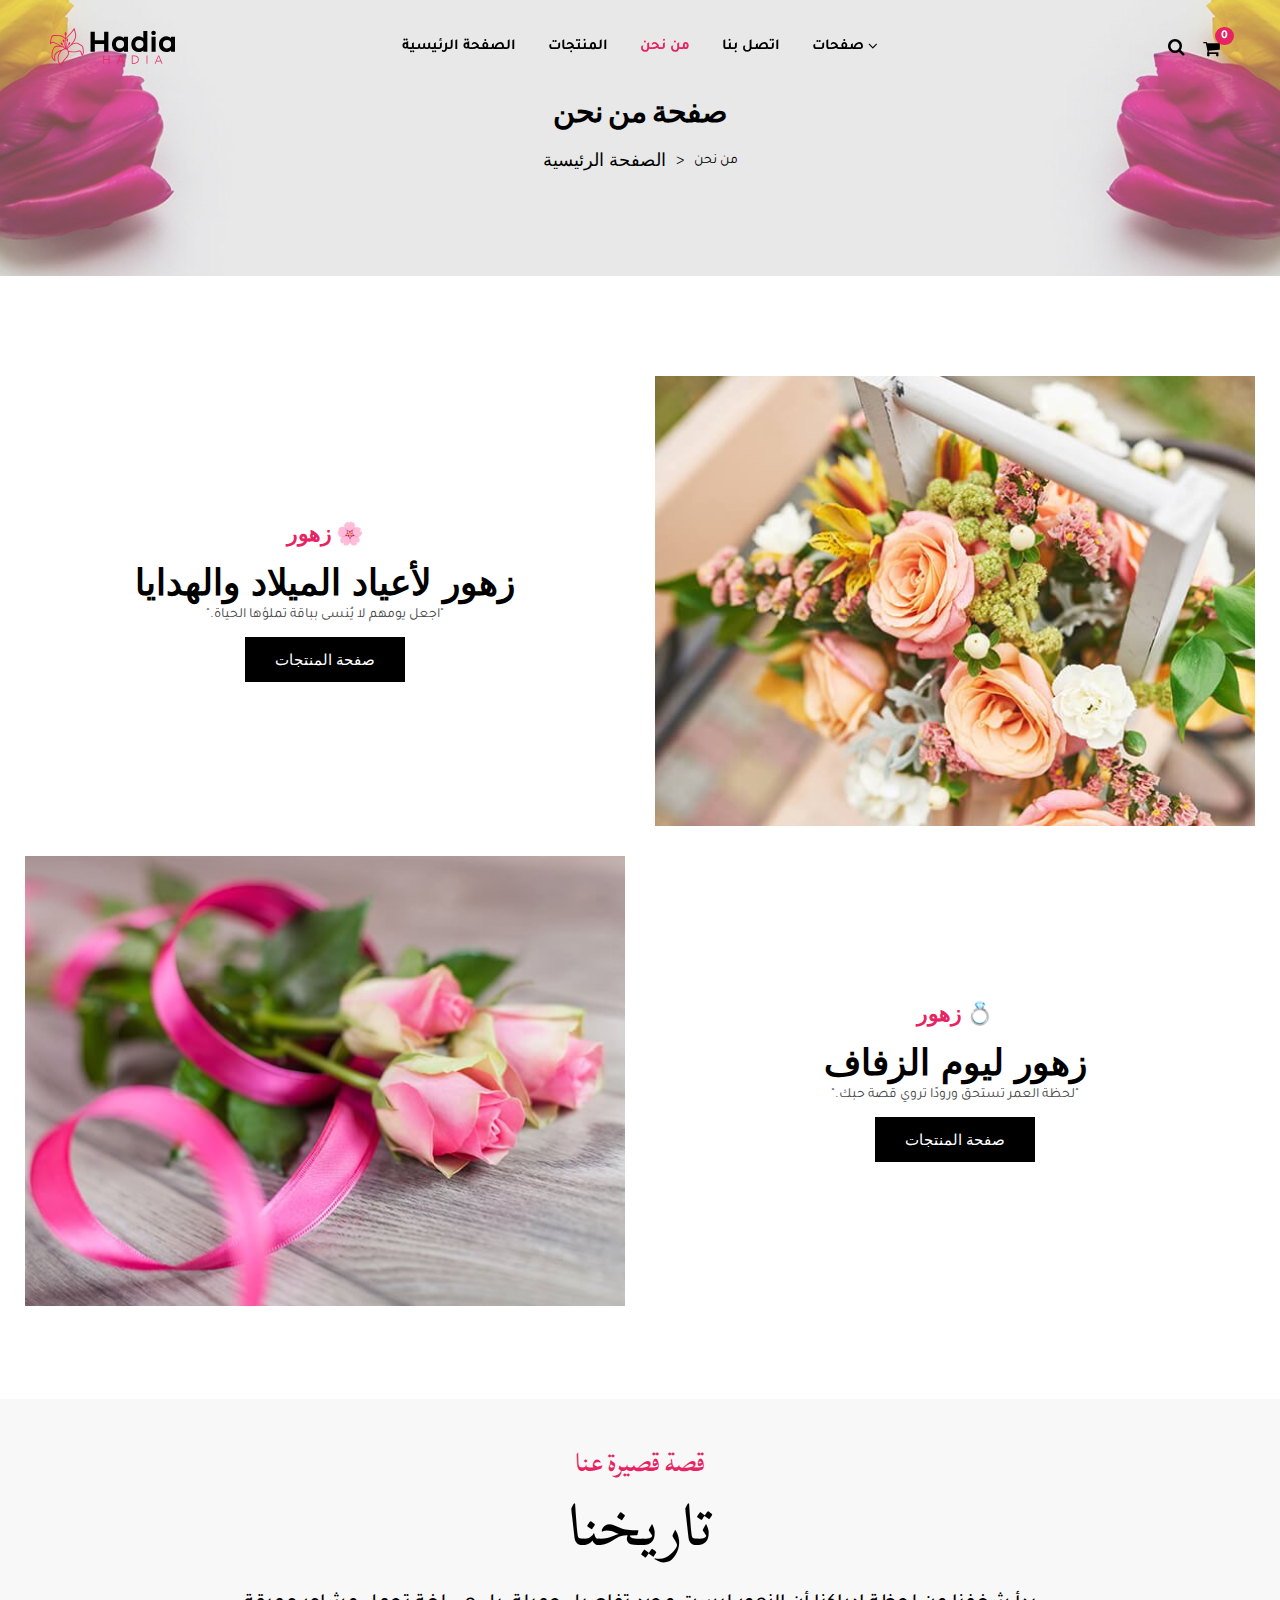
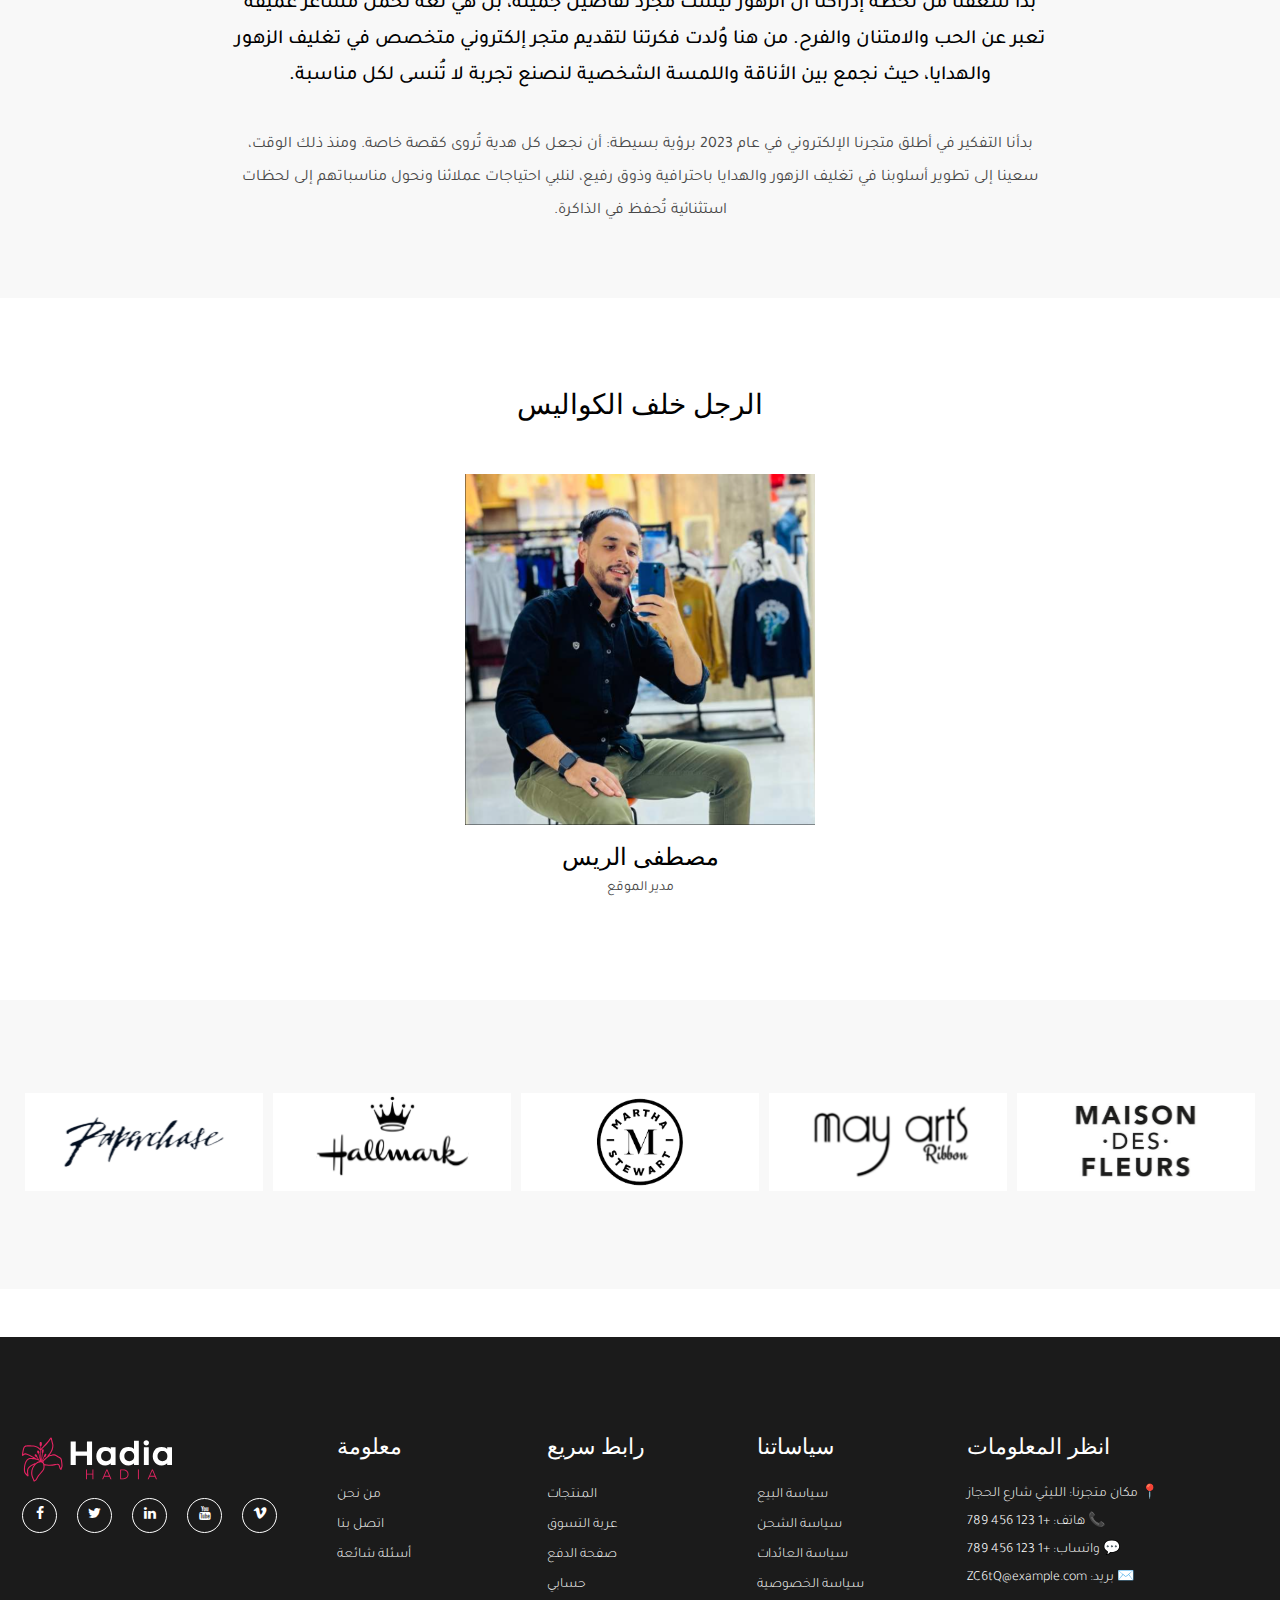
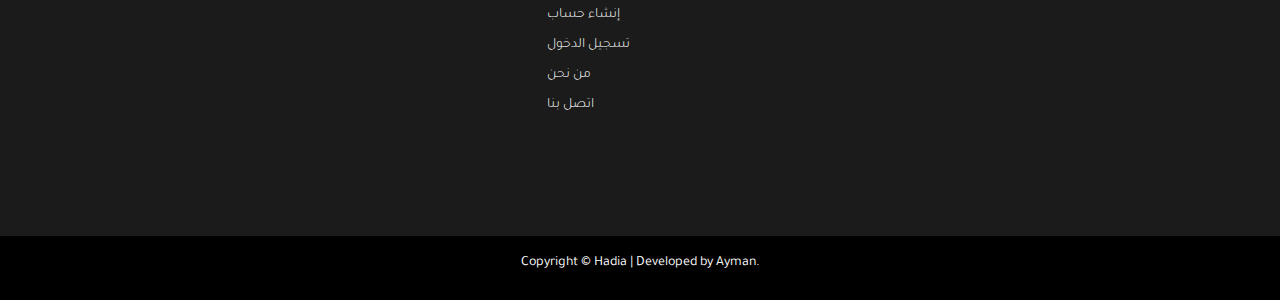
<file: about-us.html>
<!DOCTYPE html>
<html class="no-js" lang="en">
  <!-- Mirrored from htmldemo.net/flosun/flosun/about-us.html by HTTrack Website Copier/3.x [XR&CO'2014], Sun, 04 Dec 2022 05:03:27 GMT -->
  <head>
    <meta charset="utf-8" />
    <meta http-equiv="x-ua-compatible" content="ie=edge" />
    <title>Hadia</title>
    <meta name="robots" content="noindex, follow" />
    <meta name="description" content="" />
    <meta
      name="viewport"
      content="width=device-width, initial-scale=1, shrink-to-fit=no"
    />
    <!-- Favicon -->
    <link
      rel="shortcut icon"
      type="image/x-icon"
      href="assets/images/Icon-Hadia.svg"
    />

    <link
      href="https://fonts.googleapis.com/css2?family=Poppins:wght@400;500;600&family=Tajawal:wght@400;500;700&display=swap"
      rel="stylesheet"
    />

    <link
      href="https://fonts.googleapis.com/css2?family=Scheherazade+New&display=swap"
      rel="stylesheet"
    />
    <link
      href="https://fonts.googleapis.com/css2?family=Lateef&display=swap"
      rel="stylesheet"
    />
    <!-- CSS
	============================================ -->
    <!-- Bootstrap CSS -->
    <link rel="stylesheet" href="assets/css/vendor/bootstrap.min.css" />
    <!-- Font Awesome CSS -->
    <link rel="stylesheet" href="assets/css/vendor/font.awesome.min.css" />
    <!-- Linear Icons CSS -->
    <link rel="stylesheet" href="assets/css/vendor/linearicons.min.css" />
    <!-- Swiper CSS -->
    <link rel="stylesheet" href="assets/css/plugins/swiper-bundle.min.css" />
    <!-- Animation CSS -->
    <link rel="stylesheet" href="assets/css/plugins/animate.min.css" />
    <!-- Jquery ui CSS -->
    <link rel="stylesheet" href="assets/css/plugins/jquery-ui.min.css" />
    <!-- Nice Select CSS -->
    <link rel="stylesheet" href="assets/css/plugins/nice-select.min.css" />
    <!-- Magnific Popup -->
    <link rel="stylesheet" href="assets/css/plugins/magnific-popup.css" />

    <!-- Main Style CSS -->
    <link rel="stylesheet" href="assets/css/style.css" />

    <style>
      .pagination {
        display: flex;
        list-style: none;
        padding: 0;
        gap: 8px;
      }

      .pagination li {
        border: 1px solid #ddd;
        border-radius: 6px;
        overflow: hidden;
      }

      .pagination li a {
        display: block;
        padding: 6px 12px;
        color: #333;
        text-decoration: none;
        font-weight: 500;
      }

      .pagination li.current a {
        background: #ff6f61;
        color: #fff;
        border-color: #ff6f61;
      }

      .pagination li.disabled a {
        opacity: 0.5;
        pointer-events: none;
      }

      .pagination li:hover a:not(.disabled) {
        background: #f2f2f2;
      }

      .modal-product-gallery .main-image {
        border: 1px solid #eee;
        border-radius: 8px;
        overflow: hidden;
        text-align: center;
        margin-bottom: 10px;
      }

      .modal-product-gallery .main-image img {
        max-height: 350px;
        object-fit: contain;
      }

      .thumbnail-images img {
        width: 70px;
        height: 70px;
        object-fit: cover;
        border: 2px solid transparent;
        border-radius: 6px;
        cursor: pointer;
        transition: border 0.3s;
      }

      .thumbnail-images img:hover,
      .thumbnail-images img.active {
        border-color: #ff6f61;
      }

      /* الصورة الرئيسية */
      .modal-product-gallery .main-image img {
        border-radius: 10px;
        max-height: 400px;
        object-fit: contain;
      }

      /* الصور المصغرة */
      .modal-product-gallery .thumbnail-images {
        display: flex;
        gap: 10px;
        margin-top: 15px;
        flex-wrap: wrap;
      }
      .modal-product-gallery .thumbnail-images img {
        width: 70px;
        height: 70px;
        object-fit: cover;
        border: 2px solid #ddd;
        border-radius: 6px;
        cursor: pointer;
        transition: all 0.3s ease;
      }
      .modal-product-gallery .thumbnail-images img.active {
        border-color: #ff4081;
        transform: scale(1.05);
      }
      .shop-card {
        display: contents;
      }
      .pagination {
        display: flex;
        list-style: none;
        padding: 0;
        gap: 8px;
      }

      .pagination li {
        border: 1px solid #ddd;
        border-radius: 6px;
        overflow: hidden;
      }

      .pagination li a {
        display: block;
        padding: 6px 12px;
        color: #333;
        text-decoration: none;
        font-weight: 500;
      }

      .pagination li.current a {
        background: #ff6f61;
        color: #fff;
        border-color: #ff6f61;
      }

      .pagination li.disabled a {
        opacity: 0.5;
        pointer-events: none;
      }

      .pagination li:hover a:not(.disabled) {
        background: #f2f2f2;
      }

      .modal-product-gallery .main-image {
        border: 1px solid #eee;
        border-radius: 8px;
        overflow: hidden;
        text-align: center;
        margin-bottom: 10px;
      }

      .modal-product-gallery .main-image img {
        max-height: 350px;
        object-fit: contain;
      }

      .thumbnail-images img {
        width: 70px;
        height: 70px;
        object-fit: cover;
        border: 2px solid transparent;
        border-radius: 6px;
        cursor: pointer;
        transition: border 0.3s;
      }

      .thumbnail-images img:hover,
      .thumbnail-images img.active {
        border-color: #ff6f61;
      }

      /* الصورة الرئيسية */
      .modal-product-gallery .main-image img {
        border-radius: 10px;
        max-height: 400px;
        object-fit: contain;
      }

      /* الصور المصغرة */
      .modal-product-gallery .thumbnail-images {
        display: flex;
        gap: 10px;
        margin-top: 15px;
        flex-wrap: wrap;
      }
      .modal-product-gallery .thumbnail-images img {
        width: 70px;
        height: 70px;
        object-fit: cover;
        border: 2px solid #ddd;
        border-radius: 6px;
        cursor: pointer;
        transition: all 0.3s ease;
      }
      .modal-product-gallery .thumbnail-images img.active {
        border-color: #ff4081;
        transform: scale(1.05);
      }
      .shop-card {
        display: contents;
      }

      .single_item {
        gap: 15px;
      }

      .Cart-card {
        max-height: 300px; /* الحد الأقصى للطول */
        overflow-y: auto; /* إضافة شريط تمرير عمودي عند تجاوز المحتوى */
        padding: 5px; /* مسافة داخلية بسيطة */
      }
      .search-results {
        max-height: 300px; /* الحد الأقصى للطول */
        overflow-y: auto; /* إضافة شريط تمرير عمودي عند تجاوز المحتوى */
        padding: 5px; /* مسافة داخلية بسيطة */
        border: 1px solid #ccc; /* إطار خفيف للفصل عن الصفحة */
        border-radius: 5px; /* زوايا دائرية خفيفة */
        background-color: #fff; /* خلفية بيضاء */
        box-shadow: 0 2px 8px rgba(0, 0, 0, 0.1); /* ظل خفيف */
        z-index: 999;
      }

      /* تحسين الفوتر على الشاشات الصغيرة */
      @media (max-width: 576px) {
        footer .single-footer-widget {
          text-align: center !important;
        }

        footer .single-footer-widget h2.widget-title {
          font-size: 18px;
          margin-bottom: 10px;
        }

        footer .widget-list li {
          margin-bottom: 6px;
        }

        footer .widget-list a {
          font-size: 15px;
        }

        footer address {
          font-size: 14px;
          line-height: 1.8;
        }

        footer .social-links ul {
          justify-content: center !important;
          gap: 8px;
        }

        footer .social-links a {
          width: 32px;
          height: 32px;
          display: inline-flex;
          align-items: center;
          justify-content: center;
          border: 1px solid #ddd;
        }
      }

      /* تحسين ظهور السهم للقائمة الفرعية */
      .mobile-menu .menu-item-has-children > a {
        display: flex;
        justify-content: space-between;
        align-items: center;
      }

      /* ضبط القوائم الفرعية */
      .mobile-menu .dropdown {
        padding-right: 15px;
        border-right: 2px solid #eee;
      }

      .pagination .page-link.disabled {
        pointer-events: none;
        opacity: 0.4;
      }

      .pagination .page-link.active {
        background: #007bff;
        color: white !important;
        border-radius: 4px;
      }
    </style>
  </head>

  <body>
    <!-- Header Area Start Here -->
    <header class="main-header-area">
      <!-- Main Header Area Start -->
      <div class="main-header header-transparent header-sticky">
        <div class="container-fluid">
          <div class="row align-items-center">
            <div class="col-lg-2 col-xl-2 col-md-6 col-6 col-custom">
              <div class="header-logo d-flex align-items-center">
                <a href="index.html">
                  <!-- src="assets/images/logo/logo.png" -->
                  <img
                    class="img-full"
                    src="assets/images/logo/logo-Hadia.svg"
                    alt="Header Logo"
                  />
                </a>
              </div>
            </div>
            <div
              class="col-lg-8 d-none d-lg-flex justify-content-center col-custom"
            >
              <nav class="main-nav d-none d-lg-flex">
                <ul class="nav">
                  <li>
                    <a href="index.html">
                      <span class="menu-text">الصفحة الرئيسية</span>
                      <!-- <i class="fa fa-angle-down"></i> -->
                    </a>
                    <!-- <ul class="dropdown-submenu dropdown-hover">
                      <li>
                        <a class="active" href="index.html">Home Page - 1</a>
                      </li>
                    </ul> -->
                  </li>
                  <li>
                    <a href="shop-fullwidth.html">
                      <span class="menu-text">المنتجات</span>
                      <!-- <i class="fa fa-angle-down"></i> -->
                    </a>
                    <!-- <div class="mega-menu dropdown-hover">
                      <div class="menu-colum">
                        <ul>
                          <li><span class="mega-menu-text">Shop</span></li>
                          <li>
                            <a href="shop-fullwidth.html">Shop Full Width</a>
                          </li>
                        </ul>
                      </div>
                      <div class="menu-colum">
                        <ul>
                          <li><span class="mega-menu-text">Product</span></li>
                          <li>
                            <a href="product-details.html">Single Product</a>
                          </li>
                          <li>
                            <a href="variable-product-details.html"
                              >Variable Product</a
                            >
                          </li>
                        </ul>
                      </div>
                      <div class="menu-colum">
                        <ul>
                          <li><span class="mega-menu-text">Others</span></li>
                          <li><a href="error-404.html">Error 404</a></li>
                          <li><a href="cart.html">Cart Page</a></li>
                          <li><a href="checkout.html">Checkout Page</a></li>
                        </ul>
                      </div>
                    </div> -->
                  </li>
                  <!-- <li>
                    <a href="blog-grid-fullwidth.html">
                      <span class="menu-text"> Blog</span>
                      <i class="fa fa-angle-down"></i>
                    </a>
                    <ul class="dropdown-submenu dropdown-hover">
                      <li>
                        <a href="blog-grid-fullwidth.html"
                          >Blog Grid Fullwidth</a
                        >
                      </li>
                      <li>
                        <a href="blog-details-fullwidth.html"
                          >Blog Details Fullwidth</a
                        >
                      </li>
                    </ul>
                  </li> -->
                  <li>
                    <a class="active" href="about-us.html">
                      <span class="menu-text">من نحن</span>
                    </a>
                  </li>
                  <li>
                    <a href="contact-us.html">
                      <span class="menu-text">اتصل بنا</span>
                    </a>
                  </li>
                  <li>
                    <a href="#">
                      <span class="menu-text">صفحات</span>
                      <i class="fa fa-angle-down"></i>
                    </a>
                    <ul
                      class="dropdown-submenu dropdown-hover"
                      lang="ar"
                      dir="rtl"
                    >
                      <li><a href="my-account.html">حسابي</a></li>
                      <li>
                        <a href="frequently-questions.html">أسئلة شائعة</a>
                      </li>
                      <li><a href="login.html">تسجيل الدخول</a></li>
                      <li><a href="register.html">إنشاء حساب</a></li>
                    </ul>
                  </li>
                </ul>
              </nav>
            </div>
            <div class="col-lg-2 col-md-6 col-6 col-custom">
              <div
                class="header-right-area main-nav"
                dir="rtl"
                style="display: flex; justify-content: flex-start"
              >
                <ul class="nav" style="gap: 15px">
                  <!-- السلة -->
                  <li class="sidemenu-wrap">
                    <a
                      href="cart.html"
                      class="minicart-btn toolbar-btn"
                      style="position: relative"
                    >
                      <i
                        class="fa fa-shopping-cart"
                        style="
                          position: absolute;
                          z-index: 10;
                          left: 3px;
                          top: 0;
                        "
                      ></i>
                      <span
                        class="cart-item_count"
                        style="
                          z-index: 5;
                          position: absolute;
                          top: -13px;
                          left: 15px;
                          background: #e72463;
                          color: #fff;
                          border-radius: 700px;
                          padding-right: 6px;
                          padding-left: 6px;
                          font-size: 12px;
                        "
                        >0</span
                      >
                    </a>
                    <ul
                      class="dropdown-sidemenu dropdown-hover-2 dropdown-cart"
                      dir="rtl"
                      style="
                        @media (max-width: 480px) {
                          display: flex;
                          justify-content: space-around;
                        }
                      "
                    >
                      <li>
                        <div class="cart-item-wrapper">
                          <!-- العناصر داخل السلة -->
                          <div class="mini-cart-items Cart-card"></div>

                          <!-- الإجمالي -->
                          <div
                            class="cart-price-total d-flex justify-content-between"
                          >
                            <h5>الإجمالي :</h5>
                            <h5 class="mini-cart-total">0 د.ل</h5>
                          </div>

                          <!-- روابط السلة -->
                          <div
                            class="cart-links d-flex justify-content-between"
                          >
                            <a
                              class="btn product-cart button-icon flosun-button dark-btn"
                              href="cart.html"
                              style="padding: 0 25px"
                            >
                              عرض السلة
                            </a>
                            <a
                              class="btn flosun-button secondary-btn rounded-0"
                              href="checkout.html"
                            >
                              إتمام الشراء
                            </a>
                          </div>
                        </div>
                      </li>
                    </ul>
                  </li>

                  <!-- البحث -->
                  <li class="sidemenu-wrap" style="margin: 0">
                    <a href="#"><i class="fa fa-search"></i> </a>
                    <ul
                      class="dropdown-sidemenu dropdown-hover-2 dropdown-search"
                    >
                      <li>
                        <form action="#">
                          <input
                            name="search"
                            id="search"
                            placeholder="ابحث هنا ..."
                            type="text"
                          />
                          <button type="submit">
                            <i class="fa fa-search"></i>
                          </button>
                        </form>
                        <div
                          class="cart-item-wrapper dropdown-sidemenu dropdown-hover-2 search-results"
                        >
                          <!-- <div class="single-cart-item">
                            <div class="cart-img" style="margin-left: 15px">
                              <a href="cart.html"
                                ><img
                                  src="assets/images/cart/1.jpg"
                                  alt="صورة المنتج"
                              /></a>
                            </div>
                            <div class="cart-text">
                              <h5 class="title">
                                <a href="cart.html">زهرة بيضاء صغيرة</a>
                              </h5>
                              <div class="cart-text-btn">
                                <div class="cart-qty">
                                  <span class="cart-price">$98.00</span>
                                </div>
                                <button type="button">
                                  <i class="ion-trash-b"></i>
                                </button>
                              </div>
                            </div>
                          </div> -->
                        </div>
                      </li>
                    </ul>
                  </li>

                  <!-- زر الموبايل -->
                  <li class="mobile-menu-btn d-lg-none">
                    <a class="off-canvas-btn" href="#">
                      <i class="fa fa-bars"></i>
                    </a>
                  </li>
                </ul>
              </div>
            </div>
          </div>
        </div>
      </div>
      <!-- Main Header Area End -->
      <!-- off-canvas menu start -->
      <aside class="off-canvas-wrapper" id="mobileMenu">
        <div class="off-canvas-overlay"></div>
        <div class="off-canvas-inner-content">
          <div class="btn-close-off-canvas">
            <i class="fa fa-times"></i>
          </div>
          <div class="off-canvas-inner">
            <!-- mobile menu start -->
            <div class="mobile-navigation">
              <!-- mobile menu navigation start -->
              <nav>
                <ul class="mobile-menu" lang="ar" dir="rtl">
                  <li><a href="index.html">الصفحة الرئيسية</a></li>
                  <li><a href="shop-fullwidth.html">المنتجات</a></li>
                  <li><a href="about-us.html">من نحن</a></li>
                  <li><a href="contact-us.html">اتصل بنا</a></li>

                  <li class="menu-item-has-children">
                    <a href="#" style="margin-right: 10px"
                      >صفحات <i class="fa fa-angle-down"></i
                    ></a>
                    <ul class="dropdown">
                      <li><a href="my-account.html">حسابي</a></li>
                      <li>
                        <a href="frequently-questions.html">أسئلة شائعة</a>
                      </li>
                      <li><a href="login.html">تسجيل الدخول</a></li>
                      <li><a href="register.html">إنشاء حساب</a></li>
                    </ul>
                  </li>
                </ul>
              </nav>
              <!-- mobile menu navigation end -->
            </div>
            <!-- mobile menu end -->
          </div>
        </div>
      </aside>
      <!-- off-canvas menu end -->
    </header>
    <!-- Header Area End Here -->
    <!-- Breadcrumb Area Start Here -->
    <div class="breadcrumbs-area position-relative">
      <div class="container">
        <div class="row">
          <div class="col-12 text-center">
            <div class="breadcrumb-content position-relative section-content">
              <h3 class="title-3">صفحة من نحن</h3>
              <ul>
                <li><a href="index.html">الصفحة الرئيسية</a></li>
                <li>من نحن</li>
              </ul>
            </div>
          </div>
        </div>
      </div>
    </div>
    <!-- Breadcrumb Area End Here -->
    <!-- About Area Start Here -->
    <div class="about-area mt-no-text">
      <div class="container custom-area">
        <div class="row mb-30 align-items-center">
          <div
            class="col-md-6 col-custom"
            style="display: flex; justify-content: center"
          >
            <div
              class="collection-content"
              style="display: flex; flex-direction: column; align-items: center"
            >
              <div
                lang="ar"
                dir="rtl"
                class="section-title text-left"
                style="
                  display: flex;
                  flex-direction: column;
                  align-items: center;
                "
              >
                <span class="section-title-1">🌸 زهور </span>
                <h3 class="section-title-3 pb-0">
                  زهور لأعياد الميلاد والهدايا
                </h3>
              </div>
              <div lang="ar" dir="rtl" class="desc-content">
                <p>"اجعل يومهم لا يُنسى بباقة تملؤها الحياة."</p>
              </div>
              <a
                href="shop-fullwidth.html"
                class="btn flosun-button secondary-btn rounded-0"
                lang="ar"
                dir="rtl"
                >صفحة المنتجات</a
              >
            </div>
          </div>
          <div class="col-md-6 col-custom">
            <!--Single Banner Area Start-->
            <div class="single-banner hover-style">
              <div class="banner-img">
                <a href="#">
                  <img src="assets/images/about/1.jpg" alt="About Image" />
                  <div class="overlay-1"></div>
                </a>
              </div>
            </div>
            <!--Single Banner Area End-->
          </div>
        </div>
        <div class="row align-items-center">
          <div class="col-md-6 col-custom order-2 order-md-1">
            <!--Single Banner Area Start-->
            <div class="single-banner hover-style">
              <div class="banner-img">
                <a href="#">
                  <img src="assets/images/about/2.jpg" alt="About Image" />
                  <div class="overlay-1"></div>
                </a>
              </div>
            </div>
            <!--Single Banner Area End-->
          </div>
          <div
            class="col-md-6 col-custom order-1 order-md-2"
            style="display: flex; justify-content: center"
          >
            <div
              class="collection-content"
              style="display: flex; flex-direction: column; align-items: center"
            >
              <div
                class="section-title text-left"
                lang="ar"
                dir="rtl"
                style="
                  display: flex;
                  flex-direction: column;
                  align-items: center;
                "
              >
                <span class="section-title-1">💍 زهور</span>
                <h3 class="section-title-3 pb-0">زهور ليوم الزفاف</h3>
              </div>
              <div class="desc-content">
                <p lang="ar" dir="rtl">
                  "لحظة العمر تستحق ورودًا تروي قصة حبك."
                </p>
              </div>
              <a
                href="shop-fullwidth.html"
                class="btn flosun-button secondary-btn rounded-0"
                lang="ar"
                dir="rtl"
                >صفحة المنتجات</a
              >
            </div>
          </div>
        </div>
      </div>
    </div>
    <!-- About Us Area End Here -->
    <!-- History Area Start Here -->
    <div class="our-history-area gray-bg pt-5 mt-text-3">
      <div class="our-history-area">
        <div class="container custom-area">
          <div class="row">
            <!--Section Title Start-->
            <div class="col-12 col-custom">
              <div class="section-title text-center mb-30">
                <span
                  class="section-title-1"
                  lang="ar"
                  dir="rtl"
                  style="
                    font-family: Lateef, cursive;
                    font-size: 35px;
                    font-weight: 500;
                  "
                  >قصة قصيرة عنا
                </span>
                <h2
                  class="section-title-large"
                  lang="ar"
                  dir="rtl"
                  style="
                    font-family: Scheherazade New, serif;
                    font-size: 60px;
                    font-weight: 500;
                  "
                >
                  تاريخنا
                </h2>
              </div>
            </div>
            <!--Section Title End-->
          </div>
          <div class="row">
            <div class="col-lg-8 ms-auto me-auto">
              <div class="history-area-content text-center border-0">
                <p>
                  <strong lang="ar" dir="rtl">
                    بدأ شغفنا من لحظة إدراكنا أن الزهور ليست مجرد تفاصيل جميلة،
                    بل هي لغة تحمل مشاعر عميقة تعبر عن الحب والامتنان والفرح. من
                    هنا وُلدت فكرتنا لتقديم متجر إلكتروني متخصص في تغليف الزهور
                    والهدايا، حيث نجمع بين الأناقة واللمسة الشخصية لنصنع تجربة
                    لا تُنسى لكل مناسبة.
                  </strong>
                </p>
                <p lang="ar" dir="rtl">
                  بدأنا التفكير في أطلق متجرنا الإلكتروني في عام 2023 برؤية
                  بسيطة: أن نجعل كل هدية تُروى كقصة خاصة. ومنذ ذلك الوقت، سعينا
                  إلى تطوير أسلوبنا في تغليف الزهور والهدايا باحترافية وذوق
                  رفيع، لنلبي احتياجات عملائنا ونحول مناسباتهم إلى لحظات
                  استثنائية تُحفظ في الذاكرة.
                </p>
              </div>
            </div>
          </div>
        </div>
      </div>
    </div>
    <!-- Feature History Area End Here -->
    <!-- Team Member Area Start Here -->
    <div class="team-member-wrapper mt-text-3">
      <div class="container custom-area">
        <div class="row">
          <div class="col-lg-12 col-custom">
            <div class="section-title text-center">
              <h2 class="section-title-2">الرجل خلف الكواليس</h2>
            </div>
          </div>
        </div>
        <div
          class="row ht-team-member-style-two pt-40"
          style="display: flex; justify-content: center"
        >
          <!-- <div class="col-lg-4 col-md-4 col-custom">
            <div class="grid-item">
              <div class="ht-team-member">
                <div class="team-image">
                  <img
                    class="img-fluid"
                    src="assets/images/team/1.jpg"
                    alt=""
                  />
                  <div class="social-networks">
                    <div class="inner">
                      <a href="#"><i class="fa fa-facebook"></i> </a>
                      <a href="#"><i class="fa fa-twitter"></i> </a>
                      <a href="#"><i class="fa fa-instagram"></i> </a>
                    </div>
                  </div>
                </div>
                <div class="team-info text-center">
                  <h5 class="name">Dollie Horton</h5>
                  <div class="position">Marketing</div>
                </div>
              </div>
            </div>
          </div> -->
          <div class="col-lg-4 col-md-4 col-custom">
            <div class="grid-item">
              <div class="ht-team-member">
                <div class="team-image">
                  <img
                    class="img-fluid"
                    src="assets/images/team/img.svg"
                    alt=""
                  />
                  <div class="social-networks">
                    <div class="inner">
                      <a href="#"><i class="fa fa-facebook"></i> </a>
                      <a href="#"><i class="fa fa-twitter"></i> </a>
                      <a href="#"><i class="fa fa-instagram"></i> </a>
                    </div>
                  </div>
                </div>
                <div class="team-info text-center">
                  <h5 lang="ar" dir="rtl" class="name">مصطفى الريس</h5>
                  <div class="position">مدير الموقع</div>
                </div>
              </div>
            </div>
          </div>
          <!-- <div class="col-lg-4 col-md-4 col-custom">
            <div class="grid-item">
              <div class="ht-team-member">
                <div class="team-image">
                  <img
                    class="img-fluid"
                    src="assets/images/team/3.jpg"
                    alt=""
                  />
                  <div class="social-networks">
                    <div class="inner">
                      <a href="#"><i class="fa fa-facebook"></i> </a>
                      <a href="#"><i class="fa fa-twitter"></i> </a>
                      <a href="#"><i class="fa fa-instagram"></i> </a>
                    </div>
                  </div>
                </div>
                <div class="team-info text-center">
                  <h5 class="name">Maggie Strickland</h5>
                  <div class="position">Financial Services</div>
                </div>
              </div>
            </div>
          </div> -->
        </div>
      </div>
    </div>
    <!-- Team Member Area End Here -->
    <!-- Brand Logo Area Start Here -->
    <div class="brand-logo-area gray-bg pt-text-3 pb-text-4 mt-text-2">
      <div class="container custom-area">
        <div class="row">
          <div class="col-12 col-custom">
            <div
              class="brand-logo-carousel swiper-container intro11-carousel-wrap arrow-style-3"
            >
              <div class="swiper-wrapper">
                <div class="single-brand swiper-slide">
                  <a href="#">
                    <img src="assets/images/brand/i1.svg" alt="Brand Logo" />
                  </a>
                </div>
                <div class="single-brand swiper-slide">
                  <a href="#">
                    <img src="assets/images/brand/i2.svg" alt="Brand Logo" />
                  </a>
                </div>
                <div class="single-brand swiper-slide">
                  <a href="#">
                    <img src="assets/images/brand/i3.svg" alt="Brand Logo" />
                  </a>
                </div>
                <div class="single-brand swiper-slide">
                  <a href="#">
                    <img src="assets/images/brand/i4.svg" alt="Brand Logo" />
                  </a>
                </div>
                <div class="single-brand swiper-slide">
                  <a href="#">
                    <img src="assets/images/brand/i5.svg" alt="Brand Logo" />
                  </a>
                </div>
                <div class="single-brand swiper-slide">
                  <a href="#">
                    <img src="assets/images/brand/i6.svg" alt="Brand Logo" />
                  </a>
                </div>
              </div>
              <!-- Slider Navigation -->
              <div class="home1-slider-prev swiper-button-prev main-slider-nav">
                <i class="lnr lnr-arrow-left"></i>
              </div>
              <div class="home1-slider-next swiper-button-next main-slider-nav">
                <i class="lnr lnr-arrow-right"></i>
              </div>
            </div>
          </div>
        </div>
      </div>
    </div>
    <!-- Brand Logo Area End Here -->
    <!--Footer Area Start-->
    <footer class="footer-area mt-5">
      <div class="footer-widget-area">
        <div class="container container-default custom-area">
          <div class="row text-center text-md-start">
            <!-- Logo + Social -->
            <div class="col-12 col-md-6 col-lg-3 mb-4">
              <div class="single-footer-widget m-0">
                <div class="footer-logo mb-3">
                  <a href="index.html">
                    <img
                      src="assets/images/logo/logo-Hadia bark.svg"
                      alt="Logo Image"
                      style="max-width: 150px"
                    />
                  </a>
                </div>
                <div class="social-links">
                  <ul
                    class="d-flex justify-content-center justify-content-md-start gap-2"
                  >
                    <li>
                      <a class="rounded-circle" href="#"
                        ><i class="fa fa-facebook-f"></i
                      ></a>
                    </li>
                    <li>
                      <a class="rounded-circle" href="#"
                        ><i class="fa fa-twitter"></i
                      ></a>
                    </li>
                    <li>
                      <a class="rounded-circle" href="#"
                        ><i class="fa fa-linkedin"></i
                      ></a>
                    </li>
                    <li>
                      <a class="rounded-circle" href="#"
                        ><i class="fa fa-youtube"></i
                      ></a>
                    </li>
                    <li>
                      <a class="rounded-circle" href="#"
                        ><i class="fa fa-vimeo"></i
                      ></a>
                    </li>
                  </ul>
                </div>
              </div>
            </div>

            <!-- Info -->
            <div class="col-12 col-sm-6 col-md-6 col-lg-2 mb-4">
              <div lang="ar" dir="rtl" class="single-footer-widget">
                <h2 class="widget-title">معلومة</h2>
                <ul class="widget-list">
                  <li><a href="about-us.html">من نحن</a></li>
                  <li><a href="about-us.html">اتصل بنا</a></li>
                  <li><a href="frequently-questions.html">أسئلة شائعة</a></li>
                </ul>
              </div>
            </div>

            <!-- Quick Links -->
            <div class="col-12 col-sm-6 col-md-6 col-lg-2 mb-4">
              <div lang="ar" dir="rtl" class="single-footer-widget">
                <h2 class="widget-title">رابط سريع</h2>
                <ul class="widget-list">
                  <li><a href="shop.html">المنتجات</a></li>
                  <li><a href="cart.html">عربة التسوق</a></li>
                  <li><a href="checkout.html">صفحة الدفع</a></li>
                  <li><a href="my-account.html">حسابي</a></li>
                  <li><a href="register.html">إنشاء حساب</a></li>
                  <li><a href="login.html">تسجيل الدخول</a></li>
                  <li><a href="about-us.html">من نحن</a></li>
                  <li><a href="contact-us.html">اتصل بنا</a></li>
                </ul>
              </div>
            </div>

            <!-- Policies -->
            <div class="col-12 col-sm-6 col-md-6 col-lg-2 mb-4">
              <div lang="ar" dir="rtl" class="single-footer-widget">
                <h2 class="widget-title">سياساتنا</h2>
                <ul class="widget-list">
                  <li><a href="our-policy.html#sale-policy">سياسة البيع</a></li>
                  <li>
                    <a href="our-policy.html#shipping-policy">سياسة الشحن</a>
                  </li>
                  <li>
                    <a href="our-policy.html#return-policy">سياسة العائدات</a>
                  </li>
                  <li>
                    <a href="our-policy.html#privacy-policy">سياسة الخصوصية</a>
                  </li>
                </ul>
              </div>
            </div>

            <!-- Contact -->
            <div class="col-12 col-sm-6 col-md-6 col-lg-3 mb-4">
              <div lang="ar" dir="rtl" class="single-footer-widget">
                <h2 class="widget-title">انظر المعلومات</h2>
                <div class="widget-body">
                  <address>
                    📍 مكان متجرنا:
                    <a
                      href="https://www.google.com/maps?q=الليثي شارع الحجاز"
                      target="_blank"
                      >الليثي شارع الحجاز</a
                    >
                    <br />
                    📞 هاتف: <a href="tel:+1123456789">+1 123 456 789</a> <br />
                    💬 واتساب:
                    <a href="https://wa.me/1123456789" target="_blank"
                      >+1 123 456 789</a
                    >
                    <br />
                    ✉️ بريد:
                    <a href="mailto:ZC6tQ@example.com">ZC6tQ@example.com</a>
                  </address>
                </div>
              </div>
            </div>
          </div>
        </div>
      </div>

      <!-- Copyright -->
      <div class="footer-copyright-area py-3">
        <div class="container custom-area">
          <div class="row">
            <div class="col-12 text-center">
              <p style="color: #fff">
                Copyright © <span id="year"></span>
                <a href="index.html"><span>Hadia</span></a> | Developed by
                <a
                  href="https://ayman-al-darsi.vercel.app/"
                  target="_blank"
                  rel="noopener noreferrer"
                  >Ayman</a
                >.
              </p>
            </div>
          </div>
        </div>
      </div>
    </footer>
    <!--Footer Area End-->

    <!-- Scroll to Top Start -->
    <a class="scroll-to-top" href="#">
      <i class="lnr lnr-arrow-up"></i>
    </a>
    <!-- Scroll to Top End -->

    <!-- JS
============================================ -->

    <!-- jQuery JS -->
    <script src="assets/js/vendor/jquery-3.6.0.min.js"></script>
    <!-- jQuery Migrate JS -->
    <script src="assets/js/vendor/jquery-migrate-3.3.2.min.js"></script>
    <!-- Modernizer JS -->
    <script src="assets/js/vendor/modernizr-3.7.1.min.js"></script>
    <!-- Bootstrap JS -->
    <script src="assets/js/vendor/bootstrap.bundle.min.js"></script>

    <!-- Swiper Slider JS -->
    <script src="assets/js/plugins/swiper-bundle.min.js"></script>
    <!-- nice select JS -->
    <script src="assets/js/plugins/nice-select.min.js"></script>
    <!-- Ajaxchimpt js -->
    <script src="assets/js/plugins/jquery.ajaxchimp.min.js"></script>
    <!-- Jquery Ui js -->
    <script src="assets/js/plugins/jquery-ui.min.js"></script>
    <!-- Jquery Countdown js -->
    <script src="assets/js/plugins/jquery.countdown.min.js"></script>
    <!-- jquery magnific popup js -->
    <script src="assets/js/plugins/jquery.magnific-popup.min.js"></script>

    <!-- Main JS -->
    <script src="assets/js/main.js"></script>
    <script>
      function renderMiniCart() {
        const cart = JSON.parse(localStorage.getItem("cart")) || [];
        const container = document.querySelector(".mini-cart-items");
        const countEl = document.querySelector(".cart-item_count");
        const totalEl = document.querySelector(".mini-cart-total");

        if (!container) return;

        container.innerHTML = "";
        let total = 0;

        cart.forEach((item) => {
          total += item.price * item.qty;
          const div = document.createElement("div");
          div.classList.add("single-cart-item", "single_item");
          div.innerHTML = `
            <div class="cart-img">
              <a href="cart.html"><img src="${item.img}" alt="${
            item.name
          }" /></a>
            </div>
            <div class="cart-text">
              <h5 class="title"><a href="cart.html">${item.name}</a></h5>
              <div class="cart-text-btn d-flex justify-content-between">
                <div class="cart-qty">
                  <span>${item.qty}×</span>
                  <span class="cart-price">$${item.price.toFixed(2)}</span>
                </div>
                <button class="mini-remove" data-id="${
                  item.id
                }"><i class="ion-trash-b"></i></button>
              </div>
            </div>
          `;
          container.appendChild(div);
        });

        if (countEl)
          countEl.textContent = cart.reduce((sum, item) => sum + item.qty, 0);
        if (totalEl) totalEl.textContent = `$${total.toFixed(2)}`;
      }

      // حذف منتج من الهيدر
      document.addEventListener("click", (e) => {
        if (e.target.closest(".mini-remove")) {
          const btn = e.target.closest(".mini-remove");
          const cart = JSON.parse(localStorage.getItem("cart")) || [];
          const id = btn.dataset.id;
          const index = cart.findIndex((item) => item.id === id);
          if (index > -1) cart.splice(index, 1);
          localStorage.setItem("cart", JSON.stringify(cart));
          renderMiniCart();
        }
      });

      renderMiniCart();
    </script>

    <script>
      const searchInput = document.getElementById("search");
      const searchResultsContainer = document.querySelector(".search-results");

      searchInput.addEventListener("keypress", async (e) => {
        if (e.key === "Enter") {
          e.preventDefault();
          const query = searchInput.value.trim();
          if (!query) return;

          const apiUrl = `https://abundant-duck-82b41c6d01.strapiapp.com/api/products?filters[name][$containsi]=${encodeURIComponent(
            query
          )}&populate=*`;

          try {
            const res = await fetch(apiUrl);
            if (!res.ok) throw new Error(`HTTP error! status: ${res.status}`);
            const data = await res.json();
            const products = data.data;

            // تنظيف النتائج السابقة
            searchResultsContainer.innerHTML = "";

            if (products.length === 0) {
              searchResultsContainer.innerHTML = `<p style="padding:10px;">لا توجد منتجات مطابقة.</p>`;
              return;
            }

            // عرض المنتجات
            products.forEach((product) => {
              const imageUrl = product.images?.[0]?.url
                ? `https://abundant-duck-82b41c6d01.strapiapp.com${product.images[0].url}`
                : "assets/images/cart/1.jpg"; // صورة افتراضية

              const productHTML = `
            <div class="single-cart-item" style="display:flex; margin-bottom:10px;">
              <div class="cart-img" style="margin-left:10px;">
                <a href="product-details.html?docId=${product.documentId}">
                  <img src="${imageUrl}" alt="${product.name}" style="width:50px; height:50px; object-fit:cover; border-radius:5px;" />
                </a>
              </div>
              <div class="cart-text">
                <h5 class="title">
                  <a href="product-details.html?docId=${product.documentId}">${product.name}</a>
                </h5>
                <div class="cart-text-btn">
                  <div class="cart-qty">
                    <span class="cart-price">${product.price} د.ل</span>
                  </div>
                </div>
              </div>
            </div>
          `;
              searchResultsContainer.innerHTML += productHTML;
            });
          } catch (err) {
            console.error("خطأ في جلب البيانات:", err);
            searchResultsContainer.innerHTML = `<p style="padding:10px;">حدث خطأ في الاتصال بالسيرفر.</p>`;
          }
        }
      });
    </script>
  </body>

  <!-- Mirrored from htmldemo.net/flosun/flosun/about-us.html by HTTrack Website Copier/3.x [XR&CO'2014], Sun, 04 Dec 2022 05:03:31 GMT -->
</html>
</file>
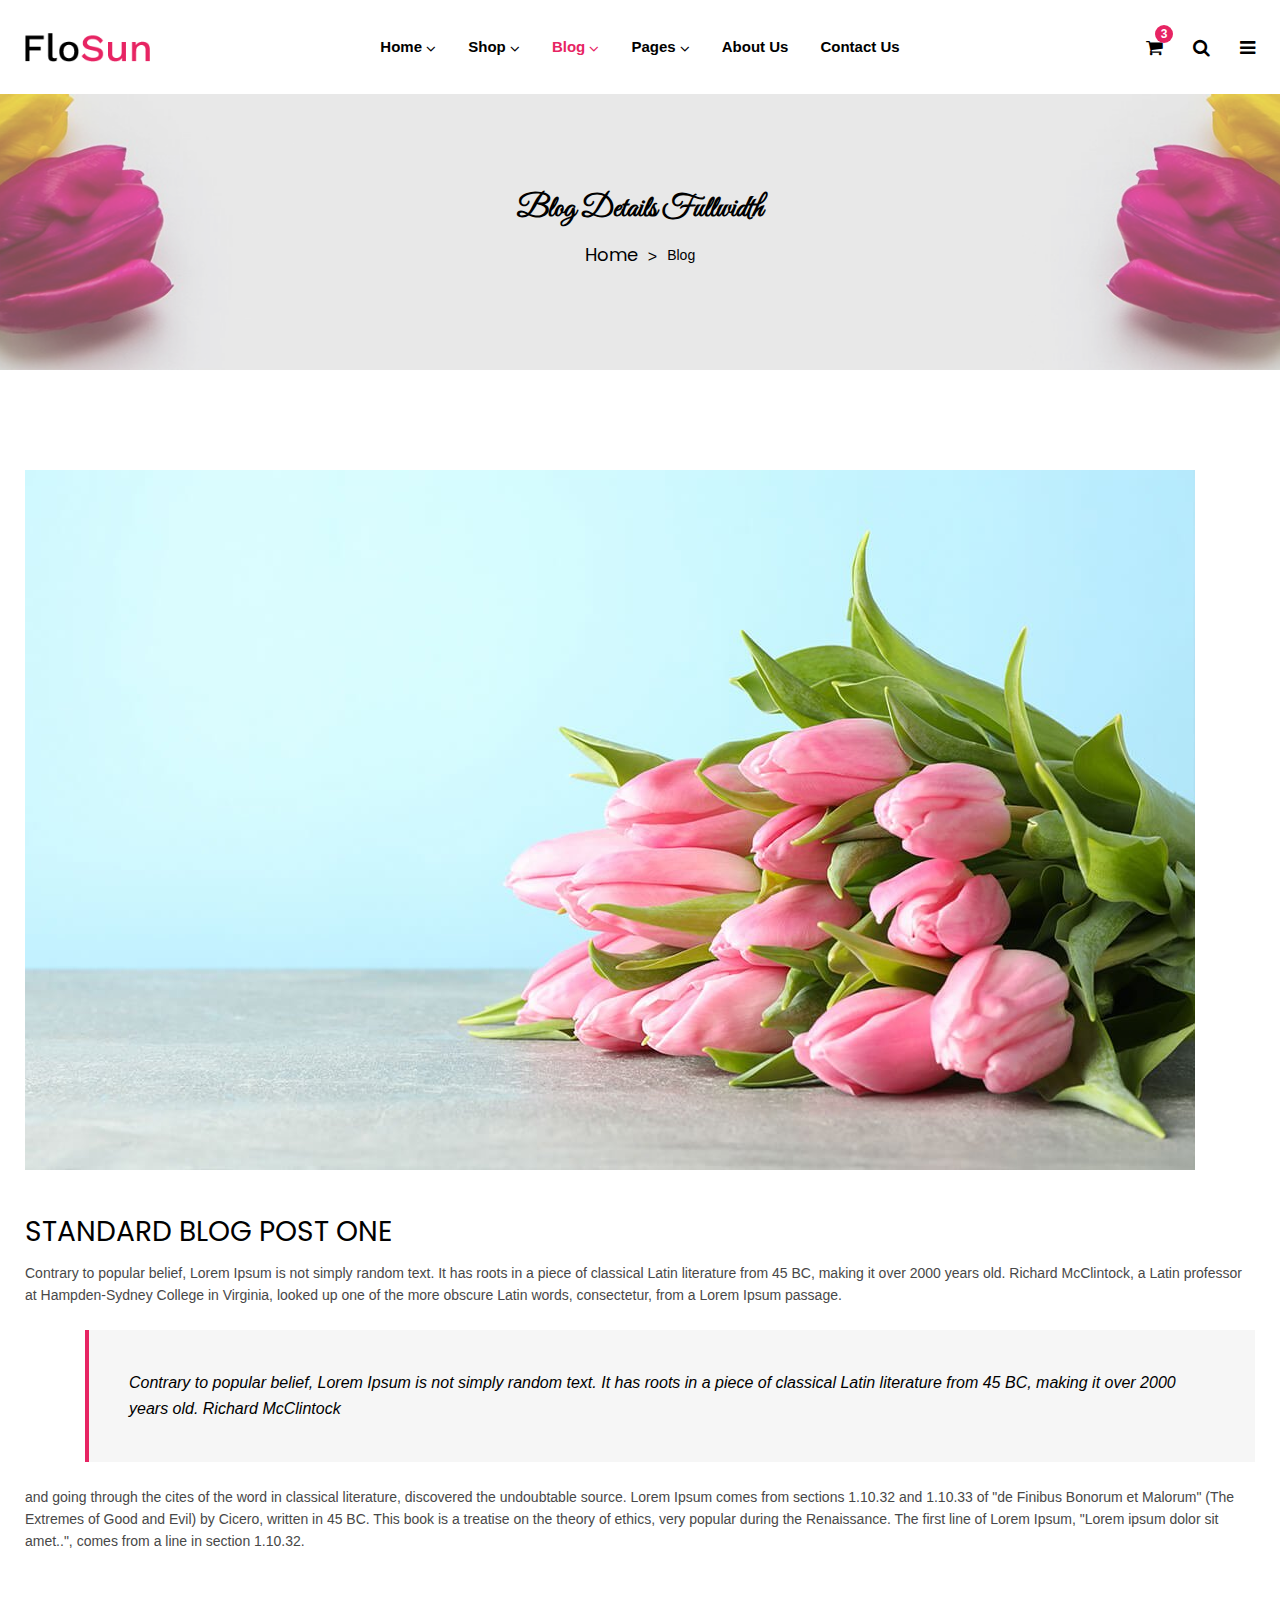
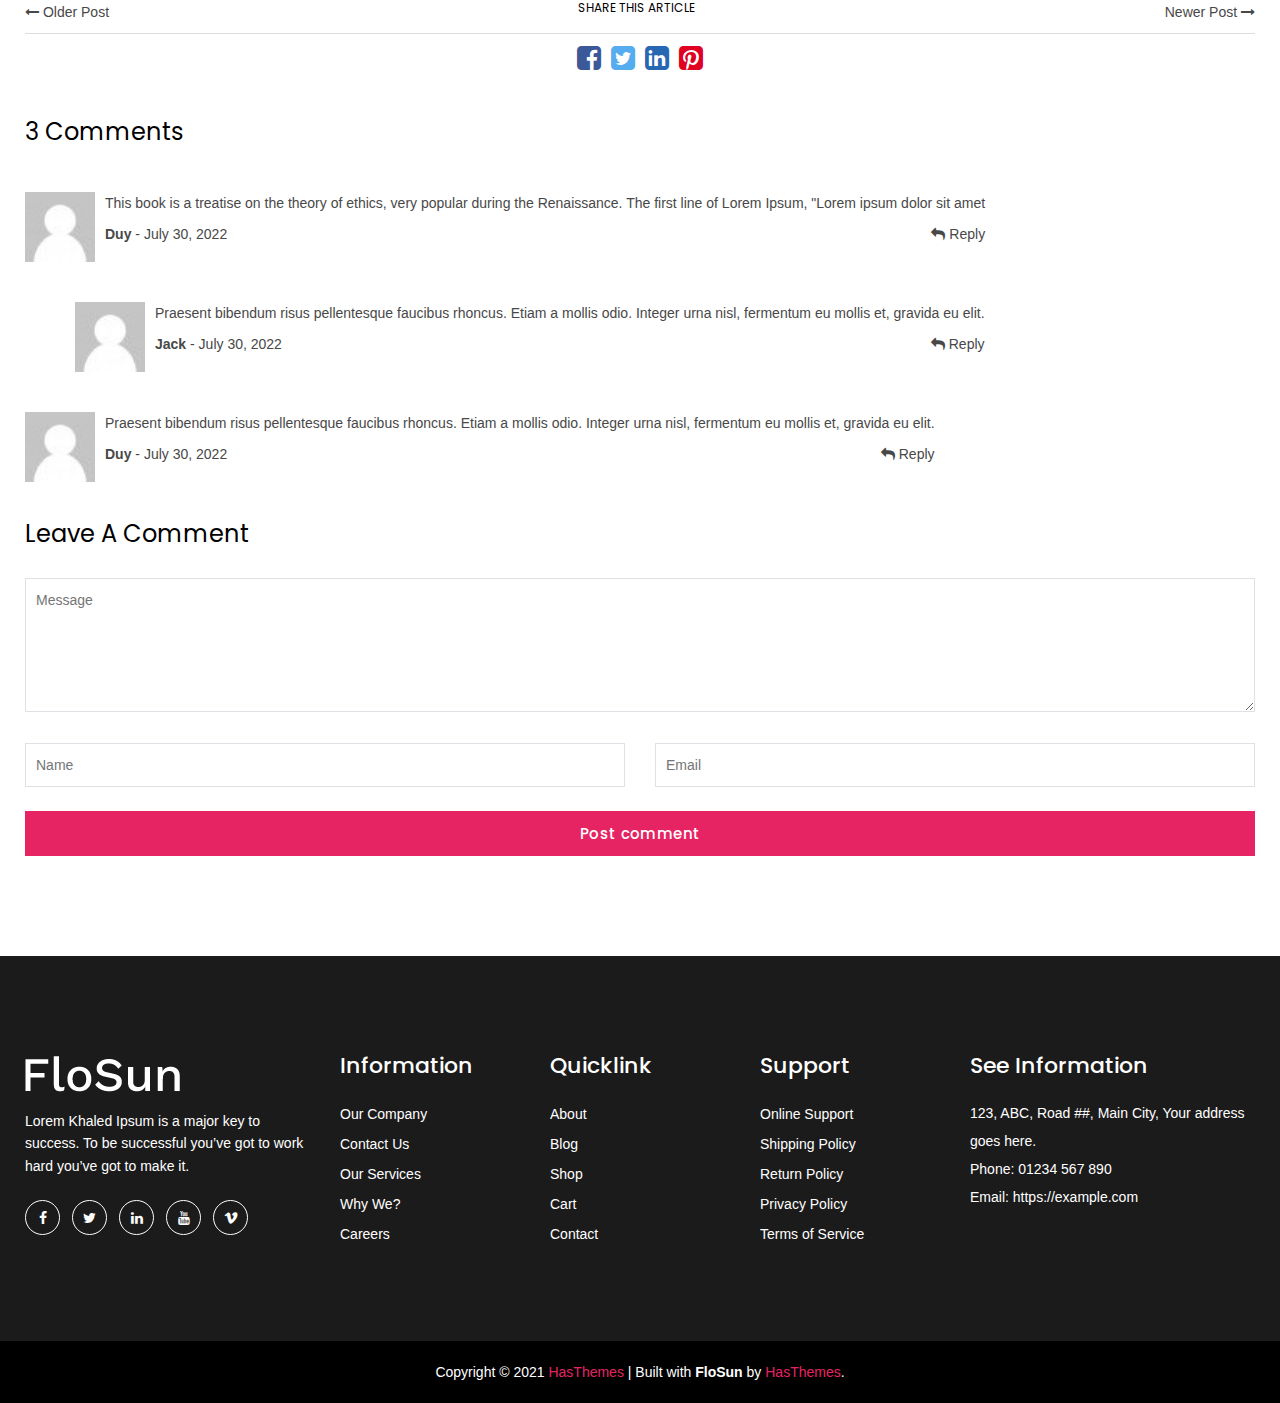
<file: blog-details-fullwidth.html>
<!doctype html>
<html class="no-js" lang="en">


<!-- Mirrored from htmldemo.net/flosun/flosun/blog-details-fullwidth.html by HTTrack Website Copier/3.x [XR&CO'2014], Sun, 04 Dec 2022 05:03:27 GMT -->
<head>
    <meta charset="utf-8">
    <meta http-equiv="x-ua-compatible" content="ie=edge">
    <title>FloSun - Flower Shop HTML5 Template</title>
    <meta name="robots" content="noindex, follow" />
    <meta name="description" content="">
    <meta name="viewport" content="width=device-width, initial-scale=1, shrink-to-fit=no">
    <!-- Favicon -->
    <link rel="shortcut icon" type="image/x-icon" href="assets/images/favicon.ico">

    <!-- CSS
	============================================ -->
    <!-- Bootstrap CSS -->
    <link rel="stylesheet" href="assets/css/vendor/bootstrap.min.css">
    <!-- Font Awesome CSS -->
    <link rel="stylesheet" href="assets/css/vendor/font.awesome.min.css">
    <!-- Linear Icons CSS -->
    <link rel="stylesheet" href="assets/css/vendor/linearicons.min.css">
    <!-- Swiper CSS -->
    <link rel="stylesheet" href="assets/css/plugins/swiper-bundle.min.css">
    <!-- Animation CSS -->
    <link rel="stylesheet" href="assets/css/plugins/animate.min.css">
    <!-- Jquery ui CSS -->
    <link rel="stylesheet" href="assets/css/plugins/jquery-ui.min.css">
    <!-- Nice Select CSS -->
    <link rel="stylesheet" href="assets/css/plugins/nice-select.min.css">
    <!-- Magnific Popup -->
    <link rel="stylesheet" href="assets/css/plugins/magnific-popup.css">

    <!-- Main Style CSS -->
    <link rel="stylesheet" href="assets/css/style.css">

</head>

<body>

    <!-- Header Area Start Here -->
    <header class="main-header-area">
        <!-- Main Header Area Start -->
        <div class="main-header header-sticky">
            <div class="container custom-area">
                <div class="row align-items-center">
                    <div class="col-lg-2 col-xl-2 col-md-6 col-6 col-custom">
                        <div class="header-logo d-flex align-items-center">
                            <a href="index.html">
                                <img class="img-full" src="assets/images/logo/logo.png" alt="Header Logo">
                            </a>
                        </div>
                    </div>
                    <div class="col-lg-8 d-none d-lg-flex justify-content-center col-custom">
                        <nav class="main-nav d-none d-lg-flex">
                            <ul class="nav">
                                <li>
                                    <a href="index.html">
                                        <span class="menu-text"> Home</span>
                                        <i class="fa fa-angle-down"></i>
                                    </a>
                                    <ul class="dropdown-submenu dropdown-hover">
                                        <li><a href="index.html">Home Page - 1</a></li>
                                        <li><a href="index-2.html">Home Page - 2</a></li>
                                        <li><a href="index-3.html">Home Page - 3</a></li>
                                    </ul>
                                </li>
                                <li>
                                    <a href="shop.html">
                                        <span class="menu-text">Shop</span>
                                        <i class="fa fa-angle-down"></i>
                                    </a>
                                    <div class="mega-menu dropdown-hover">
                                        <div class="menu-colum">
                                            <ul>
                                                <li><span class="mega-menu-text">Shop</span></li>
                                                <li><a href="shop.html">Shop Left Sidebar</a></li>
                                                <li><a href="shop-right-sidebar.html">Shop Right Sidebar</a></li>
                                                <li><a href="shop-list-left.html">Shop List Left Sidebar</a></li>
                                                <li><a href="shop-list-right.html">Shop List Right Sidebar</a></li>
                                                <li><a href="shop-fullwidth.html">Shop Full Width</a></li>
                                            </ul>
                                        </div>
                                        <div class="menu-colum">
                                            <ul>
                                                <li><span class="mega-menu-text">Product</span></li>
                                                <li><a href="product-details.html">Single Product</a></li>
                                                <li><a href="variable-product-details.html">Variable Product</a></li>
                                                <li><a href="external-product-details.html">External Product</a></li>
                                                <li><a href="gallery-product-details.html">Gallery Product</a></li>
                                                <li><a href="countdown-product-details.html">Countdown Product</a></li>
                                            </ul>
                                        </div>
                                        <div class="menu-colum">
                                            <ul>
                                                <li><span class="mega-menu-text">Others</span></li>
                                                <li><a href="error-404.html">Error 404</a></li>
                                                <li><a href="compare.html">Compare Page</a></li>
                                                <li><a href="cart.html">Cart Page</a></li>
                                                <li><a href="checkout.html">Checkout Page</a></li>
                                                <li><a href="wishlist.html">Wishlist Page</a></li>
                                            </ul>
                                        </div>
                                    </div>
                                </li>
                                <li>
                                    <a class="active" href="blog-details-fullwidth.html">
                                        <span class="menu-text"> Blog</span>
                                        <i class="fa fa-angle-down"></i>
                                    </a>
                                    <ul class="dropdown-submenu dropdown-hover">
                                        <li><a href="blog.html">Blog Left Sidebar</a></li>
                                        <li><a href="blog-list-right-sidebar.html">Blog List Right Sidebar</a></li>
                                        <li><a href="blog-list-fullwidth.html">Blog List Fullwidth</a></li>
                                        <li><a href="blog-grid.html">Blog Grid Page</a></li>
                                        <li><a href="blog-grid-right-sidebar.html">Blog Grid Right Sidebar</a></li>
                                        <li><a href="blog-grid-fullwidth.html">Blog Grid Fullwidth</a></li>
                                        <li><a href="blog-details-sidebar.html">Blog Details Sidebar</a></li>
                                        <li><a class="active" href="blog-details-fullwidth.html">Blog Details Fullwidth</a></li>
                                    </ul>
                                </li>
                                <li>
                                    <a href="#">
                                        <span class="menu-text"> Pages</span>
                                        <i class="fa fa-angle-down"></i>
                                    </a>
                                    <ul class="dropdown-submenu dropdown-hover">
                                        <li><a href="contact-us.html">Contact</a></li>
                                        <li><a href="my-account.html">My Account</a></li>
                                        <li><a href="frequently-questions.html">FAQ</a></li>
                                        <li><a href="login.html">Login</a></li>
                                        <li><a href="register.html">Register</a></li>
                                    </ul>
                                </li>
                                <li>
                                    <a href="about-us.html">
                                        <span class="menu-text"> About Us</span>
                                    </a>
                                </li>
                                <li>
                                    <a href="contact-us.html">
                                        <span class="menu-text">Contact Us</span>
                                    </a>
                                </li>
                            </ul>
                        </nav>
                    </div>
                    <div class="col-lg-2 col-md-6 col-6 col-custom">
                        <div class="header-right-area main-nav">
                            <ul class="nav">
                                <li class="minicart-wrap">
                                    <a href="#" class="minicart-btn toolbar-btn">
                                        <i class="fa fa-shopping-cart"></i>
                                        <span class="cart-item_count">3</span>
                                    </a>
                                    <div class="cart-item-wrapper dropdown-sidemenu dropdown-hover-2">
                                        <div class="single-cart-item">
                                            <div class="cart-img">
                                                <a href="cart.html"><img src="assets/images/cart/1.jpg" alt=""></a>
                                            </div>
                                            <div class="cart-text">
                                                <h5 class="title"><a href="cart.html">Odio tortor consequat</a></h5>
                                                <div class="cart-text-btn">
                                                    <div class="cart-qty">
                                                        <span>1×</span>
                                                        <span class="cart-price">$98.00</span>
                                                    </div>
                                                    <button type="button"><i class="ion-trash-b"></i></button>
                                                </div>
                                            </div>
                                        </div>
                                        <div class="single-cart-item">
                                            <div class="cart-img">
                                                <a href="cart.html"><img src="assets/images/cart/2.jpg" alt=""></a>
                                            </div>
                                            <div class="cart-text">
                                                <h5 class="title"><a href="cart.html">Integer eget augue</a></h5>
                                                <div class="cart-text-btn">
                                                    <div class="cart-qty">
                                                        <span>1×</span>
                                                        <span class="cart-price">$98.00</span>
                                                    </div>
                                                    <button type="button"><i class="ion-trash-b"></i></button>
                                                </div>
                                            </div>
                                        </div>
                                        <div class="single-cart-item">
                                            <div class="cart-img">
                                                <a href="cart.html"><img src="assets/images/cart/3.jpg" alt=""></a>
                                            </div>
                                            <div class="cart-text">
                                                <h5 class="title"><a href="cart.html">Eleifend quam</a></h5>
                                                <div class="cart-text-btn">
                                                    <div class="cart-qty">
                                                        <span>1×</span>
                                                        <span class="cart-price">$98.00</span>
                                                    </div>
                                                    <button type="button"><i class="ion-trash-b"></i></button>
                                                </div>
                                            </div>
                                        </div>
                                        <div class="cart-price-total d-flex justify-content-between">
                                            <h5>Total :</h5>
                                            <h5>$166.00</h5>
                                        </div>
                                        <div class="cart-links d-flex justify-content-between">
                                            <a class="btn product-cart button-icon flosun-button dark-btn" href="cart.html">View cart</a>
                                            <a class="btn flosun-button secondary-btn rounded-0" href="checkout.html">Checkout</a>
                                        </div>
                                    </div>
                                </li>
                                <li class="sidemenu-wrap">
                                    <a href="#"><i class="fa fa-search"></i> </a>
                                    <ul class="dropdown-sidemenu dropdown-hover-2 dropdown-search">
                                        <li>
                                            <form action="#">
                                                <input name="search" id="search" placeholder="Search" type="text">
                                                <button type="submit"><i class="fa fa-search"></i></button>
                                            </form>
                                        </li>
                                    </ul>
                                </li>
                                <li class="account-menu-wrap d-none d-lg-flex">
                                    <a href="#" class="off-canvas-menu-btn">
                                        <i class="fa fa-bars"></i>
                                    </a>
                                </li>
                                <li class="mobile-menu-btn d-lg-none">
                                    <a class="off-canvas-btn" href="#">
                                        <i class="fa fa-bars"></i>
                                    </a>
                                </li>
                            </ul>
                        </div>
                    </div>
                </div>
            </div>
        </div>
        <!-- Main Header Area End -->
        <!-- off-canvas menu start -->
        <aside class="off-canvas-wrapper" id="mobileMenu">
            <div class="off-canvas-overlay"></div>
            <div class="off-canvas-inner-content">
                <div class="btn-close-off-canvas">
                    <i class="fa fa-times"></i>
                </div>
                <div class="off-canvas-inner">
                    <div class="search-box-offcanvas">
                        <form>
                            <input type="text" placeholder="Search product...">
                            <button class="search-btn"><i class="fa fa-search"></i></button>
                        </form>
                    </div>
                    <!-- mobile menu start -->
                    <div class="mobile-navigation">
                        <!-- mobile menu navigation start -->
                        <nav>
                            <ul class="mobile-menu">
                                <li class="menu-item-has-children"><a href="#">Home</a>
                                    <ul class="dropdown">
                                        <li><a href="index.html">Home Page 1</a></li>
                                        <li><a href="index-2.html">Home Page 2</a></li>
                                        <li><a href="index-3.html">Home Page 3</a></li>
                                        <li><a href="index-4.html">Home Page 4</a></li>
                                    </ul>
                                </li>
                                <li class="menu-item-has-children"><a href="#">Shop</a>
                                    <ul class="megamenu dropdown">
                                        <li class="mega-title has-children"><a href="#">Shop Layouts</a>
                                            <ul class="dropdown">
                                                <li><a href="shop.html">Shop Left Sidebar</a></li>
                                                <li><a href="shop-right-sidebar.html">Shop Right Sidebar</a></li>
                                                <li><a href="shop-list-left.html">Shop List Left Sidebar</a></li>
                                                <li><a href="shop-list-right.html">Shop List Right Sidebar</a></li>
                                                <li><a href="shop-fullwidth.html">Shop Full Width</a></li>
                                            </ul>
                                        </li>
                                        <li class="mega-title has-children"><a href="#">Product Details</a>
                                            <ul class="dropdown">
                                                <li><a href="product-details.html">Single Product Details</a></li>
                                                <li><a href="variable-product-details.html">Variable Product Details</a></li>
                                                <li><a href="external-product-details.html">External Product Details</a></li>
                                                <li><a href="gallery-product-details.html">Gallery Product Details</a></li>
                                                <li><a href="countdown-product-details.html">Countdown Product Details</a></li>
                                            </ul>
                                        </li>
                                        <li class="mega-title has-children"><a href="#">Others</a>
                                            <ul class="dropdown">
                                                <li><a href="error404.html">Error 404</a></li>
                                                <li><a href="compare.html">Compare Page</a></li>
                                                <li><a href="cart.html">Cart Page</a></li>
                                                <li><a href="checkout.html">Checkout Page</a></li>
                                                <li><a href="wishlist.html">Wish List Page</a></li>
                                            </ul>
                                        </li>
                                    </ul>
                                </li>
                                <li class="menu-item-has-children "><a href="#">Blog</a>
                                    <ul class="dropdown">
                                        <li><a href="blog.html">Blog Left Sidebar</a></li>
                                        <li><a href="blog-list-right-sidebar.html">Blog List Right Sidebar</a></li>
                                        <li><a href="blog-list-fullwidth.html">Blog List Fullwidth</a></li>
                                        <li><a href="blog-grid.html">Blog Grid Page</a></li>
                                        <li><a href="blog-grid-right-sidebar.html">Blog Grid Right Sidebar</a></li>
                                        <li><a href="blog-grid-fullwidth.html">Blog Grid Fullwidth</a></li>
                                        <li><a href="blog-details-sidebar.html">Blog Details Sidebar Page</a></li>
                                        <li><a href="blog-details-fullwidth.html">Blog Details Fullwidth Page</a></li>
                                    </ul>
                                </li>
                                <li class="menu-item-has-children "><a href="#">Pages</a>
                                    <ul class="dropdown">
                                        <li><a href="frequently-questions.html">FAQ</a></li>
                                        <li><a href="my-account.html">My Account</a></li>
                                        <li><a href="login-register.html">login &amp; register</a></li>
                                    </ul>
                                </li>
                                <li><a href="about-us.html">About Us</a></li>
                                <li><a href="contact-us.html">Contact</a></li>
                            </ul>
                        </nav>
                        <!-- mobile menu navigation end -->
                    </div>
                    <!-- mobile menu end -->
                    <div class="offcanvas-widget-area">
                        <div class="switcher">
                            <div class="language">
                                <span class="switcher-title">Language: </span>
                                <div class="switcher-menu">
                                    <ul>
                                        <li><a href="#">English</a>
                                            <ul class="switcher-dropdown">
                                                <li><a href="#">German</a></li>
                                                <li><a href="#">French</a></li>
                                            </ul>
                                        </li>
                                    </ul>
                                </div>
                            </div>
                            <div class="currency">
                                <span class="switcher-title">Currency: </span>
                                <div class="switcher-menu">
                                    <ul>
                                        <li><a href="#">$ USD</a>
                                            <ul class="switcher-dropdown">
                                                <li><a href="#">€ EUR</a></li>
                                            </ul>
                                        </li>
                                    </ul>
                                </div>
                            </div>
                        </div>
                        <div class="top-info-wrap text-left text-black">
                            <ul class="address-info">
                                <li>
                                    <i class="fa fa-phone"></i>
                                    <a href="info%40yourdomain.html">(1245) 2456 012</a>
                                </li>
                                <li>
                                    <i class="fa fa-envelope"></i>
                                    <a href="info%40yourdomain.html">info@yourdomain.com</a>
                                </li>
                            </ul>
                            <div class="widget-social">
                                <a class="facebook-color-bg" title="Facebook-f" href="#"><i class="fa fa-facebook-f"></i></a>
                                <a class="twitter-color-bg" title="Twitter" href="#"><i class="fa fa-twitter"></i></a>
                                <a class="linkedin-color-bg" title="Linkedin" href="#"><i class="fa fa-linkedin"></i></a>
                                <a class="youtube-color-bg" title="Youtube" href="#"><i class="fa fa-youtube"></i></a>
                                <a class="vimeo-color-bg" title="Vimeo" href="#"><i class="fa fa-vimeo"></i></a>
                            </div>
                        </div>
                    </div>
                </div>
            </div>
        </aside>
        <!-- off-canvas menu end -->
        <!-- off-canvas menu start -->
        <aside class="off-canvas-menu-wrapper" id="sideMenu">
            <div class="off-canvas-overlay"></div>
            <div class="off-canvas-inner-content">
                <div class="off-canvas-inner">
                    <div class="btn-close-off-canvas">
                        <i class="fa fa-times"></i>
                    </div>
                    <!-- offcanvas widget area start -->
                    <div class="offcanvas-widget-area">
                        <ul class="menu-top-menu">
                            <li><a href="about-us.html">About Us</a></li>
                        </ul>
                        <p class="desc-content">Lorem ipsum dolor sit amet, consectetur adipiscing elit, sed do eiusmod tempor incididunt ut labore et dolore magna aliqua. <br> Ut enim ad minim veniam, quis nostrud exercitation ullamco laboris nisi ut aliquip ex ea commodo consequat. <br> Duis aute irure dolor in reprehenderit in voluptate velit esse cillum dolore eu fugiat nulla pariatur. Excepteur sint occaecat cupidatat non proident, sunt in culpa qui officia deserunt mollit anim id est laborum.</p>
                        <div class="switcher">
                            <div class="language">
                                <span class="switcher-title">Language: </span>
                                <div class="switcher-menu">
                                    <ul>
                                        <li><a href="#">English</a>
                                            <ul class="switcher-dropdown">
                                                <li><a href="#">German</a></li>
                                                <li><a href="#">French</a></li>
                                            </ul>
                                        </li>
                                    </ul>
                                </div>
                            </div>
                            <div class="currency">
                                <span class="switcher-title">Currency: </span>
                                <div class="switcher-menu">
                                    <ul>
                                        <li><a href="#">$ USD</a>
                                            <ul class="switcher-dropdown">
                                                <li><a href="#">€ EUR</a></li>
                                            </ul>
                                        </li>
                                    </ul>
                                </div>
                            </div>
                        </div>
                        <div class="top-info-wrap text-left text-black">
                            <ul class="address-info">
                                <li>
                                    <i class="fa fa-phone"></i>
                                    <a href="info%40yourdomain.html">(1245) 2456 012</a>
                                </li>
                                <li>
                                    <i class="fa fa-envelope"></i>
                                    <a href="info%40yourdomain.html">info@yourdomain.com</a>
                                </li>
                            </ul>
                            <div class="widget-social">
                                <a class="facebook-color-bg" title="Facebook-f" href="#"><i class="fa fa-facebook-f"></i></a>
                                <a class="twitter-color-bg" title="Twitter" href="#"><i class="fa fa-twitter"></i></a>
                                <a class="linkedin-color-bg" title="Linkedin" href="#"><i class="fa fa-linkedin"></i></a>
                                <a class="youtube-color-bg" title="Youtube" href="#"><i class="fa fa-youtube"></i></a>
                                <a class="vimeo-color-bg" title="Vimeo" href="#"><i class="fa fa-vimeo"></i></a>
                            </div>
                        </div>
                    </div>
                    <!-- offcanvas widget area end -->
                </div>
            </div>
        </aside>
        <!-- off-canvas menu end -->
    </header>
    <!-- Header Area End Here -->
    <!-- Blog Area Wrapper Start Here -->
    <div class="blog-area-wrapper">
        <!-- Breadcrumb Area Start Here -->
        <div class="breadcrumbs-area position-relative">
            <div class="container">
                <div class="row">
                    <div class="col-12 text-center">
                        <div class="breadcrumb-content position-relative section-content">
                            <h3 class="title-3">Blog Details Fullwidth</h3>
                            <ul>
                                <li><a href="index.html">Home</a></li>
                                <li>Blog</li>
                            </ul>
                        </div>
                    </div>
                </div>
            </div>
        </div>
        <!-- Breadcrumb Area End Here -->
        <!-- Blog Main Area Start Here -->
        <div class="blog-main-area">
            <div class="container container-default custom-area">
                <div class="row">
                    <div class="col-12 col-custom widget-mt">
                        <!-- Blog Details wrapper Area Start -->
                        <div class="blog-post-details">
                            <figure class="blog-post-thumb mb-5">
                                <img src="assets/images/blog/blog1.jpg" alt="Blog Image">
                            </figure>
                            <section class="blog-post-wrapper product-summery">
                                <div class="section-content section-title">
                                    <h2 class="section-title-2 mb-3">Standard blog post one</h2>
                                    <p class="mb-4">Contrary to popular belief, Lorem Ipsum is not simply random text. It has roots in a piece of classical Latin literature from 45 BC, making it over 2000 years old. Richard McClintock, a Latin professor at Hampden-Sydney College in Virginia, looked up one of the more obscure Latin words, consectetur, from a Lorem Ipsum passage.</p>
                                    <blockquote class="blockquote mb-4">
                                        <p>Contrary to popular belief, Lorem Ipsum is not simply random text. It has roots in a piece of classical Latin literature from 45 BC, making it over 2000 years old. Richard McClintock</p>
                                    </blockquote>
                                    <p class="mb-5">and going through the cites of the word in classical literature, discovered the undoubtable source. Lorem Ipsum comes from sections 1.10.32 and 1.10.33 of "de Finibus Bonorum et Malorum" (The Extremes of Good and Evil) by Cicero, written in 45 BC. This book is a treatise on the theory of ethics, very popular during the Renaissance. The first line of Lorem Ipsum, "Lorem ipsum dolor sit amet..", comes from a line in section 1.10.32.</p>
                                </div>
                                <div class="share-article">
                                    <span class="left-side">
                                <a href="#"> <i class="fa fa-long-arrow-left"></i> Older Post</a>
                            </span>
                                    <h6 class="text-uppercase">Share this article</h6>
                                    <span class="right-side">
                            <a href="#">Newer Post <i class="fa fa-long-arrow-right"></i></a>
                            </span>
                                </div>
                                <div class="social-share">
                                    <a href="#"><i class="fa fa-facebook-square facebook-color"></i></a>
                                    <a href="#"><i class="fa fa-twitter-square twitter-color"></i></a>
                                    <a href="#"><i class="fa fa-linkedin-square linkedin-color"></i></a>
                                    <a href="#"><i class="fa fa-pinterest-square pinterest-color"></i></a>
                                </div>
                                <div class="comment-area-wrapper mt-5">
                                    <div class="comments-view-area">
                                        <h3 class="mb-5">3 Comments</h3>
                                        <div class="single-comment-wrap mb-4 d-flex">
                                            <figure class="author-thumb">
                                                <a href="#">
                                                    <img src="assets/images/review/1.jpg" alt="Author">
                                                </a>
                                            </figure>
                                            <div class="comments-info">
                                                <p class="mb-2">This book is a treatise on the theory of ethics, very popular during the Renaissance. The first line of Lorem Ipsum, "Lorem ipsum dolor sit amet</p>
                                                <div class="comment-footer d-flex justify-content-between">
                                                    <a href="#" class="author"><strong>Duy</strong> - July 30, 2022</a>
                                                    <a href="#" class="btn-reply"><i class="fa fa-reply"></i> Reply</a>
                                                </div>
                                            </div>
                                        </div>
                                        <div class="single-comment-wrap mb-4 comment-reply d-flex">
                                            <figure class="author-thumb">
                                                <a href="#">
                                                    <img src="assets/images/review/1.jpg" alt="Author">
                                                </a>
                                            </figure>
                                            <div class="comments-info">
                                                <p class="mb-2">Praesent bibendum risus pellentesque faucibus rhoncus. Etiam a mollis odio. Integer urna nisl, fermentum eu mollis et, gravida eu elit.</p>
                                                <div class="comment-footer d-flex justify-content-between">
                                                    <a href="#" class="author"><strong>Jack</strong> - July 30, 2022</a> <a href="#" class="btn-reply"><i class="fa fa-reply"></i> Reply</a>
                                                </div>
                                            </div>
                                        </div>
                                        <div class="single-comment-wrap mb-4 d-flex">
                                            <figure class="author-thumb">
                                                <a href="#">
                                                    <img src="assets/images/review/1.jpg" alt="Author">
                                                </a>
                                            </figure>
                                            <div class="comments-info">
                                                <p class="mb-2">Praesent bibendum risus pellentesque faucibus rhoncus. Etiam a mollis odio. Integer urna nisl, fermentum eu mollis et, gravida eu elit.</p>
                                                <div class="comment-footer d-flex justify-content-between">
                                                    <a href="#" class="author"><strong>Duy</strong> - July 30, 2022</a>
                                                    <a href="#" class="btn-reply"><i class="fa fa-reply"></i> Reply</a>
                                                </div>
                                            </div>
                                        </div>
                                    </div>
                                </div>
                            </section>
                        </div>
                        <!-- Blog Details Wrapper Area End -->
                        <!-- Blog Comments Area Start Here -->
                        <form action="#">
                            <div class="comment-box">
                                <h3>Leave A Comment</h3>
                                <div class="row">
                                    <div class="col-12 col-custom">
                                        <div class="input-item mt-4 mb-4">
                                            <textarea cols="30" rows="5" name="comment" class="border rounded-0 w-100 custom-textarea input-area" placeholder="Message"></textarea>
                                        </div>
                                    </div>
                                    <div class="col-md-6 col-custom">
                                        <div class="input-item mb-4">
                                            <input class="border rounded-0 w-100 input-area name" type="text" placeholder="Name">
                                        </div>
                                    </div>
                                    <div class="col-md-6 col-custom">
                                        <div class="input-item mb-4">
                                            <input class="border rounded-0 w-100 input-area email" type="text" placeholder="Email">
                                        </div>
                                    </div>
                                    <div class="col-12 col-custom mt-40">
                                        <button type="submit" class="btn flosun-button primary-btn rounded-0 w-100">Post comment</button>
                                    </div>
                                </div>
                            </div>
                        </form>
                        <!-- Blog Comments Area End Here -->
                    </div>
                </div>
            </div>
        </div>
        <!-- Blog Main Area End Here -->
    </div>
    <!-- Blog Area Wrapper End Here -->
    <!--Footer Area Start-->
    <footer class="footer-area mt-no-text">
        <div class="footer-widget-area">
            <div class="container container-default custom-area">
                <div class="row">
                    <div class="col-12 col-sm-12 col-md-12 col-lg-3 col-custom">
                        <div class="single-footer-widget m-0">
                            <div class="footer-logo">
                                <a href="index.html">
                                    <img src="assets/images/logo/logo-footer.png" alt="Logo Image">
                                </a>
                            </div>
                            <p class="desc-content">Lorem Khaled Ipsum is a major key to success. To be successful you’ve got to work hard you’ve got to make it.</p>
                            <div class="social-links">
                                <ul class="d-flex">
                                    <li>
                                        <a class="rounded-circle" href="#" title="Facebook">
                                            <i class="fa fa-facebook-f"></i>
                                        </a>
                                    </li>
                                    <li>
                                        <a class="rounded-circle" href="#" title="Twitter">
                                            <i class="fa fa-twitter"></i>
                                        </a>
                                    </li>
                                    <li>
                                        <a class="rounded-circle" href="#" title="Linkedin">
                                            <i class="fa fa-linkedin"></i>
                                        </a>
                                    </li>
                                    <li>
                                        <a class="rounded-circle" href="#" title="Youtube">
                                            <i class="fa fa-youtube"></i>
                                        </a>
                                    </li>
                                    <li>
                                        <a class="rounded-circle" href="#" title="Vimeo">
                                            <i class="fa fa-vimeo"></i>
                                        </a>
                                    </li>
                                </ul>
                            </div>
                        </div>
                    </div>
                    <div class="col-12 col-sm-6 col-md-6 col-lg-2 col-custom">
                        <div class="single-footer-widget">
                            <h2 class="widget-title">Information</h2>
                            <ul class="widget-list">
                                <li><a href="about-us.html">Our Company</a></li>
                                <li><a href="contact-us.html">Contact Us</a></li>
                                <li><a href="about-us.html">Our Services</a></li>
                                <li><a href="about-us.html">Why We?</a></li>
                                <li><a href="about-us.html">Careers</a></li>
                            </ul>
                        </div>
                    </div>
                    <div class="col-12 col-sm-6 col-md-6 col-lg-2 col-custom">
                        <div class="single-footer-widget">
                            <h2 class="widget-title">Quicklink</h2>
                            <ul class="widget-list">
                                <li><a href="about-us.html">About</a></li>
                                <li><a href="blog.html">Blog</a></li>
                                <li><a href="shop.html">Shop</a></li>
                                <li><a href="cart.html">Cart</a></li>
                                <li><a href="contact-us.html">Contact</a></li>
                            </ul>
                        </div>
                    </div>
                    <div class="col-12 col-sm-6 col-md-6 col-lg-2 col-custom">
                        <div class="single-footer-widget">
                            <h2 class="widget-title">Support</h2>
                            <ul class="widget-list">
                                <li><a href="contact-us.html">Online Support</a></li>
                                <li><a href="contact-us.html">Shipping Policy</a></li>
                                <li><a href="contact-us.html">Return Policy</a></li>
                                <li><a href="contact-us.html">Privacy Policy</a></li>
                                <li><a href="contact-us.html">Terms of Service</a></li>
                            </ul>
                        </div>
                    </div>
                    <div class="col-12 col-sm-6 col-md-6 col-lg-3 col-custom">
                        <div class="single-footer-widget">
                            <h2 class="widget-title">See Information</h2>
                            <div class="widget-body">
                                <address>123, ABC, Road ##, Main City, Your address goes here.<br>Phone: 01234 567 890<br>Email: https://example.com</address>
                            </div>
                        </div>
                    </div>
                </div>
            </div>
        </div>
        <div class="footer-copyright-area">
            <div class="container custom-area">
                <div class="row">
                    <div class="col-12 text-center col-custom">
                        <div class="copyright-content">
                            <p>Copyright © 2021 <a href="https://hasthemes.com/" title="https://hasthemes.com/">HasThemes</a> | Built with&nbsp;<strong>FloSun</strong>&nbsp;by <a href="https://hasthemes.com/" title="https://hasthemes.com/">HasThemes</a>.</p>
                        </div>
                    </div>
                </div>
            </div>
        </div>
    </footer>
    <!--Footer Area End-->

    <!-- Scroll to Top Start -->
    <a class="scroll-to-top" href="#">
        <i class="lnr lnr-arrow-up"></i>
    </a>
    <!-- Scroll to Top End -->

    <!-- JS
============================================ -->


    <!-- jQuery JS -->
    <script src="assets/js/vendor/jquery-3.6.0.min.js"></script>
    <!-- jQuery Migrate JS -->
    <script src="assets/js/vendor/jquery-migrate-3.3.2.min.js"></script>
    <!-- Modernizer JS -->
    <script src="assets/js/vendor/modernizr-3.7.1.min.js"></script>
    <!-- Bootstrap JS -->
    <script src="assets/js/vendor/bootstrap.bundle.min.js"></script>


    <!-- Swiper Slider JS -->
    <script src="assets/js/plugins/swiper-bundle.min.js"></script>
    <!-- nice select JS -->
    <script src="assets/js/plugins/nice-select.min.js"></script>
    <!-- Ajaxchimpt js -->
    <script src="assets/js/plugins/jquery.ajaxchimp.min.js"></script>
    <!-- Jquery Ui js -->
    <script src="assets/js/plugins/jquery-ui.min.js"></script>
    <!-- Jquery Countdown js -->
    <script src="assets/js/plugins/jquery.countdown.min.js"></script>
    <!-- jquery magnific popup js -->
    <script src="assets/js/plugins/jquery.magnific-popup.min.js"></script>

    <!-- Main JS -->
    <script src="assets/js/main.js"></script>


</body>


<!-- Mirrored from htmldemo.net/flosun/flosun/blog-details-fullwidth.html by HTTrack Website Copier/3.x [XR&CO'2014], Sun, 04 Dec 2022 05:03:27 GMT -->
</html>
</file>
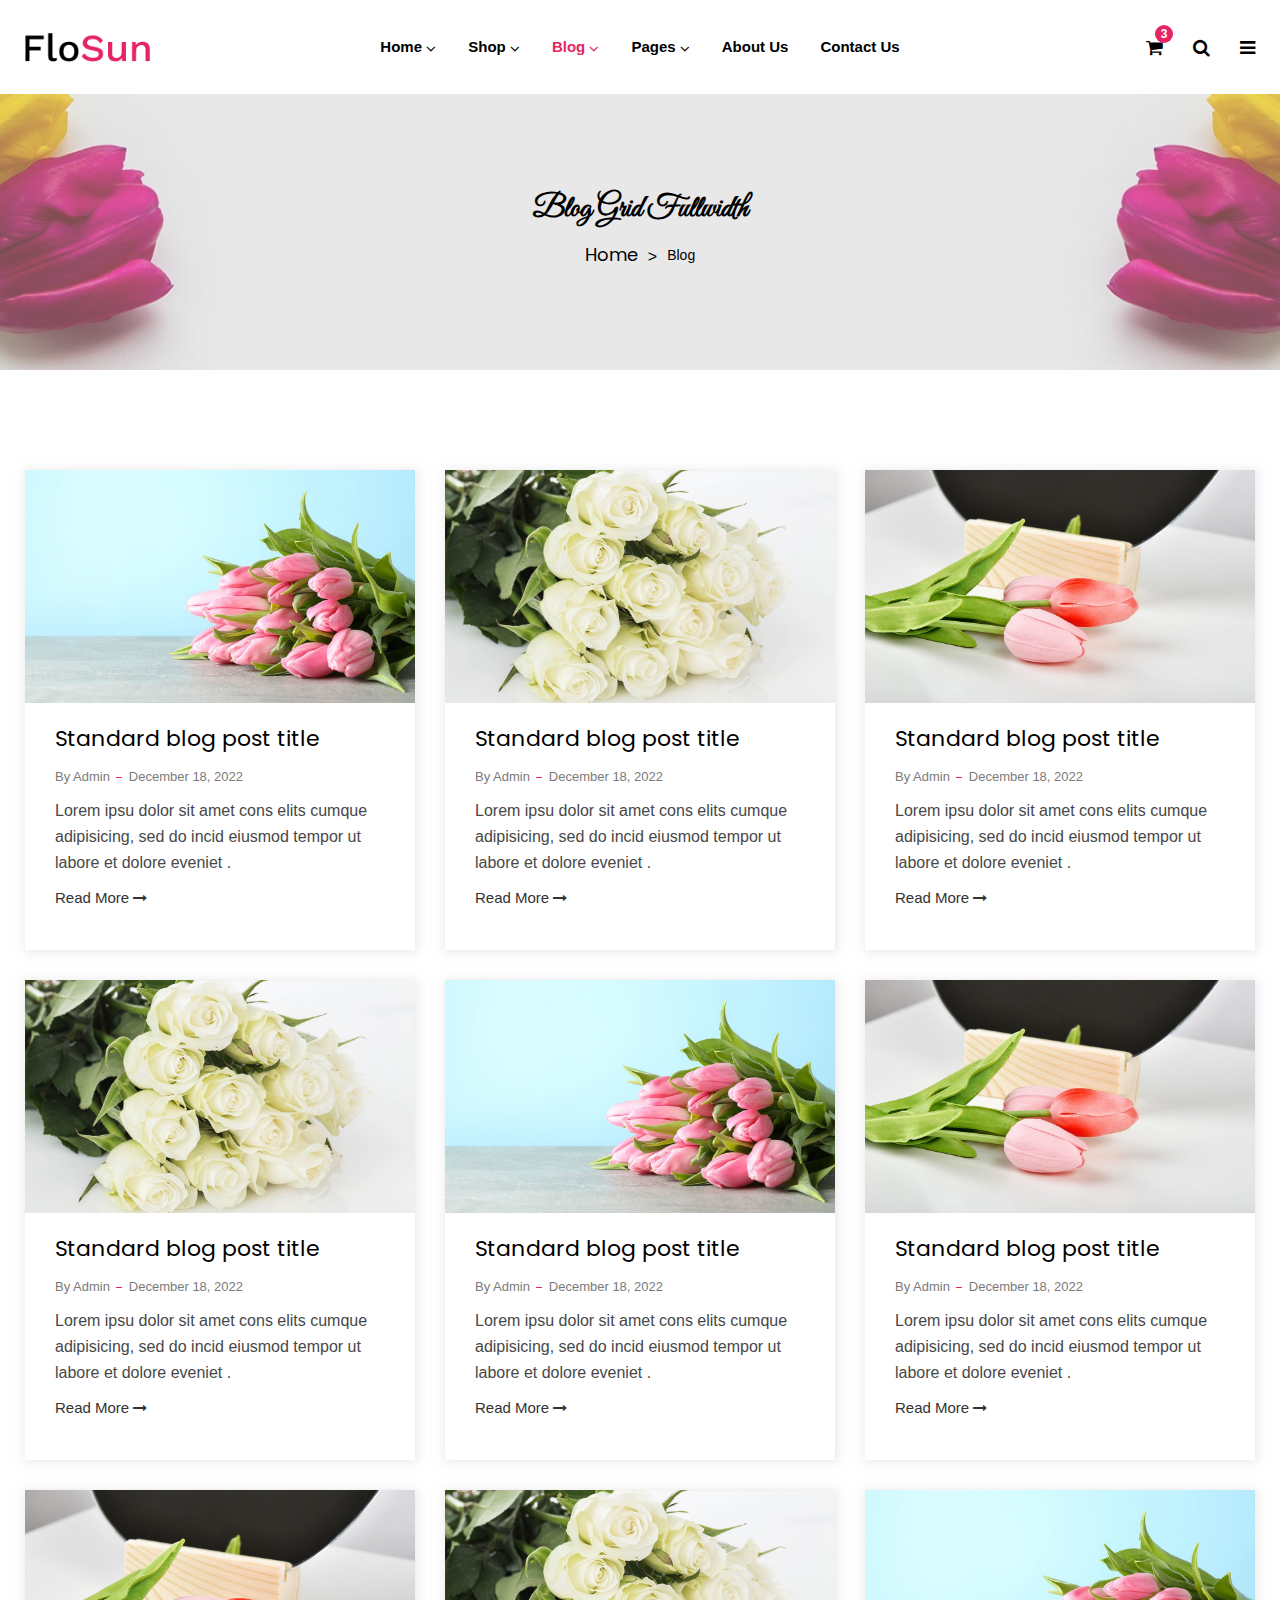
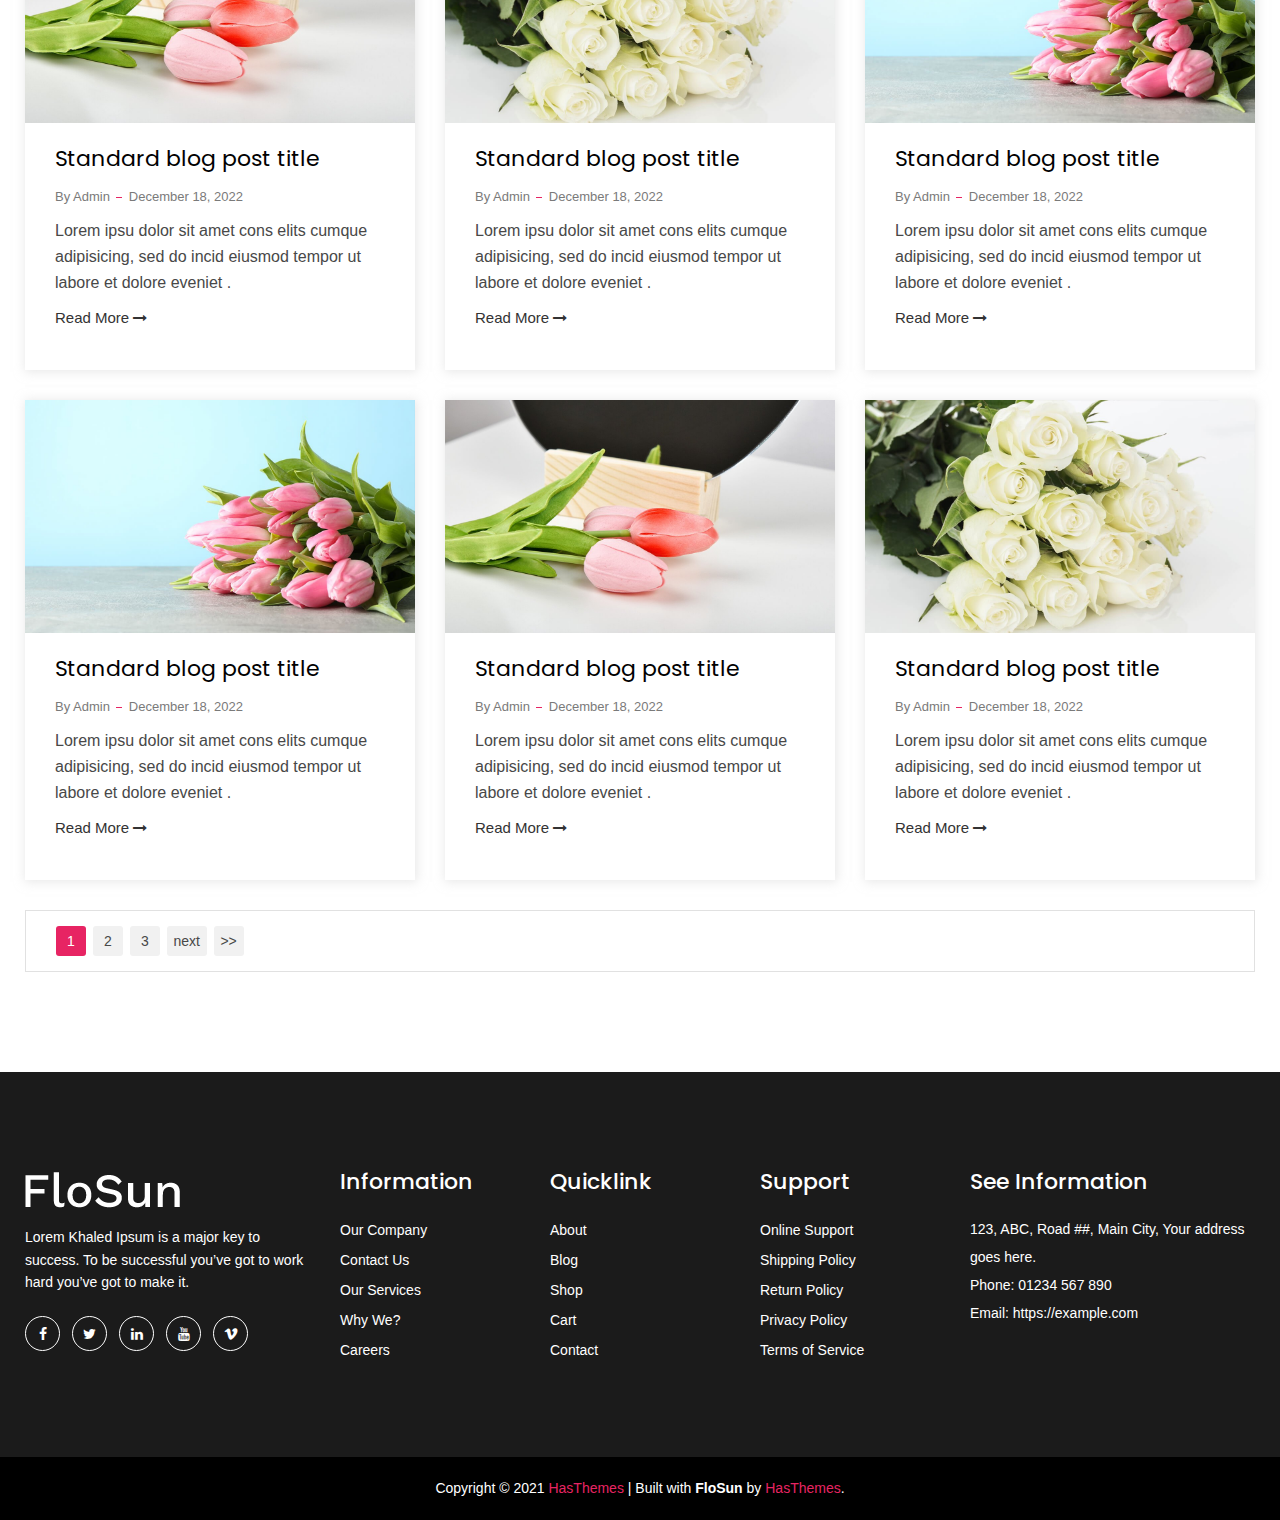
<file: blog-grid-fullwidth.html>
<!doctype html>
<html class="no-js" lang="zxx">


<!-- Mirrored from htmldemo.net/flosun/flosun/blog-grid-fullwidth.html by HTTrack Website Copier/3.x [XR&CO'2014], Sun, 04 Dec 2022 05:03:27 GMT -->
<head>
    <meta charset="utf-8">
    <meta http-equiv="x-ua-compatible" content="ie=edge">
    <title>FloSun - Flower Shop HTML5 Template</title>
    <meta name="robots" content="noindex, follow" />
    <meta name="description" content="">
    <meta name="viewport" content="width=device-width, initial-scale=1, shrink-to-fit=no">
    <!-- Favicon -->
    <link rel="shortcut icon" type="image/x-icon" href="assets/images/favicon.ico">

    <!-- CSS
	============================================ -->
    <!-- Bootstrap CSS -->
    <link rel="stylesheet" href="assets/css/vendor/bootstrap.min.css">
    <!-- Font Awesome CSS -->
    <link rel="stylesheet" href="assets/css/vendor/font.awesome.min.css">
    <!-- Linear Icons CSS -->
    <link rel="stylesheet" href="assets/css/vendor/linearicons.min.css">
    <!-- Swiper CSS -->
    <link rel="stylesheet" href="assets/css/plugins/swiper-bundle.min.css">
    <!-- Animation CSS -->
    <link rel="stylesheet" href="assets/css/plugins/animate.min.css">
    <!-- Jquery ui CSS -->
    <link rel="stylesheet" href="assets/css/plugins/jquery-ui.min.css">
    <!-- Nice Select CSS -->
    <link rel="stylesheet" href="assets/css/plugins/nice-select.min.css">
    <!-- Magnific Popup -->
    <link rel="stylesheet" href="assets/css/plugins/magnific-popup.css">

    <!-- Main Style CSS -->
    <link rel="stylesheet" href="assets/css/style.css">

</head>

<body>

 

    <!-- Header Area Start Here -->
    <header class="main-header-area">
        <!-- Main Header Area Start -->
        <div class="main-header header-sticky">
            <div class="container custom-area">
                <div class="row align-items-center">
                    <div class="col-lg-2 col-xl-2 col-md-6 col-6 col-custom">
                        <div class="header-logo d-flex align-items-center">
                            <a href="index.html">
                                <img class="img-full" src="assets/images/logo/logo.png" alt="Header Logo">
                            </a>
                        </div>
                    </div>
                    <div class="col-lg-8 d-none d-lg-flex justify-content-center col-custom">
                        <nav class="main-nav d-none d-lg-flex">
                            <ul class="nav">
                                <li>
                                    <a href="index.html">
                                        <span class="menu-text"> Home</span>
                                        <i class="fa fa-angle-down"></i>
                                    </a>
                                    <ul class="dropdown-submenu dropdown-hover">
                                        <li><a href="index.html">Home Page - 1</a></li>
                                        <li><a href="index-2.html">Home Page - 2</a></li>
                                        <li><a href="index-3.html">Home Page - 3</a></li>
                                    </ul>
                                </li>
                                <li>
                                    <a href="shop.html">
                                        <span class="menu-text">Shop</span>
                                        <i class="fa fa-angle-down"></i>
                                    </a>
                                    <div class="mega-menu dropdown-hover">
                                        <div class="menu-colum">
                                            <ul>
                                                <li><span class="mega-menu-text">Shop</span></li>
                                                <li><a href="shop.html">Shop Left Sidebar</a></li>
                                                <li><a href="shop-right-sidebar.html">Shop Right Sidebar</a></li>
                                                <li><a href="shop-list-left.html">Shop List Left Sidebar</a></li>
                                                <li><a href="shop-list-right.html">Shop List Right Sidebar</a></li>
                                                <li><a href="shop-fullwidth.html">Shop Full Width</a></li>
                                            </ul>
                                        </div>
                                        <div class="menu-colum">
                                            <ul>
                                                <li><span class="mega-menu-text">Product</span></li>
                                                <li><a href="product-details.html">Single Product</a></li>
                                                <li><a href="variable-product-details.html">Variable Product</a></li>
                                                <li><a href="external-product-details.html">External Product</a></li>
                                                <li><a href="gallery-product-details.html">Gallery Product</a></li>
                                                <li><a href="countdown-product-details.html">Countdown Product</a></li>
                                            </ul>
                                        </div>
                                        <div class="menu-colum">
                                            <ul>
                                                <li><span class="mega-menu-text">Others</span></li>
                                                <li><a href="error-404.html">Error 404</a></li>
                                                <li><a href="compare.html">Compare Page</a></li>
                                                <li><a href="cart.html">Cart Page</a></li>
                                                <li><a href="checkout.html">Checkout Page</a></li>
                                                <li><a href="wishlist.html">Wishlist Page</a></li>
                                            </ul>
                                        </div>
                                    </div>
                                </li>
                                <li>
                                    <a class="active" href="blog-details-fullwidth.html">
                                        <span class="menu-text"> Blog</span>
                                        <i class="fa fa-angle-down"></i>
                                    </a>
                                    <ul class="dropdown-submenu dropdown-hover">
                                        <li><a href="blog.html">Blog Left Sidebar</a></li>
                                        <li><a href="blog-list-right-sidebar.html">Blog List Right Sidebar</a></li>
                                        <li><a href="blog-list-fullwidth.html">Blog List Fullwidth</a></li>
                                        <li><a href="blog-grid.html">Blog Grid Page</a></li>
                                        <li><a href="blog-grid-right-sidebar.html">Blog Grid Right Sidebar</a></li>
                                        <li><a class="active" href="blog-grid-fullwidth.html">Blog Grid Fullwidth</a></li>
                                        <li><a href="blog-details-sidebar.html">Blog Details Sidebar</a></li>
                                        <li><a href="blog-details-fullwidth.html">Blog Details Fullwidth</a></li>
                                    </ul>
                                </li>
                                <li>
                                    <a href="#">
                                        <span class="menu-text"> Pages</span>
                                        <i class="fa fa-angle-down"></i>
                                    </a>
                                    <ul class="dropdown-submenu dropdown-hover">
                                        <li><a href="contact-us.html">Contact</a></li>
                                        <li><a href="my-account.html">My Account</a></li>
                                        <li><a href="frequently-questions.html">FAQ</a></li>
                                        <li><a href="login.html">Login</a></li>
                                        <li><a href="register.html">Register</a></li>
                                    </ul>
                                </li>
                                <li>
                                    <a href="about-us.html">
                                        <span class="menu-text"> About Us</span>
                                    </a>
                                </li>
                                <li>
                                    <a href="contact-us.html">
                                        <span class="menu-text">Contact Us</span>
                                    </a>
                                </li>
                            </ul>
                        </nav>
                    </div>
                    <div class="col-lg-2 col-md-6 col-6 col-custom">
                        <div class="header-right-area main-nav">
                            <ul class="nav">
                                <li class="minicart-wrap">
                                    <a href="#" class="minicart-btn toolbar-btn">
                                        <i class="fa fa-shopping-cart"></i>
                                        <span class="cart-item_count">3</span>
                                    </a>
                                    <div class="cart-item-wrapper dropdown-sidemenu dropdown-hover-2">
                                        <div class="single-cart-item">
                                            <div class="cart-img">
                                                <a href="cart.html"><img src="assets/images/cart/1.jpg" alt=""></a>
                                            </div>
                                            <div class="cart-text">
                                                <h5 class="title"><a href="cart.html">Odio tortor consequat</a></h5>
                                                <div class="cart-text-btn">
                                                    <div class="cart-qty">
                                                        <span>1×</span>
                                                        <span class="cart-price">$98.00</span>
                                                    </div>
                                                    <button type="button"><i class="ion-trash-b"></i></button>
                                                </div>
                                            </div>
                                        </div>
                                        <div class="single-cart-item">
                                            <div class="cart-img">
                                                <a href="cart.html"><img src="assets/images/cart/2.jpg" alt=""></a>
                                            </div>
                                            <div class="cart-text">
                                                <h5 class="title"><a href="cart.html">Integer eget augue</a></h5>
                                                <div class="cart-text-btn">
                                                    <div class="cart-qty">
                                                        <span>1×</span>
                                                        <span class="cart-price">$98.00</span>
                                                    </div>
                                                    <button type="button"><i class="ion-trash-b"></i></button>
                                                </div>
                                            </div>
                                        </div>
                                        <div class="single-cart-item">
                                            <div class="cart-img">
                                                <a href="cart.html"><img src="assets/images/cart/3.jpg" alt=""></a>
                                            </div>
                                            <div class="cart-text">
                                                <h5 class="title"><a href="cart.html">Eleifend quam</a></h5>
                                                <div class="cart-text-btn">
                                                    <div class="cart-qty">
                                                        <span>1×</span>
                                                        <span class="cart-price">$98.00</span>
                                                    </div>
                                                    <button type="button"><i class="ion-trash-b"></i></button>
                                                </div>
                                            </div>
                                        </div>
                                        <div class="cart-price-total d-flex justify-content-between">
                                            <h5>Total :</h5>
                                            <h5>$166.00</h5>
                                        </div>
                                        <div class="cart-links d-flex justify-content-between">
                                            <a class="btn product-cart button-icon flosun-button dark-btn" href="cart.html">View cart</a>
                                            <a class="btn flosun-button secondary-btn rounded-0" href="checkout.html">Checkout</a>
                                        </div>
                                    </div>
                                </li>
                                <li class="sidemenu-wrap">
                                    <a href="#"><i class="fa fa-search"></i> </a>
                                    <ul class="dropdown-sidemenu dropdown-hover-2 dropdown-search">
                                        <li>
                                            <form action="#">
                                                <input name="search" id="search" placeholder="Search" type="text">
                                                <button type="submit"><i class="fa fa-search"></i></button>
                                            </form>
                                        </li>
                                    </ul>
                                </li>
                                <li class="account-menu-wrap d-none d-lg-flex">
                                    <a href="#" class="off-canvas-menu-btn">
                                        <i class="fa fa-bars"></i>
                                    </a>
                                </li>
                                <li class="mobile-menu-btn d-lg-none">
                                    <a class="off-canvas-btn" href="#">
                                        <i class="fa fa-bars"></i>
                                    </a>
                                </li>
                            </ul>
                        </div>
                    </div>
                </div>
            </div>
        </div>
        <!-- Main Header Area End -->
        <!-- off-canvas menu start -->
        <aside class="off-canvas-wrapper" id="mobileMenu">
            <div class="off-canvas-overlay"></div>
            <div class="off-canvas-inner-content">
                <div class="btn-close-off-canvas">
                    <i class="fa fa-times"></i>
                </div>
                <div class="off-canvas-inner">
                    <div class="search-box-offcanvas">
                        <form>
                            <input type="text" placeholder="Search product...">
                            <button class="search-btn"><i class="fa fa-search"></i></button>
                        </form>
                    </div>
                    <!-- mobile menu start -->
                    <div class="mobile-navigation">
                        <!-- mobile menu navigation start -->
                        <nav>
                            <ul class="mobile-menu">
                                <li class="menu-item-has-children"><a href="#">Home</a>
                                    <ul class="dropdown">
                                        <li><a href="index.html">Home Page 1</a></li>
                                        <li><a href="index-2.html">Home Page 2</a></li>
                                        <li><a href="index-3.html">Home Page 3</a></li>
                                        <li><a href="index-4.html">Home Page 4</a></li>
                                    </ul>
                                </li>
                                <li class="menu-item-has-children"><a href="#">Shop</a>
                                    <ul class="megamenu dropdown">
                                        <li class="mega-title has-children"><a href="#">Shop Layouts</a>
                                            <ul class="dropdown">
                                                <li><a href="shop.html">Shop Left Sidebar</a></li>
                                                <li><a href="shop-right-sidebar.html">Shop Right Sidebar</a></li>
                                                <li><a href="shop-list-left.html">Shop List Left Sidebar</a></li>
                                                <li><a href="shop-list-right.html">Shop List Right Sidebar</a></li>
                                                <li><a href="shop-fullwidth.html">Shop Full Width</a></li>
                                            </ul>
                                        </li>
                                        <li class="mega-title has-children"><a href="#">Product Details</a>
                                            <ul class="dropdown">
                                                <li><a href="product-details.html">Single Product Details</a></li>
                                                <li><a href="variable-product-details.html">Variable Product Details</a></li>
                                                <li><a href="external-product-details.html">External Product Details</a></li>
                                                <li><a href="gallery-product-details.html">Gallery Product Details</a></li>
                                                <li><a href="countdown-product-details.html">Countdown Product Details</a></li>
                                            </ul>
                                        </li>
                                        <li class="mega-title has-children"><a href="#">Others</a>
                                            <ul class="dropdown">
                                                <li><a href="error404.html">Error 404</a></li>
                                                <li><a href="compare.html">Compare Page</a></li>
                                                <li><a href="cart.html">Cart Page</a></li>
                                                <li><a href="checkout.html">Checkout Page</a></li>
                                                <li><a href="wishlist.html">Wish List Page</a></li>
                                            </ul>
                                        </li>
                                    </ul>
                                </li>
                                <li class="menu-item-has-children "><a href="#">Blog</a>
                                    <ul class="dropdown">
                                        <li><a href="blog.html">Blog Left Sidebar</a></li>
                                        <li><a href="blog-list-right-sidebar.html">Blog List Right Sidebar</a></li>
                                        <li><a href="blog-list-fullwidth.html">Blog List Fullwidth</a></li>
                                        <li><a href="blog-grid.html">Blog Grid Page</a></li>
                                        <li><a href="blog-grid-right-sidebar.html">Blog Grid Right Sidebar</a></li>
                                        <li><a href="blog-grid-fullwidth.html">Blog Grid Fullwidth</a></li>
                                        <li><a href="blog-details-sidebar.html">Blog Details Sidebar Page</a></li>
                                        <li><a href="blog-details-fullwidth.html">Blog Details Fullwidth Page</a></li>
                                    </ul>
                                </li>
                                <li class="menu-item-has-children "><a href="#">Pages</a>
                                    <ul class="dropdown">
                                        <li><a href="frequently-questions.html">FAQ</a></li>
                                        <li><a href="my-account.html">My Account</a></li>
                                        <li><a href="login-register.html">login &amp; register</a></li>
                                    </ul>
                                </li>
                                <li><a href="about-us.html">About Us</a></li>
                                <li><a href="contact-us.html">Contact</a></li>
                            </ul>
                        </nav>
                        <!-- mobile menu navigation end -->
                    </div>
                    <!-- mobile menu end -->
                    <div class="offcanvas-widget-area">
                        <div class="switcher">
                            <div class="language">
                                <span class="switcher-title">Language: </span>
                                <div class="switcher-menu">
                                    <ul>
                                        <li><a href="#">English</a>
                                            <ul class="switcher-dropdown">
                                                <li><a href="#">German</a></li>
                                                <li><a href="#">French</a></li>
                                            </ul>
                                        </li>
                                    </ul>
                                </div>
                            </div>
                            <div class="currency">
                                <span class="switcher-title">Currency: </span>
                                <div class="switcher-menu">
                                    <ul>
                                        <li><a href="#">$ USD</a>
                                            <ul class="switcher-dropdown">
                                                <li><a href="#">€ EUR</a></li>
                                            </ul>
                                        </li>
                                    </ul>
                                </div>
                            </div>
                        </div>
                        <div class="top-info-wrap text-left text-black">
                            <ul class="address-info">
                                <li>
                                    <i class="fa fa-phone"></i>
                                    <a href="info%40yourdomain.html">(1245) 2456 012</a>
                                </li>
                                <li>
                                    <i class="fa fa-envelope"></i>
                                    <a href="info%40yourdomain.html">info@yourdomain.com</a>
                                </li>
                            </ul>
                            <div class="widget-social">
                                <a class="facebook-color-bg" title="Facebook-f" href="#"><i class="fa fa-facebook-f"></i></a>
                                <a class="twitter-color-bg" title="Twitter" href="#"><i class="fa fa-twitter"></i></a>
                                <a class="linkedin-color-bg" title="Linkedin" href="#"><i class="fa fa-linkedin"></i></a>
                                <a class="youtube-color-bg" title="Youtube" href="#"><i class="fa fa-youtube"></i></a>
                                <a class="vimeo-color-bg" title="Vimeo" href="#"><i class="fa fa-vimeo"></i></a>
                            </div>
                        </div>
                    </div>
                </div>
            </div>
        </aside>
        <!-- off-canvas menu end -->
        <!-- off-canvas menu start -->
        <aside class="off-canvas-menu-wrapper" id="sideMenu">
            <div class="off-canvas-overlay"></div>
            <div class="off-canvas-inner-content">
                <div class="off-canvas-inner">
                    <div class="btn-close-off-canvas">
                        <i class="fa fa-times"></i>
                    </div>
                    <!-- offcanvas widget area start -->
                    <div class="offcanvas-widget-area">
                        <ul class="menu-top-menu">
                            <li><a href="about-us.html">About Us</a></li>
                        </ul>
                        <p class="desc-content">Lorem ipsum dolor sit amet, consectetur adipiscing elit, sed do eiusmod tempor incididunt ut labore et dolore magna aliqua. <br> Ut enim ad minim veniam, quis nostrud exercitation ullamco laboris nisi ut aliquip ex ea commodo consequat. <br> Duis aute irure dolor in reprehenderit in voluptate velit esse cillum dolore eu fugiat nulla pariatur. Excepteur sint occaecat cupidatat non proident, sunt in culpa qui officia deserunt mollit anim id est laborum.</p>
                        <div class="switcher">
                            <div class="language">
                                <span class="switcher-title">Language: </span>
                                <div class="switcher-menu">
                                    <ul>
                                        <li><a href="#">English</a>
                                            <ul class="switcher-dropdown">
                                                <li><a href="#">German</a></li>
                                                <li><a href="#">French</a></li>
                                            </ul>
                                        </li>
                                    </ul>
                                </div>
                            </div>
                            <div class="currency">
                                <span class="switcher-title">Currency: </span>
                                <div class="switcher-menu">
                                    <ul>
                                        <li><a href="#">$ USD</a>
                                            <ul class="switcher-dropdown">
                                                <li><a href="#">€ EUR</a></li>
                                            </ul>
                                        </li>
                                    </ul>
                                </div>
                            </div>
                        </div>
                        <div class="top-info-wrap text-left text-black">
                            <ul class="address-info">
                                <li>
                                    <i class="fa fa-phone"></i>
                                    <a href="info%40yourdomain.html">(1245) 2456 012</a>
                                </li>
                                <li>
                                    <i class="fa fa-envelope"></i>
                                    <a href="info%40yourdomain.html">info@yourdomain.com</a>
                                </li>
                            </ul>
                            <div class="widget-social">
                                <a class="facebook-color-bg" title="Facebook-f" href="#"><i class="fa fa-facebook-f"></i></a>
                                <a class="twitter-color-bg" title="Twitter" href="#"><i class="fa fa-twitter"></i></a>
                                <a class="linkedin-color-bg" title="Linkedin" href="#"><i class="fa fa-linkedin"></i></a>
                                <a class="youtube-color-bg" title="Youtube" href="#"><i class="fa fa-youtube"></i></a>
                                <a class="vimeo-color-bg" title="Vimeo" href="#"><i class="fa fa-vimeo"></i></a>
                            </div>
                        </div>
                    </div>
                    <!-- offcanvas widget area end -->
                </div>
            </div>
        </aside>
        <!-- off-canvas menu end -->
    </header>
    <!-- Header Area End Here -->
    <!-- Breadcrumb Area Start Here -->
    <div class="breadcrumbs-area position-relative">
        <div class="container">
            <div class="row">
                <div class="col-12 text-center">
                    <div class="breadcrumb-content position-relative section-content">
                        <h3 class="title-3">Blog Grid Fullwidth</h3>
                        <ul>
                            <li><a href="index.html">Home</a></li>
                            <li>Blog</li>
                        </ul>
                    </div>
                </div>
            </div>
        </div>
    </div>
    <!-- Breadcrumb Area End Here -->
    <!-- Blog Main Area Start Here -->
    <div class="blog-main-area">
        <div class="container container-default custom-area">
            <div class="row">
                <div class="col-lg-12 col-12 col-custom widget-mt">
                    <!-- Shop Wrapper Start -->
                    <div class="row">
                        <div class="col-12 col-md-6 col-lg-4 col-custom mb-30">
                            <div class="blog-lst">
                                <div class="single-blog">
                                    <div class="blog-image">
                                        <a class="d-block" href="blog-details-fullwidth.html">
                                            <img src="assets/images/blog/blog1.jpg" alt="Blog Image" class="w-100">
                                        </a>
                                    </div>
                                    <div class="blog-content">
                                        <div class="blog-text">
                                            <h4><a href="blog-details-fullwidth.html">Standard blog post title</a></h4>
                                            <div class="blog-post-info">
                                                <span><a href="#">By admin</a></span>
                                                <span>December 18, 2022</span>
                                            </div>
                                            <p>Lorem ipsu dolor sit amet cons elits cumque adipisicing, sed do incid eiusmod tempor ut labore et dolore eveniet .</p>
                                            <a href="blog-details-fullwidth.html" class="readmore">Read More <i class="fa fa-long-arrow-right"></i></a>
                                        </div>
                                    </div>
                                </div>
                            </div>
                        </div>
                        <div class="col-12 col-md-6 col-lg-4 col-custom mb-30">
                            <div class="blog-lst">
                                <div class="single-blog">
                                    <div class="blog-image">
                                        <a class="d-block" href="blog-details-fullwidth.html">
                                            <img src="assets/images/blog/blog3.jpg" alt="Blog Image" class="w-100">
                                        </a>
                                    </div>
                                    <div class="blog-content">
                                        <div class="blog-text">
                                            <h4><a href="blog-details-fullwidth.html">Standard blog post title</a></h4>
                                            <div class="blog-post-info">
                                                <span><a href="#">By admin</a></span>
                                                <span>December 18, 2022</span>
                                            </div>
                                            <p>Lorem ipsu dolor sit amet cons elits cumque adipisicing, sed do incid eiusmod tempor ut labore et dolore eveniet .</p>
                                            <a href="blog-details-fullwidth.html" class="readmore">Read More <i class="fa fa-long-arrow-right"></i></a>
                                        </div>
                                    </div>
                                </div>
                            </div>
                        </div>
                        <div class="col-12 col-md-6 col-lg-4 col-custom mb-30">
                            <div class="blog-lst">
                                <div class="single-blog">
                                    <div class="blog-image">
                                        <a class="d-block" href="blog-details-fullwidth.html">
                                            <img src="assets/images/blog/blog2.jpg" alt="Blog Image" class="w-100">
                                        </a>
                                    </div>
                                    <div class="blog-content">
                                        <div class="blog-text">
                                            <h4><a href="blog-details-fullwidth.html">Standard blog post title</a></h4>
                                            <div class="blog-post-info">
                                                <span><a href="#">By admin</a></span>
                                                <span>December 18, 2022</span>
                                            </div>
                                            <p>Lorem ipsu dolor sit amet cons elits cumque adipisicing, sed do incid eiusmod tempor ut labore et dolore eveniet .</p>
                                            <a href="blog-details-fullwidth.html" class="readmore">Read More <i class="fa fa-long-arrow-right"></i></a>
                                        </div>
                                    </div>
                                </div>
                            </div>
                        </div>
                        <div class="col-12 col-md-6 col-lg-4 col-custom mb-30">
                            <div class="blog-lst">
                                <div class="single-blog">
                                    <div class="blog-image">
                                        <a class="d-block" href="blog-details-fullwidth.html">
                                            <img src="assets/images/blog/blog3.jpg" alt="Blog Image" class="w-100">
                                        </a>
                                    </div>
                                    <div class="blog-content">
                                        <div class="blog-text">
                                            <h4><a href="blog-details-fullwidth.html">Standard blog post title</a></h4>
                                            <div class="blog-post-info">
                                                <span><a href="#">By admin</a></span>
                                                <span>December 18, 2022</span>
                                            </div>
                                            <p>Lorem ipsu dolor sit amet cons elits cumque adipisicing, sed do incid eiusmod tempor ut labore et dolore eveniet .</p>
                                            <a href="blog-details-fullwidth.html" class="readmore">Read More <i class="fa fa-long-arrow-right"></i></a>
                                        </div>
                                    </div>
                                </div>
                            </div>
                        </div>
                        <div class="col-12 col-md-6 col-lg-4 col-custom mb-30">
                            <div class="blog-lst">
                                <div class="single-blog">
                                    <div class="blog-image">
                                        <a class="d-block" href="blog-details-fullwidth.html">
                                            <img src="assets/images/blog/blog1.jpg" alt="Blog Image" class="w-100">
                                        </a>
                                    </div>
                                    <div class="blog-content">
                                        <div class="blog-text">
                                            <h4><a href="blog-details-fullwidth.html">Standard blog post title</a></h4>
                                            <div class="blog-post-info">
                                                <span><a href="#">By admin</a></span>
                                                <span>December 18, 2022</span>
                                            </div>
                                            <p>Lorem ipsu dolor sit amet cons elits cumque adipisicing, sed do incid eiusmod tempor ut labore et dolore eveniet .</p>
                                            <a href="blog-details-fullwidth.html" class="readmore">Read More <i class="fa fa-long-arrow-right"></i></a>
                                        </div>
                                    </div>
                                </div>
                            </div>
                        </div>
                        <div class="col-12 col-md-6 col-lg-4 col-custom mb-30">
                            <div class="blog-lst">
                                <div class="single-blog">
                                    <div class="blog-image">
                                        <a class="d-block" href="blog-details-fullwidth.html">
                                            <img src="assets/images/blog/blog2.jpg" alt="Blog Image" class="w-100">
                                        </a>
                                    </div>
                                    <div class="blog-content">
                                        <div class="blog-text">
                                            <h4><a href="blog-details-fullwidth.html">Standard blog post title</a></h4>
                                            <div class="blog-post-info">
                                                <span><a href="#">By admin</a></span>
                                                <span>December 18, 2022</span>
                                            </div>
                                            <p>Lorem ipsu dolor sit amet cons elits cumque adipisicing, sed do incid eiusmod tempor ut labore et dolore eveniet .</p>
                                            <a href="blog-details-fullwidth.html" class="readmore">Read More <i class="fa fa-long-arrow-right"></i></a>
                                        </div>
                                    </div>
                                </div>
                            </div>
                        </div>
                        <div class="col-12 col-md-6 col-lg-4 col-custom mb-30">
                            <div class="blog-lst">
                                <div class="single-blog">
                                    <div class="blog-image">
                                        <a class="d-block" href="blog-details-fullwidth.html">
                                            <img src="assets/images/blog/blog2.jpg" alt="Blog Image" class="w-100">
                                        </a>
                                    </div>
                                    <div class="blog-content">
                                        <div class="blog-text">
                                            <h4><a href="blog-details-fullwidth.html">Standard blog post title</a></h4>
                                            <div class="blog-post-info">
                                                <span><a href="#">By admin</a></span>
                                                <span>December 18, 2022</span>
                                            </div>
                                            <p>Lorem ipsu dolor sit amet cons elits cumque adipisicing, sed do incid eiusmod tempor ut labore et dolore eveniet .</p>
                                            <a href="blog-details-fullwidth.html" class="readmore">Read More <i class="fa fa-long-arrow-right"></i></a>
                                        </div>
                                    </div>
                                </div>
                            </div>
                        </div>
                        <div class="col-12 col-md-6 col-lg-4 col-custom mb-30">
                            <div class="blog-lst">
                                <div class="single-blog">
                                    <div class="blog-image">
                                        <a class="d-block" href="blog-details-fullwidth.html">
                                            <img src="assets/images/blog/blog3.jpg" alt="Blog Image" class="w-100">
                                        </a>
                                    </div>
                                    <div class="blog-content">
                                        <div class="blog-text">
                                            <h4><a href="blog-details-fullwidth.html">Standard blog post title</a></h4>
                                            <div class="blog-post-info">
                                                <span><a href="#">By admin</a></span>
                                                <span>December 18, 2022</span>
                                            </div>
                                            <p>Lorem ipsu dolor sit amet cons elits cumque adipisicing, sed do incid eiusmod tempor ut labore et dolore eveniet .</p>
                                            <a href="blog-details-fullwidth.html" class="readmore">Read More <i class="fa fa-long-arrow-right"></i></a>
                                        </div>
                                    </div>
                                </div>
                            </div>
                        </div>
                        <div class="col-12 col-md-6 col-lg-4 col-custom mb-30">
                            <div class="blog-lst">
                                <div class="single-blog">
                                    <div class="blog-image">
                                        <a class="d-block" href="blog-details-fullwidth.html">
                                            <img src="assets/images/blog/blog1.jpg" alt="Blog Image" class="w-100">
                                        </a>
                                    </div>
                                    <div class="blog-content">
                                        <div class="blog-text">
                                            <h4><a href="blog-details-fullwidth.html">Standard blog post title</a></h4>
                                            <div class="blog-post-info">
                                                <span><a href="#">By admin</a></span>
                                                <span>December 18, 2022</span>
                                            </div>
                                            <p>Lorem ipsu dolor sit amet cons elits cumque adipisicing, sed do incid eiusmod tempor ut labore et dolore eveniet .</p>
                                            <a href="blog-details-fullwidth.html" class="readmore">Read More <i class="fa fa-long-arrow-right"></i></a>
                                        </div>
                                    </div>
                                </div>
                            </div>
                        </div>
                        <div class="col-12 col-md-6 col-lg-4 col-custom mb-30">
                            <div class="blog-lst">
                                <div class="single-blog">
                                    <div class="blog-image">
                                        <a class="d-block" href="blog-details-fullwidth.html">
                                            <img src="assets/images/blog/blog1.jpg" alt="Blog Image" class="w-100">
                                        </a>
                                    </div>
                                    <div class="blog-content">
                                        <div class="blog-text">
                                            <h4><a href="blog-details-fullwidth.html">Standard blog post title</a></h4>
                                            <div class="blog-post-info">
                                                <span><a href="#">By admin</a></span>
                                                <span>December 18, 2022</span>
                                            </div>
                                            <p>Lorem ipsu dolor sit amet cons elits cumque adipisicing, sed do incid eiusmod tempor ut labore et dolore eveniet .</p>
                                            <a href="blog-details-fullwidth.html" class="readmore">Read More <i class="fa fa-long-arrow-right"></i></a>
                                        </div>
                                    </div>
                                </div>
                            </div>
                        </div>
                        <div class="col-12 col-md-6 col-lg-4 col-custom mb-30">
                            <div class="blog-lst">
                                <div class="single-blog">
                                    <div class="blog-image">
                                        <a class="d-block" href="blog-details-fullwidth.html">
                                            <img src="assets/images/blog/blog2.jpg" alt="Blog Image" class="w-100">
                                        </a>
                                    </div>
                                    <div class="blog-content">
                                        <div class="blog-text">
                                            <h4><a href="blog-details-fullwidth.html">Standard blog post title</a></h4>
                                            <div class="blog-post-info">
                                                <span><a href="#">By admin</a></span>
                                                <span>December 18, 2022</span>
                                            </div>
                                            <p>Lorem ipsu dolor sit amet cons elits cumque adipisicing, sed do incid eiusmod tempor ut labore et dolore eveniet .</p>
                                            <a href="blog-details-fullwidth.html" class="readmore">Read More <i class="fa fa-long-arrow-right"></i></a>
                                        </div>
                                    </div>
                                </div>
                            </div>
                        </div>
                        <div class="col-12 col-md-6 col-lg-4 col-custom mb-30">
                            <div class="blog-lst">
                                <div class="single-blog">
                                    <div class="blog-image">
                                        <a class="d-block" href="blog-details-fullwidth.html">
                                            <img src="assets/images/blog/blog3.jpg" alt="Blog Image" class="w-100">
                                        </a>
                                    </div>
                                    <div class="blog-content">
                                        <div class="blog-text">
                                            <h4><a href="blog-details-fullwidth.html">Standard blog post title</a></h4>
                                            <div class="blog-post-info">
                                                <span><a href="#">By admin</a></span>
                                                <span>December 18, 2022</span>
                                            </div>
                                            <p>Lorem ipsu dolor sit amet cons elits cumque adipisicing, sed do incid eiusmod tempor ut labore et dolore eveniet .</p>
                                            <a href="blog-details-fullwidth.html" class="readmore">Read More <i class="fa fa-long-arrow-right"></i></a>
                                        </div>
                                    </div>
                                </div>
                            </div>
                        </div>
                    </div>
                    <!-- Shop Wrapper End -->
                    <!-- Bottom Toolbar Start -->
                    <div class="row">
                        <div class="col-sm-12 col-custom">
                            <div class="toolbar-bottom">
                                <div class="pagination">
                                    <ul>
                                        <li class="current">1</li>
                                        <li><a href="#">2</a></li>
                                        <li><a href="#">3</a></li>
                                        <li class="next"><a href="#">next</a></li>
                                        <li><a href="#">&gt;&gt;</a></li>
                                    </ul>
                                </div>
                            </div>
                        </div>
                    </div>
                    <!-- Bottom Toolbar End -->
                </div>
            </div>
        </div>
    </div>
    <!-- Blog Main Area End Here -->
    <!--Footer Area Start-->
    <footer class="footer-area mt-no-text">
        <div class="footer-widget-area">
            <div class="container container-default custom-area">
                <div class="row">
                    <div class="col-12 col-sm-12 col-md-12 col-lg-3 col-custom">
                        <div class="single-footer-widget m-0">
                            <div class="footer-logo">
                                <a href="index.html">
                                    <img src="assets/images/logo/logo-footer.png" alt="Logo Image">
                                </a>
                            </div>
                            <p class="desc-content">Lorem Khaled Ipsum is a major key to success. To be successful you’ve got to work hard you’ve got to make it.</p>
                            <div class="social-links">
                                <ul class="d-flex">
                                    <li>
                                        <a class="rounded-circle" href="#" title="Facebook">
                                            <i class="fa fa-facebook-f"></i>
                                        </a>
                                    </li>
                                    <li>
                                        <a class="rounded-circle" href="#" title="Twitter">
                                            <i class="fa fa-twitter"></i>
                                        </a>
                                    </li>
                                    <li>
                                        <a class="rounded-circle" href="#" title="Linkedin">
                                            <i class="fa fa-linkedin"></i>
                                        </a>
                                    </li>
                                    <li>
                                        <a class="rounded-circle" href="#" title="Youtube">
                                            <i class="fa fa-youtube"></i>
                                        </a>
                                    </li>
                                    <li>
                                        <a class="rounded-circle" href="#" title="Vimeo">
                                            <i class="fa fa-vimeo"></i>
                                        </a>
                                    </li>
                                </ul>
                            </div>
                        </div>
                    </div>
                    <div class="col-12 col-sm-6 col-md-6 col-lg-2 col-custom">
                        <div class="single-footer-widget">
                            <h2 class="widget-title">Information</h2>
                            <ul class="widget-list">
                                <li><a href="about-us.html">Our Company</a></li>
                                <li><a href="contact-us.html">Contact Us</a></li>
                                <li><a href="about-us.html">Our Services</a></li>
                                <li><a href="about-us.html">Why We?</a></li>
                                <li><a href="about-us.html">Careers</a></li>
                            </ul>
                        </div>
                    </div>
                    <div class="col-12 col-sm-6 col-md-6 col-lg-2 col-custom">
                        <div class="single-footer-widget">
                            <h2 class="widget-title">Quicklink</h2>
                            <ul class="widget-list">
                                <li><a href="about-us.html">About</a></li>
                                <li><a href="blog.html">Blog</a></li>
                                <li><a href="shop.html">Shop</a></li>
                                <li><a href="cart.html">Cart</a></li>
                                <li><a href="contact-us.html">Contact</a></li>
                            </ul>
                        </div>
                    </div>
                    <div class="col-12 col-sm-6 col-md-6 col-lg-2 col-custom">
                        <div class="single-footer-widget">
                            <h2 class="widget-title">Support</h2>
                            <ul class="widget-list">
                                <li><a href="contact-us.html">Online Support</a></li>
                                <li><a href="contact-us.html">Shipping Policy</a></li>
                                <li><a href="contact-us.html">Return Policy</a></li>
                                <li><a href="contact-us.html">Privacy Policy</a></li>
                                <li><a href="contact-us.html">Terms of Service</a></li>
                            </ul>
                        </div>
                    </div>
                    <div class="col-12 col-sm-6 col-md-6 col-lg-3 col-custom">
                        <div class="single-footer-widget">
                            <h2 class="widget-title">See Information</h2>
                            <div class="widget-body">
                                <address>123, ABC, Road ##, Main City, Your address goes here.<br>Phone: 01234 567 890<br>Email: https://example.com</address>
                            </div>
                        </div>
                    </div>
                </div>
            </div>
        </div>
        <div class="footer-copyright-area">
            <div class="container custom-area">
                <div class="row">
                    <div class="col-12 text-center col-custom">
                        <div class="copyright-content">
                            <p>Copyright © 2021 <a href="https://hasthemes.com/" title="https://hasthemes.com/">HasThemes</a> | Built with&nbsp;<strong>FloSun</strong>&nbsp;by <a href="https://hasthemes.com/" title="https://hasthemes.com/">HasThemes</a>.</p>
                        </div>
                    </div>
                </div>
            </div>
        </div>
    </footer>
    <!--Footer Area End-->

    <!-- Scroll to Top Start -->
    <a class="scroll-to-top" href="#">
        <i class="lnr lnr-arrow-up"></i>
    </a>
    <!-- Scroll to Top End -->

    <!-- JS
============================================ -->


    <!-- jQuery JS -->
    <script src="assets/js/vendor/jquery-3.6.0.min.js"></script>
    <!-- jQuery Migrate JS -->
    <script src="assets/js/vendor/jquery-migrate-3.3.2.min.js"></script>
    <!-- Modernizer JS -->
    <script src="assets/js/vendor/modernizr-3.7.1.min.js"></script>
    <!-- Bootstrap JS -->
    <script src="assets/js/vendor/bootstrap.bundle.min.js"></script>


    <!-- Swiper Slider JS -->
    <script src="assets/js/plugins/swiper-bundle.min.js"></script>
    <!-- nice select JS -->
    <script src="assets/js/plugins/nice-select.min.js"></script>
    <!-- Ajaxchimpt js -->
    <script src="assets/js/plugins/jquery.ajaxchimp.min.js"></script>
    <!-- Jquery Ui js -->
    <script src="assets/js/plugins/jquery-ui.min.js"></script>
    <!-- Jquery Countdown js -->
    <script src="assets/js/plugins/jquery.countdown.min.js"></script>
    <!-- jquery magnific popup js -->
    <script src="assets/js/plugins/jquery.magnific-popup.min.js"></script>

    <!-- Main JS -->
    <script src="assets/js/main.js"></script>


</body>


<!-- Mirrored from htmldemo.net/flosun/flosun/blog-grid-fullwidth.html by HTTrack Website Copier/3.x [XR&CO'2014], Sun, 04 Dec 2022 05:03:27 GMT -->
</html>
</file>
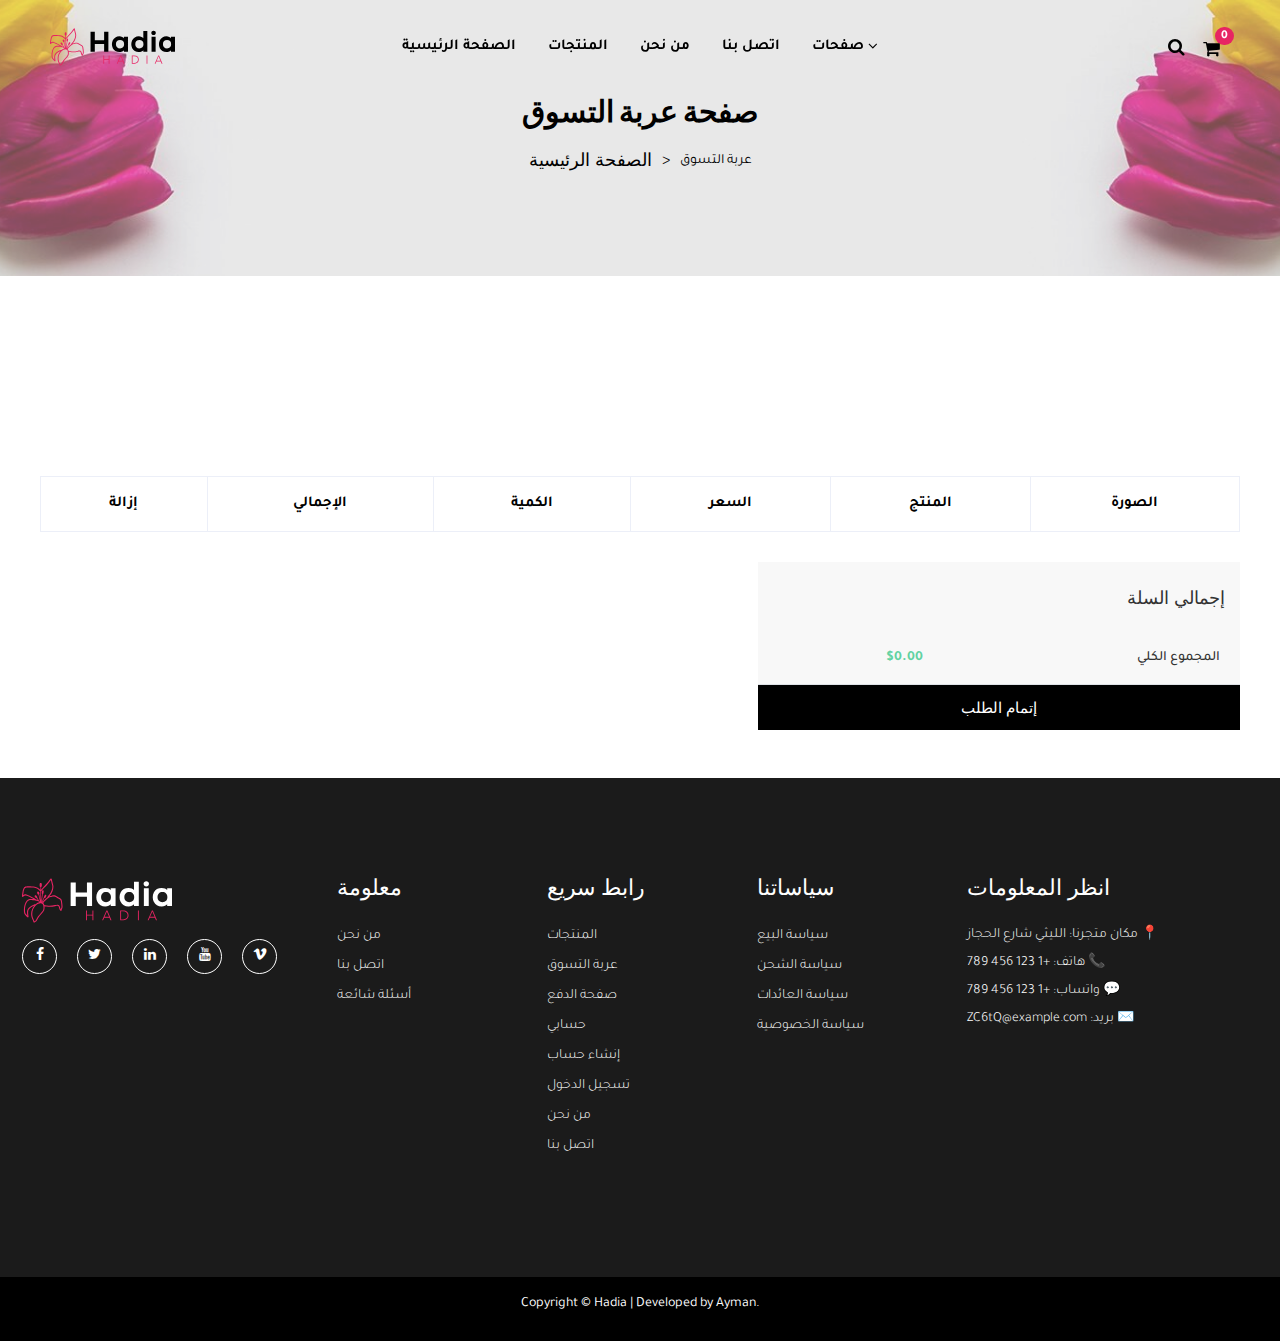
<file: cart.html>
<!DOCTYPE html>
<html class="no-js" lang="en">
  <!-- Mirrored from htmldemo.net/flosun/flosun/cart.html by HTTrack Website Copier/3.x [XR&CO'2014], Sun, 04 Dec 2022 05:03:26 GMT -->
  <head>
    <meta charset="utf-8" />
    <meta http-equiv="x-ua-compatible" content="ie=edge" />
    <title>Hadia</title>
    <meta name="robots" content="noindex, follow" />
    <meta name="description" content="" />
    <meta
      name="viewport"
      content="width=device-width, initial-scale=1, shrink-to-fit=no"
    />
    <!-- Favicon -->
    <link
      rel="shortcut icon"
      type="image/x-icon"
      href="assets/images/Icon-Hadia.svg"
    />

    <link
      href="https://fonts.googleapis.com/css2?family=Poppins:wght@400;500;600&family=Tajawal:wght@400;500;700&display=swap"
      rel="stylesheet"
    />

    <link
      href="https://fonts.googleapis.com/css2?family=Scheherazade+New&display=swap"
      rel="stylesheet"
    />
    <link
      href="https://fonts.googleapis.com/css2?family=Lateef&display=swap"
      rel="stylesheet"
    />
    <!-- CSS
	============================================ -->
    <!-- Bootstrap CSS -->
    <link rel="stylesheet" href="assets/css/vendor/bootstrap.min.css" />
    <!-- Font Awesome CSS -->
    <link rel="stylesheet" href="assets/css/vendor/font.awesome.min.css" />
    <!-- Linear Icons CSS -->
    <link rel="stylesheet" href="assets/css/vendor/linearicons.min.css" />
    <!-- Swiper CSS -->
    <link rel="stylesheet" href="assets/css/plugins/swiper-bundle.min.css" />
    <!-- Animation CSS -->
    <link rel="stylesheet" href="assets/css/plugins/animate.min.css" />
    <!-- Jquery ui CSS -->
    <link rel="stylesheet" href="assets/css/plugins/jquery-ui.min.css" />
    <!-- Nice Select CSS -->
    <link rel="stylesheet" href="assets/css/plugins/nice-select.min.css" />
    <!-- Magnific Popup -->
    <link rel="stylesheet" href="assets/css/plugins/magnific-popup.css" />

    <!-- Main Style CSS -->
    <link rel="stylesheet" href="assets/css/style.css" />

    <style>
      .pagination {
        display: flex;
        list-style: none;
        padding: 0;
        gap: 8px;
      }

      .pagination li {
        border: 1px solid #ddd;
        border-radius: 6px;
        overflow: hidden;
      }

      .pagination li a {
        display: block;
        padding: 6px 12px;
        color: #333;
        text-decoration: none;
        font-weight: 500;
      }

      .pagination li.current a {
        background: #ff6f61;
        color: #fff;
        border-color: #ff6f61;
      }

      .pagination li.disabled a {
        opacity: 0.5;
        pointer-events: none;
      }

      .pagination li:hover a:not(.disabled) {
        background: #f2f2f2;
      }

      .modal-product-gallery .main-image {
        border: 1px solid #eee;
        border-radius: 8px;
        overflow: hidden;
        text-align: center;
        margin-bottom: 10px;
      }

      .modal-product-gallery .main-image img {
        max-height: 350px;
        object-fit: contain;
      }

      .thumbnail-images img {
        width: 70px;
        height: 70px;
        object-fit: cover;
        border: 2px solid transparent;
        border-radius: 6px;
        cursor: pointer;
        transition: border 0.3s;
      }

      .thumbnail-images img:hover,
      .thumbnail-images img.active {
        border-color: #ff6f61;
      }

      /* الصورة الرئيسية */
      .modal-product-gallery .main-image img {
        border-radius: 10px;
        max-height: 400px;
        object-fit: contain;
      }

      /* الصور المصغرة */
      .modal-product-gallery .thumbnail-images {
        display: flex;
        gap: 10px;
        margin-top: 15px;
        flex-wrap: wrap;
      }
      .modal-product-gallery .thumbnail-images img {
        width: 70px;
        height: 70px;
        object-fit: cover;
        border: 2px solid #ddd;
        border-radius: 6px;
        cursor: pointer;
        transition: all 0.3s ease;
      }
      .modal-product-gallery .thumbnail-images img.active {
        border-color: #ff4081;
        transform: scale(1.05);
      }
      .shop-card {
        display: contents;
      }
      .pagination {
        display: flex;
        list-style: none;
        padding: 0;
        gap: 8px;
      }

      .pagination li {
        border: 1px solid #ddd;
        border-radius: 6px;
        overflow: hidden;
      }

      .pagination li a {
        display: block;
        padding: 6px 12px;
        color: #333;
        text-decoration: none;
        font-weight: 500;
      }

      .pagination li.current a {
        background: #ff6f61;
        color: #fff;
        border-color: #ff6f61;
      }

      .pagination li.disabled a {
        opacity: 0.5;
        pointer-events: none;
      }

      .pagination li:hover a:not(.disabled) {
        background: #f2f2f2;
      }

      .modal-product-gallery .main-image {
        border: 1px solid #eee;
        border-radius: 8px;
        overflow: hidden;
        text-align: center;
        margin-bottom: 10px;
      }

      .modal-product-gallery .main-image img {
        max-height: 350px;
        object-fit: contain;
      }

      .thumbnail-images img {
        width: 70px;
        height: 70px;
        object-fit: cover;
        border: 2px solid transparent;
        border-radius: 6px;
        cursor: pointer;
        transition: border 0.3s;
      }

      .thumbnail-images img:hover,
      .thumbnail-images img.active {
        border-color: #ff6f61;
      }

      /* الصورة الرئيسية */
      .modal-product-gallery .main-image img {
        border-radius: 10px;
        max-height: 400px;
        object-fit: contain;
      }

      /* الصور المصغرة */
      .modal-product-gallery .thumbnail-images {
        display: flex;
        gap: 10px;
        margin-top: 15px;
        flex-wrap: wrap;
      }
      .modal-product-gallery .thumbnail-images img {
        width: 70px;
        height: 70px;
        object-fit: cover;
        border: 2px solid #ddd;
        border-radius: 6px;
        cursor: pointer;
        transition: all 0.3s ease;
      }
      .modal-product-gallery .thumbnail-images img.active {
        border-color: #ff4081;
        transform: scale(1.05);
      }
      .shop-card {
        display: contents;
      }

      .single_item {
        gap: 15px;
      }

      .Cart-card {
        max-height: 300px; /* الحد الأقصى للطول */
        overflow-y: auto; /* إضافة شريط تمرير عمودي عند تجاوز المحتوى */
        padding: 5px; /* مسافة داخلية بسيطة */
      }
      .search-results {
        max-height: 300px; /* الحد الأقصى للطول */
        overflow-y: auto; /* إضافة شريط تمرير عمودي عند تجاوز المحتوى */
        padding: 5px; /* مسافة داخلية بسيطة */
        border: 1px solid #ccc; /* إطار خفيف للفصل عن الصفحة */
        border-radius: 5px; /* زوايا دائرية خفيفة */
        background-color: #fff; /* خلفية بيضاء */
        box-shadow: 0 2px 8px rgba(0, 0, 0, 0.1); /* ظل خفيف */
        z-index: 999;
      }

      /* تحسين الفوتر على الشاشات الصغيرة */
      @media (max-width: 576px) {
        footer .single-footer-widget {
          text-align: center !important;
        }

        footer .single-footer-widget h2.widget-title {
          font-size: 18px;
          margin-bottom: 10px;
        }

        footer .widget-list li {
          margin-bottom: 6px;
        }

        footer .widget-list a {
          font-size: 15px;
        }

        footer address {
          font-size: 14px;
          line-height: 1.8;
        }

        footer .social-links ul {
          justify-content: center !important;
          gap: 8px;
        }

        footer .social-links a {
          width: 32px;
          height: 32px;
          display: inline-flex;
          align-items: center;
          justify-content: center;
          border: 1px solid #ddd;
        }
      }

      /* تحسين ظهور السهم للقائمة الفرعية */
      .mobile-menu .menu-item-has-children > a {
        display: flex;
        justify-content: space-between;
        align-items: center;
      }

      /* ضبط القوائم الفرعية */
      .mobile-menu .dropdown {
        padding-right: 15px;
        border-right: 2px solid #eee;
      }

      .pagination .page-link.disabled {
        pointer-events: none;
        opacity: 0.4;
      }

      .pagination .page-link.active {
        background: #007bff;
        color: white !important;
        border-radius: 4px;
      }

      /* تصغير الجدول على الشاشات العادية */
      .cart-table table {
        font-size: 14px;
      }
      .cart-table th,
      .cart-table td {
        padding: 6px 8px;
        vertical-align: middle;
      }

      /* جعل الصور أصغر */
      .cart-table img {
        width: 60px;
        height: 60px;
        object-fit: cover;
        border-radius: 6px;
      }

      /* تحويل الجدول إلى كروت على الموبايل */
      @media (max-width: 1200px) {
        .cart-table table,
        .cart-table thead,
        .cart-table tbody,
        .cart-table th,
        .cart-table td,
        .cart-table tr {
          display: block;
          width: 100%;
        }

        .cart-table thead {
          display: none;
        }

        .cart-table tr {
          margin-bottom: 12px;
          border: 1px solid #ddd;
          border-radius: 8px;
          padding: 10px;
          background: #fff;
          text-align: right;
        }

        .cart-table td {
          display: flex;
          justify-content: space-between;
          padding: 6px 0;
          border: none !important;
        }

        .cart-table td::before {
          content: attr(data-label);
          font-weight: bold;
          color: #555;
        }

        /* جعل زر الإزالة بارز */
        .cart-table .remove-btn {
          background: #ff4d4d;
          color: #fff;
          padding: 4px 8px;
          border-radius: 4px;
          text-decoration: none;
        }
      }
    </style>
  </head>

  <body>
    <!-- Header Area Start Here -->
    <header class="main-header-area">
      <!-- Main Header Area Start -->
      <div class="main-header header-transparent header-sticky">
        <div class="container-fluid">
          <div class="row align-items-center">
            <div class="col-lg-2 col-xl-2 col-md-6 col-6 col-custom">
              <div class="header-logo d-flex align-items-center">
                <a href="index.html">
                  <!-- src="assets/images/logo/logo.png" -->
                  <img
                    class="img-full"
                    src="assets/images/logo/logo-Hadia.svg"
                    alt="Header Logo"
                  />
                </a>
              </div>
            </div>
            <div
              class="col-lg-8 d-none d-lg-flex justify-content-center col-custom"
            >
              <nav class="main-nav d-none d-lg-flex">
                <ul class="nav">
                  <li>
                    <a href="index.html">
                      <span class="menu-text">الصفحة الرئيسية</span>
                      <!-- <i class="fa fa-angle-down"></i> -->
                    </a>
                    <!-- <ul class="dropdown-submenu dropdown-hover">
                      <li>
                        <a class="active" href="index.html">Home Page - 1</a>
                      </li>
                    </ul> -->
                  </li>
                  <li>
                    <a href="shop-fullwidth.html">
                      <span class="menu-text">المنتجات</span>
                      <!-- <i class="fa fa-angle-down"></i> -->
                    </a>
                    <!-- <div class="mega-menu dropdown-hover">
                      <div class="menu-colum">
                        <ul>
                          <li><span class="mega-menu-text">Shop</span></li>
                          <li>
                            <a href="shop-fullwidth.html">Shop Full Width</a>
                          </li>
                        </ul>
                      </div>
                      <div class="menu-colum">
                        <ul>
                          <li><span class="mega-menu-text">Product</span></li>
                          <li>
                            <a href="product-details.html">Single Product</a>
                          </li>
                          <li>
                            <a href="variable-product-details.html"
                              >Variable Product</a
                            >
                          </li>
                        </ul>
                      </div>
                      <div class="menu-colum">
                        <ul>
                          <li><span class="mega-menu-text">Others</span></li>
                          <li><a href="error-404.html">Error 404</a></li>
                          <li><a href="cart.html">Cart Page</a></li>
                          <li><a href="checkout.html">Checkout Page</a></li>
                        </ul>
                      </div>
                    </div> -->
                  </li>
                  <!-- <li>
                    <a href="blog-grid-fullwidth.html">
                      <span class="menu-text"> Blog</span>
                      <i class="fa fa-angle-down"></i>
                    </a>
                    <ul class="dropdown-submenu dropdown-hover">
                      <li>
                        <a href="blog-grid-fullwidth.html"
                          >Blog Grid Fullwidth</a
                        >
                      </li>
                      <li>
                        <a href="blog-details-fullwidth.html"
                          >Blog Details Fullwidth</a
                        >
                      </li>
                    </ul>
                  </li> -->
                  <li>
                    <a href="about-us.html">
                      <span class="menu-text">من نحن</span>
                    </a>
                  </li>
                  <li>
                    <a href="contact-us.html">
                      <span class="menu-text">اتصل بنا</span>
                    </a>
                  </li>
                  <li>
                    <a href="#">
                      <span class="menu-text">صفحات</span>
                      <i class="fa fa-angle-down"></i>
                    </a>
                    <ul
                      class="dropdown-submenu dropdown-hover"
                      lang="ar"
                      dir="rtl"
                    >
                      <li>
                        <a href="my-account.html">حسابي</a>
                      </li>
                      <li>
                        <a href="frequently-questions.html">أسئلة شائعة</a>
                      </li>
                      <li><a href="login.html">تسجيل الدخول</a></li>
                      <li><a href="register.html">إنشاء حساب</a></li>
                    </ul>
                  </li>
                </ul>
              </nav>
            </div>
            <div class="col-lg-2 col-md-6 col-6 col-custom">
              <div
                class="header-right-area main-nav"
                dir="rtl"
                style="display: flex; justify-content: flex-start"
              >
                <ul class="nav" style="gap: 15px">
                  <!-- السلة -->
                  <li class="sidemenu-wrap">
                    <a
                      href="cart.html"
                      class="minicart-btn toolbar-btn"
                      style="position: relative"
                    >
                      <i
                        class="fa fa-shopping-cart"
                        style="
                          position: absolute;
                          z-index: 10;
                          left: 3px;
                          top: 0;
                        "
                      ></i>
                      <span
                        class="cart-item_count"
                        style="
                          z-index: 5;
                          position: absolute;
                          top: -13px;
                          left: 15px;
                          background: #e72463;
                          color: #fff;
                          border-radius: 700px;
                          padding-right: 6px;
                          padding-left: 6px;
                          font-size: 12px;
                        "
                        >0</span
                      >
                    </a>
                    <ul
                      class="dropdown-sidemenu dropdown-hover-2 dropdown-cart"
                      dir="rtl"
                      style="
                        @media (max-width: 480px) {
                          display: flex;
                          justify-content: space-around;
                        }
                      "
                    >
                      <li>
                        <div class="cart-item-wrapper">
                          <!-- العناصر داخل السلة -->
                          <div class="mini-cart-items Cart-card"></div>

                          <!-- الإجمالي -->
                          <div
                            class="cart-price-total d-flex justify-content-between"
                          >
                            <h5>الإجمالي :</h5>
                            <h5 class="mini-cart-total">0 د.ل</h5>
                          </div>

                          <!-- روابط السلة -->
                          <div
                            class="cart-links d-flex justify-content-between"
                          >
                            <a
                              class="btn product-cart button-icon flosun-button dark-btn"
                              href="cart.html"
                              style="padding: 0 25px"
                            >
                              عرض السلة
                            </a>
                            <a
                              class="btn flosun-button secondary-btn rounded-0"
                              href="checkout.html"
                            >
                              إتمام الشراء
                            </a>
                          </div>
                        </div>
                      </li>
                    </ul>
                  </li>

                  <!-- البحث -->
                  <li class="sidemenu-wrap" style="margin: 0">
                    <a href="#"><i class="fa fa-search"></i> </a>
                    <ul
                      class="dropdown-sidemenu dropdown-hover-2 dropdown-search"
                    >
                      <li>
                        <form action="#">
                          <input
                            name="search"
                            id="search"
                            placeholder="ابحث هنا ..."
                            type="text"
                          />
                          <button type="submit">
                            <i class="fa fa-search"></i>
                          </button>
                        </form>
                        <div
                          class="cart-item-wrapper dropdown-sidemenu dropdown-hover-2 search-results"
                        >
                          <!-- <div class="single-cart-item">
                            <div class="cart-img" style="margin-left: 15px">
                              <a href="cart.html"
                                ><img
                                  src="assets/images/cart/1.jpg"
                                  alt="صورة المنتج"
                              /></a>
                            </div>
                            <div class="cart-text">
                              <h5 class="title">
                                <a href="cart.html">زهرة بيضاء صغيرة</a>
                              </h5>
                              <div class="cart-text-btn">
                                <div class="cart-qty">
                                  <span class="cart-price">$98.00</span>
                                </div>
                                <button type="button">
                                  <i class="ion-trash-b"></i>
                                </button>
                              </div>
                            </div>
                          </div> -->
                        </div>
                      </li>
                    </ul>
                  </li>

                  <!-- زر الموبايل -->
                  <li class="mobile-menu-btn d-lg-none">
                    <a class="off-canvas-btn" href="#">
                      <i class="fa fa-bars"></i>
                    </a>
                  </li>
                </ul>
              </div>
            </div>
          </div>
        </div>
      </div>
      <!-- Main Header Area End -->
      <!-- off-canvas menu start -->
      <aside class="off-canvas-wrapper" id="mobileMenu">
        <div class="off-canvas-overlay"></div>
        <div class="off-canvas-inner-content">
          <div class="btn-close-off-canvas">
            <i class="fa fa-times"></i>
          </div>
          <div class="off-canvas-inner">
            <!-- mobile menu start -->
            <div class="mobile-navigation">
              <!-- mobile menu navigation start -->
              <nav>
                <ul class="mobile-menu" lang="ar" dir="rtl">
                  <li><a href="index.html">الصفحة الرئيسية</a></li>
                  <li><a href="shop-fullwidth.html">المنتجات</a></li>
                  <li><a href="about-us.html">من نحن</a></li>
                  <li><a href="contact-us.html">اتصل بنا</a></li>

                  <li class="menu-item-has-children">
                    <a href="#" style="margin-right: 15px"
                      >صفحات <i class="fa fa-angle-down"></i
                    ></a>
                    <ul class="dropdown">
                      <li><a href="my-account.html">حسابي</a></li>
                      <li>
                        <a href="frequently-questions.html">أسئلة شائعة</a>
                      </li>
                      <li><a href="login.html">تسجيل الدخول</a></li>
                      <li><a href="register.html">إنشاء حساب</a></li>
                    </ul>
                  </li>
                </ul>
              </nav>
              <!-- mobile menu navigation end -->
            </div>
            <!-- mobile menu end -->
          </div>
        </div>
      </aside>
      <!-- off-canvas menu end -->
    </header>
    <!-- Header Area End Here -->
    <!-- Breadcrumb Area Start Here -->
    <div class="breadcrumbs-area position-relative">
      <div class="container">
        <div class="row">
          <div class="col-12 text-center">
            <div class="breadcrumb-content position-relative section-content">
              <h3 class="title-3">صفحة عربة التسوق</h3>
              <ul>
                <li><a href="index.html">الصفحة الرئيسية</a></li>
                <li>عربة التسوق</li>
              </ul>
            </div>
          </div>
        </div>
      </div>
    </div>
    <!-- Breadcrumb Area End Here -->
    <!-- cart main wrapper start -->
    <div class="cart-main-wrapper mt-no-text" dir="rtl">
      <div class="container custom-area max_wi">
        <div class="row">
          <div class="col-lg-12 col-custom">
            <!-- Cart Table -->
            <div class="cart-main-wrapper mt-no-text" dir="rtl">
              <div class="container custom-area">
                <div class="row">
                  <div class="col-lg-12 col-custom">
                    <div class="cart-table table-responsive">
                      <table class="table table-bordered text-right">
                        <thead>
                          <tr>
                            <th>الصورة</th>
                            <th>المنتج</th>
                            <th>السعر</th>
                            <th>الكمية</th>
                            <th>الإجمالي</th>
                            <th>إزالة</th>
                          </tr>
                        </thead>
                        <tbody class="cart-body"></tbody>
                      </table>
                      <!-- <h3>
                        المجموع الكلي: <span class="total-amount">$0.00</span>
                      </h3> -->
                    </div>
                  </div>
                </div>
                <!-- Cart Totals -->
                <div class="row">
                  <div class="col-lg-5 ml-auto col-custom">
                    <div class="cart-calculator-wrapper text-right">
                      <div class="cart-calculate-items">
                        <h3>إجمالي السلة</h3>
                        <div class="table-responsive">
                          <table class="table">
                            <tr class="total">
                              <td>المجموع الكلي</td>
                              <td class="total-amount">$0.00</td>
                            </tr>
                          </table>
                        </div>
                      </div>
                      <a
                        href="checkout.html"
                        class="btn flosun-button primary-btn rounded-0 black-btn w-100"
                        >إتمام الطلب</a
                      >
                    </div>
                  </div>
                </div>
              </div>
            </div>
          </div>
        </div>
      </div>
    </div>
    <!-- cart main wrapper end -->
    <!--Footer Area Start-->
    <footer class="footer-area mt-5">
      <div class="footer-widget-area">
        <div class="container container-default custom-area">
          <div class="row text-center text-md-start">
            <!-- Logo + Social -->
            <div class="col-12 col-md-6 col-lg-3 mb-4">
              <div class="single-footer-widget m-0">
                <div class="footer-logo mb-3">
                  <a href="index.html">
                    <img
                      src="assets/images/logo/logo-Hadia bark.svg"
                      alt="Logo Image"
                      style="max-width: 150px"
                    />
                  </a>
                </div>
                <div class="social-links">
                  <ul
                    class="d-flex justify-content-center justify-content-md-start gap-2"
                  >
                    <li>
                      <a class="rounded-circle" href="#"
                        ><i class="fa fa-facebook-f"></i
                      ></a>
                    </li>
                    <li>
                      <a class="rounded-circle" href="#"
                        ><i class="fa fa-twitter"></i
                      ></a>
                    </li>
                    <li>
                      <a class="rounded-circle" href="#"
                        ><i class="fa fa-linkedin"></i
                      ></a>
                    </li>
                    <li>
                      <a class="rounded-circle" href="#"
                        ><i class="fa fa-youtube"></i
                      ></a>
                    </li>
                    <li>
                      <a class="rounded-circle" href="#"
                        ><i class="fa fa-vimeo"></i
                      ></a>
                    </li>
                  </ul>
                </div>
              </div>
            </div>

            <!-- Info -->
            <div class="col-12 col-sm-6 col-md-6 col-lg-2 mb-4">
              <div lang="ar" dir="rtl" class="single-footer-widget">
                <h2 class="widget-title">معلومة</h2>
                <ul class="widget-list">
                  <li><a href="about-us.html">من نحن</a></li>
                  <li><a href="about-us.html">اتصل بنا</a></li>
                  <li><a href="frequently-questions.html">أسئلة شائعة</a></li>
                </ul>
              </div>
            </div>

            <!-- Quick Links -->
            <div class="col-12 col-sm-6 col-md-6 col-lg-2 mb-4">
              <div lang="ar" dir="rtl" class="single-footer-widget">
                <h2 class="widget-title">رابط سريع</h2>
                <ul class="widget-list">
                  <li><a href="shop.html">المنتجات</a></li>
                  <li><a href="cart.html">عربة التسوق</a></li>
                  <li><a href="checkout.html">صفحة الدفع</a></li>
                  <li><a href="my-account.html">حسابي</a></li>
                  <li><a href="register.html">إنشاء حساب</a></li>
                  <li><a href="login.html">تسجيل الدخول</a></li>
                  <li><a href="about-us.html">من نحن</a></li>
                  <li><a href="contact-us.html">اتصل بنا</a></li>
                </ul>
              </div>
            </div>

            <!-- Policies -->
            <div class="col-12 col-sm-6 col-md-6 col-lg-2 mb-4">
              <div lang="ar" dir="rtl" class="single-footer-widget">
                <h2 class="widget-title">سياساتنا</h2>
                <ul class="widget-list">
                  <li><a href="our-policy.html#sale-policy">سياسة البيع</a></li>
                  <li>
                    <a href="our-policy.html#shipping-policy">سياسة الشحن</a>
                  </li>
                  <li>
                    <a href="our-policy.html#return-policy">سياسة العائدات</a>
                  </li>
                  <li>
                    <a href="our-policy.html#privacy-policy">سياسة الخصوصية</a>
                  </li>
                </ul>
              </div>
            </div>

            <!-- Contact -->
            <div class="col-12 col-sm-6 col-md-6 col-lg-3 mb-4">
              <div lang="ar" dir="rtl" class="single-footer-widget">
                <h2 class="widget-title">انظر المعلومات</h2>
                <div class="widget-body">
                  <address>
                    📍 مكان متجرنا:
                    <a
                      href="https://www.google.com/maps?q=الليثي شارع الحجاز"
                      target="_blank"
                      >الليثي شارع الحجاز</a
                    >
                    <br />
                    📞 هاتف: <a href="tel:+1123456789">+1 123 456 789</a> <br />
                    💬 واتساب:
                    <a href="https://wa.me/1123456789" target="_blank"
                      >+1 123 456 789</a
                    >
                    <br />
                    ✉️ بريد:
                    <a href="mailto:ZC6tQ@example.com">ZC6tQ@example.com</a>
                  </address>
                </div>
              </div>
            </div>
          </div>
        </div>
      </div>

      <!-- Copyright -->
      <div class="footer-copyright-area py-3">
        <div class="container custom-area">
          <div class="row">
            <div class="col-12 text-center">
              <p style="color: #fff">
                Copyright © <span id="year"></span>
                <a href="index.html"><span>Hadia</span></a> | Developed by
                <a
                  href="https://ayman-al-darsi.vercel.app/"
                  target="_blank"
                  rel="noopener noreferrer"
                  >Ayman</a
                >.
              </p>
            </div>
          </div>
        </div>
      </div>
    </footer>
    <!--Footer Area End-->

    <script>
      // تحديث الهيدر
      function renderMiniCart() {
        const cart = JSON.parse(localStorage.getItem("cart")) || [];
        const countEl = document.querySelector(".cart-item_count");
        if (countEl)
          countEl.textContent = cart.reduce((sum, item) => sum + item.qty, 0);
      }

      const cartWrapper = document.querySelector(".cart-body");

      // رسم السلة من localStorage
      function renderCart() {
        const cart = JSON.parse(localStorage.getItem("cart")) || [];
        cartWrapper.innerHTML = "";

        cart.forEach((item) => {
          const tr = document.createElement("tr");
          tr.innerHTML = `
            <td data-label="الصورة"><img src="${
              item.img
            }" width="60" style="border-radius:6px;"/></td>
            <td data-label="المنتج">${item.name}</td>
            <td data-label="السعر"><span>$${item.price.toFixed(2)}</span></td>
            <td data-label="الكمية">
              <div style="display:flex; align-items:center; gap:10px; justify-content:center">
                <button class="dec" data-id="${
                  item.id
                }" style="font-size:20px">-</button>
                <input type="text" value="${
                  item.qty
                }" class="cart-plus-minus-box" style="width:50px; text-align:center;">
                <button class="inc" data-id="${
                  item.id
                }" style="font-size:20px">+</button>
              </div>
            </td>
            <td data-label="الإجمالي" class="pro-subtotal"><span>$${(
              item.price * item.qty
            ).toFixed(2)}</span></td>
            <td data-label="إزالة"><a href="#" class="remove" data-id="${
              item.id
            }" style="color:red">🗑️</a></td>
          `;
          cartWrapper.appendChild(tr);
        });

        updateCart();
      }

      // تحديث الإجمالي وتخزين الكميات
      function updateCart() {
        const cart = JSON.parse(localStorage.getItem("cart")) || [];
        let total = 0;

        cartWrapper.querySelectorAll("tr").forEach((tr, index) => {
          const price = parseFloat(
            tr
              .querySelector("td:nth-child(3) span")
              .textContent.replace("$", "")
          );
          const qty =
            parseInt(tr.querySelector(".cart-plus-minus-box").value) || 1;
          const subtotal = price * qty;

          tr.querySelector(
            ".pro-subtotal span"
          ).textContent = `$${subtotal.toFixed(2)}`;
          cart[index].qty = qty;
          total += subtotal;
        });

        document.querySelector(".total-amount").textContent = `$${total.toFixed(
          2
        )}`;
        localStorage.setItem("cart", JSON.stringify(cart));
        renderMiniCart();
      }

      // التحكم في الأزرار
      document.addEventListener("click", (e) => {
        const cart = JSON.parse(localStorage.getItem("cart")) || [];
        if (
          e.target.classList.contains("inc") ||
          e.target.classList.contains("dec")
        ) {
          const id = e.target.dataset.id;
          const index = cart.findIndex((item) => item.id === id);
          if (index === -1) return;

          if (e.target.classList.contains("inc")) {
            cart[index].qty += 1;
          } else if (
            e.target.classList.contains("dec") &&
            cart[index].qty > 1
          ) {
            cart[index].qty -= 1;
          }

          localStorage.setItem("cart", JSON.stringify(cart));
          renderCart(); // إعادة رسم السلة
        }

        if (e.target.classList.contains("remove")) {
          e.preventDefault();
          const id = e.target.dataset.id;
          const index = cart.findIndex((item) => item.id === id);
          if (index > -1) cart.splice(index, 1);
          localStorage.setItem("cart", JSON.stringify(cart));
          renderCart();
          renderMiniCart();
        }
      });

      // التحديث عند الكتابة اليدوية
      document.addEventListener("input", (e) => {
        if (e.target.classList.contains("cart-plus-minus-box")) {
          const tr = e.target.closest("tr");
          const id = tr.querySelector(".inc").dataset.id;
          const cart = JSON.parse(localStorage.getItem("cart")) || [];
          const index = cart.findIndex((item) => item.id === id);
          if (index > -1) {
            cart[index].qty = parseInt(e.target.value) || 1;
            localStorage.setItem("cart", JSON.stringify(cart));
            updateCart();
            renderMiniCart();
          }
        }
      });

      // أول تحميل

      renderCart();
      renderMiniCart();
    </script>

    <!-- JS
============================================ -->

    <!-- jQuery JS -->
    <script src="assets/js/vendor/jquery-3.6.0.min.js"></script>
    <!-- jQuery Migrate JS -->
    <script src="assets/js/vendor/jquery-migrate-3.3.2.min.js"></script>
    <!-- Modernizer JS -->
    <script src="assets/js/vendor/modernizr-3.7.1.min.js"></script>
    <!-- Bootstrap JS -->
    <script src="assets/js/vendor/bootstrap.bundle.min.js"></script>

    <!-- Swiper Slider JS -->
    <script src="assets/js/plugins/swiper-bundle.min.js"></script>
    <!-- nice select JS -->
    <script src="assets/js/plugins/nice-select.min.js"></script>
    <!-- Ajaxchimpt js -->
    <script src="assets/js/plugins/jquery.ajaxchimp.min.js"></script>
    <!-- Jquery Ui js -->
    <script src="assets/js/plugins/jquery-ui.min.js"></script>
    <!-- Jquery Countdown js -->
    <script src="assets/js/plugins/jquery.countdown.min.js"></script>
    <!-- jquery magnific popup js -->
    <script src="assets/js/plugins/jquery.magnific-popup.min.js"></script>

    <!-- Main JS -->
    <script src="assets/js/main.js"></script>

    <script>
      function renderMiniCart() {
        const cart = JSON.parse(localStorage.getItem("cart")) || [];
        const container = document.querySelector(".mini-cart-items");
        const countEl = document.querySelector(".cart-item_count");
        const totalEl = document.querySelector(".mini-cart-total");

        if (!container) return;

        container.innerHTML = "";
        let total = 0;

        cart.forEach((item) => {
          total += item.price * item.qty;
          const div = document.createElement("div");
          div.classList.add("single-cart-item", "single_item");
          div.innerHTML = `
            <div class="cart-img">
              <a href="cart.html"><img src="${item.img}" alt="${
            item.name
          }" /></a>
            </div>
            <div class="cart-text">
              <h5 class="title"><a href="cart.html">${item.name}</a></h5>
              <div class="cart-text-btn d-flex justify-content-between">
                <div class="cart-qty">
                  <span>${item.qty}×</span>
                  <span class="cart-price">$${item.price.toFixed(2)}</span>
                </div>
                <button class="mini-remove" data-id="${
                  item.id
                }"><i class="ion-trash-b"></i></button>
              </div>
            </div>
          `;
          container.appendChild(div);
        });

        if (countEl)
          countEl.textContent = cart.reduce((sum, item) => sum + item.qty, 0);
        if (totalEl) totalEl.textContent = `$${total.toFixed(2)}`;
      }

      // حذف منتج من الهيدر
      document.addEventListener("click", (e) => {
        if (e.target.closest(".mini-remove")) {
          const btn = e.target.closest(".mini-remove");
          const cart = JSON.parse(localStorage.getItem("cart")) || [];
          const id = btn.dataset.id;
          const index = cart.findIndex((item) => item.id === id);
          if (index > -1) cart.splice(index, 1);
          localStorage.setItem("cart", JSON.stringify(cart));
          renderMiniCart();
        }
      });

      renderMiniCart();
    </script>

    <script>
      const searchInput = document.getElementById("search");
      const searchResultsContainer = document.querySelector(".search-results");

      searchInput.addEventListener("keypress", async (e) => {
        if (e.key === "Enter") {
          e.preventDefault();
          const query = searchInput.value.trim();
          if (!query) return;

          const apiUrl = `http://localhost:1337/api/products?filters[name][$containsi]=${encodeURIComponent(
            query
          )}&populate=*`;

          try {
            const res = await fetch(apiUrl);
            if (!res.ok) throw new Error(`HTTP error! status: ${res.status}`);
            const data = await res.json();
            const products = data.data;

            // تنظيف النتائج السابقة
            searchResultsContainer.innerHTML = "";

            if (products.length === 0) {
              searchResultsContainer.innerHTML = `<p style="padding:10px;">لا توجد منتجات مطابقة.</p>`;
              return;
            }

            // عرض المنتجات
            products.forEach((product) => {
              const imageUrl = product.images?.[0]?.url
                ? `http://localhost:1337${product.images[0].url}`
                : "assets/images/cart/1.jpg"; // صورة افتراضية

              const productHTML = `
            <div class="single-cart-item" style="display:flex; margin-bottom:10px;">
              <div class="cart-img" style="margin-left:10px;">
                <a href="product-details.html?docId=${product.documentId}">
                  <img src="${imageUrl}" alt="${product.name}" style="width:50px; height:50px; object-fit:cover; border-radius:5px;" />
                </a>
              </div>
              <div class="cart-text">
                <h5 class="title">
                  <a href="product-details.html?docId=${product.documentId}">${product.name}</a>
                </h5>
                <div class="cart-text-btn">
                  <div class="cart-qty">
                    <span class="cart-price">${product.price} د.ل</span>
                  </div>
                </div>
              </div>
            </div>
          `;
              searchResultsContainer.innerHTML += productHTML;
            });
          } catch (err) {
            console.error("خطأ في جلب البيانات:", err);
            searchResultsContainer.innerHTML = `<p style="padding:10px;">حدث خطأ في الاتصال بالسيرفر.</p>`;
          }
        }
      });
    </script>
  </body>

  <!-- Mirrored from htmldemo.net/flosun/flosun/cart.html by HTTrack Website Copier/3.x [XR&CO'2014], Sun, 04 Dec 2022 05:03:26 GMT -->
</html>
</file>
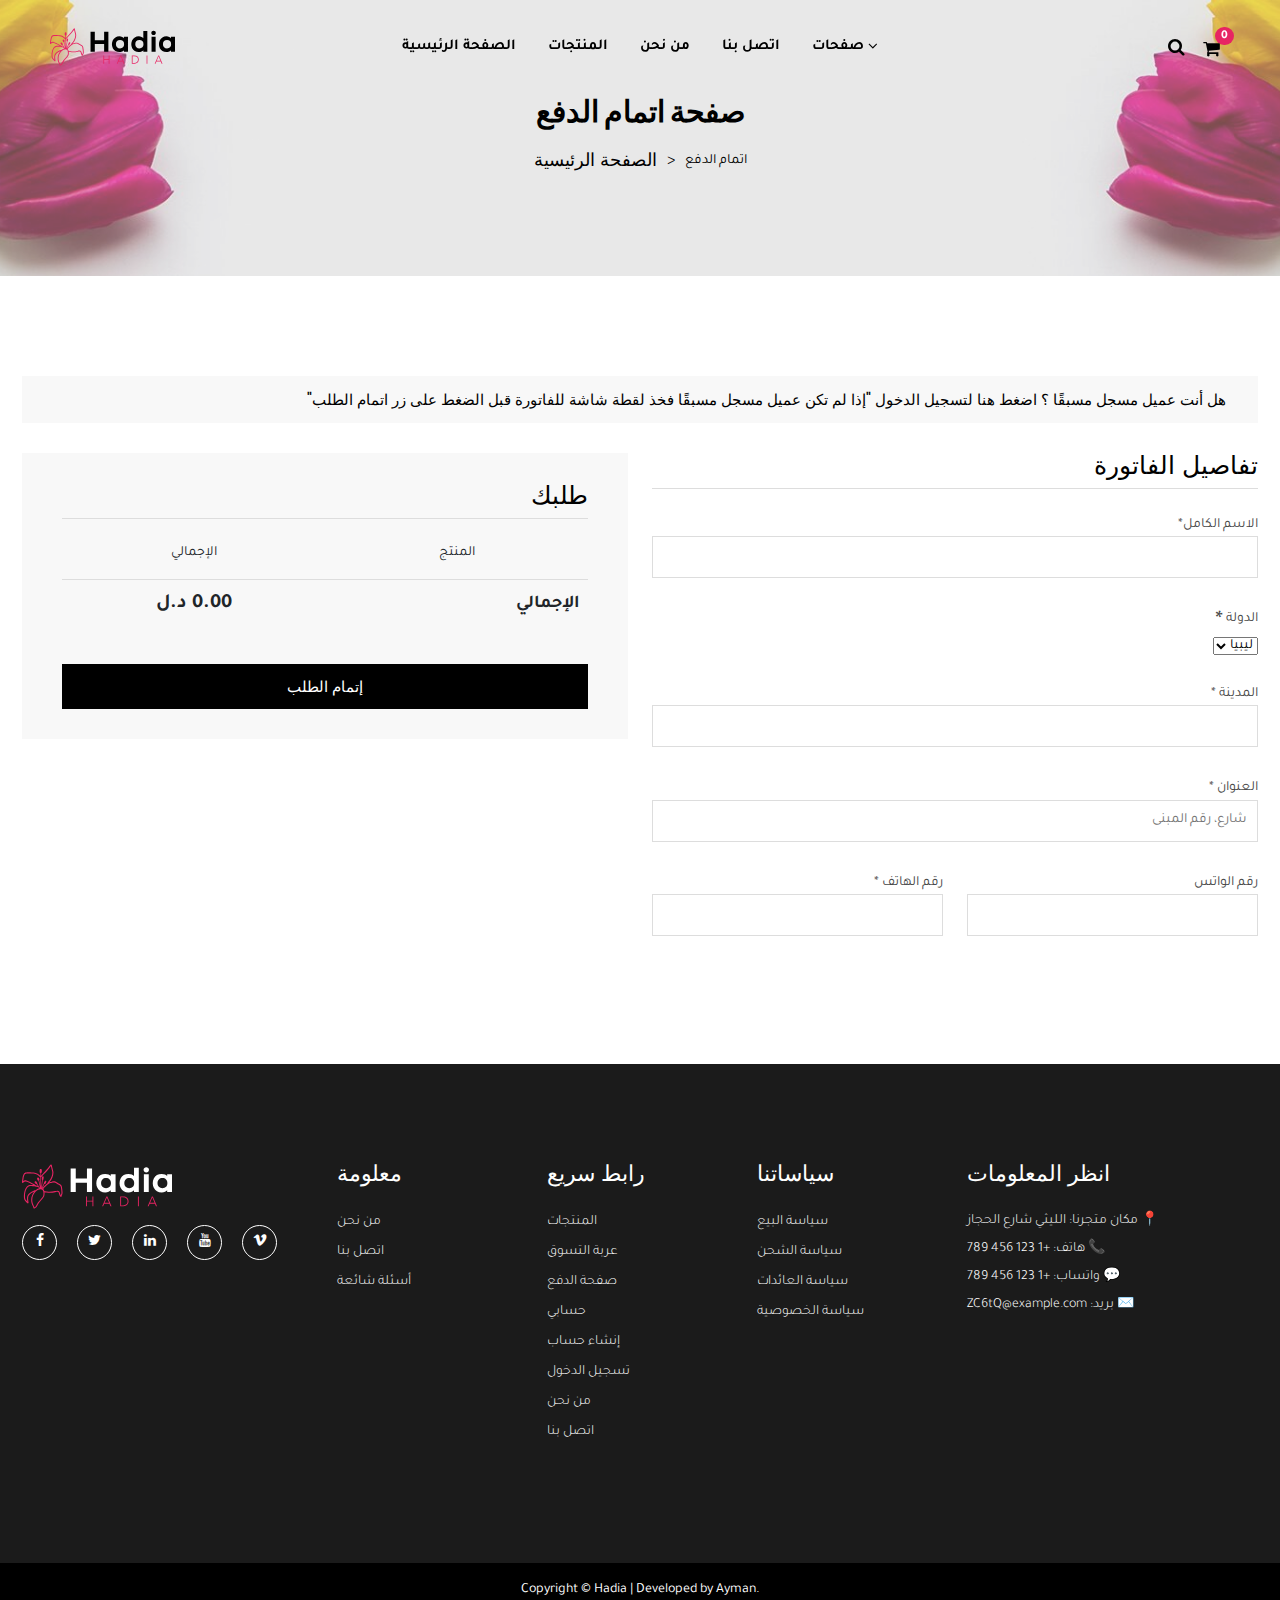
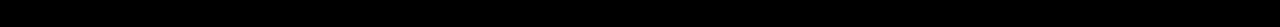
<file: checkout.html>
<!DOCTYPE html>
<html class="no-js" lang="en">
  <!-- Mirrored from htmldemo.net/flosun/flosun/checkout.html by HTTrack Website Copier/3.x [XR&CO'2014], Sun, 04 Dec 2022 05:03:26 GMT -->
  <head>
    <meta charset="utf-8" />
    <meta http-equiv="x-ua-compatible" content="ie=edge" />
    <title>Hadia</title>
    <meta name="robots" content="noindex, follow" />
    <meta name="description" content="" />
    <meta
      name="viewport"
      content="width=device-width, initial-scale=1, shrink-to-fit=no"
    />
    <!-- Favicon -->
    <link
      rel="shortcut icon"
      type="image/x-icon"
      href="assets/images/Icon-Hadia.svg"
    />

    <link
      href="https://fonts.googleapis.com/css2?family=Poppins:wght@400;500;600&family=Tajawal:wght@400;500;700&display=swap"
      rel="stylesheet"
    />

    <link
      href="https://fonts.googleapis.com/css2?family=Scheherazade+New&display=swap"
      rel="stylesheet"
    />
    <link
      href="https://fonts.googleapis.com/css2?family=Lateef&display=swap"
      rel="stylesheet"
    />
    <!-- CSS
	============================================ -->
    <!-- Bootstrap CSS -->
    <link rel="stylesheet" href="assets/css/vendor/bootstrap.min.css" />
    <!-- Font Awesome CSS -->
    <link rel="stylesheet" href="assets/css/vendor/font.awesome.min.css" />
    <!-- Linear Icons CSS -->
    <link rel="stylesheet" href="assets/css/vendor/linearicons.min.css" />
    <!-- Swiper CSS -->
    <link rel="stylesheet" href="assets/css/plugins/swiper-bundle.min.css" />
    <!-- Animation CSS -->
    <link rel="stylesheet" href="assets/css/plugins/animate.min.css" />
    <!-- Jquery ui CSS -->
    <link rel="stylesheet" href="assets/css/plugins/jquery-ui.min.css" />
    <!-- Nice Select CSS -->
    <link rel="stylesheet" href="assets/css/plugins/nice-select.min.css" />
    <!-- Magnific Popup -->
    <link rel="stylesheet" href="assets/css/plugins/magnific-popup.css" />

    <!-- Main Style CSS -->
    <link rel="stylesheet" href="assets/css/style.css" />

    <style>
      .pagination {
        display: flex;
        list-style: none;
        padding: 0;
        gap: 8px;
      }

      .pagination li {
        border: 1px solid #ddd;
        border-radius: 6px;
        overflow: hidden;
      }

      .pagination li a {
        display: block;
        padding: 6px 12px;
        color: #333;
        text-decoration: none;
        font-weight: 500;
      }

      .pagination li.current a {
        background: #ff6f61;
        color: #fff;
        border-color: #ff6f61;
      }

      .pagination li.disabled a {
        opacity: 0.5;
        pointer-events: none;
      }

      .pagination li:hover a:not(.disabled) {
        background: #f2f2f2;
      }

      .modal-product-gallery .main-image {
        border: 1px solid #eee;
        border-radius: 8px;
        overflow: hidden;
        text-align: center;
        margin-bottom: 10px;
      }

      .modal-product-gallery .main-image img {
        max-height: 350px;
        object-fit: contain;
      }

      .thumbnail-images img {
        width: 70px;
        height: 70px;
        object-fit: cover;
        border: 2px solid transparent;
        border-radius: 6px;
        cursor: pointer;
        transition: border 0.3s;
      }

      .thumbnail-images img:hover,
      .thumbnail-images img.active {
        border-color: #ff6f61;
      }

      /* الصورة الرئيسية */
      .modal-product-gallery .main-image img {
        border-radius: 10px;
        max-height: 400px;
        object-fit: contain;
      }

      /* الصور المصغرة */
      .modal-product-gallery .thumbnail-images {
        display: flex;
        gap: 10px;
        margin-top: 15px;
        flex-wrap: wrap;
      }
      .modal-product-gallery .thumbnail-images img {
        width: 70px;
        height: 70px;
        object-fit: cover;
        border: 2px solid #ddd;
        border-radius: 6px;
        cursor: pointer;
        transition: all 0.3s ease;
      }
      .modal-product-gallery .thumbnail-images img.active {
        border-color: #ff4081;
        transform: scale(1.05);
      }
      .shop-card {
        display: contents;
      }
      .pagination {
        display: flex;
        list-style: none;
        padding: 0;
        gap: 8px;
      }

      .pagination li {
        border: 1px solid #ddd;
        border-radius: 6px;
        overflow: hidden;
      }

      .pagination li a {
        display: block;
        padding: 6px 12px;
        color: #333;
        text-decoration: none;
        font-weight: 500;
      }

      .pagination li.current a {
        background: #ff6f61;
        color: #fff;
        border-color: #ff6f61;
      }

      .pagination li.disabled a {
        opacity: 0.5;
        pointer-events: none;
      }

      .pagination li:hover a:not(.disabled) {
        background: #f2f2f2;
      }

      .modal-product-gallery .main-image {
        border: 1px solid #eee;
        border-radius: 8px;
        overflow: hidden;
        text-align: center;
        margin-bottom: 10px;
      }

      .modal-product-gallery .main-image img {
        max-height: 350px;
        object-fit: contain;
      }

      .thumbnail-images img {
        width: 70px;
        height: 70px;
        object-fit: cover;
        border: 2px solid transparent;
        border-radius: 6px;
        cursor: pointer;
        transition: border 0.3s;
      }

      .thumbnail-images img:hover,
      .thumbnail-images img.active {
        border-color: #ff6f61;
      }

      /* الصورة الرئيسية */
      .modal-product-gallery .main-image img {
        border-radius: 10px;
        max-height: 400px;
        object-fit: contain;
      }

      /* الصور المصغرة */
      .modal-product-gallery .thumbnail-images {
        display: flex;
        gap: 10px;
        margin-top: 15px;
        flex-wrap: wrap;
      }
      .modal-product-gallery .thumbnail-images img {
        width: 70px;
        height: 70px;
        object-fit: cover;
        border: 2px solid #ddd;
        border-radius: 6px;
        cursor: pointer;
        transition: all 0.3s ease;
      }
      .modal-product-gallery .thumbnail-images img.active {
        border-color: #ff4081;
        transform: scale(1.05);
      }
      .shop-card {
        display: contents;
      }

      .single_item {
        gap: 15px;
      }

      .Cart-card {
        max-height: 300px; /* الحد الأقصى للطول */
        overflow-y: auto; /* إضافة شريط تمرير عمودي عند تجاوز المحتوى */
        padding: 5px; /* مسافة داخلية بسيطة */
      }
      .search-results {
        max-height: 300px; /* الحد الأقصى للطول */
        overflow-y: auto; /* إضافة شريط تمرير عمودي عند تجاوز المحتوى */
        padding: 5px; /* مسافة داخلية بسيطة */
        border: 1px solid #ccc; /* إطار خفيف للفصل عن الصفحة */
        border-radius: 5px; /* زوايا دائرية خفيفة */
        background-color: #fff; /* خلفية بيضاء */
        box-shadow: 0 2px 8px rgba(0, 0, 0, 0.1); /* ظل خفيف */
        z-index: 999;
      }

      /* تحسين الفوتر على الشاشات الصغيرة */
      @media (max-width: 576px) {
        footer .single-footer-widget {
          text-align: center !important;
        }

        footer .single-footer-widget h2.widget-title {
          font-size: 18px;
          margin-bottom: 10px;
        }

        footer .widget-list li {
          margin-bottom: 6px;
        }

        footer .widget-list a {
          font-size: 15px;
        }

        footer address {
          font-size: 14px;
          line-height: 1.8;
        }

        footer .social-links ul {
          justify-content: center !important;
          gap: 8px;
        }

        footer .social-links a {
          width: 32px;
          height: 32px;
          display: inline-flex;
          align-items: center;
          justify-content: center;
          border: 1px solid #ddd;
        }
      }

      /* تحسين ظهور السهم للقائمة الفرعية */
      .mobile-menu .menu-item-has-children > a {
        display: flex;
        justify-content: space-between;
        align-items: center;
      }

      /* ضبط القوائم الفرعية */
      .mobile-menu .dropdown {
        padding-right: 15px;
        border-right: 2px solid #eee;
      }

      .pagination .page-link.disabled {
        pointer-events: none;
        opacity: 0.4;
      }

      .pagination .page-link.active {
        background: #007bff;
        color: white !important;
        border-radius: 4px;
      }
    </style>
  </head>

  <body>
    <!-- Header Area Start Here -->
    <header class="main-header-area">
      <!-- Main Header Area Start -->
      <div class="main-header header-transparent header-sticky">
        <div class="container-fluid">
          <div class="row align-items-center">
            <div class="col-lg-2 col-xl-2 col-md-6 col-6 col-custom">
              <div class="header-logo d-flex align-items-center">
                <a href="index.html">
                  <!-- src="assets/images/logo/logo.png" -->
                  <img
                    class="img-full"
                    src="assets/images/logo/logo-Hadia.svg"
                    alt="Header Logo"
                  />
                </a>
              </div>
            </div>
            <div
              class="col-lg-8 d-none d-lg-flex justify-content-center col-custom"
            >
              <nav class="main-nav d-none d-lg-flex">
                <ul class="nav">
                  <li>
                    <a href="index.html">
                      <span class="menu-text">الصفحة الرئيسية</span>
                      <!-- <i class="fa fa-angle-down"></i> -->
                    </a>
                    <!-- <ul class="dropdown-submenu dropdown-hover">
                      <li>
                        <a class="active" href="index.html">Home Page - 1</a>
                      </li>
                    </ul> -->
                  </li>
                  <li>
                    <a href="shop-fullwidth.html">
                      <span class="menu-text">المنتجات</span>
                      <!-- <i class="fa fa-angle-down"></i> -->
                    </a>
                    <!-- <div class="mega-menu dropdown-hover">
                      <div class="menu-colum">
                        <ul>
                          <li><span class="mega-menu-text">Shop</span></li>
                          <li>
                            <a href="shop-fullwidth.html">Shop Full Width</a>
                          </li>
                        </ul>
                      </div>
                      <div class="menu-colum">
                        <ul>
                          <li><span class="mega-menu-text">Product</span></li>
                          <li>
                            <a href="product-details.html">Single Product</a>
                          </li>
                          <li>
                            <a href="variable-product-details.html"
                              >Variable Product</a
                            >
                          </li>
                        </ul>
                      </div>
                      <div class="menu-colum">
                        <ul>
                          <li><span class="mega-menu-text">Others</span></li>
                          <li><a href="error-404.html">Error 404</a></li>
                          <li><a href="cart.html">Cart Page</a></li>
                          <li><a href="checkout.html">Checkout Page</a></li>
                        </ul>
                      </div>
                    </div> -->
                  </li>
                  <!-- <li>
                    <a href="blog-grid-fullwidth.html">
                      <span class="menu-text"> Blog</span>
                      <i class="fa fa-angle-down"></i>
                    </a>
                    <ul class="dropdown-submenu dropdown-hover">
                      <li>
                        <a href="blog-grid-fullwidth.html"
                          >Blog Grid Fullwidth</a
                        >
                      </li>
                      <li>
                        <a href="blog-details-fullwidth.html"
                          >Blog Details Fullwidth</a
                        >
                      </li>
                    </ul>
                  </li> -->
                  <li>
                    <a href="about-us.html">
                      <span class="menu-text">من نحن</span>
                    </a>
                  </li>
                  <li>
                    <a href="contact-us.html">
                      <span class="menu-text">اتصل بنا</span>
                    </a>
                  </li>
                  <li>
                    <a href="#">
                      <span class="menu-text">صفحات</span>
                      <i class="fa fa-angle-down"></i>
                    </a>
                    <ul
                      class="dropdown-submenu dropdown-hover"
                      lang="ar"
                      dir="rtl"
                    >
                      <li><a href="my-account.html">حسابي</a></li>
                      <li>
                        <a href="frequently-questions.html">أسئلة شائعة</a>
                      </li>
                      <li><a href="login.html">تسجيل الدخول</a></li>
                      <li><a href="register.html">إنشاء حساب</a></li>
                    </ul>
                  </li>
                </ul>
              </nav>
            </div>
            <div class="col-lg-2 col-md-6 col-6 col-custom">
              <div
                class="header-right-area main-nav"
                dir="rtl"
                style="display: flex; justify-content: flex-start"
              >
                <ul class="nav" style="gap: 15px">
                  <!-- السلة -->
                  <li class="sidemenu-wrap">
                    <a
                      href="cart.html"
                      class="minicart-btn toolbar-btn"
                      style="position: relative"
                    >
                      <i
                        class="fa fa-shopping-cart"
                        style="
                          position: absolute;
                          z-index: 10;
                          left: 3px;
                          top: 0;
                        "
                      ></i>
                      <span
                        class="cart-item_count"
                        style="
                          z-index: 5;
                          position: absolute;
                          top: -13px;
                          left: 15px;
                          background: #e72463;
                          color: #fff;
                          border-radius: 700px;
                          padding-right: 6px;
                          padding-left: 6px;
                          font-size: 12px;
                        "
                        >0</span
                      >
                    </a>
                    <ul
                      class="dropdown-sidemenu dropdown-hover-2 dropdown-cart"
                      dir="rtl"
                      style="
                        @media (max-width: 480px) {
                          display: flex;
                          justify-content: space-around;
                        }
                      "
                    >
                      <li>
                        <div class="cart-item-wrapper">
                          <!-- العناصر داخل السلة -->
                          <div class="mini-cart-items Cart-card"></div>

                          <!-- الإجمالي -->
                          <div
                            class="cart-price-total d-flex justify-content-between"
                          >
                            <h5>الإجمالي :</h5>
                            <h5 class="mini-cart-total">0 د.ل</h5>
                          </div>

                          <!-- روابط السلة -->
                          <div
                            class="cart-links d-flex justify-content-between"
                          >
                            <a
                              class="btn product-cart button-icon flosun-button dark-btn"
                              href="cart.html"
                              style="padding: 0 25px"
                            >
                              عرض السلة
                            </a>
                            <a
                              class="btn flosun-button secondary-btn rounded-0"
                              href="checkout.html"
                            >
                              إتمام الشراء
                            </a>
                          </div>
                        </div>
                      </li>
                    </ul>
                  </li>

                  <!-- البحث -->
                  <li class="sidemenu-wrap" style="margin: 0">
                    <a href="#"><i class="fa fa-search"></i> </a>
                    <ul
                      class="dropdown-sidemenu dropdown-hover-2 dropdown-search"
                    >
                      <li>
                        <form action="#">
                          <input
                            name="search"
                            id="search"
                            placeholder="ابحث هنا ..."
                            type="text"
                          />
                          <button type="submit">
                            <i class="fa fa-search"></i>
                          </button>
                        </form>
                        <div
                          class="cart-item-wrapper dropdown-sidemenu dropdown-hover-2 search-results"
                        >
                          <!-- <div class="single-cart-item">
                            <div class="cart-img" style="margin-left: 15px">
                              <a href="cart.html"
                                ><img
                                  src="assets/images/cart/1.jpg"
                                  alt="صورة المنتج"
                              /></a>
                            </div>
                            <div class="cart-text">
                              <h5 class="title">
                                <a href="cart.html">زهرة بيضاء صغيرة</a>
                              </h5>
                              <div class="cart-text-btn">
                                <div class="cart-qty">
                                  <span class="cart-price">$98.00</span>
                                </div>
                                <button type="button">
                                  <i class="ion-trash-b"></i>
                                </button>
                              </div>
                            </div>
                          </div> -->
                        </div>
                      </li>
                    </ul>
                  </li>

                  <!-- زر الموبايل -->
                  <li class="mobile-menu-btn d-lg-none">
                    <a class="off-canvas-btn" href="#">
                      <i class="fa fa-bars"></i>
                    </a>
                  </li>
                </ul>
              </div>
            </div>
          </div>
        </div>
      </div>
      <!-- Main Header Area End -->
      <!-- off-canvas menu start -->
      <aside class="off-canvas-wrapper" id="mobileMenu">
        <div class="off-canvas-overlay"></div>
        <div class="off-canvas-inner-content">
          <div class="btn-close-off-canvas">
            <i class="fa fa-times"></i>
          </div>
          <div class="off-canvas-inner">
            <!-- mobile menu start -->
            <div class="mobile-navigation">
              <!-- mobile menu navigation start -->
              <nav>
                <ul class="mobile-menu" lang="ar" dir="rtl">
                  <li><a href="index.html">الصفحة الرئيسية</a></li>
                  <li><a href="shop-fullwidth.html">المنتجات</a></li>
                  <li><a href="about-us.html">من نحن</a></li>
                  <li><a href="contact-us.html">اتصل بنا</a></li>

                  <li class="menu-item-has-children">
                    <a href="#" style="margin-right: 10px"
                      >صفحات <i class="fa fa-angle-down"></i
                    ></a>
                    <ul class="dropdown">
                      <li><a href="my-account.html">حسابي</a></li>
                      <li>
                        <a href="frequently-questions.html">أسئلة شائعة</a>
                      </li>
                      <li><a href="login.html">تسجيل الدخول</a></li>
                      <li><a href="register.html">إنشاء حساب</a></li>
                    </ul>
                  </li>
                </ul>
              </nav>
              <!-- mobile menu navigation end -->
            </div>
            <!-- mobile menu end -->
          </div>
        </div>
      </aside>
      <!-- off-canvas menu end -->
    </header>
    <!-- Header Area End Here -->
    <!-- Breadcrumb Area Start Here -->
    <div class="breadcrumbs-area position-relative">
      <div class="container">
        <div class="row">
          <div class="col-12 text-center">
            <div class="breadcrumb-content position-relative section-content">
              <h3 class="title-3">صفحة اتمام الدفع</h3>
              <ul>
                <li><a href="index.html">الصفحة الرئيسية</a></li>
                <li>اتمام الدفع</li>
              </ul>
            </div>
          </div>
        </div>
      </div>
    </div>
    <!-- Breadcrumb Area End Here -->
    <!-- منطقة الدفع (Checkout) -->
    <div class="checkout-area mt-no-text" dir="rtl">
      <div class="container custom-container">
        <div class="row">
          <div class="col-12 col-custom">
            <div class="coupon-accordion">
              <h3>
                هل أنت عميل مسجل مسبقًا ؟
                <a href="login.html">اضغط هنا لتسجيل الدخول</a>
                <span>
                  "إذا لم تكن عميل مسجل مسبقًا فخذ لقطة شاشة للفاتورة قبل الضغط
                  على زر اتمام الطلب"</span
                >
              </h3>
            </div>
          </div>
        </div>

        <!-- تفاصيل الدفع -->
        <div class="row">
          <div class="col-lg-6 col-12 col-custom" style="margin-bottom: 50px">
            <form id="checkout-form">
              <div class="checkbox-form">
                <h3>تفاصيل الفاتورة</h3>
                <div class="row">
                  <div class="col-md-12 col-custom">
                    <div class="checkout-form-list">
                      <label>الاسم الكامل<span class="required">*</span></label>
                      <input type="text" id="fullName" required />
                    </div>
                  </div>
                  <div class="col-md-12 col-custom">
                    <div class="country-select clearfix">
                      <label>الدولة <span class="required">*</span></label>
                      <select name="country" id="country" class="myniceselect">
                        <option value="Libya">ليبيا</option>
                      </select>
                    </div>
                  </div>
                  <div class="col-md-12 col-custom">
                    <div class="checkout-form-list">
                      <label>المدينة <span class="required">*</span></label>
                      <input type="text" id="city" />
                    </div>
                  </div>
                  <div class="col-md-12 col-custom">
                    <div class="checkout-form-list">
                      <label>العنوان <span class="required">*</span></label>
                      <input
                        type="text"
                        id="address"
                        placeholder="شارع، رقم المبنى"
                      />
                    </div>
                  </div>
                  <div class="col-md-6 col-custom">
                    <div class="checkout-form-list">
                      <label>رقم الواتس</label>
                      <input type="text" id="whatsApp_number" />
                    </div>
                  </div>
                  <div class="col-md-6 col-custom">
                    <div class="checkout-form-list">
                      <label>رقم الهاتف <span class="required">*</span></label>
                      <input type="text" id="phone" />
                    </div>
                  </div>
                </div>
              </div>
            </form>
          </div>

          <!-- ملخص الطلب -->
          <div class="col-lg-6 col-12 col-custom">
            <div class="your-order">
              <h3>طلبك</h3>
              <div class="your-order-table table-responsive">
                <table class="table">
                  <thead>
                    <tr>
                      <th class="cart-product-name">المنتج</th>
                      <th class="cart-product-total">الإجمالي</th>
                    </tr>
                  </thead>
                  <tbody class="checkout-body">
                    <!-- المنتجات من localStorage تضاف هنا -->
                  </tbody>
                  <tfoot>
                    <tr class="order-total">
                      <th>الإجمالي</th>
                      <td class="text-center">
                        <strong
                          ><span class="amount total-checkout"
                            >0 د.ل</span
                          ></strong
                        >
                      </td>
                    </tr>
                  </tfoot>
                </table>
              </div>

              <!-- الدفع عند الاستلام -->
              <div class="payment-method">
                <div class="order-button-payment">
                  <button
                    class="btn flosun-button secondary-btn black-color rounded-0 w-100"
                    id="place-order"
                  >
                    إتمام الطلب
                  </button>
                </div>
              </div>
            </div>
          </div>
        </div>
      </div>
    </div>
    <!-- نهاية منطقة الدفع -->

    <!--Footer Area Start-->
    <footer class="footer-area mt-5">
      <div class="footer-widget-area">
        <div class="container container-default custom-area">
          <div class="row text-center text-md-start">
            <!-- Logo + Social -->
            <div class="col-12 col-md-6 col-lg-3 mb-4">
              <div class="single-footer-widget m-0">
                <div class="footer-logo mb-3">
                  <a href="index.html">
                    <img
                      src="assets/images/logo/logo-Hadia bark.svg"
                      alt="Logo Image"
                      style="max-width: 150px"
                    />
                  </a>
                </div>
                <div class="social-links">
                  <ul
                    class="d-flex justify-content-center justify-content-md-start gap-2"
                  >
                    <li>
                      <a class="rounded-circle" href="#"
                        ><i class="fa fa-facebook-f"></i
                      ></a>
                    </li>
                    <li>
                      <a class="rounded-circle" href="#"
                        ><i class="fa fa-twitter"></i
                      ></a>
                    </li>
                    <li>
                      <a class="rounded-circle" href="#"
                        ><i class="fa fa-linkedin"></i
                      ></a>
                    </li>
                    <li>
                      <a class="rounded-circle" href="#"
                        ><i class="fa fa-youtube"></i
                      ></a>
                    </li>
                    <li>
                      <a class="rounded-circle" href="#"
                        ><i class="fa fa-vimeo"></i
                      ></a>
                    </li>
                  </ul>
                </div>
              </div>
            </div>

            <!-- Info -->
            <div class="col-12 col-sm-6 col-md-6 col-lg-2 mb-4">
              <div lang="ar" dir="rtl" class="single-footer-widget">
                <h2 class="widget-title">معلومة</h2>
                <ul class="widget-list">
                  <li><a href="about-us.html">من نحن</a></li>
                  <li><a href="about-us.html">اتصل بنا</a></li>
                  <li><a href="frequently-questions.html">أسئلة شائعة</a></li>
                </ul>
              </div>
            </div>

            <!-- Quick Links -->
            <div class="col-12 col-sm-6 col-md-6 col-lg-2 mb-4">
              <div lang="ar" dir="rtl" class="single-footer-widget">
                <h2 class="widget-title">رابط سريع</h2>
                <ul class="widget-list">
                  <li><a href="shop.html">المنتجات</a></li>
                  <li><a href="cart.html">عربة التسوق</a></li>
                  <li><a href="checkout.html">صفحة الدفع</a></li>
                  <li><a href="my-account.html">حسابي</a></li>
                  <li><a href="register.html">إنشاء حساب</a></li>
                  <li><a href="login.html">تسجيل الدخول</a></li>
                  <li><a href="about-us.html">من نحن</a></li>
                  <li><a href="contact-us.html">اتصل بنا</a></li>
                </ul>
              </div>
            </div>

            <!-- Policies -->
            <div class="col-12 col-sm-6 col-md-6 col-lg-2 mb-4">
              <div lang="ar" dir="rtl" class="single-footer-widget">
                <h2 class="widget-title">سياساتنا</h2>
                <ul class="widget-list">
                  <li><a href="our-policy.html#sale-policy">سياسة البيع</a></li>
                  <li>
                    <a href="our-policy.html#shipping-policy">سياسة الشحن</a>
                  </li>
                  <li>
                    <a href="our-policy.html#return-policy">سياسة العائدات</a>
                  </li>
                  <li>
                    <a href="our-policy.html#privacy-policy">سياسة الخصوصية</a>
                  </li>
                </ul>
              </div>
            </div>

            <!-- Contact -->
            <div class="col-12 col-sm-6 col-md-6 col-lg-3 mb-4">
              <div lang="ar" dir="rtl" class="single-footer-widget">
                <h2 class="widget-title">انظر المعلومات</h2>
                <div class="widget-body">
                  <address>
                    📍 مكان متجرنا:
                    <a
                      href="https://www.google.com/maps?q=الليثي شارع الحجاز"
                      target="_blank"
                      >الليثي شارع الحجاز</a
                    >
                    <br />
                    📞 هاتف: <a href="tel:+1123456789">+1 123 456 789</a> <br />
                    💬 واتساب:
                    <a href="https://wa.me/1123456789" target="_blank"
                      >+1 123 456 789</a
                    >
                    <br />
                    ✉️ بريد:
                    <a href="mailto:ZC6tQ@example.com">ZC6tQ@example.com</a>
                  </address>
                </div>
              </div>
            </div>
          </div>
        </div>
      </div>

      <!-- Copyright -->
      <div class="footer-copyright-area py-3">
        <div class="container custom-area">
          <div class="row">
            <div class="col-12 text-center">
              <p style="color: #fff">
                Copyright © <span id="year"></span>
                <a href="index.html"><span>Hadia</span></a> | Developed by
                <a
                  href="https://ayman-al-darsi.vercel.app/"
                  target="_blank"
                  rel="noopener noreferrer"
                  >Ayman</a
                >.
              </p>
            </div>
          </div>
        </div>
      </div>
    </footer>
    <!--Footer Area End-->

    <script>
      // 🛒 عرض منتجات الفاتورة
      function renderCheckout() {
        const cart = JSON.parse(localStorage.getItem("cart")) || [];
        const checkoutBody = document.querySelector(".checkout-body");
        const totalEl = document.querySelector(".total-checkout");

        checkoutBody.innerHTML = "";
        let total = 0;

        cart.forEach((item) => {
          const subtotal = item.price * item.qty;
          total += subtotal;

          const tr = document.createElement("tr");
          tr.classList.add("cart_item");
          tr.innerHTML = `
            <td class="cart-product-name">
              ${item.name} <strong class="product-quantity"> × ${
            item.qty
          }</strong>
            </td>
            <td class="cart-product-total text-center">
              <span class="amount">${subtotal.toFixed(2)} د.ل</span>
            </td>
          `;
          checkoutBody.appendChild(tr);
        });

        totalEl.textContent = `${total.toFixed(2)} د.ل`;
      }

      renderCheckout();

      // 🔑 الحصول على التوكن من localStorage (الوضع الجديد)
      function getTokenFromLocalStorage() {
        return localStorage.getItem("jwt") || null;
      }

      // 📌 عند الضغط على إتمام الطلب
      document
        .getElementById("place-order")
        .addEventListener("click", async (e) => {
          e.preventDefault();

          const cart = JSON.parse(localStorage.getItem("cart")) || [];
          if (cart.length === 0) return alert("⚠️ السلة فارغة");

          // جمع بيانات الفورم
          const fullName = document.getElementById("fullName").value.trim();
          const city = document.getElementById("city").value.trim();
          const address = document.getElementById("address").value.trim();
          const whatsApp_number = document
            .getElementById("whatsApp_number")
            .value.trim();
          const phone = document.getElementById("phone").value.trim();
          const country = document.getElementById("country").value || "Libya";

          // المجموع الكلي
          const total = cart.reduce(
            (sum, item) => sum + item.price * item.qty,
            0
          );

          try {
            // 🟢 تجهيز documentIds من السلة
            const products = cart.map((item) => item.id); // لازم يكون عندك documentId للمنتجات

            // 🟢 تجهيز بيانات الطلب
            const orderData = {
              data: {
                fullName,
                city,
                address,
                phone,
                whatsapp: whatsApp_number,
                country,
                invoice: cart,
                total_price: total,
                products: {
                  connect: products.map((docId) => ({ documentId: docId })),
                },
                statuS: "pending",
              },
            };

            // إرسال الطلب
            const headers = { "Content-Type": "application/json" };
            const token = getTokenFromLocalStorage();
            if (token) headers["Authorization"] = `Bearer ${token}`;

            const res = await fetch(
              "https://abundant-duck-82b41c6d01.strapiapp.com/api/orders",
              {
                method: "POST",
                headers,
                body: JSON.stringify(orderData),
              }
            );

            if (!res.ok) throw new Error("فشل إرسال الطلب");

            const result = await res.json();
            alert("✅ تم إرسال طلبك بنجاح!");

            // تنظيف السلة وتحويل المستخدم
            localStorage.removeItem("cart");
            window.location.href = "thank-you.html";
          } catch (err) {
            console.error(err);
            alert("❌ حدث خطأ أثناء إرسال الطلب");
          }
        });
    </script>

    <!-- JS
============================================ -->

    <!-- jQuery JS -->
    <script src="assets/js/vendor/jquery-3.6.0.min.js"></script>
    <!-- jQuery Migrate JS -->
    <script src="assets/js/vendor/jquery-migrate-3.3.2.min.js"></script>
    <!-- Modernizer JS -->
    <script src="assets/js/vendor/modernizr-3.7.1.min.js"></script>
    <!-- Bootstrap JS -->
    <script src="assets/js/vendor/bootstrap.bundle.min.js"></script>

    <!-- Swiper Slider JS -->
    <script src="assets/js/plugins/swiper-bundle.min.js"></script>
    <!-- nice select JS -->
    <script src="assets/js/plugins/nice-select.min.js"></script>
    <!-- Ajaxchimpt js -->
    <script src="assets/js/plugins/jquery.ajaxchimp.min.js"></script>
    <!-- Jquery Ui js -->
    <script src="assets/js/plugins/jquery-ui.min.js"></script>
    <!-- Jquery Countdown js -->
    <script src="assets/js/plugins/jquery.countdown.min.js"></script>
    <!-- jquery magnific popup js -->
    <script src="assets/js/plugins/jquery.magnific-popup.min.js"></script>

    <!-- Main JS -->
    <script src="assets/js/main.js"></script>

    <script>
      function renderMiniCart() {
        const cart = JSON.parse(localStorage.getItem("cart")) || [];
        const container = document.querySelector(".mini-cart-items");
        const countEl = document.querySelector(".cart-item_count");
        const totalEl = document.querySelector(".mini-cart-total");

        if (!container) return;

        container.innerHTML = "";
        let total = 0;

        cart.forEach((item) => {
          total += item.price * item.qty;
          const div = document.createElement("div");
          div.classList.add("single-cart-item", "single_item");
          div.innerHTML = `
            <div class="cart-img">
              <a href="cart.html"><img src="${item.img}" alt="${
            item.name
          }" /></a>
            </div>
            <div class="cart-text">
              <h5 class="title"><a href="cart.html">${item.name}</a></h5>
              <div class="cart-text-btn d-flex justify-content-between">
                <div class="cart-qty">
                  <span>${item.qty}×</span>
                  <span class="cart-price">${item.price.toFixed(2)} د.ل</span>
                </div>
                <button class="mini-remove" data-id="${
                  item.id
                }"><i class="ion-trash-b"></i></button>
              </div>
            </div>
          `;
          container.appendChild(div);
        });

        if (countEl)
          countEl.textContent = cart.reduce((sum, item) => sum + item.qty, 0);
        if (totalEl) totalEl.textContent = `${total.toFixed(2)} د.ل`;
      }

      // حذف منتج من الهيدر
      document.addEventListener("click", (e) => {
        if (e.target.closest(".mini-remove")) {
          const btn = e.target.closest(".mini-remove");
          const cart = JSON.parse(localStorage.getItem("cart")) || [];
          const id = btn.dataset.id;
          const index = cart.findIndex((item) => item.id === id);
          if (index > -1) cart.splice(index, 1);
          localStorage.setItem("cart", JSON.stringify(cart));
          renderMiniCart();
        }
      });

      renderMiniCart();
    </script>

    <script>
      const searchInput = document.getElementById("search");
      const searchResultsContainer = document.querySelector(".search-results");

      searchInput.addEventListener("keypress", async (e) => {
        if (e.key === "Enter") {
          e.preventDefault();
          const query = searchInput.value.trim();
          if (!query) return;

          const apiUrl = `https://abundant-duck-82b41c6d01.strapiapp.com/api/products?filters[name][$containsi]=${encodeURIComponent(
            query
          )}&populate=*`;

          try {
            const res = await fetch(apiUrl);
            if (!res.ok) throw new Error(`HTTP error! status: ${res.status}`);
            const data = await res.json();
            const products = data.data;

            // تنظيف النتائج السابقة
            searchResultsContainer.innerHTML = "";

            if (products.length === 0) {
              searchResultsContainer.innerHTML = `<p style="padding:10px;">لا توجد منتجات مطابقة.</p>`;
              return;
            }

            // عرض المنتجات
            products.forEach((product) => {
              const imageUrl = product.images?.[0]?.url
                ? `${product.images[0].url}`
                : "assets/images/cart/1.jpg"; // صورة افتراضية

              const productHTML = `
            <div class="single-cart-item" style="display:flex; margin-bottom:10px;">
              <div class="cart-img" style="margin-left:10px;">
                <a href="product-details.html?docId=${product.documentId}">
                  <img src="${imageUrl}" alt="${product.name}" style="width:50px; height:50px; object-fit:cover; border-radius:5px;" />
                </a>
              </div>
              <div class="cart-text">
                <h5 class="title">
                  <a href="product-details.html?docId=${product.documentId}">${product.name}</a>
                </h5>
                <div class="cart-text-btn">
                  <div class="cart-qty">
                    <span class="cart-price">${product.price} د.ل</span>
                  </div>
                </div>
              </div>
            </div>
          `;
              searchResultsContainer.innerHTML += productHTML;
            });
          } catch (err) {
            console.error("خطأ في جلب البيانات:", err);
            searchResultsContainer.innerHTML = `<p style="padding:10px;">حدث خطأ في الاتصال بالسيرفر.</p>`;
          }
        }
      });
    </script>
  </body>

  <!-- Mirrored from htmldemo.net/flosun/flosun/checkout.html by HTTrack Website Copier/3.x [XR&CO'2014], Sun, 04 Dec 2022 05:03:27 GMT -->
</html>
</file>
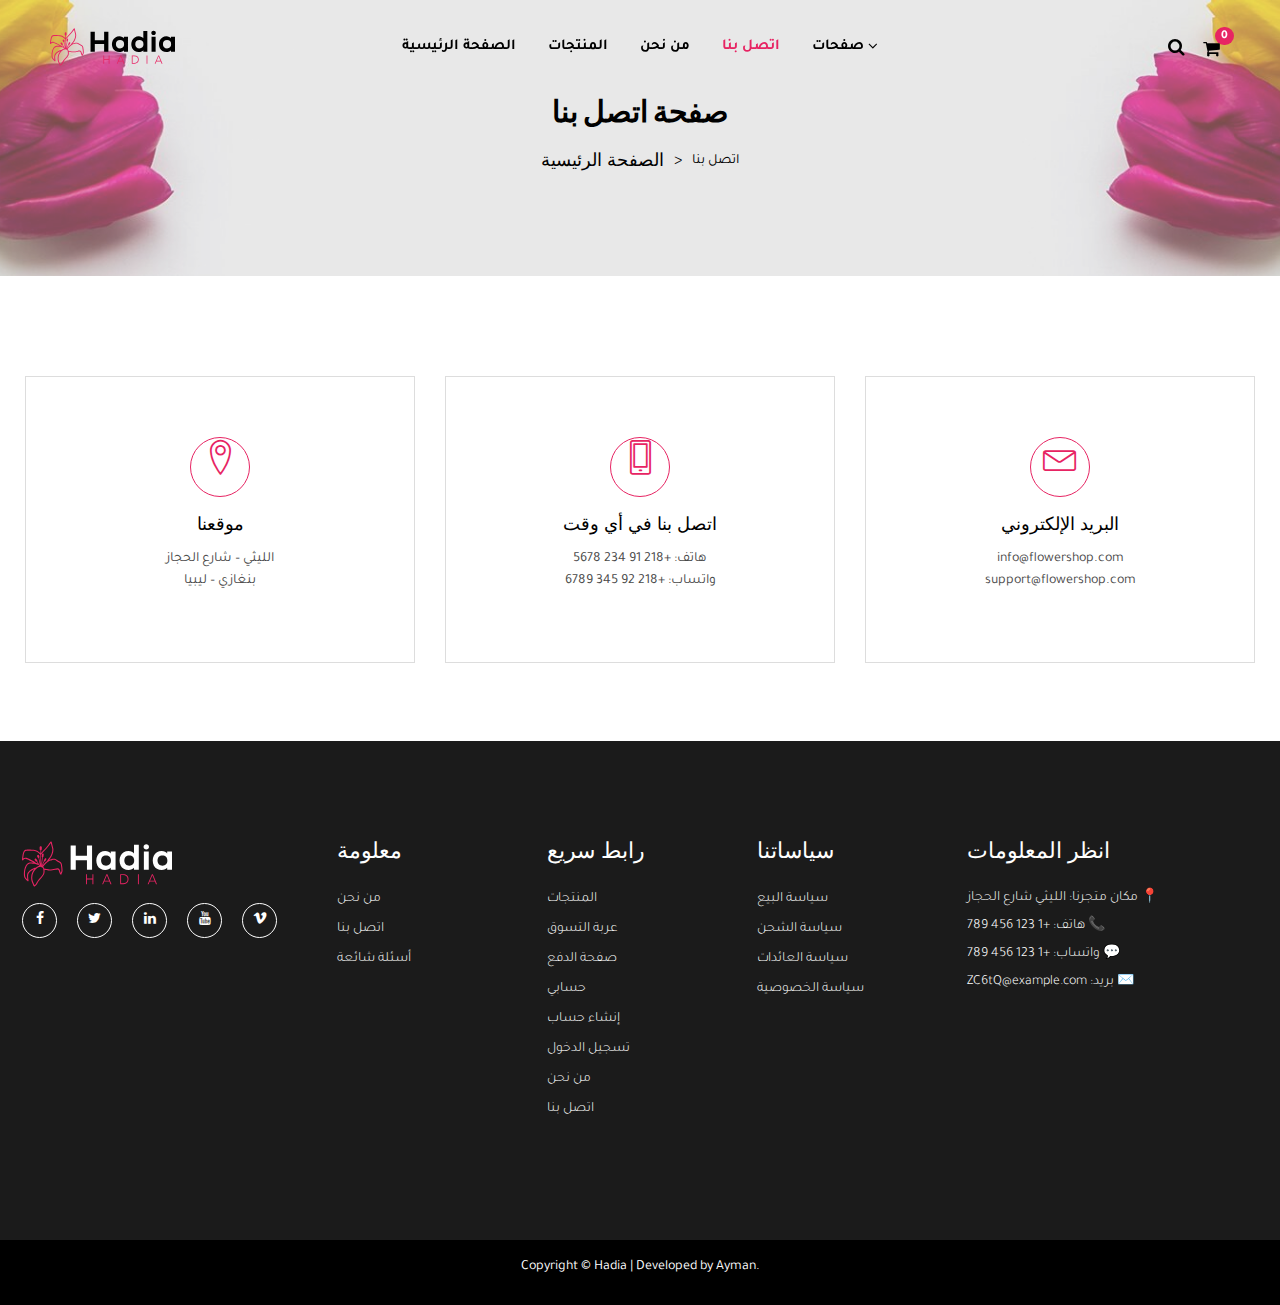
<file: contact-us.html>
<!DOCTYPE html>
<html class="no-js" lang="en">
  <!-- Mirrored from htmldemo.net/flosun/flosun/contact-us.html by HTTrack Website Copier/3.x [XR&CO'2014], Sun, 04 Dec 2022 05:03:27 GMT -->
  <head>
    <meta charset="utf-8" />
    <meta http-equiv="x-ua-compatible" content="ie=edge" />
    <title>Hadia</title>
    <meta name="robots" content="noindex, follow" />
    <meta name="description" content="" />
    <meta
      name="viewport"
      content="width=device-width, initial-scale=1, shrink-to-fit=no"
    />
    <!-- Favicon -->
    <link
      rel="shortcut icon"
      type="image/x-icon"
      href="assets/images/Icon-Hadia.svg"
    />

    <link
      href="https://fonts.googleapis.com/css2?family=Poppins:wght@400;500;600&family=Tajawal:wght@400;500;700&display=swap"
      rel="stylesheet"
    />

    <link
      href="https://fonts.googleapis.com/css2?family=Scheherazade+New&display=swap"
      rel="stylesheet"
    />
    <link
      href="https://fonts.googleapis.com/css2?family=Lateef&display=swap"
      rel="stylesheet"
    />

    <!-- CSS
	============================================ -->
    <!-- Bootstrap CSS -->
    <link rel="stylesheet" href="assets/css/vendor/bootstrap.min.css" />
    <!-- Font Awesome CSS -->
    <link rel="stylesheet" href="assets/css/vendor/font.awesome.min.css" />
    <!-- Linear Icons CSS -->
    <link rel="stylesheet" href="assets/css/vendor/linearicons.min.css" />
    <!-- Swiper CSS -->
    <link rel="stylesheet" href="assets/css/plugins/swiper-bundle.min.css" />
    <!-- Animation CSS -->
    <link rel="stylesheet" href="assets/css/plugins/animate.min.css" />
    <!-- Jquery ui CSS -->
    <link rel="stylesheet" href="assets/css/plugins/jquery-ui.min.css" />
    <!-- Nice Select CSS -->
    <link rel="stylesheet" href="assets/css/plugins/nice-select.min.css" />
    <!-- Magnific Popup -->
    <link rel="stylesheet" href="assets/css/plugins/magnific-popup.css" />

    <!-- Main Style CSS -->
    <link rel="stylesheet" href="assets/css/style.css" />

    <style>
      .pagination {
        display: flex;
        list-style: none;
        padding: 0;
        gap: 8px;
      }

      .pagination li {
        border: 1px solid #ddd;
        border-radius: 6px;
        overflow: hidden;
      }

      .pagination li a {
        display: block;
        padding: 6px 12px;
        color: #333;
        text-decoration: none;
        font-weight: 500;
      }

      .pagination li.current a {
        background: #ff6f61;
        color: #fff;
        border-color: #ff6f61;
      }

      .pagination li.disabled a {
        opacity: 0.5;
        pointer-events: none;
      }

      .pagination li:hover a:not(.disabled) {
        background: #f2f2f2;
      }

      .modal-product-gallery .main-image {
        border: 1px solid #eee;
        border-radius: 8px;
        overflow: hidden;
        text-align: center;
        margin-bottom: 10px;
      }

      .modal-product-gallery .main-image img {
        max-height: 350px;
        object-fit: contain;
      }

      .thumbnail-images img {
        width: 70px;
        height: 70px;
        object-fit: cover;
        border: 2px solid transparent;
        border-radius: 6px;
        cursor: pointer;
        transition: border 0.3s;
      }

      .thumbnail-images img:hover,
      .thumbnail-images img.active {
        border-color: #ff6f61;
      }

      /* الصورة الرئيسية */
      .modal-product-gallery .main-image img {
        border-radius: 10px;
        max-height: 400px;
        object-fit: contain;
      }

      /* الصور المصغرة */
      .modal-product-gallery .thumbnail-images {
        display: flex;
        gap: 10px;
        margin-top: 15px;
        flex-wrap: wrap;
      }
      .modal-product-gallery .thumbnail-images img {
        width: 70px;
        height: 70px;
        object-fit: cover;
        border: 2px solid #ddd;
        border-radius: 6px;
        cursor: pointer;
        transition: all 0.3s ease;
      }
      .modal-product-gallery .thumbnail-images img.active {
        border-color: #ff4081;
        transform: scale(1.05);
      }
      .shop-card {
        display: contents;
      }
      .pagination {
        display: flex;
        list-style: none;
        padding: 0;
        gap: 8px;
      }

      .pagination li {
        border: 1px solid #ddd;
        border-radius: 6px;
        overflow: hidden;
      }

      .pagination li a {
        display: block;
        padding: 6px 12px;
        color: #333;
        text-decoration: none;
        font-weight: 500;
      }

      .pagination li.current a {
        background: #ff6f61;
        color: #fff;
        border-color: #ff6f61;
      }

      .pagination li.disabled a {
        opacity: 0.5;
        pointer-events: none;
      }

      .pagination li:hover a:not(.disabled) {
        background: #f2f2f2;
      }

      .modal-product-gallery .main-image {
        border: 1px solid #eee;
        border-radius: 8px;
        overflow: hidden;
        text-align: center;
        margin-bottom: 10px;
      }

      .modal-product-gallery .main-image img {
        max-height: 350px;
        object-fit: contain;
      }

      .thumbnail-images img {
        width: 70px;
        height: 70px;
        object-fit: cover;
        border: 2px solid transparent;
        border-radius: 6px;
        cursor: pointer;
        transition: border 0.3s;
      }

      .thumbnail-images img:hover,
      .thumbnail-images img.active {
        border-color: #ff6f61;
      }

      /* الصورة الرئيسية */
      .modal-product-gallery .main-image img {
        border-radius: 10px;
        max-height: 400px;
        object-fit: contain;
      }

      /* الصور المصغرة */
      .modal-product-gallery .thumbnail-images {
        display: flex;
        gap: 10px;
        margin-top: 15px;
        flex-wrap: wrap;
      }
      .modal-product-gallery .thumbnail-images img {
        width: 70px;
        height: 70px;
        object-fit: cover;
        border: 2px solid #ddd;
        border-radius: 6px;
        cursor: pointer;
        transition: all 0.3s ease;
      }
      .modal-product-gallery .thumbnail-images img.active {
        border-color: #ff4081;
        transform: scale(1.05);
      }
      .shop-card {
        display: contents;
      }

      .single_item {
        gap: 15px;
      }

      .Cart-card {
        max-height: 300px; /* الحد الأقصى للطول */
        overflow-y: auto; /* إضافة شريط تمرير عمودي عند تجاوز المحتوى */
        padding: 5px; /* مسافة داخلية بسيطة */
      }
      .search-results {
        max-height: 300px; /* الحد الأقصى للطول */
        overflow-y: auto; /* إضافة شريط تمرير عمودي عند تجاوز المحتوى */
        padding: 5px; /* مسافة داخلية بسيطة */
        border: 1px solid #ccc; /* إطار خفيف للفصل عن الصفحة */
        border-radius: 5px; /* زوايا دائرية خفيفة */
        background-color: #fff; /* خلفية بيضاء */
        box-shadow: 0 2px 8px rgba(0, 0, 0, 0.1); /* ظل خفيف */
        z-index: 999;
      }

      /* تحسين الفوتر على الشاشات الصغيرة */
      @media (max-width: 576px) {
        footer .single-footer-widget {
          text-align: center !important;
        }

        footer .single-footer-widget h2.widget-title {
          font-size: 18px;
          margin-bottom: 10px;
        }

        footer .widget-list li {
          margin-bottom: 6px;
        }

        footer .widget-list a {
          font-size: 15px;
        }

        footer address {
          font-size: 14px;
          line-height: 1.8;
        }

        footer .social-links ul {
          justify-content: center !important;
          gap: 8px;
        }

        footer .social-links a {
          width: 32px;
          height: 32px;
          display: inline-flex;
          align-items: center;
          justify-content: center;
          border: 1px solid #ddd;
        }
      }

      /* تحسين ظهور السهم للقائمة الفرعية */
      .mobile-menu .menu-item-has-children > a {
        display: flex;
        justify-content: space-between;
        align-items: center;
      }

      /* ضبط القوائم الفرعية */
      .mobile-menu .dropdown {
        padding-right: 15px;
        border-right: 2px solid #eee;
      }

      .pagination .page-link.disabled {
        pointer-events: none;
        opacity: 0.4;
      }

      .pagination .page-link.active {
        background: #007bff;
        color: white !important;
        border-radius: 4px;
      }
    </style>
  </head>

  <body>
    <!-- Header Area Start Here -->
    <header class="main-header-area">
      <!-- Main Header Area Start -->
      <div class="main-header header-transparent header-sticky">
        <div class="container-fluid">
          <div class="row align-items-center">
            <div class="col-lg-2 col-xl-2 col-md-6 col-6 col-custom">
              <div class="header-logo d-flex align-items-center">
                <a href="index.html">
                  <!-- src="assets/images/logo/logo.png" -->
                  <img
                    class="img-full"
                    src="assets/images/logo/logo-Hadia.svg"
                    alt="Header Logo"
                  />
                </a>
              </div>
            </div>
            <div
              class="col-lg-8 d-none d-lg-flex justify-content-center col-custom"
            >
              <nav class="main-nav d-none d-lg-flex">
                <ul class="nav">
                  <li>
                    <a href="index.html">
                      <span class="menu-text">الصفحة الرئيسية</span>
                      <!-- <i class="fa fa-angle-down"></i> -->
                    </a>
                    <!-- <ul class="dropdown-submenu dropdown-hover">
                      <li>
                        <a class="active" href="index.html">Home Page - 1</a>
                      </li>
                    </ul> -->
                  </li>
                  <li>
                    <a href="shop-fullwidth.html">
                      <span class="menu-text">المنتجات</span>
                      <!-- <i class="fa fa-angle-down"></i> -->
                    </a>
                    <!-- <div class="mega-menu dropdown-hover">
                      <div class="menu-colum">
                        <ul>
                          <li><span class="mega-menu-text">Shop</span></li>
                          <li>
                            <a href="shop-fullwidth.html">Shop Full Width</a>
                          </li>
                        </ul>
                      </div>
                      <div class="menu-colum">
                        <ul>
                          <li><span class="mega-menu-text">Product</span></li>
                          <li>
                            <a href="product-details.html">Single Product</a>
                          </li>
                          <li>
                            <a href="variable-product-details.html"
                              >Variable Product</a
                            >
                          </li>
                        </ul>
                      </div>
                      <div class="menu-colum">
                        <ul>
                          <li><span class="mega-menu-text">Others</span></li>
                          <li><a href="error-404.html">Error 404</a></li>
                          <li><a href="cart.html">Cart Page</a></li>
                          <li><a href="checkout.html">Checkout Page</a></li>
                        </ul>
                      </div>
                    </div> -->
                  </li>
                  <!-- <li>
                    <a href="blog-grid-fullwidth.html">
                      <span class="menu-text"> Blog</span>
                      <i class="fa fa-angle-down"></i>
                    </a>
                    <ul class="dropdown-submenu dropdown-hover">
                      <li>
                        <a href="blog-grid-fullwidth.html"
                          >Blog Grid Fullwidth</a
                        >
                      </li>
                      <li>
                        <a href="blog-details-fullwidth.html"
                          >Blog Details Fullwidth</a
                        >
                      </li>
                    </ul>
                  </li> -->
                  <li>
                    <a href="about-us.html">
                      <span class="menu-text">من نحن</span>
                    </a>
                  </li>
                  <li>
                    <a class="active" href="contact-us.html">
                      <span class="menu-text">اتصل بنا</span>
                    </a>
                  </li>
                  <li>
                    <a href="#">
                      <span class="menu-text">صفحات</span>
                      <i class="fa fa-angle-down"></i>
                    </a>
                    <ul
                      class="dropdown-submenu dropdown-hover"
                      lang="ar"
                      dir="rtl"
                    >
                      <li><a href="my-account.html">حسابي</a></li>
                      <li>
                        <a href="frequently-questions.html">أسئلة شائعة</a>
                      </li>
                      <li><a href="login.html">تسجيل الدخول</a></li>
                      <li><a href="register.html">إنشاء حساب</a></li>
                    </ul>
                  </li>
                </ul>
              </nav>
            </div>
            <div class="col-lg-2 col-md-6 col-6 col-custom">
              <div
                class="header-right-area main-nav"
                dir="rtl"
                style="display: flex; justify-content: flex-start"
              >
                <ul class="nav" style="gap: 15px">
                  <!-- السلة -->
                  <li class="sidemenu-wrap">
                    <a
                      href="cart.html"
                      class="minicart-btn toolbar-btn"
                      style="position: relative"
                    >
                      <i
                        class="fa fa-shopping-cart"
                        style="
                          position: absolute;
                          z-index: 10;
                          left: 3px;
                          top: 0;
                        "
                      ></i>
                      <span
                        class="cart-item_count"
                        style="
                          z-index: 5;
                          position: absolute;
                          top: -13px;
                          left: 15px;
                          background: #e72463;
                          color: #fff;
                          border-radius: 700px;
                          padding-right: 6px;
                          padding-left: 6px;
                          font-size: 12px;
                        "
                        >0</span
                      >
                    </a>
                    <ul
                      class="dropdown-sidemenu dropdown-hover-2 dropdown-cart"
                      dir="rtl"
                      style="
                        @media (max-width: 480px) {
                          display: flex;
                          justify-content: space-around;
                        }
                      "
                    >
                      <li>
                        <div class="cart-item-wrapper">
                          <!-- العناصر داخل السلة -->
                          <div class="mini-cart-items Cart-card"></div>

                          <!-- الإجمالي -->
                          <div
                            class="cart-price-total d-flex justify-content-between"
                          >
                            <h5>الإجمالي :</h5>
                            <h5 class="mini-cart-total">0 د.ل</h5>
                          </div>

                          <!-- روابط السلة -->
                          <div
                            class="cart-links d-flex justify-content-between"
                          >
                            <a
                              class="btn product-cart button-icon flosun-button dark-btn"
                              href="cart.html"
                              style="padding: 0 25px"
                            >
                              عرض السلة
                            </a>
                            <a
                              class="btn flosun-button secondary-btn rounded-0"
                              href="checkout.html"
                            >
                              إتمام الشراء
                            </a>
                          </div>
                        </div>
                      </li>
                    </ul>
                  </li>

                  <!-- البحث -->
                  <li class="sidemenu-wrap" style="margin: 0">
                    <a href="#"><i class="fa fa-search"></i> </a>
                    <ul
                      class="dropdown-sidemenu dropdown-hover-2 dropdown-search"
                    >
                      <li>
                        <form action="#">
                          <input
                            name="search"
                            id="search"
                            placeholder="ابحث هنا ..."
                            type="text"
                          />
                          <button type="submit">
                            <i class="fa fa-search"></i>
                          </button>
                        </form>
                        <div
                          class="cart-item-wrapper dropdown-sidemenu dropdown-hover-2 search-results"
                        >
                          <!-- <div class="single-cart-item">
                            <div class="cart-img" style="margin-left: 15px">
                              <a href="cart.html"
                                ><img
                                  src="assets/images/cart/1.jpg"
                                  alt="صورة المنتج"
                              /></a>
                            </div>
                            <div class="cart-text">
                              <h5 class="title">
                                <a href="cart.html">زهرة بيضاء صغيرة</a>
                              </h5>
                              <div class="cart-text-btn">
                                <div class="cart-qty">
                                  <span class="cart-price">$98.00</span>
                                </div>
                                <button type="button">
                                  <i class="ion-trash-b"></i>
                                </button>
                              </div>
                            </div>
                          </div> -->
                        </div>
                      </li>
                    </ul>
                  </li>

                  <!-- زر الموبايل -->
                  <li class="mobile-menu-btn d-lg-none">
                    <a class="off-canvas-btn" href="#">
                      <i class="fa fa-bars"></i>
                    </a>
                  </li>
                </ul>
              </div>
            </div>
          </div>
        </div>
      </div>
      <!-- Main Header Area End -->
      <!-- off-canvas menu start -->
      <aside class="off-canvas-wrapper" id="mobileMenu">
        <div class="off-canvas-overlay"></div>
        <div class="off-canvas-inner-content">
          <div class="btn-close-off-canvas">
            <i class="fa fa-times"></i>
          </div>
          <div class="off-canvas-inner">
            <!-- mobile menu start -->
            <div class="mobile-navigation">
              <!-- mobile menu navigation start -->
              <nav>
                <ul class="mobile-menu" lang="ar" dir="rtl">
                  <li><a href="index.html">الصفحة الرئيسية</a></li>
                  <li><a href="shop-fullwidth.html">المنتجات</a></li>
                  <li><a href="about-us.html">من نحن</a></li>
                  <li><a href="contact-us.html">اتصل بنا</a></li>

                  <li class="menu-item-has-children">
                    <a href="#" style="margin-right: 10px"
                      >صفحات <i class="fa fa-angle-down"></i
                    ></a>
                    <ul class="dropdown">
                      <li><a href="my-account.html">حسابي</a></li>
                      <li>
                        <a href="frequently-questions.html">أسئلة شائعة</a>
                      </li>
                      <li><a href="login.html">تسجيل الدخول</a></li>
                      <li><a href="register.html">إنشاء حساب</a></li>
                    </ul>
                  </li>
                </ul>
              </nav>
              <!-- mobile menu navigation end -->
            </div>
            <!-- mobile menu end -->
          </div>
        </div>
      </aside>
      <!-- off-canvas menu end -->
    </header>
    <!-- Header Area End Here -->
    <!-- Breadcrumb Area Start Here -->
    <div class="breadcrumbs-area position-relative">
      <div class="container">
        <div class="row">
          <div class="col-12 text-center">
            <div class="breadcrumb-content position-relative section-content">
              <h3 class="title-3" lang="ar" dir="rtl">صفحة اتصل بنا</h3>
              <ul>
                <li><a href="index.html">الصفحة الرئيسية</a></li>
                <li>اتصل بنا</li>
              </ul>
            </div>
          </div>
        </div>
      </div>
    </div>
    <!-- Breadcrumb Area End Here -->

    <!-- Contact Us Area Start Here -->
    <div class="contact-us-area mt-no-text">
      <div class="container custom-area">
        <div class="row">
          <!-- موقعنا -->
          <div class="col-lg-4 col-md-6 col-custom">
            <div class="contact-info-item">
              <div class="con-info-icon">
                <i class="lnr lnr-map-marker"></i>
              </div>
              <div class="con-info-txt" lang="ar" dir="rtl">
                <h4>موقعنا</h4>
                <p>
                  <a
                    href="https://www.google.com/maps/search/?api=1&query=شارع+الحجاز+الليثي+بنغازي"
                    target="_blank"
                  >
                    الليثي – شارع الحجاز<br />بنغازي – ليبيا
                  </a>
                </p>
              </div>
            </div>
          </div>
          <!-- اتصل بنا -->
          <div class="col-lg-4 col-md-6 col-custom">
            <div class="contact-info-item">
              <div class="con-info-icon">
                <i class="lnr lnr-smartphone"></i>
              </div>
              <div class="con-info-txt" lang="ar" dir="rtl">
                <h4>اتصل بنا في أي وقت</h4>
                <p>
                  هاتف: <a href="tel:+218912345678">+218 91 234 5678</a><br />
                  واتساب:
                  <a href="https://wa.me/218923456789" target="_blank"
                    >+218 92 345 6789</a
                  >
                </p>
              </div>
            </div>
          </div>
          <!-- البريد -->
          <div class="col-lg-4 col-md-12 col-custom text-align-center">
            <div class="contact-info-item">
              <div class="con-info-icon">
                <i class="lnr lnr-envelope"></i>
              </div>
              <div class="con-info-txt" lang="ar" dir="rtl">
                <h4>البريد الإلكتروني</h4>
                <p>
                  <a href="mailto:info@flowershop.com">info@flowershop.com</a
                  ><br />
                  <a href="mailto:support@flowershop.com"
                    >support@flowershop.com</a
                  >
                </p>
              </div>
            </div>
          </div>
        </div>
      </div>
    </div>
    <!-- Contact Us Area End Here -->

    <!--Footer Area Start-->
    <footer class="footer-area mt-5">
      <div class="footer-widget-area">
        <div class="container container-default custom-area">
          <div class="row text-center text-md-start">
            <!-- Logo + Social -->
            <div class="col-12 col-md-6 col-lg-3 mb-4">
              <div class="single-footer-widget m-0">
                <div class="footer-logo mb-3">
                  <a href="index.html">
                    <img
                      src="assets/images/logo/logo-Hadia bark.svg"
                      alt="Logo Image"
                      style="max-width: 150px"
                    />
                  </a>
                </div>
                <div class="social-links">
                  <ul
                    class="d-flex justify-content-center justify-content-md-start gap-2"
                  >
                    <li>
                      <a class="rounded-circle" href="#"
                        ><i class="fa fa-facebook-f"></i
                      ></a>
                    </li>
                    <li>
                      <a class="rounded-circle" href="#"
                        ><i class="fa fa-twitter"></i
                      ></a>
                    </li>
                    <li>
                      <a class="rounded-circle" href="#"
                        ><i class="fa fa-linkedin"></i
                      ></a>
                    </li>
                    <li>
                      <a class="rounded-circle" href="#"
                        ><i class="fa fa-youtube"></i
                      ></a>
                    </li>
                    <li>
                      <a class="rounded-circle" href="#"
                        ><i class="fa fa-vimeo"></i
                      ></a>
                    </li>
                  </ul>
                </div>
              </div>
            </div>

            <!-- Info -->
            <div class="col-12 col-sm-6 col-md-6 col-lg-2 mb-4">
              <div lang="ar" dir="rtl" class="single-footer-widget">
                <h2 class="widget-title">معلومة</h2>
                <ul class="widget-list">
                  <li><a href="about-us.html">من نحن</a></li>
                  <li><a href="about-us.html">اتصل بنا</a></li>
                  <li><a href="frequently-questions.html">أسئلة شائعة</a></li>
                </ul>
              </div>
            </div>

            <!-- Quick Links -->
            <div class="col-12 col-sm-6 col-md-6 col-lg-2 mb-4">
              <div lang="ar" dir="rtl" class="single-footer-widget">
                <h2 class="widget-title">رابط سريع</h2>
                <ul class="widget-list">
                  <li><a href="shop.html">المنتجات</a></li>
                  <li><a href="cart.html">عربة التسوق</a></li>
                  <li><a href="checkout.html">صفحة الدفع</a></li>
                  <li><a href="my-account.html">حسابي</a></li>
                  <li><a href="register.html">إنشاء حساب</a></li>
                  <li><a href="login.html">تسجيل الدخول</a></li>
                  <li><a href="about-us.html">من نحن</a></li>
                  <li><a href="contact-us.html">اتصل بنا</a></li>
                </ul>
              </div>
            </div>

            <!-- Policies -->
            <div class="col-12 col-sm-6 col-md-6 col-lg-2 mb-4">
              <div lang="ar" dir="rtl" class="single-footer-widget">
                <h2 class="widget-title">سياساتنا</h2>
                <ul class="widget-list">
                  <li><a href="our-policy.html#sale-policy">سياسة البيع</a></li>
                  <li>
                    <a href="our-policy.html#shipping-policy">سياسة الشحن</a>
                  </li>
                  <li>
                    <a href="our-policy.html#return-policy">سياسة العائدات</a>
                  </li>
                  <li>
                    <a href="our-policy.html#privacy-policy">سياسة الخصوصية</a>
                  </li>
                </ul>
              </div>
            </div>

            <!-- Contact -->
            <div class="col-12 col-sm-6 col-md-6 col-lg-3 mb-4">
              <div lang="ar" dir="rtl" class="single-footer-widget">
                <h2 class="widget-title">انظر المعلومات</h2>
                <div class="widget-body">
                  <address>
                    📍 مكان متجرنا:
                    <a
                      href="https://www.google.com/maps?q=الليثي شارع الحجاز"
                      target="_blank"
                      >الليثي شارع الحجاز</a
                    >
                    <br />
                    📞 هاتف: <a href="tel:+1123456789">+1 123 456 789</a> <br />
                    💬 واتساب:
                    <a href="https://wa.me/1123456789" target="_blank"
                      >+1 123 456 789</a
                    >
                    <br />
                    ✉️ بريد:
                    <a href="mailto:ZC6tQ@example.com">ZC6tQ@example.com</a>
                  </address>
                </div>
              </div>
            </div>
          </div>
        </div>
      </div>

      <!-- Copyright -->
      <div class="footer-copyright-area py-3">
        <div class="container custom-area">
          <div class="row">
            <div class="col-12 text-center">
              <p style="color: #fff">
                Copyright © <span id="year"></span>
                <a href="index.html"><span>Hadia</span></a> | Developed by
                <a
                  href="https://ayman-al-darsi.vercel.app/"
                  target="_blank"
                  rel="noopener noreferrer"
                  >Ayman</a
                >.
              </p>
            </div>
          </div>
        </div>
      </div>
    </footer>
    <!--Footer Area End-->

    <!-- JS
============================================ -->

    <!-- jQuery JS -->
    <script src="assets/js/vendor/jquery-3.6.0.min.js"></script>
    <!-- jQuery Migrate JS -->
    <script src="assets/js/vendor/jquery-migrate-3.3.2.min.js"></script>
    <!-- Modernizer JS -->
    <script src="assets/js/vendor/modernizr-3.7.1.min.js"></script>
    <!-- Bootstrap JS -->
    <script src="assets/js/vendor/bootstrap.bundle.min.js"></script>

    <!-- Swiper Slider JS -->
    <script src="assets/js/plugins/swiper-bundle.min.js"></script>
    <!-- nice select JS -->
    <script src="assets/js/plugins/nice-select.min.js"></script>
    <!-- Ajaxchimpt js -->
    <script src="assets/js/plugins/jquery.ajaxchimp.min.js"></script>
    <!-- Jquery Ui js -->
    <script src="assets/js/plugins/jquery-ui.min.js"></script>
    <!-- Jquery Countdown js -->
    <script src="assets/js/plugins/jquery.countdown.min.js"></script>
    <!-- jquery magnific popup js -->
    <script src="assets/js/plugins/jquery.magnific-popup.min.js"></script>

    <!-- Main JS -->
    <script src="assets/js/main.js"></script>

    <script>
      function renderMiniCart() {
        const cart = JSON.parse(localStorage.getItem("cart")) || [];
        const container = document.querySelector(".mini-cart-items");
        const countEl = document.querySelector(".cart-item_count");
        const totalEl = document.querySelector(".mini-cart-total");

        if (!container) return;

        container.innerHTML = "";
        let total = 0;

        cart.forEach((item) => {
          total += item.price * item.qty;
          const div = document.createElement("div");
          div.classList.add("single-cart-item", "single_item");
          div.innerHTML = `
            <div class="cart-img">
              <a href="cart.html"><img src="${item.img}" alt="${
            item.name
          }" /></a>
            </div>
            <div class="cart-text">
              <h5 class="title"><a href="cart.html">${item.name}</a></h5>
              <div class="cart-text-btn d-flex justify-content-between">
                <div class="cart-qty">
                  <span>${item.qty}×</span>
                  <span class="cart-price">$${item.price.toFixed(2)}</span>
                </div>
                <button class="mini-remove" data-id="${
                  item.id
                }"><i class="ion-trash-b"></i></button>
              </div>
            </div>
          `;
          container.appendChild(div);
        });

        if (countEl)
          countEl.textContent = cart.reduce((sum, item) => sum + item.qty, 0);
        if (totalEl) totalEl.textContent = `$${total.toFixed(2)}`;
      }

      // حذف منتج من الهيدر
      document.addEventListener("click", (e) => {
        if (e.target.closest(".mini-remove")) {
          const btn = e.target.closest(".mini-remove");
          const cart = JSON.parse(localStorage.getItem("cart")) || [];
          const id = btn.dataset.id;
          const index = cart.findIndex((item) => item.id === id);
          if (index > -1) cart.splice(index, 1);
          localStorage.setItem("cart", JSON.stringify(cart));
          renderMiniCart();
        }
      });

      renderMiniCart();
    </script>

    <script>
      const searchInput = document.getElementById("search");
      const searchResultsContainer = document.querySelector(".search-results");

      searchInput.addEventListener("keypress", async (e) => {
        if (e.key === "Enter") {
          e.preventDefault();
          const query = searchInput.value.trim();
          if (!query) return;

          const apiUrl = `https://legendary-fun-5dfdd25abf.strapiapp.com/api/products?filters[name][$containsi]=${encodeURIComponent(
            query
          )}&populate=*`;

          try {
            const res = await fetch(apiUrl);
            if (!res.ok) throw new Error(`HTTP error! status: ${res.status}`);
            const data = await res.json();
            const products = data.data;

            // تنظيف النتائج السابقة
            searchResultsContainer.innerHTML = "";

            if (products.length === 0) {
              searchResultsContainer.innerHTML = `<p style="padding:10px;">لا توجد منتجات مطابقة.</p>`;
              return;
            }

            // عرض المنتجات
            products.forEach((product) => {
              const imageUrl = product.images?.[0]?.url
                ? `https://legendary-fun-5dfdd25abf.strapiapp.com${product.images[0].url}`
                : "assets/images/cart/1.jpg"; // صورة افتراضية

              const productHTML = `
            <div class="single-cart-item" style="display:flex; margin-bottom:10px;">
              <div class="cart-img" style="margin-left:10px;">
                <a href="product-details.html?docId=${product.documentId}">
                  <img src="${imageUrl}" alt="${product.name}" style="width:50px; height:50px; object-fit:cover; border-radius:5px;" />
                </a>
              </div>
              <div class="cart-text">
                <h5 class="title">
                  <a href="product-details.html?docId=${product.documentId}">${product.name}</a>
                </h5>
                <div class="cart-text-btn">
                  <div class="cart-qty">
                    <span class="cart-price">${product.price} د.ل</span>
                  </div>
                </div>
              </div>
            </div>
          `;
              searchResultsContainer.innerHTML += productHTML;
            });
          } catch (err) {
            console.error("خطأ في جلب البيانات:", err);
            searchResultsContainer.innerHTML = `<p style="padding:10px;">حدث خطأ في الاتصال بالسيرفر.</p>`;
          }
        }
      });
    </script>
  </body>

  <!-- Mirrored from htmldemo.net/flosun/flosun/contact-us.html by HTTrack Website Copier/3.x [XR&CO'2014], Sun, 04 Dec 2022 05:03:27 GMT -->
</html>
</file>
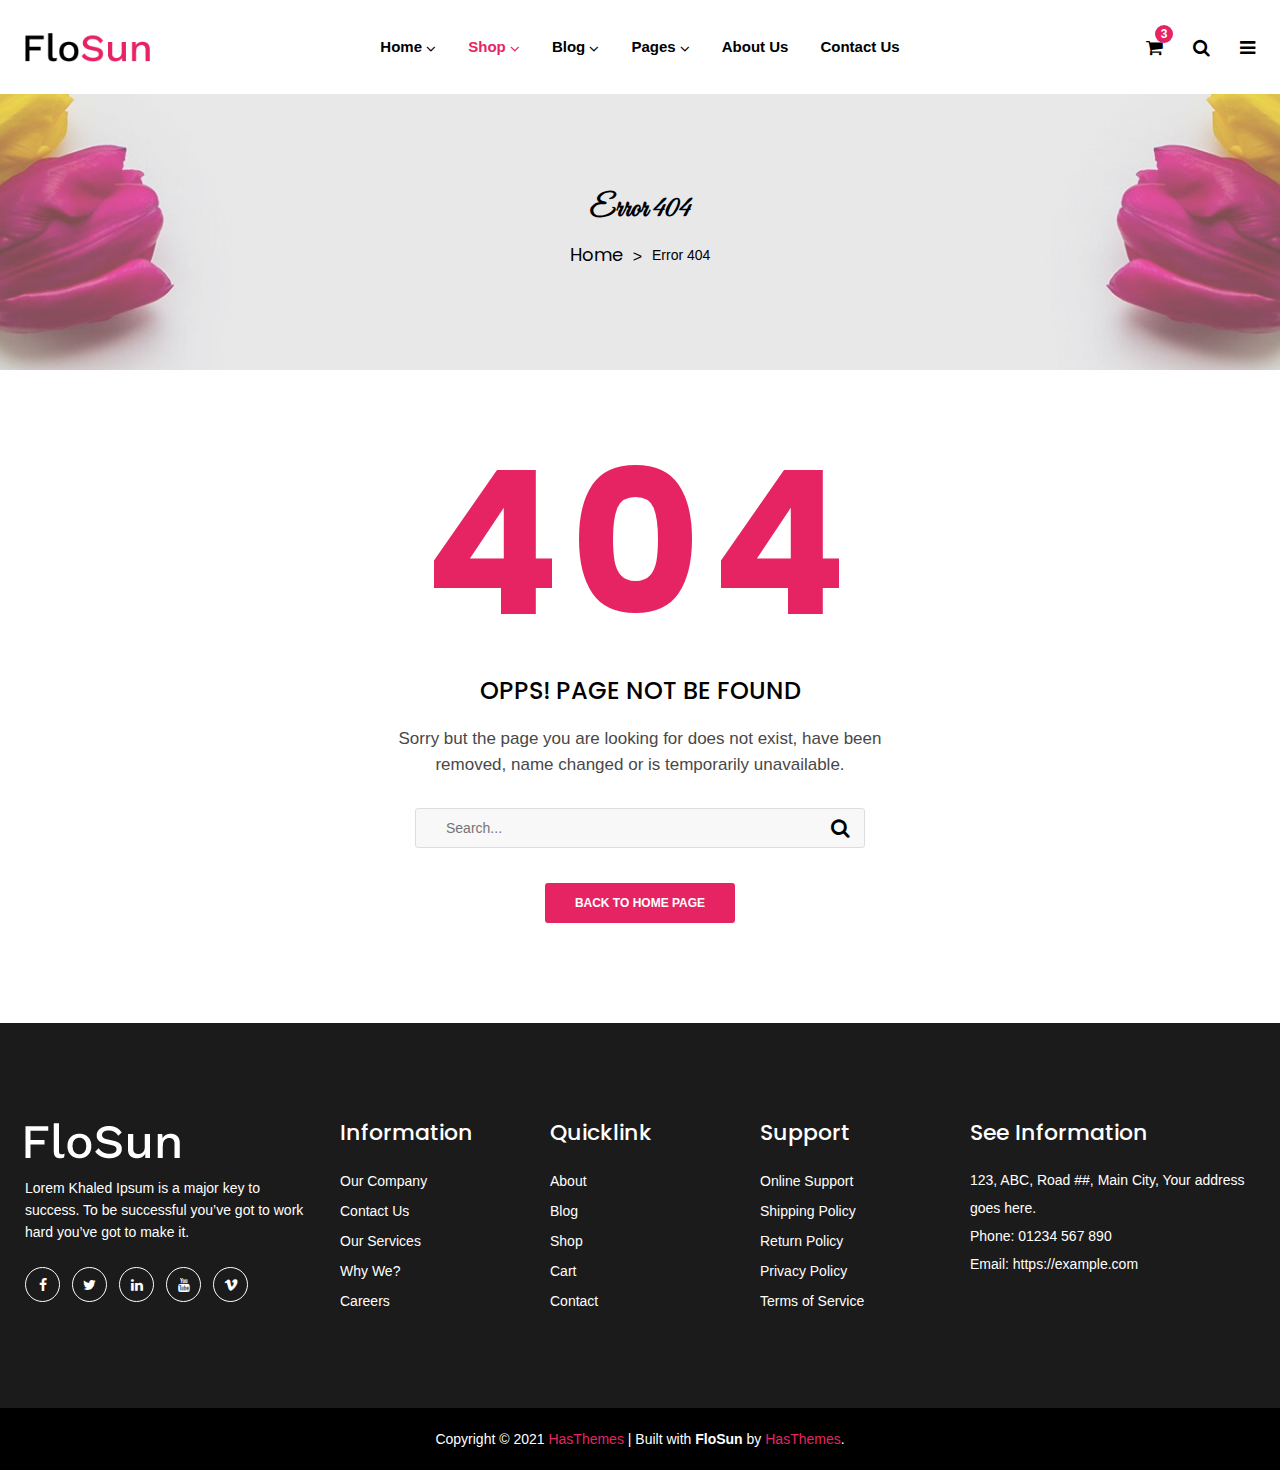
<file: error-404.html>
<!doctype html>
<html class="no-js" lang="en">


<!-- Mirrored from htmldemo.net/flosun/flosun/error-404.html by HTTrack Website Copier/3.x [XR&CO'2014], Sun, 04 Dec 2022 05:03:25 GMT -->
<head>
    <meta charset="utf-8">
    <meta http-equiv="x-ua-compatible" content="ie=edge">
    <title>FloSun - Flower Shop HTML5 Template</title>
    <meta name="robots" content="noindex, follow" />
    <meta name="description" content="">
    <meta name="viewport" content="width=device-width, initial-scale=1, shrink-to-fit=no">
    <!-- Favicon -->
    <link rel="shortcut icon" type="image/x-icon" href="assets/images/favicon.ico">

    <!-- CSS
	============================================ -->
    <!-- Bootstrap CSS -->
    <link rel="stylesheet" href="assets/css/vendor/bootstrap.min.css">
    <!-- Font Awesome CSS -->
    <link rel="stylesheet" href="assets/css/vendor/font.awesome.min.css">
    <!-- Linear Icons CSS -->
    <link rel="stylesheet" href="assets/css/vendor/linearicons.min.css">
    <!-- Swiper CSS -->
    <link rel="stylesheet" href="assets/css/plugins/swiper-bundle.min.css">
    <!-- Animation CSS -->
    <link rel="stylesheet" href="assets/css/plugins/animate.min.css">
    <!-- Jquery ui CSS -->
    <link rel="stylesheet" href="assets/css/plugins/jquery-ui.min.css">
    <!-- Nice Select CSS -->
    <link rel="stylesheet" href="assets/css/plugins/nice-select.min.css">
    <!-- Magnific Popup -->
    <link rel="stylesheet" href="assets/css/plugins/magnific-popup.css">

    <!-- Main Style CSS -->
    <link rel="stylesheet" href="assets/css/style.css">

</head>

<body>

 

    <!-- Header Area Start Here -->
    <header class="main-header-area">
        <!-- Main Header Area Start -->
        <div class="main-header header-sticky">
            <div class="container custom-area">
                <div class="row align-items-center">
                    <div class="col-lg-2 col-xl-2 col-md-6 col-6 col-custom">
                        <div class="header-logo d-flex align-items-center">
                            <a href="index.html">
                                <img class="img-full" src="assets/images/logo/logo.png" alt="Header Logo">
                            </a>
                        </div>
                    </div>
                    <div class="col-lg-8 d-none d-lg-flex justify-content-center col-custom">
                        <nav class="main-nav d-none d-lg-flex">
                            <ul class="nav">
                                <li>
                                    <a href="index.html">
                                        <span class="menu-text"> Home</span>
                                        <i class="fa fa-angle-down"></i>
                                    </a>
                                    <ul class="dropdown-submenu dropdown-hover">
                                        <li><a href="index.html">Home Page - 1</a></li>
                                        <li><a href="index-2.html">Home Page - 2</a></li>
                                        <li><a href="index-3.html">Home Page - 3</a></li>
                                    </ul>
                                </li>
                                <li>
                                    <a class="active" href="shop.html">
                                        <span class="menu-text">Shop</span>
                                        <i class="fa fa-angle-down"></i>
                                    </a>
                                    <div class="mega-menu dropdown-hover">
                                        <div class="menu-colum">
                                            <ul>
                                                <li><span class="mega-menu-text">Shop</span></li>
                                                <li><a href="shop.html">Shop Left Sidebar</a></li>
                                                <li><a href="shop-right-sidebar.html">Shop Right Sidebar</a></li>
                                                <li><a href="shop-list-left.html">Shop List Left Sidebar</a></li>
                                                <li><a href="shop-list-right.html">Shop List Right Sidebar</a></li>
                                                <li><a href="shop-fullwidth.html">Shop Full Width</a></li>
                                            </ul>
                                        </div>
                                        <div class="menu-colum">
                                            <ul>
                                                <li><span class="mega-menu-text">Product</span></li>
                                                <li><a href="product-details.html">Single Product</a></li>
                                                <li><a href="variable-product-details.html">Variable Product</a></li>
                                                <li><a href="external-product-details.html">External Product</a></li>
                                                <li><a href="gallery-product-details.html">Gallery Product</a></li>
                                                <li><a href="countdown-product-details.html">Countdown Product</a></li>
                                            </ul>
                                        </div>
                                        <div class="menu-colum">
                                            <ul>
                                                <li><span class="mega-menu-text">Others</span></li>
                                                <li><a class="active" href="error-404.html">Error 404</a></li>
                                                <li><a href="compare.html">Compare Page</a></li>
                                                <li><a href="cart.html">Cart Page</a></li>
                                                <li><a href="checkout.html">Checkout Page</a></li>
                                                <li><a href="wishlist.html">Wishlist Page</a></li>
                                            </ul>
                                        </div>
                                    </div>
                                </li>
                                <li>
                                    <a href="blog-details-fullwidth.html">
                                        <span class="menu-text"> Blog</span>
                                        <i class="fa fa-angle-down"></i>
                                    </a>
                                    <ul class="dropdown-submenu dropdown-hover">
                                        <li><a href="blog.html">Blog Left Sidebar</a></li>
                                        <li><a href="blog-list-right-sidebar.html">Blog List Right Sidebar</a></li>
                                        <li><a href="blog-list-fullwidth.html">Blog List Fullwidth</a></li>
                                        <li><a href="blog-grid.html">Blog Grid Page</a></li>
                                        <li><a href="blog-grid-right-sidebar.html">Blog Grid Right Sidebar</a></li>
                                        <li><a href="blog-grid-fullwidth.html">Blog Grid Fullwidth</a></li>
                                        <li><a href="blog-details-sidebar.html">Blog Details Sidebar</a></li>
                                        <li><a href="blog-details-fullwidth.html">Blog Details Fullwidth</a></li>
                                    </ul>
                                </li>
                                <li>
                                    <a href="#">
                                        <span class="menu-text"> Pages</span>
                                        <i class="fa fa-angle-down"></i>
                                    </a>
                                    <ul class="dropdown-submenu dropdown-hover">
                                        <li><a href="contact-us.html">Contact</a></li>
                                        <li><a href="my-account.html">My Account</a></li>
                                        <li><a href="frequently-questions.html">FAQ</a></li>
                                        <li><a href="login.html">Login</a></li>
                                        <li><a href="register.html">Register</a></li>
                                    </ul>
                                </li>
                                <li>
                                    <a href="about-us.html">
                                        <span class="menu-text"> About Us</span>
                                    </a>
                                </li>
                                <li>
                                    <a href="contact-us.html">
                                        <span class="menu-text">Contact Us</span>
                                    </a>
                                </li>
                            </ul>
                        </nav>
                    </div>
                    <div class="col-lg-2 col-md-6 col-6 col-custom">
                        <div class="header-right-area main-nav">
                            <ul class="nav">
                                <li class="minicart-wrap">
                                    <a href="#" class="minicart-btn toolbar-btn">
                                        <i class="fa fa-shopping-cart"></i>
                                        <span class="cart-item_count">3</span>
                                    </a>
                                    <div class="cart-item-wrapper dropdown-sidemenu dropdown-hover-2">
                                        <div class="single-cart-item">
                                            <div class="cart-img">
                                                <a href="cart.html"><img src="assets/images/cart/1.jpg" alt=""></a>
                                            </div>
                                            <div class="cart-text">
                                                <h5 class="title"><a href="cart.html">Odio tortor consequat</a></h5>
                                                <div class="cart-text-btn">
                                                    <div class="cart-qty">
                                                        <span>1×</span>
                                                        <span class="cart-price">$98.00</span>
                                                    </div>
                                                    <button type="button"><i class="ion-trash-b"></i></button>
                                                </div>
                                            </div>
                                        </div>
                                        <div class="single-cart-item">
                                            <div class="cart-img">
                                                <a href="cart.html"><img src="assets/images/cart/2.jpg" alt=""></a>
                                            </div>
                                            <div class="cart-text">
                                                <h5 class="title"><a href="cart.html">Integer eget augue</a></h5>
                                                <div class="cart-text-btn">
                                                    <div class="cart-qty">
                                                        <span>1×</span>
                                                        <span class="cart-price">$98.00</span>
                                                    </div>
                                                    <button type="button"><i class="ion-trash-b"></i></button>
                                                </div>
                                            </div>
                                        </div>
                                        <div class="single-cart-item">
                                            <div class="cart-img">
                                                <a href="cart.html"><img src="assets/images/cart/3.jpg" alt=""></a>
                                            </div>
                                            <div class="cart-text">
                                                <h5 class="title"><a href="cart.html">Eleifend quam</a></h5>
                                                <div class="cart-text-btn">
                                                    <div class="cart-qty">
                                                        <span>1×</span>
                                                        <span class="cart-price">$98.00</span>
                                                    </div>
                                                    <button type="button"><i class="ion-trash-b"></i></button>
                                                </div>
                                            </div>
                                        </div>
                                        <div class="cart-price-total d-flex justify-content-between">
                                            <h5>Total :</h5>
                                            <h5>$166.00</h5>
                                        </div>
                                        <div class="cart-links d-flex justify-content-between">
                                            <a class="btn product-cart button-icon flosun-button dark-btn" href="cart.html">View cart</a>
                                            <a class="btn flosun-button secondary-btn rounded-0" href="checkout.html">Checkout</a>
                                        </div>
                                    </div>
                                </li>
                                <li class="sidemenu-wrap">
                                    <a href="#"><i class="fa fa-search"></i> </a>
                                    <ul class="dropdown-sidemenu dropdown-hover-2 dropdown-search">
                                        <li>
                                            <form action="#">
                                                <input name="search" id="search" placeholder="Search" type="text">
                                                <button type="submit"><i class="fa fa-search"></i></button>
                                            </form>
                                        </li>
                                    </ul>
                                </li>
                                <li class="account-menu-wrap d-none d-lg-flex">
                                    <a href="#" class="off-canvas-menu-btn">
                                        <i class="fa fa-bars"></i>
                                    </a>
                                </li>
                                <li class="mobile-menu-btn d-lg-none">
                                    <a class="off-canvas-btn" href="#">
                                        <i class="fa fa-bars"></i>
                                    </a>
                                </li>
                            </ul>
                        </div>
                    </div>
                </div>
            </div>
        </div>
        <!-- Main Header Area End -->
        <!-- off-canvas menu start -->
        <aside class="off-canvas-wrapper" id="mobileMenu">
            <div class="off-canvas-overlay"></div>
            <div class="off-canvas-inner-content">
                <div class="btn-close-off-canvas">
                    <i class="fa fa-times"></i>
                </div>
                <div class="off-canvas-inner">
                    <div class="search-box-offcanvas">
                        <form>
                            <input type="text" placeholder="Search product...">
                            <button class="search-btn"><i class="fa fa-search"></i></button>
                        </form>
                    </div>
                    <!-- mobile menu start -->
                    <div class="mobile-navigation">
                        <!-- mobile menu navigation start -->
                        <nav>
                            <ul class="mobile-menu">
                                <li class="menu-item-has-children"><a href="#">Home</a>
                                    <ul class="dropdown">
                                        <li><a href="index.html">Home Page 1</a></li>
                                        <li><a href="index-2.html">Home Page 2</a></li>
                                        <li><a href="index-3.html">Home Page 3</a></li>
                                        <li><a href="index-4.html">Home Page 4</a></li>
                                    </ul>
                                </li>
                                <li class="menu-item-has-children"><a href="#">Shop</a>
                                    <ul class="megamenu dropdown">
                                        <li class="mega-title has-children"><a href="#">Shop Layouts</a>
                                            <ul class="dropdown">
                                                <li><a href="shop.html">Shop Left Sidebar</a></li>
                                                <li><a href="shop-right-sidebar.html">Shop Right Sidebar</a></li>
                                                <li><a href="shop-list-left.html">Shop List Left Sidebar</a></li>
                                                <li><a href="shop-list-right.html">Shop List Right Sidebar</a></li>
                                                <li><a href="shop-fullwidth.html">Shop Full Width</a></li>
                                            </ul>
                                        </li>
                                        <li class="mega-title has-children"><a href="#">Product Details</a>
                                            <ul class="dropdown">
                                                <li><a href="product-details.html">Single Product Details</a></li>
                                                <li><a href="variable-product-details.html">Variable Product Details</a></li>
                                                <li><a href="external-product-details.html">External Product Details</a></li>
                                                <li><a href="gallery-product-details.html">Gallery Product Details</a></li>
                                                <li><a href="countdown-product-details.html">Countdown Product Details</a></li>
                                            </ul>
                                        </li>
                                        <li class="mega-title has-children"><a href="#">Others</a>
                                            <ul class="dropdown">
                                                <li><a href="error404.html">Error 404</a></li>
                                                <li><a href="compare.html">Compare Page</a></li>
                                                <li><a href="cart.html">Cart Page</a></li>
                                                <li><a href="checkout.html">Checkout Page</a></li>
                                                <li><a href="wishlist.html">Wish List Page</a></li>
                                            </ul>
                                        </li>
                                    </ul>
                                </li>
                                <li class="menu-item-has-children "><a href="#">Blog</a>
                                    <ul class="dropdown">
                                        <li><a href="blog.html">Blog Left Sidebar</a></li>
                                        <li><a href="blog-list-right-sidebar.html">Blog List Right Sidebar</a></li>
                                        <li><a href="blog-list-fullwidth.html">Blog List Fullwidth</a></li>
                                        <li><a href="blog-grid.html">Blog Grid Page</a></li>
                                        <li><a href="blog-grid-right-sidebar.html">Blog Grid Right Sidebar</a></li>
                                        <li><a href="blog-grid-fullwidth.html">Blog Grid Fullwidth</a></li>
                                        <li><a href="blog-details-sidebar.html">Blog Details Sidebar Page</a></li>
                                        <li><a href="blog-details-fullwidth.html">Blog Details Fullwidth Page</a></li>
                                    </ul>
                                </li>
                                <li class="menu-item-has-children "><a href="#">Pages</a>
                                    <ul class="dropdown">
                                        <li><a href="frequently-questions.html">FAQ</a></li>
                                        <li><a href="my-account.html">My Account</a></li>
                                        <li><a href="login-register.html">login &amp; register</a></li>
                                    </ul>
                                </li>
                                <li><a href="about-us.html">About Us</a></li>
                                <li><a href="contact-us.html">Contact</a></li>
                            </ul>
                        </nav>
                        <!-- mobile menu navigation end -->
                    </div>
                    <!-- mobile menu end -->
                    <div class="offcanvas-widget-area">
                        <div class="switcher">
                            <div class="language">
                                <span class="switcher-title">Language: </span>
                                <div class="switcher-menu">
                                    <ul>
                                        <li><a href="#">English</a>
                                            <ul class="switcher-dropdown">
                                                <li><a href="#">German</a></li>
                                                <li><a href="#">French</a></li>
                                            </ul>
                                        </li>
                                    </ul>
                                </div>
                            </div>
                            <div class="currency">
                                <span class="switcher-title">Currency: </span>
                                <div class="switcher-menu">
                                    <ul>
                                        <li><a href="#">$ USD</a>
                                            <ul class="switcher-dropdown">
                                                <li><a href="#">€ EUR</a></li>
                                            </ul>
                                        </li>
                                    </ul>
                                </div>
                            </div>
                        </div>
                        <div class="top-info-wrap text-left text-black">
                            <ul class="address-info">
                                <li>
                                    <i class="fa fa-phone"></i>
                                    <a href="info%40yourdomain.html">(1245) 2456 012</a>
                                </li>
                                <li>
                                    <i class="fa fa-envelope"></i>
                                    <a href="info%40yourdomain.html">info@yourdomain.com</a>
                                </li>
                            </ul>
                            <div class="widget-social">
                                <a class="facebook-color-bg" title="Facebook-f" href="#"><i class="fa fa-facebook-f"></i></a>
                                <a class="twitter-color-bg" title="Twitter" href="#"><i class="fa fa-twitter"></i></a>
                                <a class="linkedin-color-bg" title="Linkedin" href="#"><i class="fa fa-linkedin"></i></a>
                                <a class="youtube-color-bg" title="Youtube" href="#"><i class="fa fa-youtube"></i></a>
                                <a class="vimeo-color-bg" title="Vimeo" href="#"><i class="fa fa-vimeo"></i></a>
                            </div>
                        </div>
                    </div>
                </div>
            </div>
        </aside>
        <!-- off-canvas menu end -->
        <!-- off-canvas menu start -->
        <aside class="off-canvas-menu-wrapper" id="sideMenu">
            <div class="off-canvas-overlay"></div>
            <div class="off-canvas-inner-content">
                <div class="off-canvas-inner">
                    <div class="btn-close-off-canvas">
                        <i class="fa fa-times"></i>
                    </div>
                    <!-- offcanvas widget area start -->
                    <div class="offcanvas-widget-area">
                        <ul class="menu-top-menu">
                            <li><a href="about-us.html">About Us</a></li>
                        </ul>
                        <p class="desc-content">Lorem ipsum dolor sit amet, consectetur adipiscing elit, sed do eiusmod tempor incididunt ut labore et dolore magna aliqua. <br> Ut enim ad minim veniam, quis nostrud exercitation ullamco laboris nisi ut aliquip ex ea commodo consequat. <br> Duis aute irure dolor in reprehenderit in voluptate velit esse cillum dolore eu fugiat nulla pariatur. Excepteur sint occaecat cupidatat non proident, sunt in culpa qui officia deserunt mollit anim id est laborum.</p>
                        <div class="switcher">
                            <div class="language">
                                <span class="switcher-title">Language: </span>
                                <div class="switcher-menu">
                                    <ul>
                                        <li><a href="#">English</a>
                                            <ul class="switcher-dropdown">
                                                <li><a href="#">German</a></li>
                                                <li><a href="#">French</a></li>
                                            </ul>
                                        </li>
                                    </ul>
                                </div>
                            </div>
                            <div class="currency">
                                <span class="switcher-title">Currency: </span>
                                <div class="switcher-menu">
                                    <ul>
                                        <li><a href="#">$ USD</a>
                                            <ul class="switcher-dropdown">
                                                <li><a href="#">€ EUR</a></li>
                                            </ul>
                                        </li>
                                    </ul>
                                </div>
                            </div>
                        </div>
                        <div class="top-info-wrap text-left text-black">
                            <ul class="address-info">
                                <li>
                                    <i class="fa fa-phone"></i>
                                    <a href="info%40yourdomain.html">(1245) 2456 012</a>
                                </li>
                                <li>
                                    <i class="fa fa-envelope"></i>
                                    <a href="info%40yourdomain.html">info@yourdomain.com</a>
                                </li>
                            </ul>
                            <div class="widget-social">
                                <a class="facebook-color-bg" title="Facebook-f" href="#"><i class="fa fa-facebook-f"></i></a>
                                <a class="twitter-color-bg" title="Twitter" href="#"><i class="fa fa-twitter"></i></a>
                                <a class="linkedin-color-bg" title="Linkedin" href="#"><i class="fa fa-linkedin"></i></a>
                                <a class="youtube-color-bg" title="Youtube" href="#"><i class="fa fa-youtube"></i></a>
                                <a class="vimeo-color-bg" title="Vimeo" href="#"><i class="fa fa-vimeo"></i></a>
                            </div>
                        </div>
                    </div>
                    <!-- offcanvas widget area end -->
                </div>
            </div>
        </aside>
        <!-- off-canvas menu end -->
    </header>
    <!-- Header Area End Here -->
    <!-- Breadcrumb Area Start Here -->
    <div class="breadcrumbs-area position-relative">
        <div class="container">
            <div class="row">
                <div class="col-12 text-center">
                    <div class="breadcrumb-content position-relative section-content">
                        <h3 class="title-3">Error 404</h3>
                        <ul>
                            <li><a href="index.html">Home</a></li>
                            <li>Error 404</li>
                        </ul>
                    </div>
                </div>
            </div>
        </div>
    </div>
    <!-- Breadcrumb Area End Here -->
    <!-- Error 404 Area Start Here -->
    <div class="error-area">
        <div class="container">
            <div class="row">
                <div class="col-12">
                    <div class="error_form">
                        <h1>404</h1>
                        <h2>Opps! PAGE NOT BE FOUND</h2>
                        <p>Sorry but the page you are looking for does not exist, have been<br> removed, name changed or is temporarily unavailable.</p>
                        <form action="#">
                            <input placeholder="Search..." type="text">
                            <button type="submit"><i class="fa fa-search"></i></button>
                        </form>
                        <a href="index.html">Back to home page</a>
                    </div>
                </div>
            </div>
        </div>
    </div>
    <!-- Error 404 Area End Here -->
    <!--Footer Area Start-->
    <footer class="footer-area mt-text-3">
        <div class="footer-widget-area">
            <div class="container container-default custom-area">
                <div class="row">
                    <div class="col-12 col-sm-12 col-md-12 col-lg-3 col-custom">
                        <div class="single-footer-widget m-0">
                            <div class="footer-logo">
                                <a href="index.html">
                                    <img src="assets/images/logo/logo-footer.png" alt="Logo Image">
                                </a>
                            </div>
                            <p class="desc-content">Lorem Khaled Ipsum is a major key to success. To be successful you’ve got to work hard you’ve got to make it.</p>
                            <div class="social-links">
                                <ul class="d-flex">
                                    <li>
                                        <a class="rounded-circle" href="#" title="Facebook">
                                            <i class="fa fa-facebook-f"></i>
                                        </a>
                                    </li>
                                    <li>
                                        <a class="rounded-circle" href="#" title="Twitter">
                                            <i class="fa fa-twitter"></i>
                                        </a>
                                    </li>
                                    <li>
                                        <a class="rounded-circle" href="#" title="Linkedin">
                                            <i class="fa fa-linkedin"></i>
                                        </a>
                                    </li>
                                    <li>
                                        <a class="rounded-circle" href="#" title="Youtube">
                                            <i class="fa fa-youtube"></i>
                                        </a>
                                    </li>
                                    <li>
                                        <a class="rounded-circle" href="#" title="Vimeo">
                                            <i class="fa fa-vimeo"></i>
                                        </a>
                                    </li>
                                </ul>
                            </div>
                        </div>
                    </div>
                    <div class="col-12 col-sm-6 col-md-6 col-lg-2 col-custom">
                        <div class="single-footer-widget">
                            <h2 class="widget-title">Information</h2>
                            <ul class="widget-list">
                                <li><a href="about-us.html">Our Company</a></li>
                                <li><a href="contact-us.html">Contact Us</a></li>
                                <li><a href="about-us.html">Our Services</a></li>
                                <li><a href="about-us.html">Why We?</a></li>
                                <li><a href="about-us.html">Careers</a></li>
                            </ul>
                        </div>
                    </div>
                    <div class="col-12 col-sm-6 col-md-6 col-lg-2 col-custom">
                        <div class="single-footer-widget">
                            <h2 class="widget-title">Quicklink</h2>
                            <ul class="widget-list">
                                <li><a href="about-us.html">About</a></li>
                                <li><a href="blog.html">Blog</a></li>
                                <li><a href="shop.html">Shop</a></li>
                                <li><a href="cart.html">Cart</a></li>
                                <li><a href="contact-us.html">Contact</a></li>
                            </ul>
                        </div>
                    </div>
                    <div class="col-12 col-sm-6 col-md-6 col-lg-2 col-custom">
                        <div class="single-footer-widget">
                            <h2 class="widget-title">Support</h2>
                            <ul class="widget-list">
                                <li><a href="contact-us.html">Online Support</a></li>
                                <li><a href="contact-us.html">Shipping Policy</a></li>
                                <li><a href="contact-us.html">Return Policy</a></li>
                                <li><a href="contact-us.html">Privacy Policy</a></li>
                                <li><a href="contact-us.html">Terms of Service</a></li>
                            </ul>
                        </div>
                    </div>
                    <div class="col-12 col-sm-6 col-md-6 col-lg-3 col-custom">
                        <div class="single-footer-widget">
                            <h2 class="widget-title">See Information</h2>
                            <div class="widget-body">
                                <address>123, ABC, Road ##, Main City, Your address goes here.<br>Phone: 01234 567 890<br>Email: https://example.com</address>
                            </div>
                        </div>
                    </div>
                </div>
            </div>
        </div>
        <div class="footer-copyright-area">
            <div class="container custom-area">
                <div class="row">
                    <div class="col-12 text-center col-custom">
                        <div class="copyright-content">
                            <p>Copyright © 2021 <a href="https://hasthemes.com/" title="https://hasthemes.com/">HasThemes</a> | Built with&nbsp;<strong>FloSun</strong>&nbsp;by <a href="https://hasthemes.com/" title="https://hasthemes.com/">HasThemes</a>.</p>
                        </div>
                    </div>
                </div>
            </div>
        </div>
    </footer>
    <!--Footer Area End-->

    <!-- JS
============================================ -->


    <!-- jQuery JS -->
    <script src="assets/js/vendor/jquery-3.6.0.min.js"></script>
    <!-- jQuery Migrate JS -->
    <script src="assets/js/vendor/jquery-migrate-3.3.2.min.js"></script>
    <!-- Modernizer JS -->
    <script src="assets/js/vendor/modernizr-3.7.1.min.js"></script>
    <!-- Bootstrap JS -->
    <script src="assets/js/vendor/bootstrap.bundle.min.js"></script>


    <!-- Swiper Slider JS -->
    <script src="assets/js/plugins/swiper-bundle.min.js"></script>
    <!-- nice select JS -->
    <script src="assets/js/plugins/nice-select.min.js"></script>
    <!-- Ajaxchimpt js -->
    <script src="assets/js/plugins/jquery.ajaxchimp.min.js"></script>
    <!-- Jquery Ui js -->
    <script src="assets/js/plugins/jquery-ui.min.js"></script>
    <!-- Jquery Countdown js -->
    <script src="assets/js/plugins/jquery.countdown.min.js"></script>
    <!-- jquery magnific popup js -->
    <script src="assets/js/plugins/jquery.magnific-popup.min.js"></script>

    <!-- Main JS -->
    <script src="assets/js/main.js"></script>


</body>


<!-- Mirrored from htmldemo.net/flosun/flosun/error-404.html by HTTrack Website Copier/3.x [XR&CO'2014], Sun, 04 Dec 2022 05:03:26 GMT -->
</html>
</file>
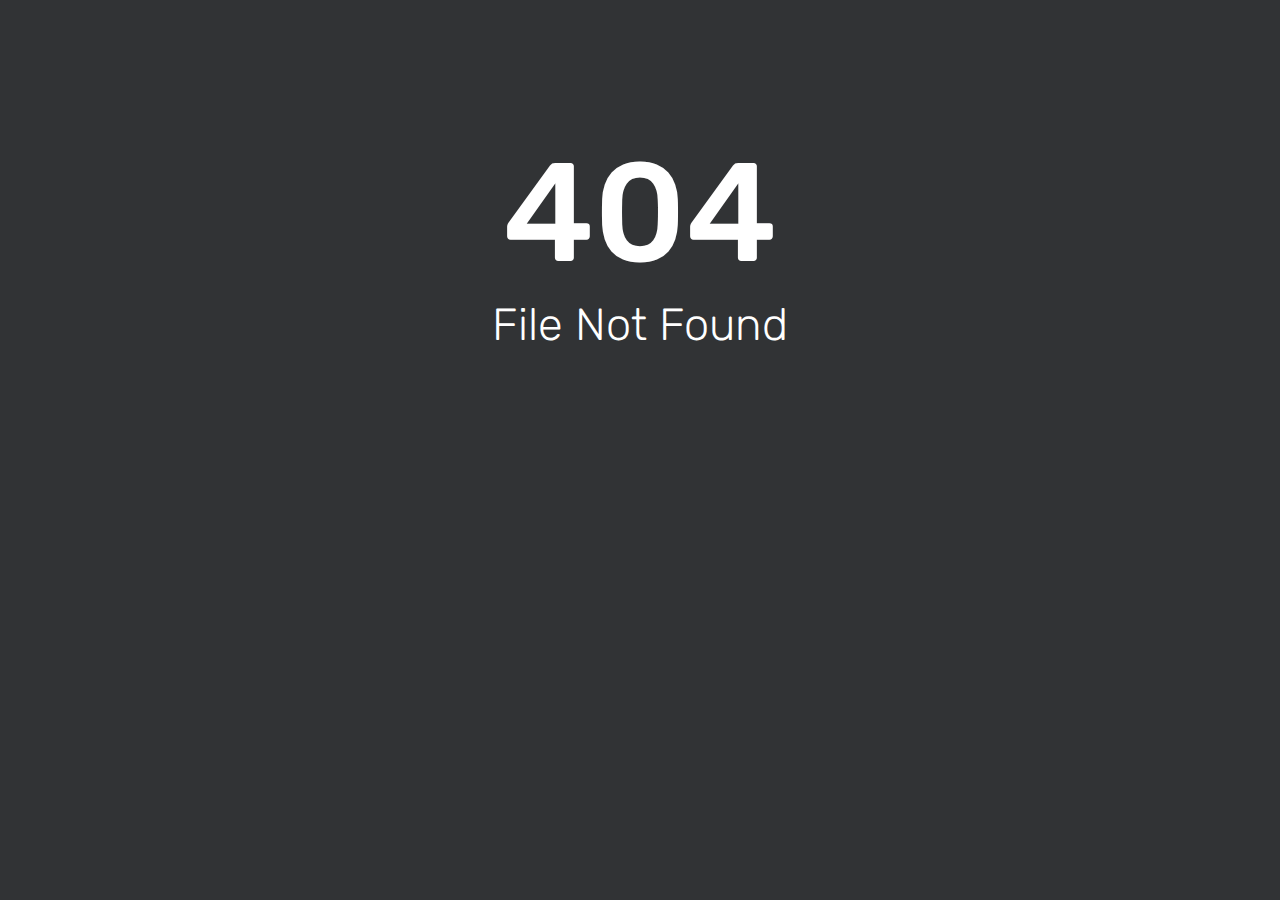
<file: error404.html>
<html><head><title>404 - File Not Found</title><link href='//fonts.bunny.net/css?family=Rubik:300,400,500' rel='stylesheet' type='text/css'><style>html, body { width: 100%; margin: 0; padding: 0; text-align: center; font-family: 'Rubik'; background-repeat: no-repeat; background-position: bottom center; background-size: cover; color: white; height: 100%; background-color: #313335; } h1 {margin-bottom: 0px;font-weight: bold;font-size: 140px;font-weight: 500;padding-top: 130px;margin-bottom: -35px;}h2 {font-size: 45px;color: white; font-weight: 200;}</style></head><body><div id='content'><h1 style='margin-bottom: -35px;'>404</h1><h2>File Not Found</h2></div></body></html>
</file>
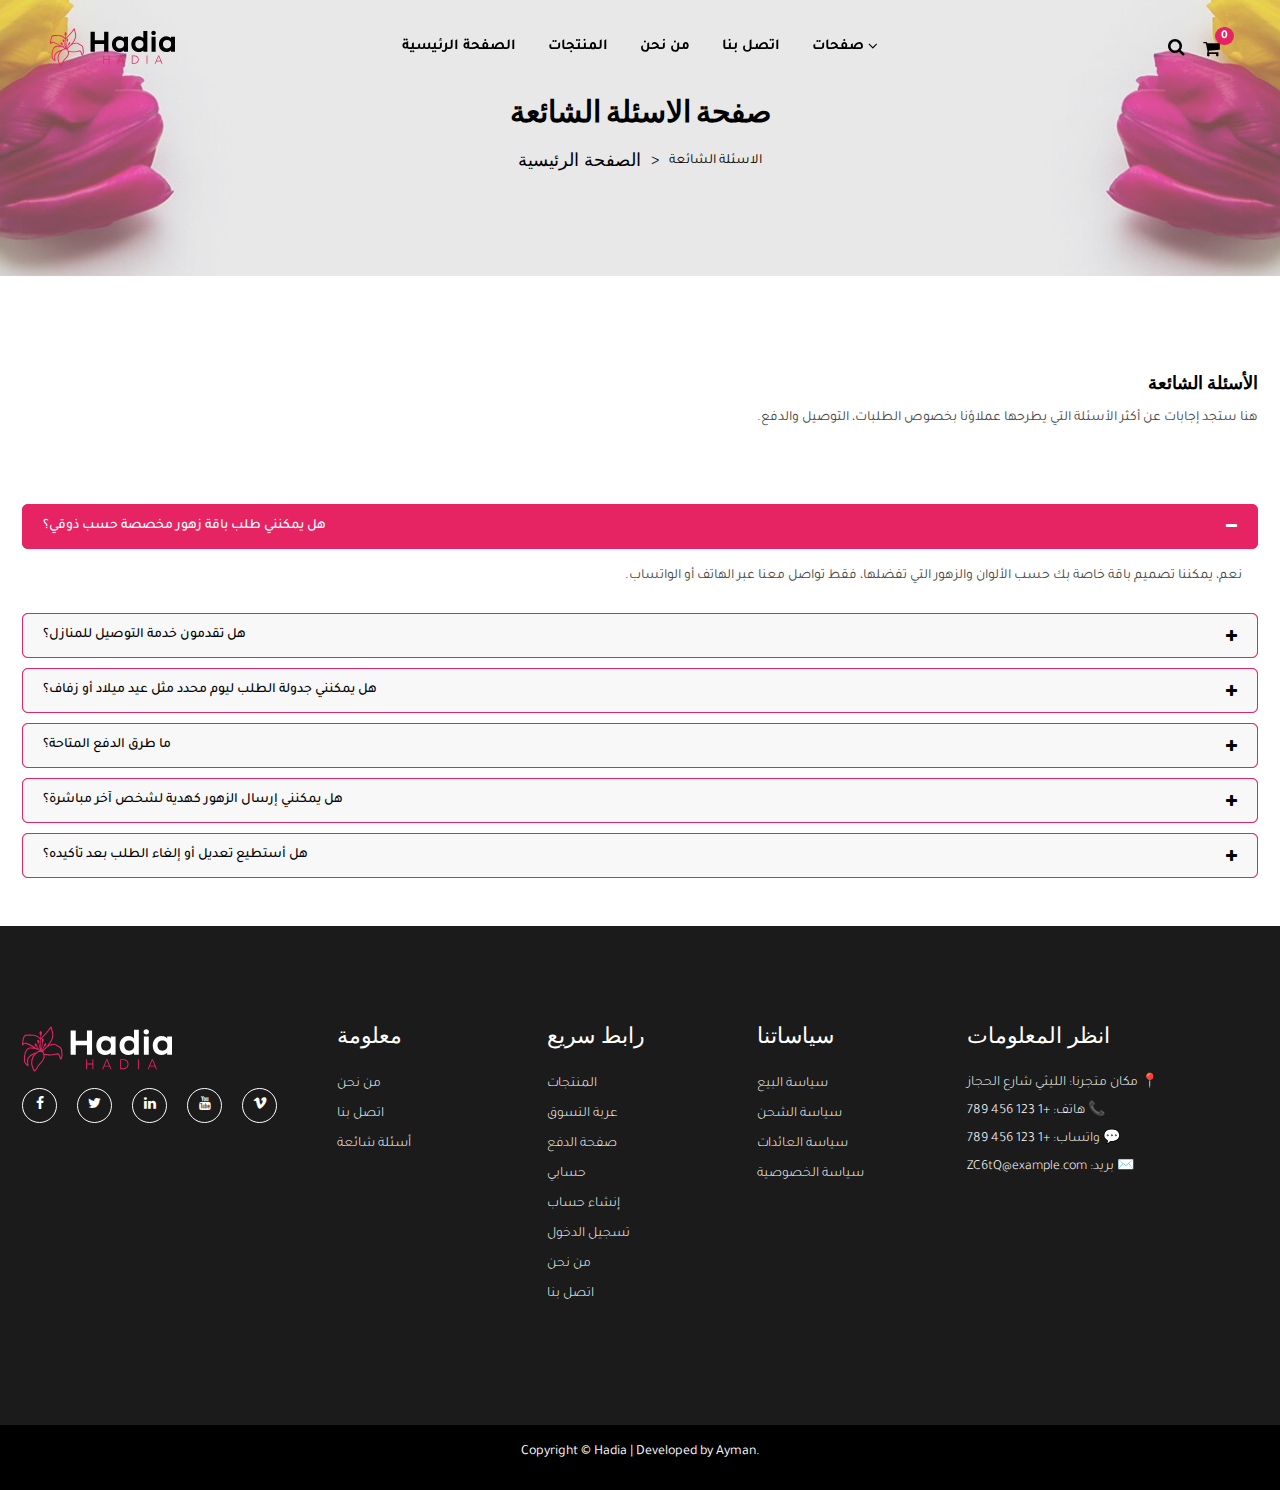
<file: frequently-questions.html>
<!DOCTYPE html>
<html class="no-js" lang="en">
  <!-- Mirrored from htmldemo.net/flosun/flosun/frequently-questions.html by HTTrack Website Copier/3.x [XR&CO'2014], Sun, 04 Dec 2022 05:03:27 GMT -->
  <head>
    <meta charset="utf-8" />
    <meta http-equiv="x-ua-compatible" content="ie=edge" />
    <title>Hadia</title>
    <meta name="robots" content="noindex, follow" />
    <meta name="description" content="" />
    <meta
      name="viewport"
      content="width=device-width, initial-scale=1, shrink-to-fit=no"
    />
    <!-- Favicon -->
    <link
      rel="shortcut icon"
      type="image/x-icon"
      href="assets/images/Icon-Hadia.svg"
    />

    <link
      href="https://fonts.googleapis.com/css2?family=Poppins:wght@400;500;600&family=Tajawal:wght@400;500;700&display=swap"
      rel="stylesheet"
    />

    <link
      href="https://fonts.googleapis.com/css2?family=Scheherazade+New&display=swap"
      rel="stylesheet"
    />
    <link
      href="https://fonts.googleapis.com/css2?family=Lateef&display=swap"
      rel="stylesheet"
    />
    <!-- CSS
	============================================ -->
    <!-- Bootstrap CSS -->
    <link rel="stylesheet" href="assets/css/vendor/bootstrap.min.css" />
    <!-- Font Awesome CSS -->
    <link rel="stylesheet" href="assets/css/vendor/font.awesome.min.css" />
    <!-- Linear Icons CSS -->
    <link rel="stylesheet" href="assets/css/vendor/linearicons.min.css" />
    <!-- Swiper CSS -->
    <link rel="stylesheet" href="assets/css/plugins/swiper-bundle.min.css" />
    <!-- Animation CSS -->
    <link rel="stylesheet" href="assets/css/plugins/animate.min.css" />
    <!-- Jquery ui CSS -->
    <link rel="stylesheet" href="assets/css/plugins/jquery-ui.min.css" />
    <!-- Nice Select CSS -->
    <link rel="stylesheet" href="assets/css/plugins/nice-select.min.css" />
    <!-- Magnific Popup -->
    <link rel="stylesheet" href="assets/css/plugins/magnific-popup.css" />

    <!-- Main Style CSS -->
    <link rel="stylesheet" href="assets/css/style.css" />

    <style>
      .pagination {
        display: flex;
        list-style: none;
        padding: 0;
        gap: 8px;
      }

      .pagination li {
        border: 1px solid #ddd;
        border-radius: 6px;
        overflow: hidden;
      }

      .pagination li a {
        display: block;
        padding: 6px 12px;
        color: #333;
        text-decoration: none;
        font-weight: 500;
      }

      .pagination li.current a {
        background: #ff6f61;
        color: #fff;
        border-color: #ff6f61;
      }

      .pagination li.disabled a {
        opacity: 0.5;
        pointer-events: none;
      }

      .pagination li:hover a:not(.disabled) {
        background: #f2f2f2;
      }

      .modal-product-gallery .main-image {
        border: 1px solid #eee;
        border-radius: 8px;
        overflow: hidden;
        text-align: center;
        margin-bottom: 10px;
      }

      .modal-product-gallery .main-image img {
        max-height: 350px;
        object-fit: contain;
      }

      .thumbnail-images img {
        width: 70px;
        height: 70px;
        object-fit: cover;
        border: 2px solid transparent;
        border-radius: 6px;
        cursor: pointer;
        transition: border 0.3s;
      }

      .thumbnail-images img:hover,
      .thumbnail-images img.active {
        border-color: #ff6f61;
      }

      /* الصورة الرئيسية */
      .modal-product-gallery .main-image img {
        border-radius: 10px;
        max-height: 400px;
        object-fit: contain;
      }

      /* الصور المصغرة */
      .modal-product-gallery .thumbnail-images {
        display: flex;
        gap: 10px;
        margin-top: 15px;
        flex-wrap: wrap;
      }
      .modal-product-gallery .thumbnail-images img {
        width: 70px;
        height: 70px;
        object-fit: cover;
        border: 2px solid #ddd;
        border-radius: 6px;
        cursor: pointer;
        transition: all 0.3s ease;
      }
      .modal-product-gallery .thumbnail-images img.active {
        border-color: #ff4081;
        transform: scale(1.05);
      }
      .shop-card {
        display: contents;
      }
      .pagination {
        display: flex;
        list-style: none;
        padding: 0;
        gap: 8px;
      }

      .pagination li {
        border: 1px solid #ddd;
        border-radius: 6px;
        overflow: hidden;
      }

      .pagination li a {
        display: block;
        padding: 6px 12px;
        color: #333;
        text-decoration: none;
        font-weight: 500;
      }

      .pagination li.current a {
        background: #ff6f61;
        color: #fff;
        border-color: #ff6f61;
      }

      .pagination li.disabled a {
        opacity: 0.5;
        pointer-events: none;
      }

      .pagination li:hover a:not(.disabled) {
        background: #f2f2f2;
      }

      .modal-product-gallery .main-image {
        border: 1px solid #eee;
        border-radius: 8px;
        overflow: hidden;
        text-align: center;
        margin-bottom: 10px;
      }

      .modal-product-gallery .main-image img {
        max-height: 350px;
        object-fit: contain;
      }

      .thumbnail-images img {
        width: 70px;
        height: 70px;
        object-fit: cover;
        border: 2px solid transparent;
        border-radius: 6px;
        cursor: pointer;
        transition: border 0.3s;
      }

      .thumbnail-images img:hover,
      .thumbnail-images img.active {
        border-color: #ff6f61;
      }

      /* الصورة الرئيسية */
      .modal-product-gallery .main-image img {
        border-radius: 10px;
        max-height: 400px;
        object-fit: contain;
      }

      /* الصور المصغرة */
      .modal-product-gallery .thumbnail-images {
        display: flex;
        gap: 10px;
        margin-top: 15px;
        flex-wrap: wrap;
      }
      .modal-product-gallery .thumbnail-images img {
        width: 70px;
        height: 70px;
        object-fit: cover;
        border: 2px solid #ddd;
        border-radius: 6px;
        cursor: pointer;
        transition: all 0.3s ease;
      }
      .modal-product-gallery .thumbnail-images img.active {
        border-color: #ff4081;
        transform: scale(1.05);
      }
      .shop-card {
        display: contents;
      }

      .single_item {
        gap: 15px;
      }

      .Cart-card {
        max-height: 300px; /* الحد الأقصى للطول */
        overflow-y: auto; /* إضافة شريط تمرير عمودي عند تجاوز المحتوى */
        padding: 5px; /* مسافة داخلية بسيطة */
      }
      .search-results {
        max-height: 300px; /* الحد الأقصى للطول */
        overflow-y: auto; /* إضافة شريط تمرير عمودي عند تجاوز المحتوى */
        padding: 5px; /* مسافة داخلية بسيطة */
        border: 1px solid #ccc; /* إطار خفيف للفصل عن الصفحة */
        border-radius: 5px; /* زوايا دائرية خفيفة */
        background-color: #fff; /* خلفية بيضاء */
        box-shadow: 0 2px 8px rgba(0, 0, 0, 0.1); /* ظل خفيف */
        z-index: 999;
      }

      /* تحسين الفوتر على الشاشات الصغيرة */
      @media (max-width: 576px) {
        footer .single-footer-widget {
          text-align: center !important;
        }

        footer .single-footer-widget h2.widget-title {
          font-size: 18px;
          margin-bottom: 10px;
        }

        footer .widget-list li {
          margin-bottom: 6px;
        }

        footer .widget-list a {
          font-size: 15px;
        }

        footer address {
          font-size: 14px;
          line-height: 1.8;
        }

        footer .social-links ul {
          justify-content: center !important;
          gap: 8px;
        }

        footer .social-links a {
          width: 32px;
          height: 32px;
          display: inline-flex;
          align-items: center;
          justify-content: center;
          border: 1px solid #ddd;
        }
      }

      /* تحسين ظهور السهم للقائمة الفرعية */
      .mobile-menu .menu-item-has-children > a {
        display: flex;
        justify-content: space-between;
        align-items: center;
      }

      /* ضبط القوائم الفرعية */
      .mobile-menu .dropdown {
        padding-right: 15px;
        border-right: 2px solid #eee;
      }

      .pagination .page-link.disabled {
        pointer-events: none;
        opacity: 0.4;
      }

      .pagination .page-link.active {
        background: #007bff;
        color: white !important;
        border-radius: 4px;
      }
    </style>
  </head>

  <body>
    <!-- Header Area Start Here -->
    <header class="main-header-area">
      <!-- Main Header Area Start -->
      <div class="main-header header-transparent header-sticky">
        <div class="container-fluid">
          <div class="row align-items-center">
            <div class="col-lg-2 col-xl-2 col-md-6 col-6 col-custom">
              <div class="header-logo d-flex align-items-center">
                <a href="index.html">
                  <!-- src="assets/images/logo/logo.png" -->
                  <img
                    class="img-full"
                    src="assets/images/logo/logo-Hadia.svg"
                    alt="Header Logo"
                  />
                </a>
              </div>
            </div>
            <div
              class="col-lg-8 d-none d-lg-flex justify-content-center col-custom"
            >
              <nav class="main-nav d-none d-lg-flex">
                <ul class="nav">
                  <li>
                    <a href="index.html">
                      <span class="menu-text">الصفحة الرئيسية</span>
                      <!-- <i class="fa fa-angle-down"></i> -->
                    </a>
                    <!-- <ul class="dropdown-submenu dropdown-hover">
                      <li>
                        <a class="active" href="index.html">Home Page - 1</a>
                      </li>
                    </ul> -->
                  </li>
                  <li>
                    <a href="shop-fullwidth.html">
                      <span class="menu-text">المنتجات</span>
                      <!-- <i class="fa fa-angle-down"></i> -->
                    </a>
                    <!-- <div class="mega-menu dropdown-hover">
                      <div class="menu-colum">
                        <ul>
                          <li><span class="mega-menu-text">Shop</span></li>
                          <li>
                            <a href="shop-fullwidth.html">Shop Full Width</a>
                          </li>
                        </ul>
                      </div>
                      <div class="menu-colum">
                        <ul>
                          <li><span class="mega-menu-text">Product</span></li>
                          <li>
                            <a href="product-details.html">Single Product</a>
                          </li>
                          <li>
                            <a href="variable-product-details.html"
                              >Variable Product</a
                            >
                          </li>
                        </ul>
                      </div>
                      <div class="menu-colum">
                        <ul>
                          <li><span class="mega-menu-text">Others</span></li>
                          <li><a href="error-404.html">Error 404</a></li>
                          <li><a href="cart.html">Cart Page</a></li>
                          <li><a href="checkout.html">Checkout Page</a></li>
                        </ul>
                      </div>
                    </div> -->
                  </li>
                  <!-- <li>
                    <a href="blog-grid-fullwidth.html">
                      <span class="menu-text"> Blog</span>
                      <i class="fa fa-angle-down"></i>
                    </a>
                    <ul class="dropdown-submenu dropdown-hover">
                      <li>
                        <a href="blog-grid-fullwidth.html"
                          >Blog Grid Fullwidth</a
                        >
                      </li>
                      <li>
                        <a href="blog-details-fullwidth.html"
                          >Blog Details Fullwidth</a
                        >
                      </li>
                    </ul>
                  </li> -->
                  <li>
                    <a href="about-us.html">
                      <span class="menu-text">من نحن</span>
                    </a>
                  </li>
                  <li>
                    <a href="contact-us.html">
                      <span class="menu-text">اتصل بنا</span>
                    </a>
                  </li>
                  <li>
                    <a href="#">
                      <span class="menu-text">صفحات</span>
                      <i class="fa fa-angle-down"></i>
                    </a>
                    <ul
                      class="dropdown-submenu dropdown-hover"
                      lang="ar"
                      dir="rtl"
                    >
                      <li><a href="my-account.html">حسابي</a></li>
                      <li>
                        <a class="active" href="frequently-questions.html"
                          >أسئلة شائعة</a
                        >
                      </li>
                      <li><a href="login.html">تسجيل الدخول</a></li>
                      <li><a href="register.html">إنشاء حساب</a></li>
                    </ul>
                  </li>
                </ul>
              </nav>
            </div>
            <div class="col-lg-2 col-md-6 col-6 col-custom">
              <div
                class="header-right-area main-nav"
                dir="rtl"
                style="display: flex; justify-content: flex-start"
              >
                <ul class="nav" style="gap: 15px">
                  <!-- السلة -->
                  <li class="sidemenu-wrap">
                    <a
                      href="cart.html"
                      class="minicart-btn toolbar-btn"
                      style="position: relative"
                    >
                      <i
                        class="fa fa-shopping-cart"
                        style="
                          position: absolute;
                          z-index: 10;
                          left: 3px;
                          top: 0;
                        "
                      ></i>
                      <span
                        class="cart-item_count"
                        style="
                          z-index: 5;
                          position: absolute;
                          top: -13px;
                          left: 15px;
                          background: #e72463;
                          color: #fff;
                          border-radius: 700px;
                          padding-right: 6px;
                          padding-left: 6px;
                          font-size: 12px;
                        "
                        >0</span
                      >
                    </a>
                    <ul
                      class="dropdown-sidemenu dropdown-hover-2 dropdown-cart"
                      dir="rtl"
                      style="
                        @media (max-width: 480px) {
                          display: flex;
                          justify-content: space-around;
                        }
                      "
                    >
                      <li>
                        <div class="cart-item-wrapper">
                          <!-- العناصر داخل السلة -->
                          <div class="mini-cart-items Cart-card"></div>

                          <!-- الإجمالي -->
                          <div
                            class="cart-price-total d-flex justify-content-between"
                          >
                            <h5>الإجمالي :</h5>
                            <h5 class="mini-cart-total">0 د.ل</h5>
                          </div>

                          <!-- روابط السلة -->
                          <div
                            class="cart-links d-flex justify-content-between"
                          >
                            <a
                              class="btn product-cart button-icon flosun-button dark-btn"
                              href="cart.html"
                              style="padding: 0 25px"
                            >
                              عرض السلة
                            </a>
                            <a
                              class="btn flosun-button secondary-btn rounded-0"
                              href="checkout.html"
                            >
                              إتمام الشراء
                            </a>
                          </div>
                        </div>
                      </li>
                    </ul>
                  </li>

                  <!-- البحث -->
                  <li class="sidemenu-wrap" style="margin: 0">
                    <a href="#"><i class="fa fa-search"></i> </a>
                    <ul
                      class="dropdown-sidemenu dropdown-hover-2 dropdown-search"
                    >
                      <li>
                        <form action="#">
                          <input
                            name="search"
                            id="search"
                            placeholder="ابحث هنا ..."
                            type="text"
                          />
                          <button type="submit">
                            <i class="fa fa-search"></i>
                          </button>
                        </form>
                        <div
                          class="cart-item-wrapper dropdown-sidemenu dropdown-hover-2 search-results"
                        >
                          <!-- <div class="single-cart-item">
                            <div class="cart-img" style="margin-left: 15px">
                              <a href="cart.html"
                                ><img
                                  src="assets/images/cart/1.jpg"
                                  alt="صورة المنتج"
                              /></a>
                            </div>
                            <div class="cart-text">
                              <h5 class="title">
                                <a href="cart.html">زهرة بيضاء صغيرة</a>
                              </h5>
                              <div class="cart-text-btn">
                                <div class="cart-qty">
                                  <span class="cart-price">$98.00</span>
                                </div>
                                <button type="button">
                                  <i class="ion-trash-b"></i>
                                </button>
                              </div>
                            </div>
                          </div> -->
                        </div>
                      </li>
                    </ul>
                  </li>

                  <!-- زر الموبايل -->
                  <li class="mobile-menu-btn d-lg-none">
                    <a class="off-canvas-btn" href="#">
                      <i class="fa fa-bars"></i>
                    </a>
                  </li>
                </ul>
              </div>
            </div>
          </div>
        </div>
      </div>
      <!-- Main Header Area End -->
      <!-- off-canvas menu start -->
      <aside class="off-canvas-wrapper" id="mobileMenu">
        <div class="off-canvas-overlay"></div>
        <div class="off-canvas-inner-content">
          <div class="btn-close-off-canvas">
            <i class="fa fa-times"></i>
          </div>
          <div class="off-canvas-inner">
            <!-- mobile menu start -->
            <div class="mobile-navigation">
              <!-- mobile menu navigation start -->
              <nav>
                <ul class="mobile-menu" lang="ar" dir="rtl">
                  <li><a href="index.html">الصفحة الرئيسية</a></li>
                  <li><a href="shop-fullwidth.html">المنتجات</a></li>
                  <li><a href="about-us.html">من نحن</a></li>
                  <li><a href="contact-us.html">اتصل بنا</a></li>

                  <li class="menu-item-has-children">
                    <a href="#" style="margin-right: 10px"
                      >صفحات <i class="fa fa-angle-down"></i
                    ></a>
                    <ul class="dropdown">
                      <li><a href="my-account.html">حسابي</a></li>
                      <li>
                        <a href="frequently-questions.html">أسئلة شائعة</a>
                      </li>
                      <li><a href="login.html">تسجيل الدخول</a></li>
                      <li><a href="register.html">إنشاء حساب</a></li>
                    </ul>
                  </li>
                </ul>
              </nav>
              <!-- mobile menu navigation end -->
            </div>
            <!-- mobile menu end -->
          </div>
        </div>
      </aside>
      <!-- off-canvas menu end -->
    </header>
    <!-- Header Area End Here -->
    <!-- Breadcrumb Area Start Here -->
    <div class="breadcrumbs-area position-relative">
      <div class="container">
        <div class="row">
          <div class="col-12 text-center">
            <div class="breadcrumb-content position-relative section-content">
              <h3 class="title-3">صفحة الاسئلة الشائعة</h3>
              <ul>
                <li><a href="index.html">الصفحة الرئيسية</a></li>
                <li>الاسئلة الشائعة</li>
              </ul>
            </div>
          </div>
        </div>
      </div>
    </div>
    <!-- Breadcrumb Area End Here -->
    <!-- FAQ Area Start -->
    <div class="faq-area">
      <!-- FAQ Content Start -->
      <div class="faq_content_area mt-text-6">
        <div class="container">
          <div class="row">
            <div class="col-12">
              <div class="faq_content_wrapper" lang="ar" dir="rtl">
                <h4>الأسئلة الشائعة</h4>
                <p>
                  هنا ستجد إجابات عن أكثر الأسئلة التي يطرحها عملاؤنا بخصوص
                  الطلبات، التوصيل والدفع.
                </p>
              </div>
            </div>
          </div>
        </div>
      </div>
      <!-- FAQ Content End -->

      <!-- Accordion Area Start -->
      <div class="accordion_area">
        <div class="container">
          <div class="row">
            <div class="col-12">
              <div id="accordion" class="card__accordion" lang="ar" dir="rtl">
                <!-- سؤال 1 -->
                <div class="card card_dipult">
                  <div class="card-header card_accor" id="headingOne">
                    <button
                      class="btn btn-link"
                      data-bs-toggle="collapse"
                      data-bs-target="#collapseOne"
                      aria-expanded="true"
                      aria-controls="collapseOne"
                    >
                      هل يمكنني طلب باقة زهور مخصصة حسب ذوقي؟
                      <i class="fa fa-plus"></i><i class="fa fa-minus"></i>
                    </button>
                  </div>
                  <div
                    id="collapseOne"
                    class="collapse show"
                    aria-labelledby="headingOne"
                    data-parent="#accordion"
                  >
                    <div class="card-body">
                      نعم، يمكننا تصميم باقة خاصة بك حسب الألوان والزهور التي
                      تفضلها، فقط تواصل معنا عبر الهاتف أو الواتساب.
                    </div>
                  </div>
                </div>

                <!-- سؤال 2 -->
                <div class="card card_dipult">
                  <div class="card-header card_accor" id="headingTwo">
                    <button
                      class="btn btn-link collapsed"
                      data-bs-toggle="collapse"
                      data-bs-target="#collapseTwo"
                      aria-expanded="false"
                      aria-controls="collapseTwo"
                    >
                      هل تقدمون خدمة التوصيل للمنازل؟
                      <i class="fa fa-plus"></i><i class="fa fa-minus"></i>
                    </button>
                  </div>
                  <div
                    id="collapseTwo"
                    class="collapse"
                    aria-labelledby="headingTwo"
                    data-parent="#accordion"
                  >
                    <div class="card-body">
                      نعم، نوفر خدمة التوصيل داخل بنغازي والمناطق القريبة. يمكنك
                      تحديد الموقع أثناء الطلب.
                    </div>
                  </div>
                </div>

                <!-- سؤال 3 -->
                <div class="card card_dipult">
                  <div class="card-header card_accor" id="headingThree">
                    <button
                      class="btn btn-link collapsed"
                      data-bs-toggle="collapse"
                      data-bs-target="#collapseThree"
                      aria-expanded="false"
                      aria-controls="collapseThree"
                    >
                      هل يمكنني جدولة الطلب ليوم محدد مثل عيد ميلاد أو زفاف؟
                      <i class="fa fa-plus"></i><i class="fa fa-minus"></i>
                    </button>
                  </div>
                  <div
                    id="collapseThree"
                    class="collapse"
                    aria-labelledby="headingThree"
                    data-parent="#accordion"
                  >
                    <div class="card-body">
                      نعم، يمكنك تحديد التاريخ والوقت المناسبين عند تأكيد الطلب
                      وسنحرص على توصيله في الموعد المطلوب.
                    </div>
                  </div>
                </div>

                <!-- سؤال 4 -->
                <div class="card card_dipult">
                  <div class="card-header card_accor" id="headingFour">
                    <button
                      class="btn btn-link collapsed"
                      data-bs-toggle="collapse"
                      data-bs-target="#collapseFour"
                      aria-expanded="false"
                      aria-controls="collapseFour"
                    >
                      ما طرق الدفع المتاحة؟
                      <i class="fa fa-plus"></i><i class="fa fa-minus"></i>
                    </button>
                  </div>
                  <div
                    id="collapseFour"
                    class="collapse"
                    aria-labelledby="headingFour"
                    data-parent="#accordion"
                  >
                    <div class="card-body">
                      نقبل الدفع نقدًا عند الاستلام، كما نوفر خيارات تحويل مصرفي
                      ومحافظ إلكترونية حسب المتاح.
                    </div>
                  </div>
                </div>

                <!-- سؤال 5 -->
                <div class="card card_dipult">
                  <div class="card-header card_accor" id="headingFive">
                    <button
                      class="btn btn-link collapsed"
                      data-bs-toggle="collapse"
                      data-bs-target="#collapseFive"
                      aria-expanded="false"
                      aria-controls="collapseFive"
                    >
                      هل يمكنني إرسال الزهور كهدية لشخص آخر مباشرة؟
                      <i class="fa fa-plus"></i><i class="fa fa-minus"></i>
                    </button>
                  </div>
                  <div
                    id="collapseFive"
                    class="collapse"
                    aria-labelledby="headingFive"
                    data-parent="#accordion"
                  >
                    <div class="card-body">
                      طبعًا، يمكنك وضع بيانات المستلم مع رسالة إهداء، وسنتولى
                      توصيلها له في الوقت المحدد بعد التأكيد معك على الهاتف أو
                      الواتساب.
                    </div>
                  </div>
                </div>

                <!-- سؤال 6 -->
                <div class="card card_dipult">
                  <div class="card-header card_accor" id="headingSix">
                    <button
                      class="btn btn-link collapsed"
                      data-bs-toggle="collapse"
                      data-bs-target="#collapseSix"
                      aria-expanded="false"
                      aria-controls="collapseSix"
                    >
                      هل أستطيع تعديل أو إلغاء الطلب بعد تأكيده؟
                      <i class="fa fa-plus"></i><i class="fa fa-minus"></i>
                    </button>
                  </div>
                  <div
                    id="collapseSix"
                    class="collapse"
                    aria-labelledby="headingSix"
                    data-parent="#accordion"
                  >
                    <div class="card-body">
                      بعد تأكيد الطلب، سنتواصل معك عبر الهاتف أو الواتساب
                      للتأكيد على المنتج والموقع وموعد التوصيل. إذا أردت إجراء
                      أي تعديل، يجب التواصل معنا على نفس رقم الهاتف أو الواتساب
                      المسجل في الطلب. العملاء الذين لا يملكون حساب يمكنهم
                      الطلب، لكن لن يحصلوا على فاتورة، لذا من المهم تذكر بيانات
                      الطلب عند التواصل معنا.
                    </div>
                  </div>
                </div>
              </div>
            </div>
          </div>
        </div>
      </div>
      <!-- Accordion Area End -->
    </div>
    <!-- FAQ Area End -->

    <!--Footer Area Start-->
    <footer class="footer-area mt-5">
      <div class="footer-widget-area">
        <div class="container container-default custom-area">
          <div class="row text-center text-md-start">
            <!-- Logo + Social -->
            <div class="col-12 col-md-6 col-lg-3 mb-4">
              <div class="single-footer-widget m-0">
                <div class="footer-logo mb-3">
                  <a href="index.html">
                    <img
                      src="assets/images/logo/logo-Hadia bark.svg"
                      alt="Logo Image"
                      style="max-width: 150px"
                    />
                  </a>
                </div>
                <div class="social-links">
                  <ul
                    class="d-flex justify-content-center justify-content-md-start gap-2"
                  >
                    <li>
                      <a class="rounded-circle" href="#"
                        ><i class="fa fa-facebook-f"></i
                      ></a>
                    </li>
                    <li>
                      <a class="rounded-circle" href="#"
                        ><i class="fa fa-twitter"></i
                      ></a>
                    </li>
                    <li>
                      <a class="rounded-circle" href="#"
                        ><i class="fa fa-linkedin"></i
                      ></a>
                    </li>
                    <li>
                      <a class="rounded-circle" href="#"
                        ><i class="fa fa-youtube"></i
                      ></a>
                    </li>
                    <li>
                      <a class="rounded-circle" href="#"
                        ><i class="fa fa-vimeo"></i
                      ></a>
                    </li>
                  </ul>
                </div>
              </div>
            </div>

            <!-- Info -->
            <div class="col-12 col-sm-6 col-md-6 col-lg-2 mb-4">
              <div lang="ar" dir="rtl" class="single-footer-widget">
                <h2 class="widget-title">معلومة</h2>
                <ul class="widget-list">
                  <li><a href="about-us.html">من نحن</a></li>
                  <li><a href="about-us.html">اتصل بنا</a></li>
                  <li><a href="frequently-questions.html">أسئلة شائعة</a></li>
                </ul>
              </div>
            </div>

            <!-- Quick Links -->
            <div class="col-12 col-sm-6 col-md-6 col-lg-2 mb-4">
              <div lang="ar" dir="rtl" class="single-footer-widget">
                <h2 class="widget-title">رابط سريع</h2>
                <ul class="widget-list">
                  <li><a href="shop.html">المنتجات</a></li>
                  <li><a href="cart.html">عربة التسوق</a></li>
                  <li><a href="checkout.html">صفحة الدفع</a></li>
                  <li><a href="my-account.html">حسابي</a></li>
                  <li><a href="register.html">إنشاء حساب</a></li>
                  <li><a href="login.html">تسجيل الدخول</a></li>
                  <li><a href="about-us.html">من نحن</a></li>
                  <li><a href="contact-us.html">اتصل بنا</a></li>
                </ul>
              </div>
            </div>

            <!-- Policies -->
            <div class="col-12 col-sm-6 col-md-6 col-lg-2 mb-4">
              <div lang="ar" dir="rtl" class="single-footer-widget">
                <h2 class="widget-title">سياساتنا</h2>
                <ul class="widget-list">
                  <li><a href="our-policy.html#sale-policy">سياسة البيع</a></li>
                  <li>
                    <a href="our-policy.html#shipping-policy">سياسة الشحن</a>
                  </li>
                  <li>
                    <a href="our-policy.html#return-policy">سياسة العائدات</a>
                  </li>
                  <li>
                    <a href="our-policy.html#privacy-policy">سياسة الخصوصية</a>
                  </li>
                </ul>
              </div>
            </div>

            <!-- Contact -->
            <div class="col-12 col-sm-6 col-md-6 col-lg-3 mb-4">
              <div lang="ar" dir="rtl" class="single-footer-widget">
                <h2 class="widget-title">انظر المعلومات</h2>
                <div class="widget-body">
                  <address>
                    📍 مكان متجرنا:
                    <a
                      href="https://www.google.com/maps?q=الليثي شارع الحجاز"
                      target="_blank"
                      >الليثي شارع الحجاز</a
                    >
                    <br />
                    📞 هاتف: <a href="tel:+1123456789">+1 123 456 789</a> <br />
                    💬 واتساب:
                    <a href="https://wa.me/1123456789" target="_blank"
                      >+1 123 456 789</a
                    >
                    <br />
                    ✉️ بريد:
                    <a href="mailto:ZC6tQ@example.com">ZC6tQ@example.com</a>
                  </address>
                </div>
              </div>
            </div>
          </div>
        </div>
      </div>

      <!-- Copyright -->
      <div class="footer-copyright-area py-3">
        <div class="container custom-area">
          <div class="row">
            <div class="col-12 text-center">
              <p style="color: #fff">
                Copyright © <span id="year"></span>
                <a href="index.html"><span>Hadia</span></a> | Developed by
                <a
                  href="https://ayman-al-darsi.vercel.app/"
                  target="_blank"
                  rel="noopener noreferrer"
                  >Ayman</a
                >.
              </p>
            </div>
          </div>
        </div>
      </div>
    </footer>
    <!--Footer Area End-->

    <!-- JS
============================================ -->

    <!-- jQuery JS -->
    <script src="assets/js/vendor/jquery-3.6.0.min.js"></script>
    <!-- jQuery Migrate JS -->
    <script src="assets/js/vendor/jquery-migrate-3.3.2.min.js"></script>
    <!-- Modernizer JS -->
    <script src="assets/js/vendor/modernizr-3.7.1.min.js"></script>
    <!-- Bootstrap JS -->
    <script src="assets/js/vendor/bootstrap.bundle.min.js"></script>

    <!-- Swiper Slider JS -->
    <script src="assets/js/plugins/swiper-bundle.min.js"></script>
    <!-- nice select JS -->
    <script src="assets/js/plugins/nice-select.min.js"></script>
    <!-- Ajaxchimpt js -->
    <script src="assets/js/plugins/jquery.ajaxchimp.min.js"></script>
    <!-- Jquery Ui js -->
    <script src="assets/js/plugins/jquery-ui.min.js"></script>
    <!-- Jquery Countdown js -->
    <script src="assets/js/plugins/jquery.countdown.min.js"></script>
    <!-- jquery magnific popup js -->
    <script src="assets/js/plugins/jquery.magnific-popup.min.js"></script>

    <!-- Main JS -->
    <script src="assets/js/main.js"></script>

    <script>
      function renderMiniCart() {
        const cart = JSON.parse(localStorage.getItem("cart")) || [];
        const container = document.querySelector(".mini-cart-items");
        const countEl = document.querySelector(".cart-item_count");
        const totalEl = document.querySelector(".mini-cart-total");

        if (!container) return;

        container.innerHTML = "";
        let total = 0;

        cart.forEach((item) => {
          total += item.price * item.qty;
          const div = document.createElement("div");
          div.classList.add("single-cart-item", "single_item");
          div.innerHTML = `
            <div class="cart-img">
              <a href="cart.html"><img src="${item.img}" alt="${
            item.name
          }" /></a>
            </div>
            <div class="cart-text">
              <h5 class="title"><a href="cart.html">${item.name}</a></h5>
              <div class="cart-text-btn d-flex justify-content-between">
                <div class="cart-qty">
                  <span>${item.qty}×</span>
                  <span class="cart-price">${item.price.toFixed(2)} د.ل</span>
                </div>
                <button class="mini-remove" data-id="${
                  item.id
                }"><i class="ion-trash-b"></i></button>
              </div>
            </div>
          `;
          container.appendChild(div);
        });

        if (countEl)
          countEl.textContent = cart.reduce((sum, item) => sum + item.qty, 0);
        if (totalEl) totalEl.textContent = `${total.toFixed(2)} د.ل`;
      }

      // حذف منتج من الهيدر
      document.addEventListener("click", (e) => {
        if (e.target.closest(".mini-remove")) {
          const btn = e.target.closest(".mini-remove");
          const cart = JSON.parse(localStorage.getItem("cart")) || [];
          const id = btn.dataset.id;
          const index = cart.findIndex((item) => item.id === id);
          if (index > -1) cart.splice(index, 1);
          localStorage.setItem("cart", JSON.stringify(cart));
          renderMiniCart();
        }
      });

      renderMiniCart();
    </script>

    <script>
      const searchInput = document.getElementById("search");
      const searchResultsContainer = document.querySelector(".search-results");

      searchInput.addEventListener("keypress", async (e) => {
        if (e.key === "Enter") {
          e.preventDefault();
          const query = searchInput.value.trim();
          if (!query) return;

          const apiUrl = `https://abundant-duck-82b41c6d01.strapiapp.com/api/products?filters[name][$containsi]=${encodeURIComponent(
            query
          )}&populate=*`;

          try {
            const res = await fetch(apiUrl);
            if (!res.ok) throw new Error(`HTTP error! status: ${res.status}`);
            const data = await res.json();
            const products = data.data;

            // تنظيف النتائج السابقة
            searchResultsContainer.innerHTML = "";

            if (products.length === 0) {
              searchResultsContainer.innerHTML = `<p style="padding:10px;">لا توجد منتجات مطابقة.</p>`;
              return;
            }

            // عرض المنتجات
            products.forEach((product) => {
              const imageUrl = product.images?.[0]?.url
                ? `${product.images[0].url}`
                : "assets/images/cart/1.jpg"; // صورة افتراضية

              const productHTML = `
            <div class="single-cart-item" style="display:flex; margin-bottom:10px;">
              <div class="cart-img" style="margin-left:10px;">
                <a href="product-details.html?docId=${product.documentId}">
                  <img src="${imageUrl}" alt="${product.name}" style="width:50px; height:50px; object-fit:cover; border-radius:5px;" />
                </a>
              </div>
              <div class="cart-text">
                <h5 class="title">
                  <a href="product-details.html?docId=${product.documentId}">${product.name}</a>
                </h5>
                <div class="cart-text-btn">
                  <div class="cart-qty">
                    <span class="cart-price">${product.price} د.ل</span>
                  </div>
                </div>
              </div>
            </div>
          `;
              searchResultsContainer.innerHTML += productHTML;
            });
          } catch (err) {
            console.error("خطأ في جلب البيانات:", err);
            searchResultsContainer.innerHTML = `<p style="padding:10px;">حدث خطأ في الاتصال بالسيرفر.</p>`;
          }
        }
      });
    </script>
  </body>

  <!-- Mirrored from htmldemo.net/flosun/flosun/frequently-questions.html by HTTrack Website Copier/3.x [XR&CO'2014], Sun, 04 Dec 2022 05:03:27 GMT -->
</html>
</file>
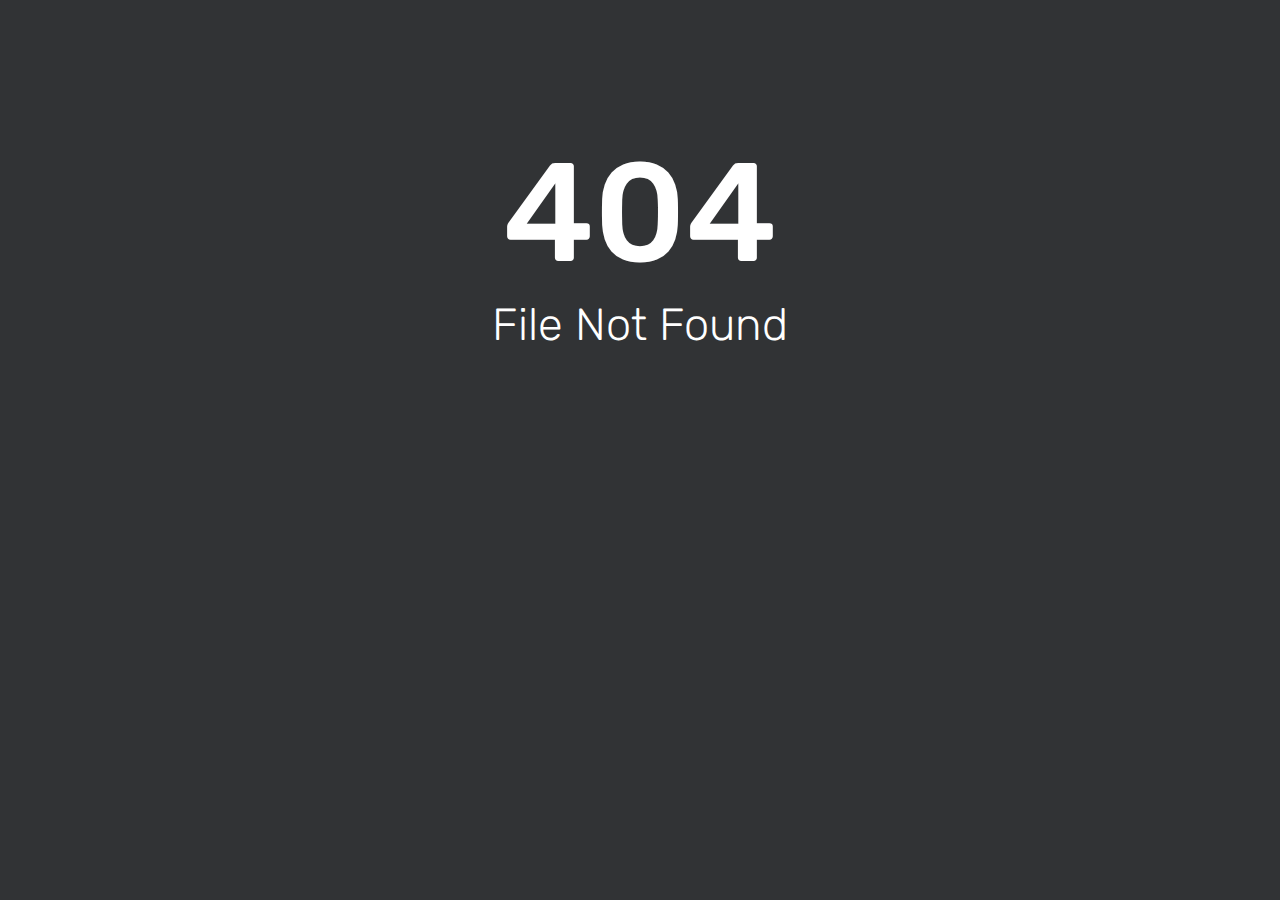
<file: login-register.html>
<html>
  <head>
    <title>404 - File Not Found</title>
    <link
      href="//fonts.bunny.net/css?family=Rubik:300,400,500"
      rel="stylesheet"
      type="text/css"
    />
    <style>
      html,
      body {
        width: 100%;
        margin: 0;
        padding: 0;
        text-align: center;
        font-family: "Rubik";
        background-repeat: no-repeat;
        background-position: bottom center;
        background-size: cover;
        color: white;
        height: 100%;
        background-color: #313335;
      }
      h1 {
        margin-bottom: 0px;
        font-weight: bold;
        font-size: 140px;
        font-weight: 500;
        padding-top: 130px;
        margin-bottom: -35px;
      }
      h2 {
        font-size: 45px;
        color: white;
        font-weight: 200;
      }
    </style>
  </head>
  <body>
    <div id="content">
      <h1 style="margin-bottom: -35px">404</h1>
      <h2>File Not Found</h2>
    </div>
  </body>
</html>
</file>
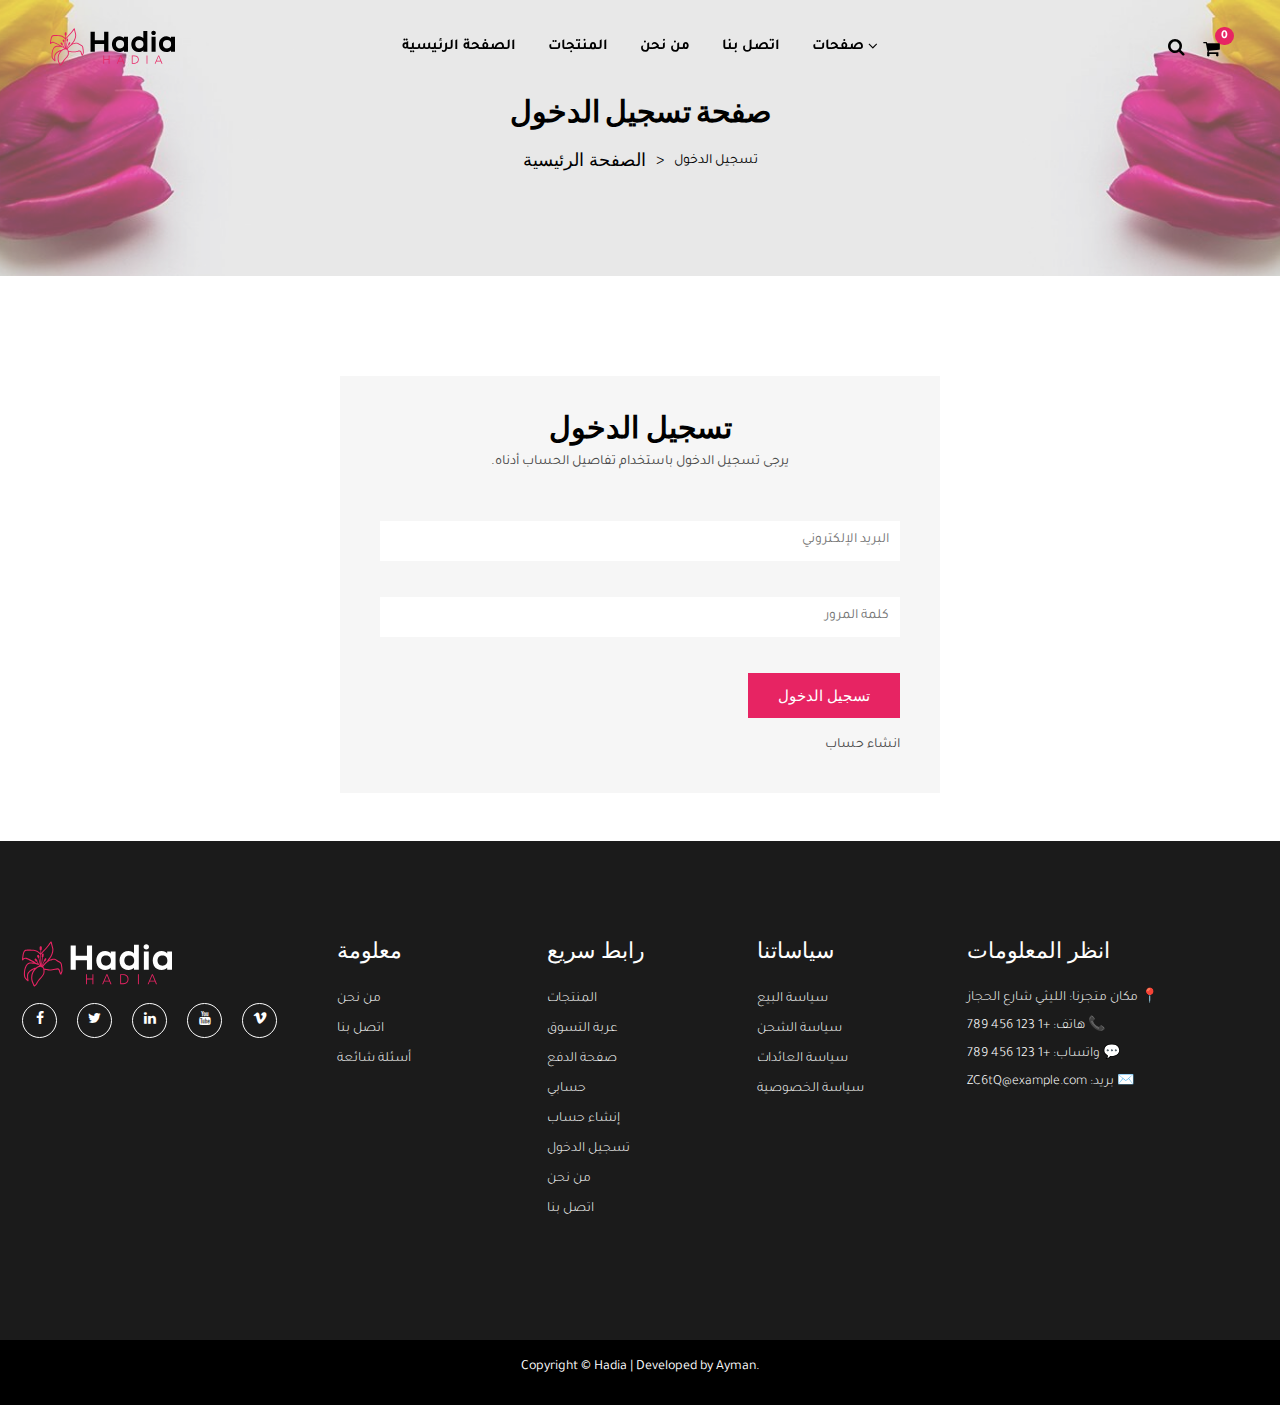
<file: login.html>
<!DOCTYPE html>
<html class="no-js" lang="en">
  <!-- Mirrored from htmldemo.net/flosun/flosun/login.html by HTTrack Website Copier/3.x [XR&CO'2014], Sun, 04 Dec 2022 05:03:27 GMT -->
  <head>
    <meta charset="utf-8" />
    <meta http-equiv="x-ua-compatible" content="ie=edge" />
    <title>Hadia</title>
    <meta name="robots" content="noindex, follow" />
    <meta name="description" content="" />
    <meta
      name="viewport"
      content="width=device-width, initial-scale=1, shrink-to-fit=no"
    />
    <!-- Favicon -->
    <link
      rel="shortcut icon"
      type="image/x-icon"
      href="assets/images/Icon-Hadia.svg"
    />

    <link
      href="https://fonts.googleapis.com/css2?family=Poppins:wght@400;500;600&family=Tajawal:wght@400;500;700&display=swap"
      rel="stylesheet"
    />

    <link
      href="https://fonts.googleapis.com/css2?family=Scheherazade+New&display=swap"
      rel="stylesheet"
    />
    <link
      href="https://fonts.googleapis.com/css2?family=Lateef&display=swap"
      rel="stylesheet"
    />
    <!-- CSS
	============================================ -->
    <!-- Bootstrap CSS -->
    <link rel="stylesheet" href="assets/css/vendor/bootstrap.min.css" />
    <!-- Font Awesome CSS -->
    <link rel="stylesheet" href="assets/css/vendor/font.awesome.min.css" />
    <!-- Linear Icons CSS -->
    <link rel="stylesheet" href="assets/css/vendor/linearicons.min.css" />
    <!-- Swiper CSS -->
    <link rel="stylesheet" href="assets/css/plugins/swiper-bundle.min.css" />
    <!-- Animation CSS -->
    <link rel="stylesheet" href="assets/css/plugins/animate.min.css" />
    <!-- Jquery ui CSS -->
    <link rel="stylesheet" href="assets/css/plugins/jquery-ui.min.css" />
    <!-- Nice Select CSS -->
    <link rel="stylesheet" href="assets/css/plugins/nice-select.min.css" />
    <!-- Magnific Popup -->
    <link rel="stylesheet" href="assets/css/plugins/magnific-popup.css" />

    <!-- Main Style CSS -->
    <link rel="stylesheet" href="assets/css/style.css" />

    <style>
      .pagination {
        display: flex;
        list-style: none;
        padding: 0;
        gap: 8px;
      }

      .pagination li {
        border: 1px solid #ddd;
        border-radius: 6px;
        overflow: hidden;
      }

      .pagination li a {
        display: block;
        padding: 6px 12px;
        color: #333;
        text-decoration: none;
        font-weight: 500;
      }

      .pagination li.current a {
        background: #ff6f61;
        color: #fff;
        border-color: #ff6f61;
      }

      .pagination li.disabled a {
        opacity: 0.5;
        pointer-events: none;
      }

      .pagination li:hover a:not(.disabled) {
        background: #f2f2f2;
      }

      .modal-product-gallery .main-image {
        border: 1px solid #eee;
        border-radius: 8px;
        overflow: hidden;
        text-align: center;
        margin-bottom: 10px;
      }

      .modal-product-gallery .main-image img {
        max-height: 350px;
        object-fit: contain;
      }

      .thumbnail-images img {
        width: 70px;
        height: 70px;
        object-fit: cover;
        border: 2px solid transparent;
        border-radius: 6px;
        cursor: pointer;
        transition: border 0.3s;
      }

      .thumbnail-images img:hover,
      .thumbnail-images img.active {
        border-color: #ff6f61;
      }

      /* الصورة الرئيسية */
      .modal-product-gallery .main-image img {
        border-radius: 10px;
        max-height: 400px;
        object-fit: contain;
      }

      /* الصور المصغرة */
      .modal-product-gallery .thumbnail-images {
        display: flex;
        gap: 10px;
        margin-top: 15px;
        flex-wrap: wrap;
      }
      .modal-product-gallery .thumbnail-images img {
        width: 70px;
        height: 70px;
        object-fit: cover;
        border: 2px solid #ddd;
        border-radius: 6px;
        cursor: pointer;
        transition: all 0.3s ease;
      }
      .modal-product-gallery .thumbnail-images img.active {
        border-color: #ff4081;
        transform: scale(1.05);
      }
      .shop-card {
        display: contents;
      }
      .pagination {
        display: flex;
        list-style: none;
        padding: 0;
        gap: 8px;
      }

      .pagination li {
        border: 1px solid #ddd;
        border-radius: 6px;
        overflow: hidden;
      }

      .pagination li a {
        display: block;
        padding: 6px 12px;
        color: #333;
        text-decoration: none;
        font-weight: 500;
      }

      .pagination li.current a {
        background: #ff6f61;
        color: #fff;
        border-color: #ff6f61;
      }

      .pagination li.disabled a {
        opacity: 0.5;
        pointer-events: none;
      }

      .pagination li:hover a:not(.disabled) {
        background: #f2f2f2;
      }

      .modal-product-gallery .main-image {
        border: 1px solid #eee;
        border-radius: 8px;
        overflow: hidden;
        text-align: center;
        margin-bottom: 10px;
      }

      .modal-product-gallery .main-image img {
        max-height: 350px;
        object-fit: contain;
      }

      .thumbnail-images img {
        width: 70px;
        height: 70px;
        object-fit: cover;
        border: 2px solid transparent;
        border-radius: 6px;
        cursor: pointer;
        transition: border 0.3s;
      }

      .thumbnail-images img:hover,
      .thumbnail-images img.active {
        border-color: #ff6f61;
      }

      /* الصورة الرئيسية */
      .modal-product-gallery .main-image img {
        border-radius: 10px;
        max-height: 400px;
        object-fit: contain;
      }

      /* الصور المصغرة */
      .modal-product-gallery .thumbnail-images {
        display: flex;
        gap: 10px;
        margin-top: 15px;
        flex-wrap: wrap;
      }
      .modal-product-gallery .thumbnail-images img {
        width: 70px;
        height: 70px;
        object-fit: cover;
        border: 2px solid #ddd;
        border-radius: 6px;
        cursor: pointer;
        transition: all 0.3s ease;
      }
      .modal-product-gallery .thumbnail-images img.active {
        border-color: #ff4081;
        transform: scale(1.05);
      }
      .shop-card {
        display: contents;
      }

      .single_item {
        gap: 15px;
      }

      .Cart-card {
        max-height: 300px; /* الحد الأقصى للطول */
        overflow-y: auto; /* إضافة شريط تمرير عمودي عند تجاوز المحتوى */
        padding: 5px; /* مسافة داخلية بسيطة */
      }
      .search-results {
        max-height: 300px; /* الحد الأقصى للطول */
        overflow-y: auto; /* إضافة شريط تمرير عمودي عند تجاوز المحتوى */
        padding: 5px; /* مسافة داخلية بسيطة */
        border: 1px solid #ccc; /* إطار خفيف للفصل عن الصفحة */
        border-radius: 5px; /* زوايا دائرية خفيفة */
        background-color: #fff; /* خلفية بيضاء */
        box-shadow: 0 2px 8px rgba(0, 0, 0, 0.1); /* ظل خفيف */
        z-index: 999;
      }

      /* تحسين الفوتر على الشاشات الصغيرة */
      @media (max-width: 576px) {
        footer .single-footer-widget {
          text-align: center !important;
        }

        footer .single-footer-widget h2.widget-title {
          font-size: 18px;
          margin-bottom: 10px;
        }

        footer .widget-list li {
          margin-bottom: 6px;
        }

        footer .widget-list a {
          font-size: 15px;
        }

        footer address {
          font-size: 14px;
          line-height: 1.8;
        }

        footer .social-links ul {
          justify-content: center !important;
          gap: 8px;
        }

        footer .social-links a {
          width: 32px;
          height: 32px;
          display: inline-flex;
          align-items: center;
          justify-content: center;
          border: 1px solid #ddd;
        }
      }

      /* تحسين ظهور السهم للقائمة الفرعية */
      .mobile-menu .menu-item-has-children > a {
        display: flex;
        justify-content: space-between;
        align-items: center;
      }

      /* ضبط القوائم الفرعية */
      .mobile-menu .dropdown {
        padding-right: 15px;
        border-right: 2px solid #eee;
      }

      .pagination .page-link.disabled {
        pointer-events: none;
        opacity: 0.4;
      }

      .pagination .page-link.active {
        background: #007bff;
        color: white !important;
        border-radius: 4px;
      }
    </style>
  </head>

  <body>
    <!-- Header Area Start Here -->
    <header class="main-header-area">
      <!-- Main Header Area Start -->
      <div class="main-header header-transparent header-sticky">
        <div class="container-fluid">
          <div class="row align-items-center">
            <div class="col-lg-2 col-xl-2 col-md-6 col-6 col-custom">
              <div class="header-logo d-flex align-items-center">
                <a href="index.html">
                  <!-- src="assets/images/logo/logo.png" -->
                  <img
                    class="img-full"
                    src="assets/images/logo/logo-Hadia.svg"
                    alt="Header Logo"
                  />
                </a>
              </div>
            </div>
            <div
              class="col-lg-8 d-none d-lg-flex justify-content-center col-custom"
            >
              <nav class="main-nav d-none d-lg-flex">
                <ul class="nav">
                  <li>
                    <a href="index.html">
                      <span class="menu-text">الصفحة الرئيسية</span>
                      <!-- <i class="fa fa-angle-down"></i> -->
                    </a>
                    <!-- <ul class="dropdown-submenu dropdown-hover">
                      <li>
                        <a class="active" href="index.html">Home Page - 1</a>
                      </li>
                    </ul> -->
                  </li>
                  <li>
                    <a href="shop-fullwidth.html">
                      <span class="menu-text">المنتجات</span>
                      <!-- <i class="fa fa-angle-down"></i> -->
                    </a>
                    <!-- <div class="mega-menu dropdown-hover">
                      <div class="menu-colum">
                        <ul>
                          <li><span class="mega-menu-text">Shop</span></li>
                          <li>
                            <a href="shop-fullwidth.html">Shop Full Width</a>
                          </li>
                        </ul>
                      </div>
                      <div class="menu-colum">
                        <ul>
                          <li><span class="mega-menu-text">Product</span></li>
                          <li>
                            <a href="product-details.html">Single Product</a>
                          </li>
                          <li>
                            <a href="variable-product-details.html"
                              >Variable Product</a
                            >
                          </li>
                        </ul>
                      </div>
                      <div class="menu-colum">
                        <ul>
                          <li><span class="mega-menu-text">Others</span></li>
                          <li><a href="error-404.html">Error 404</a></li>
                          <li><a href="cart.html">Cart Page</a></li>
                          <li><a href="checkout.html">Checkout Page</a></li>
                        </ul>
                      </div>
                    </div> -->
                  </li>
                  <!-- <li>
                    <a href="blog-grid-fullwidth.html">
                      <span class="menu-text"> Blog</span>
                      <i class="fa fa-angle-down"></i>
                    </a>
                    <ul class="dropdown-submenu dropdown-hover">
                      <li>
                        <a href="blog-grid-fullwidth.html"
                          >Blog Grid Fullwidth</a
                        >
                      </li>
                      <li>
                        <a href="blog-details-fullwidth.html"
                          >Blog Details Fullwidth</a
                        >
                      </li>
                    </ul>
                  </li> -->
                  <li>
                    <a href="about-us.html">
                      <span class="menu-text">من نحن</span>
                    </a>
                  </li>
                  <li>
                    <a href="contact-us.html">
                      <span class="menu-text">اتصل بنا</span>
                    </a>
                  </li>
                  <li>
                    <a href="#">
                      <span class="menu-text">صفحات</span>
                      <i class="fa fa-angle-down"></i>
                    </a>
                    <ul
                      class="dropdown-submenu dropdown-hover"
                      lang="ar"
                      dir="rtl"
                    >
                      <li><a href="my-account.html">حسابي</a></li>
                      <li>
                        <a href="frequently-questions.html">أسئلة شائعة</a>
                      </li>
                      <li>
                        <a href="login.html" class="active">تسجيل الدخول</a>
                      </li>
                      <li><a href="register.html">إنشاء حساب</a></li>
                    </ul>
                  </li>
                </ul>
              </nav>
            </div>
            <div class="col-lg-2 col-md-6 col-6 col-custom">
              <div
                class="header-right-area main-nav"
                dir="rtl"
                style="display: flex; justify-content: flex-start"
              >
                <ul class="nav" style="gap: 15px">
                  <!-- السلة -->
                  <li class="sidemenu-wrap">
                    <a
                      href="cart.html"
                      class="minicart-btn toolbar-btn"
                      style="position: relative"
                    >
                      <i
                        class="fa fa-shopping-cart"
                        style="
                          position: absolute;
                          z-index: 10;
                          left: 3px;
                          top: 0;
                        "
                      ></i>
                      <span
                        class="cart-item_count"
                        style="
                          z-index: 5;
                          position: absolute;
                          top: -13px;
                          left: 15px;
                          background: #e72463;
                          color: #fff;
                          border-radius: 700px;
                          padding-right: 6px;
                          padding-left: 6px;
                          font-size: 12px;
                        "
                        >0</span
                      >
                    </a>
                    <ul
                      class="dropdown-sidemenu dropdown-hover-2 dropdown-cart"
                      dir="rtl"
                      style="
                        @media (max-width: 480px) {
                          display: flex;
                          justify-content: space-around;
                        }
                      "
                    >
                      <li>
                        <div class="cart-item-wrapper">
                          <!-- العناصر داخل السلة -->
                          <div class="mini-cart-items Cart-card"></div>

                          <!-- الإجمالي -->
                          <div
                            class="cart-price-total d-flex justify-content-between"
                          >
                            <h5>الإجمالي :</h5>
                            <h5 class="mini-cart-total">0 د.ل</h5>
                          </div>

                          <!-- روابط السلة -->
                          <div
                            class="cart-links d-flex justify-content-between"
                          >
                            <a
                              class="btn product-cart button-icon flosun-button dark-btn"
                              href="cart.html"
                              style="padding: 0 25px"
                            >
                              عرض السلة
                            </a>
                            <a
                              class="btn flosun-button secondary-btn rounded-0"
                              href="checkout.html"
                            >
                              إتمام الشراء
                            </a>
                          </div>
                        </div>
                      </li>
                    </ul>
                  </li>

                  <!-- البحث -->
                  <li class="sidemenu-wrap" style="margin: 0">
                    <a href="#"><i class="fa fa-search"></i> </a>
                    <ul
                      class="dropdown-sidemenu dropdown-hover-2 dropdown-search"
                    >
                      <li>
                        <form action="#">
                          <input
                            name="search"
                            id="search"
                            placeholder="ابحث هنا ..."
                            type="text"
                          />
                          <button type="submit">
                            <i class="fa fa-search"></i>
                          </button>
                        </form>
                        <div
                          class="cart-item-wrapper dropdown-sidemenu dropdown-hover-2 search-results"
                        >
                          <!-- <div class="single-cart-item">
                            <div class="cart-img" style="margin-left: 15px">
                              <a href="cart.html"
                                ><img
                                  src="assets/images/cart/1.jpg"
                                  alt="صورة المنتج"
                              /></a>
                            </div>
                            <div class="cart-text">
                              <h5 class="title">
                                <a href="cart.html">زهرة بيضاء صغيرة</a>
                              </h5>
                              <div class="cart-text-btn">
                                <div class="cart-qty">
                                  <span class="cart-price">$98.00</span>
                                </div>
                                <button type="button">
                                  <i class="ion-trash-b"></i>
                                </button>
                              </div>
                            </div>
                          </div> -->
                        </div>
                      </li>
                    </ul>
                  </li>

                  <!-- زر الموبايل -->
                  <li class="mobile-menu-btn d-lg-none">
                    <a class="off-canvas-btn" href="#">
                      <i class="fa fa-bars"></i>
                    </a>
                  </li>
                </ul>
              </div>
            </div>
          </div>
        </div>
      </div>
      <!-- Main Header Area End -->
      <!-- off-canvas menu start -->
      <aside class="off-canvas-wrapper" id="mobileMenu">
        <div class="off-canvas-overlay"></div>
        <div class="off-canvas-inner-content">
          <div class="btn-close-off-canvas">
            <i class="fa fa-times"></i>
          </div>
          <div class="off-canvas-inner">
            <!-- mobile menu start -->
            <div class="mobile-navigation">
              <!-- mobile menu navigation start -->
              <nav>
                <ul class="mobile-menu" lang="ar" dir="rtl">
                  <li><a href="index.html">الصفحة الرئيسية</a></li>
                  <li><a href="shop-fullwidth.html">المنتجات</a></li>
                  <li><a href="about-us.html">من نحن</a></li>
                  <li><a href="contact-us.html">اتصل بنا</a></li>

                  <li class="menu-item-has-children">
                    <a href="#" style="margin-right: 10px"
                      >صفحات <i class="fa fa-angle-down"></i
                    ></a>
                    <ul class="dropdown">
                      <li><a href="my-account.html">حسابي</a></li>
                      <li>
                        <a href="frequently-questions.html">أسئلة شائعة</a>
                      </li>
                      <li><a href="login.html">تسجيل الدخول</a></li>
                      <li><a href="register.html">إنشاء حساب</a></li>
                    </ul>
                  </li>
                </ul>
              </nav>
              <!-- mobile menu navigation end -->
            </div>
            <!-- mobile menu end -->
          </div>
        </div>
      </aside>
      <!-- off-canvas menu end -->
    </header>
    <!-- Header Area End Here -->
    <!-- Breadcrumb Area Start Here -->
    <div class="breadcrumbs-area position-relative">
      <div class="container">
        <div class="row">
          <div class="col-12 text-center">
            <div class="breadcrumb-content position-relative section-content">
              <h3 class="title-3">صفحة تسجيل الدخول</h3>
              <ul>
                <li><a href="index.html">الصفحة الرئيسية</a></li>
                <li>تسجيل الدخول</li>
              </ul>
            </div>
          </div>
        </div>
      </div>
    </div>
    <!-- Breadcrumb Area End Here -->
    <!-- Login Area Start Here -->
    <div class="login-register-area mt-no-text">
      <div class="container custom-area">
        <div class="row">
          <div class="col-lg-6 offset-lg-3 col-md-8 offset-md-2 col-custom">
            <div class="login-register-wrapper">
              <div class="section-content text-center mb-5">
                <h2 class="title-4 mb-2" lang="ar" dir="rtl">تسجيل الدخول</h2>
                <p class="desc-content" lang="ar" dir="rtl">
                  يرجى تسجيل الدخول باستخدام تفاصيل الحساب أدناه.
                </p>
              </div>
              <form
                id="login-form"
                style="display: flex; flex-direction: column; align-items: end"
              >
                <div class="single-input-item mb-3" style="width: 100%">
                  <input
                    lang="ar"
                    dir="rtl"
                    type="email"
                    placeholder="البريد الإلكتروني"
                    id="email"
                    required
                  />
                </div>
                <div class="single-input-item mb-3" style="width: 100%">
                  <input
                    lang="ar"
                    dir="rtl"
                    type="password"
                    placeholder="كلمة المرور"
                    id="password"
                    required
                  />
                </div>
                <div class="single-input-item mb-3">
                  <button
                    type="submit"
                    class="btn flosun-button secondary-btn theme-color rounded-0"
                    lang="ar"
                    dir="rtl"
                  >
                    تسجيل الدخول
                  </button>
                </div>
                <div class="single-input-item">
                  <a href="register.html" lang="ar" dir="rtl">انشاء حساب</a>
                </div>
              </form>
            </div>
          </div>
        </div>
      </div>
    </div>
    <!-- Login Area End Here -->
    <!--Footer Area Start-->
    <footer class="footer-area mt-5">
      <div class="footer-widget-area">
        <div class="container container-default custom-area">
          <div class="row text-center text-md-start">
            <!-- Logo + Social -->
            <div class="col-12 col-md-6 col-lg-3 mb-4">
              <div class="single-footer-widget m-0">
                <div class="footer-logo mb-3">
                  <a href="index.html">
                    <img
                      src="assets/images/logo/logo-Hadia bark.svg"
                      alt="Logo Image"
                      style="max-width: 150px"
                    />
                  </a>
                </div>
                <div class="social-links">
                  <ul
                    class="d-flex justify-content-center justify-content-md-start gap-2"
                  >
                    <li>
                      <a class="rounded-circle" href="#"
                        ><i class="fa fa-facebook-f"></i
                      ></a>
                    </li>
                    <li>
                      <a class="rounded-circle" href="#"
                        ><i class="fa fa-twitter"></i
                      ></a>
                    </li>
                    <li>
                      <a class="rounded-circle" href="#"
                        ><i class="fa fa-linkedin"></i
                      ></a>
                    </li>
                    <li>
                      <a class="rounded-circle" href="#"
                        ><i class="fa fa-youtube"></i
                      ></a>
                    </li>
                    <li>
                      <a class="rounded-circle" href="#"
                        ><i class="fa fa-vimeo"></i
                      ></a>
                    </li>
                  </ul>
                </div>
              </div>
            </div>

            <!-- Info -->
            <div class="col-12 col-sm-6 col-md-6 col-lg-2 mb-4">
              <div lang="ar" dir="rtl" class="single-footer-widget">
                <h2 class="widget-title">معلومة</h2>
                <ul class="widget-list">
                  <li><a href="about-us.html">من نحن</a></li>
                  <li><a href="about-us.html">اتصل بنا</a></li>
                  <li><a href="frequently-questions.html">أسئلة شائعة</a></li>
                </ul>
              </div>
            </div>

            <!-- Quick Links -->
            <div class="col-12 col-sm-6 col-md-6 col-lg-2 mb-4">
              <div lang="ar" dir="rtl" class="single-footer-widget">
                <h2 class="widget-title">رابط سريع</h2>
                <ul class="widget-list">
                  <li><a href="shop.html">المنتجات</a></li>
                  <li><a href="cart.html">عربة التسوق</a></li>
                  <li><a href="checkout.html">صفحة الدفع</a></li>
                  <li><a href="my-account.html">حسابي</a></li>
                  <li><a href="register.html">إنشاء حساب</a></li>
                  <li><a href="login.html">تسجيل الدخول</a></li>
                  <li><a href="about-us.html">من نحن</a></li>
                  <li><a href="contact-us.html">اتصل بنا</a></li>
                </ul>
              </div>
            </div>

            <!-- Policies -->
            <div class="col-12 col-sm-6 col-md-6 col-lg-2 mb-4">
              <div lang="ar" dir="rtl" class="single-footer-widget">
                <h2 class="widget-title">سياساتنا</h2>
                <ul class="widget-list">
                  <li><a href="our-policy.html#sale-policy">سياسة البيع</a></li>
                  <li>
                    <a href="our-policy.html#shipping-policy">سياسة الشحن</a>
                  </li>
                  <li>
                    <a href="our-policy.html#return-policy">سياسة العائدات</a>
                  </li>
                  <li>
                    <a href="our-policy.html#privacy-policy">سياسة الخصوصية</a>
                  </li>
                </ul>
              </div>
            </div>

            <!-- Contact -->
            <div class="col-12 col-sm-6 col-md-6 col-lg-3 mb-4">
              <div lang="ar" dir="rtl" class="single-footer-widget">
                <h2 class="widget-title">انظر المعلومات</h2>
                <div class="widget-body">
                  <address>
                    📍 مكان متجرنا:
                    <a
                      href="https://www.google.com/maps?q=الليثي شارع الحجاز"
                      target="_blank"
                      >الليثي شارع الحجاز</a
                    >
                    <br />
                    📞 هاتف: <a href="tel:+1123456789">+1 123 456 789</a> <br />
                    💬 واتساب:
                    <a href="https://wa.me/1123456789" target="_blank"
                      >+1 123 456 789</a
                    >
                    <br />
                    ✉️ بريد:
                    <a href="mailto:ZC6tQ@example.com">ZC6tQ@example.com</a>
                  </address>
                </div>
              </div>
            </div>
          </div>
        </div>
      </div>

      <!-- Copyright -->
      <div class="footer-copyright-area py-3">
        <div class="container custom-area">
          <div class="row">
            <div class="col-12 text-center">
              <p style="color: #fff">
                Copyright © <span id="year"></span>
                <a href="index.html"><span>Hadia</span></a> | Developed by
                <a
                  href="https://ayman-al-darsi.vercel.app/"
                  target="_blank"
                  rel="noopener noreferrer"
                  >Ayman</a
                >.
              </p>
            </div>
          </div>
        </div>
      </div>
    </footer>
    <!--Footer Area End-->

    <script>
      document
        .getElementById("login-form")
        .addEventListener("submit", async function (e) {
          e.preventDefault();

          const email = document.getElementById("email").value;
          const password = document.getElementById("password").value;

          try {
            const res = await fetch("http://localhost:1337/api/auth/local", {
              method: "POST",
              headers: {
                "Content-Type": "application/json",
              },
              body: JSON.stringify({
                identifier: email, // Strapi يستعمل identifier (email أو username)
                password: password,
              }),
            });

            const data = await res.json();

            if (res.ok && data.jwt) {
              // ✅ حفظ التوكن وبيانات المستخدم
              localStorage.setItem("jwt", data.jwt);
              localStorage.setItem("user", JSON.stringify(data.user));

              alert("تم تسجيل الدخول بنجاح 🎉");

              // ✅ توجيه لصفحة رئيسية أو أي مكان
              window.location.href = "my-account.html";
            } else {
              alert(data.error?.message || "فشل تسجيل الدخول");
            }
          } catch (err) {
            console.error("Login error:", err);
            alert("حدث خطأ، حاول مرة أخرى");
          }
        });
    </script>

    <!-- JS
============================================ -->

    <!-- jQuery JS -->
    <script src="assets/js/vendor/jquery-3.6.0.min.js"></script>
    <!-- jQuery Migrate JS -->
    <script src="assets/js/vendor/jquery-migrate-3.3.2.min.js"></script>
    <!-- Modernizer JS -->
    <script src="assets/js/vendor/modernizr-3.7.1.min.js"></script>
    <!-- Bootstrap JS -->
    <script src="assets/js/vendor/bootstrap.bundle.min.js"></script>

    <!-- Swiper Slider JS -->
    <script src="assets/js/plugins/swiper-bundle.min.js"></script>
    <!-- nice select JS -->
    <script src="assets/js/plugins/nice-select.min.js"></script>
    <!-- Ajaxchimpt js -->
    <script src="assets/js/plugins/jquery.ajaxchimp.min.js"></script>
    <!-- Jquery Ui js -->
    <script src="assets/js/plugins/jquery-ui.min.js"></script>
    <!-- Jquery Countdown js -->
    <script src="assets/js/plugins/jquery.countdown.min.js"></script>
    <!-- jquery magnific popup js -->
    <script src="assets/js/plugins/jquery.magnific-popup.min.js"></script>

    <!-- Main JS -->
    <script src="assets/js/main.js"></script>

    <script>
      function renderMiniCart() {
        const cart = JSON.parse(localStorage.getItem("cart")) || [];
        const container = document.querySelector(".mini-cart-items");
        const countEl = document.querySelector(".cart-item_count");
        const totalEl = document.querySelector(".mini-cart-total");

        if (!container) return;

        container.innerHTML = "";
        let total = 0;

        cart.forEach((item) => {
          total += item.price * item.qty;
          const div = document.createElement("div");
          div.classList.add("single-cart-item", "single_item");
          div.innerHTML = `
            <div class="cart-img">
              <a href="cart.html"><img src="${item.img}" alt="${
            item.name
          }" /></a>
            </div>
            <div class="cart-text">
              <h5 class="title"><a href="cart.html">${item.name}</a></h5>
              <div class="cart-text-btn d-flex justify-content-between">
                <div class="cart-qty">
                  <span>${item.qty}×</span>
                  <span class="cart-price">$${item.price.toFixed(2)}</span>
                </div>
                <button class="mini-remove" data-id="${
                  item.id
                }"><i class="ion-trash-b"></i></button>
              </div>
            </div>
          `;
          container.appendChild(div);
        });

        if (countEl)
          countEl.textContent = cart.reduce((sum, item) => sum + item.qty, 0);
        if (totalEl) totalEl.textContent = `$${total.toFixed(2)}`;
      }

      // حذف منتج من الهيدر
      document.addEventListener("click", (e) => {
        if (e.target.closest(".mini-remove")) {
          const btn = e.target.closest(".mini-remove");
          const cart = JSON.parse(localStorage.getItem("cart")) || [];
          const id = btn.dataset.id;
          const index = cart.findIndex((item) => item.id === id);
          if (index > -1) cart.splice(index, 1);
          localStorage.setItem("cart", JSON.stringify(cart));
          renderMiniCart();
        }
      });

      renderMiniCart();
    </script>

    <script>
      const searchInput = document.getElementById("search");
      const searchResultsContainer = document.querySelector(".search-results");

      searchInput.addEventListener("keypress", async (e) => {
        if (e.key === "Enter") {
          e.preventDefault();
          const query = searchInput.value.trim();
          if (!query) return;

          const apiUrl = `http://localhost:1337/api/products?filters[name][$containsi]=${encodeURIComponent(
            query
          )}&populate=*`;

          try {
            const res = await fetch(apiUrl);
            if (!res.ok) throw new Error(`HTTP error! status: ${res.status}`);
            const data = await res.json();
            const products = data.data;

            // تنظيف النتائج السابقة
            searchResultsContainer.innerHTML = "";

            if (products.length === 0) {
              searchResultsContainer.innerHTML = `<p style="padding:10px;">لا توجد منتجات مطابقة.</p>`;
              return;
            }

            // عرض المنتجات
            products.forEach((product) => {
              const imageUrl = product.images?.[0]?.url
                ? `http://localhost:1337${product.images[0].url}`
                : "assets/images/cart/1.jpg"; // صورة افتراضية

              const productHTML = `
            <div class="single-cart-item" style="display:flex; margin-bottom:10px;">
              <div class="cart-img" style="margin-left:10px;">
                <a href="product-details.html?docId=${product.documentId}">
                  <img src="${imageUrl}" alt="${product.name}" style="width:50px; height:50px; object-fit:cover; border-radius:5px;" />
                </a>
              </div>
              <div class="cart-text">
                <h5 class="title">
                  <a href="product-details.html?docId=${product.documentId}">${product.name}</a>
                </h5>
                <div class="cart-text-btn">
                  <div class="cart-qty">
                    <span class="cart-price">${product.price} د.ل</span>
                  </div>
                </div>
              </div>
            </div>
          `;
              searchResultsContainer.innerHTML += productHTML;
            });
          } catch (err) {
            console.error("خطأ في جلب البيانات:", err);
            searchResultsContainer.innerHTML = `<p style="padding:10px;">حدث خطأ في الاتصال بالسيرفر.</p>`;
          }
        }
      });
    </script>
  </body>

  <!-- Mirrored from htmldemo.net/flosun/flosun/login.html by HTTrack Website Copier/3.x [XR&CO'2014], Sun, 04 Dec 2022 05:03:27 GMT -->
</html>
</file>
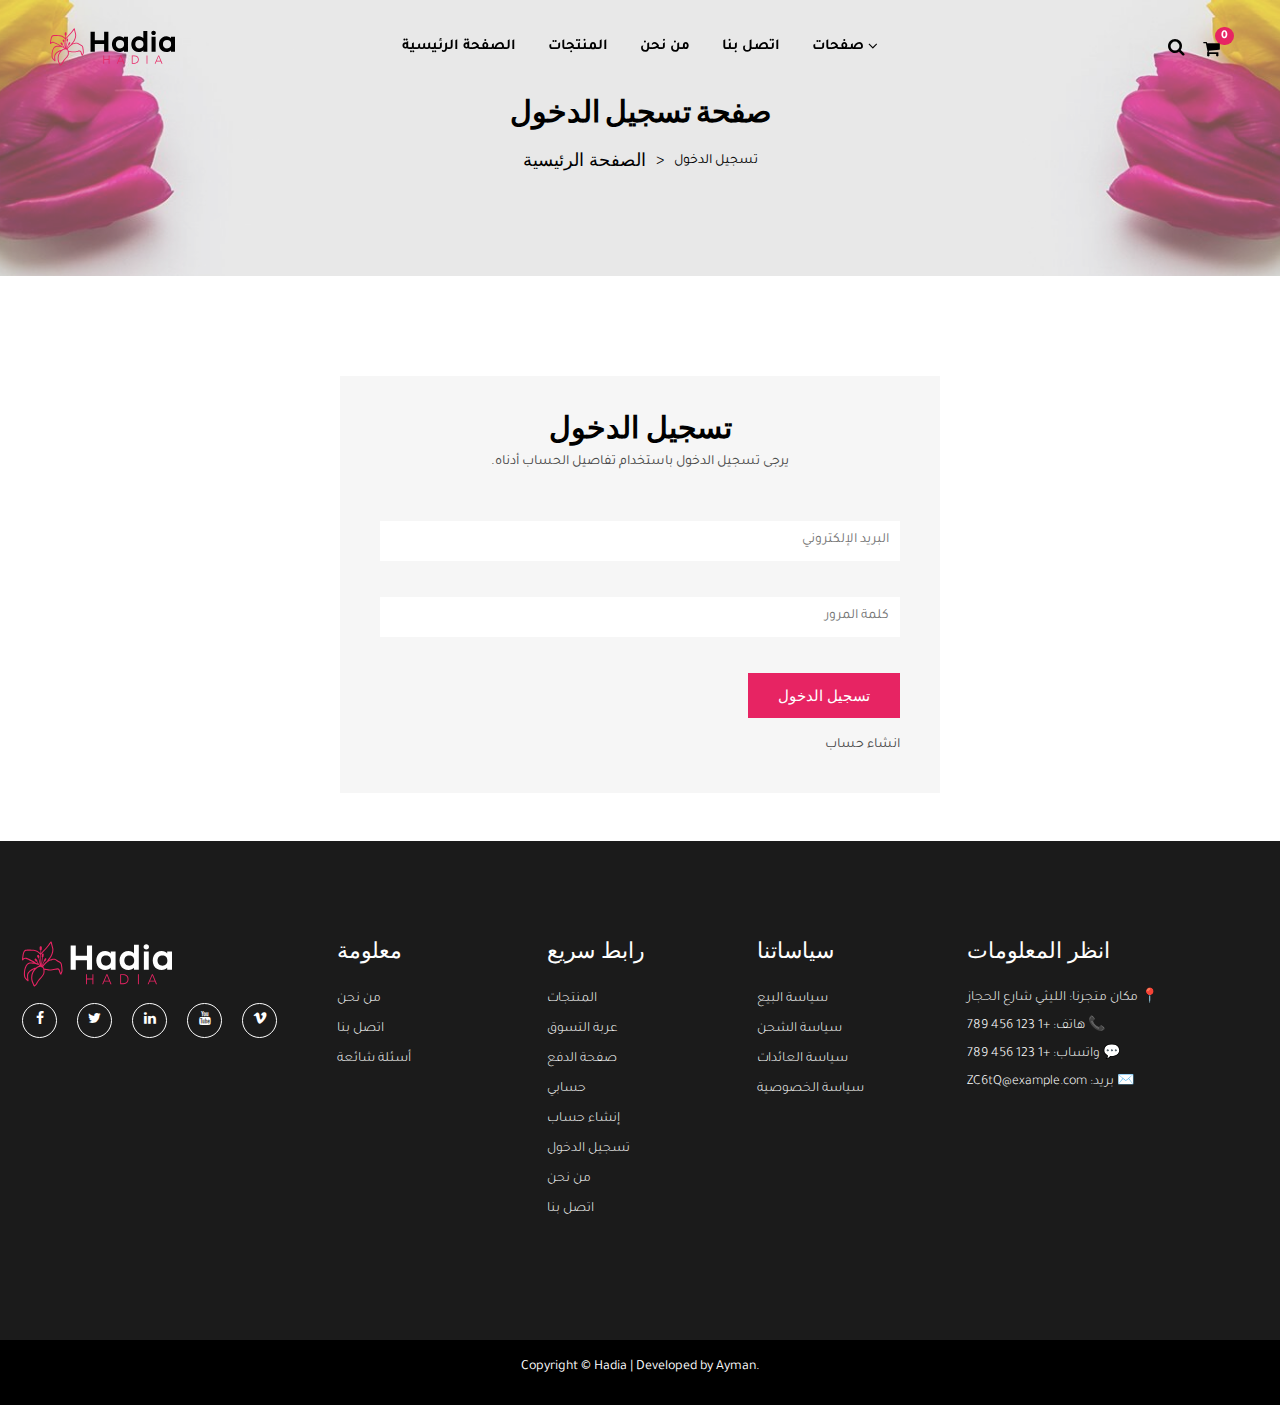
<file: my-account.html>
<!DOCTYPE html>
<html class="no-js" lang="en">
  <!-- Mirrored from htmldemo.net/flosun/flosun/my-account.html by HTTrack Website Copier/3.x [XR&CO'2014], Sun, 04 Dec 2022 05:03:27 GMT -->
  <head>
    <meta charset="utf-8" />
    <meta http-equiv="x-ua-compatible" content="ie=edge" />
    <title>Hadia</title>
    <meta name="robots" content="noindex, follow" />
    <meta name="description" content="" />
    <meta
      name="viewport"
      content="width=device-width, initial-scale=1, shrink-to-fit=no"
    />
    <!-- Favicon -->
    <link
      rel="shortcut icon"
      type="image/x-icon"
      href="assets/images/Icon-Hadia.svg"
    />

    <link
      href="https://fonts.googleapis.com/css2?family=Poppins:wght@400;500;600&family=Tajawal:wght@400;500;700&display=swap"
      rel="stylesheet"
    />

    <link
      href="https://fonts.googleapis.com/css2?family=Scheherazade+New&display=swap"
      rel="stylesheet"
    />
    <link
      href="https://fonts.googleapis.com/css2?family=Lateef&display=swap"
      rel="stylesheet"
    />
    <!-- CSS
	============================================ -->
    <!-- Bootstrap CSS -->
    <link rel="stylesheet" href="assets/css/vendor/bootstrap.min.css" />
    <!-- Font Awesome CSS -->
    <link rel="stylesheet" href="assets/css/vendor/font.awesome.min.css" />
    <!-- Linear Icons CSS -->
    <link rel="stylesheet" href="assets/css/vendor/linearicons.min.css" />
    <!-- Swiper CSS -->
    <link rel="stylesheet" href="assets/css/plugins/swiper-bundle.min.css" />
    <!-- Animation CSS -->
    <link rel="stylesheet" href="assets/css/plugins/animate.min.css" />
    <!-- Jquery ui CSS -->
    <link rel="stylesheet" href="assets/css/plugins/jquery-ui.min.css" />
    <!-- Nice Select CSS -->
    <link rel="stylesheet" href="assets/css/plugins/nice-select.min.css" />
    <!-- Magnific Popup -->
    <link rel="stylesheet" href="assets/css/plugins/magnific-popup.css" />

    <!-- Main Style CSS -->
    <link rel="stylesheet" href="assets/css/style.css" />

    <style>
      /* عمود أسماء المنتجات (مع طي النص لعدة أسطر) */
      #orders-table-body td:nth-child(2) {
        display: -webkit-box; /* تفعيل flexbox خاص */
        -webkit-line-clamp: inherit; /* عدد الأسطر المسموح بها (غيره إلى 3 مثلاً) */
        -webkit-box-orient: vertical;
        overflow: hidden;
        text-overflow: ellipsis;
        white-space: normal; /* السماح بطي النص لعدة أسطر */
      }

      /* جعل الجدول قابل للتمرير على الشاشات الصغيرة */
      .myaccount-table {
        overflow-x: auto;
        -webkit-overflow-scrolling: touch;
      }

      /* تصغير الخطوط والحواف على الشاشات الصغيرة */
      @media (max-width: 576px) {
        .myaccount-table table {
          font-size: 12px;
        }
        .myaccount-table th,
        .myaccount-table td {
          padding: 4px 6px !important;
          white-space: nowrap;
        }
        .myaccount-content h3 {
          font-size: 16px;
        }
      }

      @media (max-width: 768px) {
        .myaccount-table table {
          font-size: 13px;
        }
        .myaccount-table th,
        .myaccount-table td {
          padding: 6px 8px !important;
        }
      }

      .pagination {
        display: flex;
        list-style: none;
        padding: 0;
        gap: 8px;
      }

      .pagination li {
        border: 1px solid #ddd;
        border-radius: 6px;
        overflow: hidden;
      }

      .pagination li a {
        display: block;
        padding: 6px 12px;
        color: #333;
        text-decoration: none;
        font-weight: 500;
      }

      .pagination li.current a {
        background: #ff6f61;
        color: #fff;
        border-color: #ff6f61;
      }

      .pagination li.disabled a {
        opacity: 0.5;
        pointer-events: none;
      }

      .pagination li:hover a:not(.disabled) {
        background: #f2f2f2;
      }

      .modal-product-gallery .main-image {
        border: 1px solid #eee;
        border-radius: 8px;
        overflow: hidden;
        text-align: center;
        margin-bottom: 10px;
      }

      .modal-product-gallery .main-image img {
        max-height: 350px;
        object-fit: contain;
      }

      .thumbnail-images img {
        width: 70px;
        height: 70px;
        object-fit: cover;
        border: 2px solid transparent;
        border-radius: 6px;
        cursor: pointer;
        transition: border 0.3s;
      }

      .thumbnail-images img:hover,
      .thumbnail-images img.active {
        border-color: #ff6f61;
      }

      /* الصورة الرئيسية */
      .modal-product-gallery .main-image img {
        border-radius: 10px;
        max-height: 400px;
        object-fit: contain;
      }

      /* الصور المصغرة */
      .modal-product-gallery .thumbnail-images {
        display: flex;
        gap: 10px;
        margin-top: 15px;
        flex-wrap: wrap;
      }
      .modal-product-gallery .thumbnail-images img {
        width: 70px;
        height: 70px;
        object-fit: cover;
        border: 2px solid #ddd;
        border-radius: 6px;
        cursor: pointer;
        transition: all 0.3s ease;
      }
      .modal-product-gallery .thumbnail-images img.active {
        border-color: #ff4081;
        transform: scale(1.05);
      }
      .shop-card {
        display: contents;
      }
      .pagination {
        display: flex;
        list-style: none;
        padding: 0;
        gap: 8px;
      }

      .pagination li {
        border: 1px solid #ddd;
        border-radius: 6px;
        overflow: hidden;
      }

      .pagination li a {
        display: block;
        padding: 6px 12px;
        color: #333;
        text-decoration: none;
        font-weight: 500;
      }

      .pagination li.current a {
        background: #ff6f61;
        color: #fff;
        border-color: #ff6f61;
      }

      .pagination li.disabled a {
        opacity: 0.5;
        pointer-events: none;
      }

      .pagination li:hover a:not(.disabled) {
        background: #f2f2f2;
      }

      .modal-product-gallery .main-image {
        border: 1px solid #eee;
        border-radius: 8px;
        overflow: hidden;
        text-align: center;
        margin-bottom: 10px;
      }

      .modal-product-gallery .main-image img {
        max-height: 350px;
        object-fit: contain;
      }

      .thumbnail-images img {
        width: 70px;
        height: 70px;
        object-fit: cover;
        border: 2px solid transparent;
        border-radius: 6px;
        cursor: pointer;
        transition: border 0.3s;
      }

      .thumbnail-images img:hover,
      .thumbnail-images img.active {
        border-color: #ff6f61;
      }

      /* الصورة الرئيسية */
      .modal-product-gallery .main-image img {
        border-radius: 10px;
        max-height: 400px;
        object-fit: contain;
      }

      /* الصور المصغرة */
      .modal-product-gallery .thumbnail-images {
        display: flex;
        gap: 10px;
        margin-top: 15px;
        flex-wrap: wrap;
      }
      .modal-product-gallery .thumbnail-images img {
        width: 70px;
        height: 70px;
        object-fit: cover;
        border: 2px solid #ddd;
        border-radius: 6px;
        cursor: pointer;
        transition: all 0.3s ease;
      }
      .modal-product-gallery .thumbnail-images img.active {
        border-color: #ff4081;
        transform: scale(1.05);
      }
      .shop-card {
        display: contents;
      }

      .single_item {
        gap: 15px;
      }

      .Cart-card {
        max-height: 300px; /* الحد الأقصى للطول */
        overflow-y: auto; /* إضافة شريط تمرير عمودي عند تجاوز المحتوى */
        padding: 5px; /* مسافة داخلية بسيطة */
      }
      .search-results {
        max-height: 300px; /* الحد الأقصى للطول */
        overflow-y: auto; /* إضافة شريط تمرير عمودي عند تجاوز المحتوى */
        padding: 5px; /* مسافة داخلية بسيطة */
        border: 1px solid #ccc; /* إطار خفيف للفصل عن الصفحة */
        border-radius: 5px; /* زوايا دائرية خفيفة */
        background-color: #fff; /* خلفية بيضاء */
        box-shadow: 0 2px 8px rgba(0, 0, 0, 0.1); /* ظل خفيف */
        z-index: 999;
      }

      /* تحسين الفوتر على الشاشات الصغيرة */
      @media (max-width: 576px) {
        footer .single-footer-widget {
          text-align: center !important;
        }

        footer .single-footer-widget h2.widget-title {
          font-size: 18px;
          margin-bottom: 10px;
        }

        footer .widget-list li {
          margin-bottom: 6px;
        }

        footer .widget-list a {
          font-size: 15px;
        }

        footer address {
          font-size: 14px;
          line-height: 1.8;
        }

        footer .social-links ul {
          justify-content: center !important;
          gap: 8px;
        }

        footer .social-links a {
          width: 32px;
          height: 32px;
          display: inline-flex;
          align-items: center;
          justify-content: center;
          border: 1px solid #ddd;
        }
      }

      /* تحسين ظهور السهم للقائمة الفرعية */
      .mobile-menu .menu-item-has-children > a {
        display: flex;
        justify-content: space-between;
        align-items: center;
      }

      /* ضبط القوائم الفرعية */
      .mobile-menu .dropdown {
        padding-right: 15px;
        border-right: 2px solid #eee;
      }

      .pagination .page-link.disabled {
        pointer-events: none;
        opacity: 0.4;
      }

      .pagination .page-link.active {
        background: #007bff;
        color: white !important;
        border-radius: 4px;
      }

      /* 📌 تصغير الجدول في المقاسات المتوسطة */
      @media (max-width: 1200px) {
        .myaccount-table table {
          font-size: 14px;
        }
        .myaccount-table th,
        .myaccount-table td {
          padding: 6px 8px;
        }
      }

      /* 📱 تحويل الجدول إلى بطاقات في الموبايل */
      @media (max-width: 1050px) {
        .myaccount-table table,
        .myaccount-table thead,
        .myaccount-table tbody,
        .myaccount-table th,
        .myaccount-table td,
        .myaccount-table tr {
          display: block;
          width: 100%;
        }

        .myaccount-table thead {
          display: none; /* إخفاء العناوين في الموبايل */
        }

        .myaccount-table tr {
          border: 1px solid #ddd;
          margin-bottom: 10px;
          border-radius: 8px;
          padding: 8px;
          background: #fff;
        }

        .myaccount-table td {
          display: flex;
          justify-content: space-between;
          padding: 6px 4px;
          font-size: 14px;
        }

        .myaccount-table td::before {
          content: attr(data-title);
          font-weight: bold;
          color: #555;
          margin-left: 5px;
        }
      }
    </style>
  </head>

  <body>
    <script>
      const jwt = localStorage.getItem("jwt");
      if (!jwt) {
        // لو ما فيه تسجيل دخول → رجعه للـ login
        window.location.href = "login.html";
      }
    </script>

    <!-- Header Area Start Here -->
    <header class="main-header-area">
      <!-- Main Header Area Start -->
      <div class="main-header header-transparent header-sticky">
        <div class="container-fluid">
          <div class="row align-items-center">
            <div class="col-lg-2 col-xl-2 col-md-6 col-6 col-custom">
              <div class="header-logo d-flex align-items-center">
                <a href="index.html">
                  <!-- src="assets/images/logo/logo.png" -->
                  <img
                    class="img-full"
                    src="assets/images/logo/logo-Hadia.svg"
                    alt="Header Logo"
                  />
                </a>
              </div>
            </div>
            <div
              class="col-lg-8 d-none d-lg-flex justify-content-center col-custom"
            >
              <nav class="main-nav d-none d-lg-flex">
                <ul class="nav">
                  <li>
                    <a href="index.html">
                      <span class="menu-text">الصفحة الرئيسية</span>
                      <!-- <i class="fa fa-angle-down"></i> -->
                    </a>
                    <!-- <ul class="dropdown-submenu dropdown-hover">
                      <li>
                        <a class="active" href="index.html">Home Page - 1</a>
                      </li>
                    </ul> -->
                  </li>
                  <li>
                    <a href="shop-fullwidth.html">
                      <span class="menu-text">المنتجات</span>
                      <!-- <i class="fa fa-angle-down"></i> -->
                    </a>
                    <!-- <div class="mega-menu dropdown-hover">
                      <div class="menu-colum">
                        <ul>
                          <li><span class="mega-menu-text">Shop</span></li>
                          <li>
                            <a href="shop-fullwidth.html">Shop Full Width</a>
                          </li>
                        </ul>
                      </div>
                      <div class="menu-colum">
                        <ul>
                          <li><span class="mega-menu-text">Product</span></li>
                          <li>
                            <a href="product-details.html">Single Product</a>
                          </li>
                          <li>
                            <a href="variable-product-details.html"
                              >Variable Product</a
                            >
                          </li>
                        </ul>
                      </div>
                      <div class="menu-colum">
                        <ul>
                          <li><span class="mega-menu-text">Others</span></li>
                          <li><a href="error-404.html">Error 404</a></li>
                          <li><a href="cart.html">Cart Page</a></li>
                          <li><a href="checkout.html">Checkout Page</a></li>
                        </ul>
                      </div>
                    </div> -->
                  </li>
                  <!-- <li>
                    <a href="blog-grid-fullwidth.html">
                      <span class="menu-text"> Blog</span>
                      <i class="fa fa-angle-down"></i>
                    </a>
                    <ul class="dropdown-submenu dropdown-hover">
                      <li>
                        <a href="blog-grid-fullwidth.html"
                          >Blog Grid Fullwidth</a
                        >
                      </li>
                      <li>
                        <a href="blog-details-fullwidth.html"
                          >Blog Details Fullwidth</a
                        >
                      </li>
                    </ul>
                  </li> -->
                  <li>
                    <a href="about-us.html">
                      <span class="menu-text">من نحن</span>
                    </a>
                  </li>
                  <li>
                    <a href="contact-us.html">
                      <span class="menu-text">اتصل بنا</span>
                    </a>
                  </li>
                  <li>
                    <a href="#">
                      <span class="menu-text">صفحات</span>
                      <i class="fa fa-angle-down"></i>
                    </a>
                    <ul
                      class="dropdown-submenu dropdown-hover"
                      lang="ar"
                      dir="rtl"
                    >
                      <li>
                        <a class="active" href="my-account.html">حسابي</a>
                      </li>
                      <li>
                        <a href="frequently-questions.html">أسئلة شائعة</a>
                      </li>
                      <li><a href="login.html">تسجيل الدخول</a></li>
                      <li><a href="register.html">إنشاء حساب</a></li>
                    </ul>
                  </li>
                </ul>
              </nav>
            </div>
            <div class="col-lg-2 col-md-6 col-6 col-custom">
              <div
                class="header-right-area main-nav"
                dir="rtl"
                style="display: flex; justify-content: flex-start"
              >
                <ul class="nav" style="gap: 15px">
                  <!-- السلة -->
                  <li class="sidemenu-wrap">
                    <a
                      href="cart.html"
                      class="minicart-btn toolbar-btn"
                      style="position: relative"
                    >
                      <i
                        class="fa fa-shopping-cart"
                        style="
                          position: absolute;
                          z-index: 10;
                          left: 3px;
                          top: 0;
                        "
                      ></i>
                      <span
                        class="cart-item_count"
                        style="
                          z-index: 5;
                          position: absolute;
                          top: -13px;
                          left: 15px;
                          background: #e72463;
                          color: #fff;
                          border-radius: 700px;
                          padding-right: 6px;
                          padding-left: 6px;
                          font-size: 12px;
                        "
                        >0</span
                      >
                    </a>
                    <ul
                      class="dropdown-sidemenu dropdown-hover-2 dropdown-cart"
                      dir="rtl"
                      style="
                        @media (max-width: 480px) {
                          display: flex;
                          justify-content: space-around;
                        }
                      "
                    >
                      <li>
                        <div class="cart-item-wrapper">
                          <!-- العناصر داخل السلة -->
                          <div class="mini-cart-items Cart-card"></div>

                          <!-- الإجمالي -->
                          <div
                            class="cart-price-total d-flex justify-content-between"
                          >
                            <h5>الإجمالي :</h5>
                            <h5 class="mini-cart-total">0 د.ل</h5>
                          </div>

                          <!-- روابط السلة -->
                          <div
                            class="cart-links d-flex justify-content-between"
                          >
                            <a
                              class="btn product-cart button-icon flosun-button dark-btn"
                              href="cart.html"
                              style="padding: 0 25px"
                            >
                              عرض السلة
                            </a>
                            <a
                              class="btn flosun-button secondary-btn rounded-0"
                              href="checkout.html"
                            >
                              إتمام الشراء
                            </a>
                          </div>
                        </div>
                      </li>
                    </ul>
                  </li>

                  <!-- البحث -->
                  <li class="sidemenu-wrap" style="margin: 0">
                    <a href="#"><i class="fa fa-search"></i> </a>
                    <ul
                      class="dropdown-sidemenu dropdown-hover-2 dropdown-search"
                    >
                      <li>
                        <form action="#">
                          <input
                            name="search"
                            id="search"
                            placeholder="ابحث هنا ..."
                            type="text"
                          />
                          <button type="submit">
                            <i class="fa fa-search"></i>
                          </button>
                        </form>
                        <div
                          class="cart-item-wrapper dropdown-sidemenu dropdown-hover-2 search-results"
                        >
                          <!-- <div class="single-cart-item">
                            <div class="cart-img" style="margin-left: 15px">
                              <a href="cart.html"
                                ><img
                                  src="assets/images/cart/1.jpg"
                                  alt="صورة المنتج"
                              /></a>
                            </div>
                            <div class="cart-text">
                              <h5 class="title">
                                <a href="cart.html">زهرة بيضاء صغيرة</a>
                              </h5>
                              <div class="cart-text-btn">
                                <div class="cart-qty">
                                  <span class="cart-price">$98.00</span>
                                </div>
                                <button type="button">
                                  <i class="ion-trash-b"></i>
                                </button>
                              </div>
                            </div>
                          </div> -->
                        </div>
                      </li>
                    </ul>
                  </li>

                  <!-- زر الموبايل -->
                  <li class="mobile-menu-btn d-lg-none">
                    <a class="off-canvas-btn" href="#">
                      <i class="fa fa-bars"></i>
                    </a>
                  </li>
                </ul>
              </div>
            </div>
          </div>
        </div>
      </div>
      <!-- Main Header Area End -->
      <!-- off-canvas menu start -->
      <aside class="off-canvas-wrapper" id="mobileMenu">
        <div class="off-canvas-overlay"></div>
        <div class="off-canvas-inner-content">
          <div class="btn-close-off-canvas">
            <i class="fa fa-times"></i>
          </div>
          <div class="off-canvas-inner">
            <!-- mobile menu start -->
            <div class="mobile-navigation">
              <!-- mobile menu navigation start -->
              <nav>
                <ul class="mobile-menu" lang="ar" dir="rtl">
                  <li><a href="index.html">الصفحة الرئيسية</a></li>
                  <li><a href="shop-fullwidth.html">المنتجات</a></li>
                  <li><a href="about-us.html">من نحن</a></li>
                  <li><a href="contact-us.html">اتصل بنا</a></li>

                  <li class="menu-item-has-children">
                    <a href="#" style="margin-right: 10px"
                      >صفحات <i class="fa fa-angle-down"></i
                    ></a>
                    <ul class="dropdown">
                      <li><a href="my-account.html">حسابي</a></li>
                      <li>
                        <a href="frequently-questions.html">أسئلة شائعة</a>
                      </li>
                      <li><a href="login.html">تسجيل الدخول</a></li>
                      <li><a href="register.html">إنشاء حساب</a></li>
                    </ul>
                  </li>
                </ul>
              </nav>
              <!-- mobile menu navigation end -->
            </div>
            <!-- mobile menu end -->
          </div>
        </div>
      </aside>
      <!-- off-canvas menu end -->
    </header>
    <!-- Header Area End Here -->
    <!-- Breadcrumb Area Start Here -->
    <div class="breadcrumbs-area position-relative">
      <div class="container">
        <div class="row">
          <div class="col-12 text-center">
            <div class="breadcrumb-content position-relative section-content">
              <h3 class="title-3">صفحة حسابي</h3>
              <ul>
                <li><a href="index.html">الصفحة الرئيسية</a></li>
                <li>صفحة حسابي</li>
              </ul>
            </div>
          </div>
        </div>
      </div>
    </div>
    <!-- Breadcrumb Area End Here -->
    <!-- ملف: my-account-ar-rtl.html -->
    <div class="my-account-wrapper mt-no-text" dir="rtl">
      <div class="container container-default-2 custom-area">
        <div class="row">
          <div class="col-lg-12 col-custom">
            <div class="myaccount-page-wrapper">
              <!-- قائمة التبويبات -->
              <div
                class="row"
                style="
                  gap: 25px;
                  display: flex;
                  flex-wrap: wrap;
                  flex-direction: column;
                  align-content: center;
                "
              >
                <div class="col-lg-3 col-md-4 col-custom">
                  <div
                    class="myaccount-tab-menu nav flex-column text-right"
                    role="tablist"
                  >
                    <a href="#dashboad" class="active" data-bs-toggle="tab">
                      <i class="fa fa-dashboard"></i> لوحة التحكم
                    </a>
                    <a href="#orders" data-bs-toggle="tab">
                      <i class="fa fa-cart-arrow-down"></i> الطلبات
                    </a>
                    <a href="login.html" id="logout-btn">
                      <i class="fa fa-sign-out"></i> تسجيل الخروج
                    </a>
                  </div>
                </div>

                <!-- محتوى التبويبات -->
                <div class="col-lg-9 col-md-8 col-custom">
                  <div class="tab-content" id="myaccountContent">
                    <!-- لوحة التحكم -->
                    <div
                      class="tab-pane fade show active"
                      id="dashboad"
                      role="tabpanel"
                    >
                      <div class="myaccount-content text-right">
                        <h3>لوحة التحكم</h3>
                        <p class="mb-0">
                          من لوحة التحكم الخاصة بك، يمكنك متابعة طلباتك الأخيرة.
                        </p>
                      </div>
                    </div>

                    <!-- الطلبات -->
                    <div class="tab-pane fade" id="orders" role="tabpanel">
                      <div class="myaccount-content text-right">
                        <h3>الطلبات</h3>
                        <div
                          class="myaccount-table table-responsive text-center"
                        >
                          <table class="table table-bordered text-right">
                            <thead class="thead-light">
                              <tr>
                                <th>رقم الطلب</th>
                                <th>اسماء المنتجات</th>
                                <th>الحالة</th>
                                <th>الإجمالي</th>
                                <th>التاريخ</th>
                              </tr>
                            </thead>
                            <tbody id="orders-table-body">
                              <!-- سيتم ملؤها بالـ API -->
                            </tbody>
                          </table>
                        </div>
                      </div>
                    </div>
                  </div>
                </div>
              </div>
            </div>
          </div>
        </div>
      </div>
    </div>

    <!--Footer Area Start-->
    <footer class="footer-area mt-5">
      <div class="footer-widget-area">
        <div class="container container-default custom-area">
          <div class="row text-center text-md-start">
            <!-- Logo + Social -->
            <div class="col-12 col-md-6 col-lg-3 mb-4">
              <div class="single-footer-widget m-0">
                <div class="footer-logo mb-3">
                  <a href="index.html">
                    <img
                      src="assets/images/logo/logo-Hadia bark.svg"
                      alt="Logo Image"
                      style="max-width: 150px"
                    />
                  </a>
                </div>
                <div class="social-links">
                  <ul
                    class="d-flex justify-content-center justify-content-md-start gap-2"
                  >
                    <li>
                      <a class="rounded-circle" href="#"
                        ><i class="fa fa-facebook-f"></i
                      ></a>
                    </li>
                    <li>
                      <a class="rounded-circle" href="#"
                        ><i class="fa fa-twitter"></i
                      ></a>
                    </li>
                    <li>
                      <a class="rounded-circle" href="#"
                        ><i class="fa fa-linkedin"></i
                      ></a>
                    </li>
                    <li>
                      <a class="rounded-circle" href="#"
                        ><i class="fa fa-youtube"></i
                      ></a>
                    </li>
                    <li>
                      <a class="rounded-circle" href="#"
                        ><i class="fa fa-vimeo"></i
                      ></a>
                    </li>
                  </ul>
                </div>
              </div>
            </div>

            <!-- Info -->
            <div class="col-12 col-sm-6 col-md-6 col-lg-2 mb-4">
              <div lang="ar" dir="rtl" class="single-footer-widget">
                <h2 class="widget-title">معلومة</h2>
                <ul class="widget-list">
                  <li><a href="about-us.html">من نحن</a></li>
                  <li><a href="about-us.html">اتصل بنا</a></li>
                  <li><a href="frequently-questions.html">أسئلة شائعة</a></li>
                </ul>
              </div>
            </div>

            <!-- Quick Links -->
            <div class="col-12 col-sm-6 col-md-6 col-lg-2 mb-4">
              <div lang="ar" dir="rtl" class="single-footer-widget">
                <h2 class="widget-title">رابط سريع</h2>
                <ul class="widget-list">
                  <li><a href="shop.html">المنتجات</a></li>
                  <li><a href="cart.html">عربة التسوق</a></li>
                  <li><a href="checkout.html">صفحة الدفع</a></li>
                  <li><a href="my-account.html">حسابي</a></li>
                  <li><a href="register.html">إنشاء حساب</a></li>
                  <li><a href="login.html">تسجيل الدخول</a></li>
                  <li><a href="about-us.html">من نحن</a></li>
                  <li><a href="contact-us.html">اتصل بنا</a></li>
                </ul>
              </div>
            </div>

            <!-- Policies -->
            <div class="col-12 col-sm-6 col-md-6 col-lg-2 mb-4">
              <div lang="ar" dir="rtl" class="single-footer-widget">
                <h2 class="widget-title">سياساتنا</h2>
                <ul class="widget-list">
                  <li><a href="our-policy.html#sale-policy">سياسة البيع</a></li>
                  <li>
                    <a href="our-policy.html#shipping-policy">سياسة الشحن</a>
                  </li>
                  <li>
                    <a href="our-policy.html#return-policy">سياسة العائدات</a>
                  </li>
                  <li>
                    <a href="our-policy.html#privacy-policy">سياسة الخصوصية</a>
                  </li>
                </ul>
              </div>
            </div>

            <!-- Contact -->
            <div class="col-12 col-sm-6 col-md-6 col-lg-3 mb-4">
              <div lang="ar" dir="rtl" class="single-footer-widget">
                <h2 class="widget-title">انظر المعلومات</h2>
                <div class="widget-body">
                  <address>
                    📍 مكان متجرنا:
                    <a
                      href="https://www.google.com/maps?q=الليثي شارع الحجاز"
                      target="_blank"
                      >الليثي شارع الحجاز</a
                    >
                    <br />
                    📞 هاتف: <a href="tel:+1123456789">+1 123 456 789</a> <br />
                    💬 واتساب:
                    <a href="https://wa.me/1123456789" target="_blank"
                      >+1 123 456 789</a
                    >
                    <br />
                    ✉️ بريد:
                    <a href="mailto:ZC6tQ@example.com">ZC6tQ@example.com</a>
                  </address>
                </div>
              </div>
            </div>
          </div>
        </div>
      </div>

      <!-- Copyright -->
      <div class="footer-copyright-area py-3">
        <div class="container custom-area">
          <div class="row">
            <div class="col-12 text-center">
              <p style="color: #fff">
                Copyright © <span id="year"></span>
                <a href="index.html"><span>Hadia</span></a> | Developed by
                <a
                  href="https://ayman-al-darsi.vercel.app/"
                  target="_blank"
                  rel="noopener noreferrer"
                  >Ayman</a
                >.
              </p>
            </div>
          </div>
        </div>
      </div>
    </footer>
    <!--Footer Area End-->

    <!-- 
    document.addEventListener("DOMContentLoaded", () => { const token =
    localStorage.getItem("jwt"); // أو من الكوكي const headers = {
    Authorization: `Bearer ${token}` }; // 1. جلب الطلبات
    fetch("https://abundant-duck-82b41c6d01.strapiapp.com/api/orders", { headers }) .then(res =>
    res.json()) .then(data => { const tbody =
    document.getElementById("orders-table-body"); tbody.innerHTML =
    data.data.map(order => `
    <tr>
      <td>${order.id}</td>
      <td>${new Date(order.attributes.createdAt).toLocaleDateString()}</td>
      <td>${order.attributes.status}</td>
      <td>$${order.attributes.total}</td>
      <td>
        <a
          href="/orders/${order.id}"
          class="btn flosun-button secondary-btn theme-color rounded-0"
          >عرض</a
        >
      </td>
    </tr>
    `).join(""); }); // 2. جلب بيانات العنوان والحساب
    fetch("https://abundant-duck-82b41c6d01.strapiapp.com/api/profiles/me", { headers }) .then(res =>
    res.json()) .then(user => { const profile = user.data.attributes;
    document.getElementById("billing-address").innerHTML = `
    <p><strong>${profile.firstName} ${profile.lastName}</strong></p>
    <p>${profile.address}</p>
    <p>الهاتف: ${profile.phone}</p>
    `; document.getElementById("first-name").value = profile.firstName;
    document.getElementById("last-name").value = profile.lastName;
    document.getElementById("display-name").value = profile.displayName;
    document.getElementById("email").value = profile.email; }); // 3. تحديث
    بيانات الحساب
    document.getElementById("account-form").addEventListener("submit", e => {
    e.preventDefault(); const body = { firstName:
    document.getElementById("first-name").value, lastName:
    document.getElementById("last-name").value, displayName:
    document.getElementById("display-name").value, email:
    document.getElementById("email").value, password:
    document.getElementById("new-pwd").value || undefined };
    fetch("https://abundant-duck-82b41c6d01.strapiapp.com/api/profiles/me", { method: "PUT", headers: {
    ...headers, "Content-Type": "application/json" }, body: JSON.stringify(body)
    }).then(res => res.json()) .then(res => alert("تم تحديث الحساب بنجاح!"))
    .catch(err => console.error(err)); }); }); -->

    <script>
      document
        .getElementById("logout-btn")
        ?.addEventListener("click", function (e) {
          e.preventDefault();
          // ✅ مسح التوكن وبيانات المستخدم
          localStorage.removeItem("jwt");
          localStorage.removeItem("user");

          // ✅ إعادة توجيه لصفحة تسجيل الدخول
          window.location.href = "login.html";
        });
    </script>

    <script>
      // العنصر الذي يحتوي الجدول
      const ordersTableBody = document.getElementById("orders-table-body");

      async function fetchUserOrders() {
        try {
          const res = await fetch(
            "https://abundant-duck-82b41c6d01.strapiapp.com/api/orders?populate=products",
            {
              headers: {
                Authorization: `Bearer ${localStorage.getItem("jwt")}`, // افترض أن JWT مخزن
              },
            }
          );

          if (!res.ok) throw new Error(`HTTP error! status: ${res.status}`);
          const result = await res.json();
          const orders = result.data;

          // مسح الجدول القديم
          ordersTableBody.innerHTML = "";

          orders.forEach((order) => {
            // المنتجات كأسماء مفصولة بفواصل
            const productNames = order.products.map((p) => p.name).join(", ");

            const tr = document.createElement("tr");
            tr.innerHTML = `
            <td data-title="رقم الطلب">${order.order_number}</td>
            <td data-title="اسماء المنتجات:">${productNames}</td>
            <td data-title="الحالة">${order.statuS}</td>
            <td data-title="الإجمالي">${order.total_price} د.ل</td>
            <td data-title="التاريخ">${new Date(
              order.createdAt
            ).toLocaleDateString()}</td>
            `;
            // <td data-title="عرض"><a href="/orders/${order.id}">عرض</a></td>

            ordersTableBody.appendChild(tr);
          });
        } catch (error) {
          console.error("خطأ في جلب الطلبات:", error);
          ordersTableBody.innerHTML = `<tr><td colspan="6">تعذر تحميل الطلبات</td></tr>`;
        }
      }

      // نفذ عند تحميل الصفحة
      document.addEventListener("DOMContentLoaded", fetchUserOrders);
    </script>

    <!-- JS
============================================ -->

    <!-- jQuery JS -->
    <script src="assets/js/vendor/jquery-3.6.0.min.js"></script>
    <!-- jQuery Migrate JS -->
    <script src="assets/js/vendor/jquery-migrate-3.3.2.min.js"></script>
    <!-- Modernizer JS -->
    <script src="assets/js/vendor/modernizr-3.7.1.min.js"></script>
    <!-- Bootstrap JS -->
    <script src="assets/js/vendor/bootstrap.bundle.min.js"></script>

    <!-- Swiper Slider JS -->
    <script src="assets/js/plugins/swiper-bundle.min.js"></script>
    <!-- nice select JS -->
    <script src="assets/js/plugins/nice-select.min.js"></script>
    <!-- Ajaxchimpt js -->
    <script src="assets/js/plugins/jquery.ajaxchimp.min.js"></script>
    <!-- Jquery Ui js -->
    <script src="assets/js/plugins/jquery-ui.min.js"></script>
    <!-- Jquery Countdown js -->
    <script src="assets/js/plugins/jquery.countdown.min.js"></script>
    <!-- jquery magnific popup js -->
    <script src="assets/js/plugins/jquery.magnific-popup.min.js"></script>

    <!-- Main JS -->
    <script src="assets/js/main.js"></script>

    <script>
      function renderMiniCart() {
        const cart = JSON.parse(localStorage.getItem("cart")) || [];
        const container = document.querySelector(".mini-cart-items");
        const countEl = document.querySelector(".cart-item_count");
        const totalEl = document.querySelector(".mini-cart-total");

        if (!container) return;

        container.innerHTML = "";
        let total = 0;

        cart.forEach((item) => {
          total += item.price * item.qty;
          const div = document.createElement("div");
          div.classList.add("single-cart-item", "single_item");
          div.innerHTML = `
            <div class="cart-img">
              <a href="cart.html"><img src="${item.img}" alt="${
            item.name
          }" /></a>
            </div>
            <div class="cart-text">
              <h5 class="title"><a href="cart.html">${item.name}</a></h5>
              <div class="cart-text-btn d-flex justify-content-between">
                <div class="cart-qty">
                  <span>${item.qty}×</span>
                  <span class="cart-price">$${item.price.toFixed(2)}</span>
                </div>
                <button class="mini-remove" data-id="${
                  item.id
                }"><i class="ion-trash-b"></i></button>
              </div>
            </div>
          `;
          container.appendChild(div);
        });

        if (countEl)
          countEl.textContent = cart.reduce((sum, item) => sum + item.qty, 0);
        if (totalEl) totalEl.textContent = `$${total.toFixed(2)}`;
      }

      // حذف منتج من الهيدر
      document.addEventListener("click", (e) => {
        if (e.target.closest(".mini-remove")) {
          const btn = e.target.closest(".mini-remove");
          const cart = JSON.parse(localStorage.getItem("cart")) || [];
          const id = btn.dataset.id;
          const index = cart.findIndex((item) => item.id === id);
          if (index > -1) cart.splice(index, 1);
          localStorage.setItem("cart", JSON.stringify(cart));
          renderMiniCart();
        }
      });

      renderMiniCart();
    </script>

    <script>
      const searchInput = document.getElementById("search");
      const searchResultsContainer = document.querySelector(".search-results");

      searchInput.addEventListener("keypress", async (e) => {
        if (e.key === "Enter") {
          e.preventDefault();
          const query = searchInput.value.trim();
          if (!query) return;

          const apiUrl = `https://abundant-duck-82b41c6d01.strapiapp.com/api/products?filters[name][$containsi]=${encodeURIComponent(
            query
          )}&populate=*`;

          try {
            const res = await fetch(apiUrl);
            if (!res.ok) throw new Error(`HTTP error! status: ${res.status}`);
            const data = await res.json();
            const products = data.data;

            // تنظيف النتائج السابقة
            searchResultsContainer.innerHTML = "";

            if (products.length === 0) {
              searchResultsContainer.innerHTML = `<p style="padding:10px;">لا توجد منتجات مطابقة.</p>`;
              return;
            }

            // عرض المنتجات
            products.forEach((product) => {
              const imageUrl = product.images?.[0]?.url
                ? `https://abundant-duck-82b41c6d01.strapiapp.com${product.images[0].url}`
                : "assets/images/cart/1.jpg"; // صورة افتراضية

              const productHTML = `
            <div class="single-cart-item" style="display:flex; margin-bottom:10px;">
              <div class="cart-img" style="margin-left:10px;">
                <a href="product-details.html?docId=${product.documentId}">
                  <img src="${imageUrl}" alt="${product.name}" style="width:50px; height:50px; object-fit:cover; border-radius:5px;" />
                </a>
              </div>
              <div class="cart-text">
                <h5 class="title">
                  <a href="product-details.html?docId=${product.documentId}">${product.name}</a>
                </h5>
                <div class="cart-text-btn">
                  <div class="cart-qty">
                    <span class="cart-price">${product.price} د.ل</span>
                  </div>
                </div>
              </div>
            </div>
          `;
              searchResultsContainer.innerHTML += productHTML;
            });
          } catch (err) {
            console.error("خطأ في جلب البيانات:", err);
            searchResultsContainer.innerHTML = `<p style="padding:10px;">حدث خطأ في الاتصال بالسيرفر.</p>`;
          }
        }
      });
    </script>
  </body>

  <!-- Mirrored from htmldemo.net/flosun/flosun/my-account.html by HTTrack Website Copier/3.x [XR&CO'2014], Sun, 04 Dec 2022 05:03:27 GMT -->
</html>
</file>
<file: assets/css/vendor/font.awesome.min.css>
/*!
 *  Font Awesome 4.7.0 by @davegandy - http://fontawesome.io - @fontawesome
 *  License - http://fontawesome.io/license (Font: SIL OFL 1.1, CSS: MIT License)
 */@font-face{font-family:'FontAwesome';src:url('../../fonts/fontawesome-webfont3e6e.eot?v=4.7.0');src:url('../../fonts/fontawesome-webfontd41d.eot?#iefix&v=4.7.0') format('embedded-opentype'),url('../../fonts/fontawesome-webfont3e6e.woff2?v=4.7.0') format('woff2'),url('../../fonts/fontawesome-webfont3e6e.woff?v=4.7.0') format('woff'),url('../../fonts/fontawesome-webfont3e6e.ttf?v=4.7.0') format('truetype'),url('../../fonts/fontawesome-webfont3e6e.svg?v=4.7.0#fontawesomeregular') format('svg');font-weight:normal;font-style:normal}.fa{display:inline-block;font:normal normal normal 14px/1 FontAwesome;font-size:inherit;text-rendering:auto;-webkit-font-smoothing:antialiased;-moz-osx-font-smoothing:grayscale}.fa-lg{font-size:1.33333333em;line-height:.75em;vertical-align:-15%}.fa-2x{font-size:2em}.fa-3x{font-size:3em}.fa-4x{font-size:4em}.fa-5x{font-size:5em}.fa-fw{width:1.28571429em;text-align:center}.fa-ul{padding-left:0;margin-left:2.14285714em;list-style-type:none}.fa-ul>li{position:relative}.fa-li{position:absolute;left:-2.14285714em;width:2.14285714em;top:.14285714em;text-align:center}.fa-li.fa-lg{left:-1.85714286em}.fa-border{padding:.2em .25em .15em;border:solid .08em #eee;border-radius:.1em}.fa-pull-left{float:left}.fa-pull-right{float:right}.fa.fa-pull-left{margin-right:.3em}.fa.fa-pull-right{margin-left:.3em}.pull-right{float:right}.pull-left{float:left}.fa.pull-left{margin-right:.3em}.fa.pull-right{margin-left:.3em}.fa-spin{-webkit-animation:fa-spin 2s infinite linear;animation:fa-spin 2s infinite linear}.fa-pulse{-webkit-animation:fa-spin 1s infinite steps(8);animation:fa-spin 1s infinite steps(8)}@-webkit-keyframes fa-spin{0%{-webkit-transform:rotate(0deg);transform:rotate(0deg)}100%{-webkit-transform:rotate(359deg);transform:rotate(359deg)}}@keyframes fa-spin{0%{-webkit-transform:rotate(0deg);transform:rotate(0deg)}100%{-webkit-transform:rotate(359deg);transform:rotate(359deg)}}.fa-rotate-90{-ms-filter:"progid:DXImageTransform.Microsoft.BasicImage(rotation=1)";-webkit-transform:rotate(90deg);-ms-transform:rotate(90deg);transform:rotate(90deg)}.fa-rotate-180{-ms-filter:"progid:DXImageTransform.Microsoft.BasicImage(rotation=2)";-webkit-transform:rotate(180deg);-ms-transform:rotate(180deg);transform:rotate(180deg)}.fa-rotate-270{-ms-filter:"progid:DXImageTransform.Microsoft.BasicImage(rotation=3)";-webkit-transform:rotate(270deg);-ms-transform:rotate(270deg);transform:rotate(270deg)}.fa-flip-horizontal{-ms-filter:"progid:DXImageTransform.Microsoft.BasicImage(rotation=0, mirror=1)";-webkit-transform:scale(-1, 1);-ms-transform:scale(-1, 1);transform:scale(-1, 1)}.fa-flip-vertical{-ms-filter:"progid:DXImageTransform.Microsoft.BasicImage(rotation=2, mirror=1)";-webkit-transform:scale(1, -1);-ms-transform:scale(1, -1);transform:scale(1, -1)}:root .fa-rotate-90,:root .fa-rotate-180,:root .fa-rotate-270,:root .fa-flip-horizontal,:root .fa-flip-vertical{filter:none}.fa-stack{position:relative;display:inline-block;width:2em;height:2em;line-height:2em;vertical-align:middle}.fa-stack-1x,.fa-stack-2x{position:absolute;left:0;width:100%;text-align:center}.fa-stack-1x{line-height:inherit}.fa-stack-2x{font-size:2em}.fa-inverse{color:#fff}.fa-glass:before{content:"\f000"}.fa-music:before{content:"\f001"}.fa-search:before{content:"\f002"}.fa-envelope-o:before{content:"\f003"}.fa-heart:before{content:"\f004"}.fa-star:before{content:"\f005"}.fa-star-o:before{content:"\f006"}.fa-user:before{content:"\f007"}.fa-film:before{content:"\f008"}.fa-th-large:before{content:"\f009"}.fa-th:before{content:"\f00a"}.fa-th-list:before{content:"\f00b"}.fa-check:before{content:"\f00c"}.fa-remove:before,.fa-close:before,.fa-times:before{content:"\f00d"}.fa-search-plus:before{content:"\f00e"}.fa-search-minus:before{content:"\f010"}.fa-power-off:before{content:"\f011"}.fa-signal:before{content:"\f012"}.fa-gear:before,.fa-cog:before{content:"\f013"}.fa-trash-o:before{content:"\f014"}.fa-home:before{content:"\f015"}.fa-file-o:before{content:"\f016"}.fa-clock-o:before{content:"\f017"}.fa-road:before{content:"\f018"}.fa-download:before{content:"\f019"}.fa-arrow-circle-o-down:before{content:"\f01a"}.fa-arrow-circle-o-up:before{content:"\f01b"}.fa-inbox:before{content:"\f01c"}.fa-play-circle-o:before{content:"\f01d"}.fa-rotate-right:before,.fa-repeat:before{content:"\f01e"}.fa-refresh:before{content:"\f021"}.fa-list-alt:before{content:"\f022"}.fa-lock:before{content:"\f023"}.fa-flag:before{content:"\f024"}.fa-headphones:before{content:"\f025"}.fa-volume-off:before{content:"\f026"}.fa-volume-down:before{content:"\f027"}.fa-volume-up:before{content:"\f028"}.fa-qrcode:before{content:"\f029"}.fa-barcode:before{content:"\f02a"}.fa-tag:before{content:"\f02b"}.fa-tags:before{content:"\f02c"}.fa-book:before{content:"\f02d"}.fa-bookmark:before{content:"\f02e"}.fa-print:before{content:"\f02f"}.fa-camera:before{content:"\f030"}.fa-font:before{content:"\f031"}.fa-bold:before{content:"\f032"}.fa-italic:before{content:"\f033"}.fa-text-height:before{content:"\f034"}.fa-text-width:before{content:"\f035"}.fa-align-left:before{content:"\f036"}.fa-align-center:before{content:"\f037"}.fa-align-right:before{content:"\f038"}.fa-align-justify:before{content:"\f039"}.fa-list:before{content:"\f03a"}.fa-dedent:before,.fa-outdent:before{content:"\f03b"}.fa-indent:before{content:"\f03c"}.fa-video-camera:before{content:"\f03d"}.fa-photo:before,.fa-image:before,.fa-picture-o:before{content:"\f03e"}.fa-pencil:before{content:"\f040"}.fa-map-marker:before{content:"\f041"}.fa-adjust:before{content:"\f042"}.fa-tint:before{content:"\f043"}.fa-edit:before,.fa-pencil-square-o:before{content:"\f044"}.fa-share-square-o:before{content:"\f045"}.fa-check-square-o:before{content:"\f046"}.fa-arrows:before{content:"\f047"}.fa-step-backward:before{content:"\f048"}.fa-fast-backward:before{content:"\f049"}.fa-backward:before{content:"\f04a"}.fa-play:before{content:"\f04b"}.fa-pause:before{content:"\f04c"}.fa-stop:before{content:"\f04d"}.fa-forward:before{content:"\f04e"}.fa-fast-forward:before{content:"\f050"}.fa-step-forward:before{content:"\f051"}.fa-eject:before{content:"\f052"}.fa-chevron-left:before{content:"\f053"}.fa-chevron-right:before{content:"\f054"}.fa-plus-circle:before{content:"\f055"}.fa-minus-circle:before{content:"\f056"}.fa-times-circle:before{content:"\f057"}.fa-check-circle:before{content:"\f058"}.fa-question-circle:before{content:"\f059"}.fa-info-circle:before{content:"\f05a"}.fa-crosshairs:before{content:"\f05b"}.fa-times-circle-o:before{content:"\f05c"}.fa-check-circle-o:before{content:"\f05d"}.fa-ban:before{content:"\f05e"}.fa-arrow-left:before{content:"\f060"}.fa-arrow-right:before{content:"\f061"}.fa-arrow-up:before{content:"\f062"}.fa-arrow-down:before{content:"\f063"}.fa-mail-forward:before,.fa-share:before{content:"\f064"}.fa-expand:before{content:"\f065"}.fa-compress:before{content:"\f066"}.fa-plus:before{content:"\f067"}.fa-minus:before{content:"\f068"}.fa-asterisk:before{content:"\f069"}.fa-exclamation-circle:before{content:"\f06a"}.fa-gift:before{content:"\f06b"}.fa-leaf:before{content:"\f06c"}.fa-fire:before{content:"\f06d"}.fa-eye:before{content:"\f06e"}.fa-eye-slash:before{content:"\f070"}.fa-warning:before,.fa-exclamation-triangle:before{content:"\f071"}.fa-plane:before{content:"\f072"}.fa-calendar:before{content:"\f073"}.fa-random:before{content:"\f074"}.fa-comment:before{content:"\f075"}.fa-magnet:before{content:"\f076"}.fa-chevron-up:before{content:"\f077"}.fa-chevron-down:before{content:"\f078"}.fa-retweet:before{content:"\f079"}.fa-shopping-cart:before{content:"\f07a"}.fa-folder:before{content:"\f07b"}.fa-folder-open:before{content:"\f07c"}.fa-arrows-v:before{content:"\f07d"}.fa-arrows-h:before{content:"\f07e"}.fa-bar-chart-o:before,.fa-bar-chart:before{content:"\f080"}.fa-twitter-square:before{content:"\f081"}.fa-facebook-square:before{content:"\f082"}.fa-camera-retro:before{content:"\f083"}.fa-key:before{content:"\f084"}.fa-gears:before,.fa-cogs:before{content:"\f085"}.fa-comments:before{content:"\f086"}.fa-thumbs-o-up:before{content:"\f087"}.fa-thumbs-o-down:before{content:"\f088"}.fa-star-half:before{content:"\f089"}.fa-heart-o:before{content:"\f08a"}.fa-sign-out:before{content:"\f08b"}.fa-linkedin-square:before{content:"\f08c"}.fa-thumb-tack:before{content:"\f08d"}.fa-external-link:before{content:"\f08e"}.fa-sign-in:before{content:"\f090"}.fa-trophy:before{content:"\f091"}.fa-github-square:before{content:"\f092"}.fa-upload:before{content:"\f093"}.fa-lemon-o:before{content:"\f094"}.fa-phone:before{content:"\f095"}.fa-square-o:before{content:"\f096"}.fa-bookmark-o:before{content:"\f097"}.fa-phone-square:before{content:"\f098"}.fa-twitter:before{content:"\f099"}.fa-facebook-f:before,.fa-facebook:before{content:"\f09a"}.fa-github:before{content:"\f09b"}.fa-unlock:before{content:"\f09c"}.fa-credit-card:before{content:"\f09d"}.fa-feed:before,.fa-rss:before{content:"\f09e"}.fa-hdd-o:before{content:"\f0a0"}.fa-bullhorn:before{content:"\f0a1"}.fa-bell:before{content:"\f0f3"}.fa-certificate:before{content:"\f0a3"}.fa-hand-o-right:before{content:"\f0a4"}.fa-hand-o-left:before{content:"\f0a5"}.fa-hand-o-up:before{content:"\f0a6"}.fa-hand-o-down:before{content:"\f0a7"}.fa-arrow-circle-left:before{content:"\f0a8"}.fa-arrow-circle-right:before{content:"\f0a9"}.fa-arrow-circle-up:before{content:"\f0aa"}.fa-arrow-circle-down:before{content:"\f0ab"}.fa-globe:before{content:"\f0ac"}.fa-wrench:before{content:"\f0ad"}.fa-tasks:before{content:"\f0ae"}.fa-filter:before{content:"\f0b0"}.fa-briefcase:before{content:"\f0b1"}.fa-arrows-alt:before{content:"\f0b2"}.fa-group:before,.fa-users:before{content:"\f0c0"}.fa-chain:before,.fa-link:before{content:"\f0c1"}.fa-cloud:before{content:"\f0c2"}.fa-flask:before{content:"\f0c3"}.fa-cut:before,.fa-scissors:before{content:"\f0c4"}.fa-copy:before,.fa-files-o:before{content:"\f0c5"}.fa-paperclip:before{content:"\f0c6"}.fa-save:before,.fa-floppy-o:before{content:"\f0c7"}.fa-square:before{content:"\f0c8"}.fa-navicon:before,.fa-reorder:before,.fa-bars:before{content:"\f0c9"}.fa-list-ul:before{content:"\f0ca"}.fa-list-ol:before{content:"\f0cb"}.fa-strikethrough:before{content:"\f0cc"}.fa-underline:before{content:"\f0cd"}.fa-table:before{content:"\f0ce"}.fa-magic:before{content:"\f0d0"}.fa-truck:before{content:"\f0d1"}.fa-pinterest:before{content:"\f0d2"}.fa-pinterest-square:before{content:"\f0d3"}.fa-google-plus-square:before{content:"\f0d4"}.fa-google-plus:before{content:"\f0d5"}.fa-money:before{content:"\f0d6"}.fa-caret-down:before{content:"\f0d7"}.fa-caret-up:before{content:"\f0d8"}.fa-caret-left:before{content:"\f0d9"}.fa-caret-right:before{content:"\f0da"}.fa-columns:before{content:"\f0db"}.fa-unsorted:before,.fa-sort:before{content:"\f0dc"}.fa-sort-down:before,.fa-sort-desc:before{content:"\f0dd"}.fa-sort-up:before,.fa-sort-asc:before{content:"\f0de"}.fa-envelope:before{content:"\f0e0"}.fa-linkedin:before{content:"\f0e1"}.fa-rotate-left:before,.fa-undo:before{content:"\f0e2"}.fa-legal:before,.fa-gavel:before{content:"\f0e3"}.fa-dashboard:before,.fa-tachometer:before{content:"\f0e4"}.fa-comment-o:before{content:"\f0e5"}.fa-comments-o:before{content:"\f0e6"}.fa-flash:before,.fa-bolt:before{content:"\f0e7"}.fa-sitemap:before{content:"\f0e8"}.fa-umbrella:before{content:"\f0e9"}.fa-paste:before,.fa-clipboard:before{content:"\f0ea"}.fa-lightbulb-o:before{content:"\f0eb"}.fa-exchange:before{content:"\f0ec"}.fa-cloud-download:before{content:"\f0ed"}.fa-cloud-upload:before{content:"\f0ee"}.fa-user-md:before{content:"\f0f0"}.fa-stethoscope:before{content:"\f0f1"}.fa-suitcase:before{content:"\f0f2"}.fa-bell-o:before{content:"\f0a2"}.fa-coffee:before{content:"\f0f4"}.fa-cutlery:before{content:"\f0f5"}.fa-file-text-o:before{content:"\f0f6"}.fa-building-o:before{content:"\f0f7"}.fa-hospital-o:before{content:"\f0f8"}.fa-ambulance:before{content:"\f0f9"}.fa-medkit:before{content:"\f0fa"}.fa-fighter-jet:before{content:"\f0fb"}.fa-beer:before{content:"\f0fc"}.fa-h-square:before{content:"\f0fd"}.fa-plus-square:before{content:"\f0fe"}.fa-angle-double-left:before{content:"\f100"}.fa-angle-double-right:before{content:"\f101"}.fa-angle-double-up:before{content:"\f102"}.fa-angle-double-down:before{content:"\f103"}.fa-angle-left:before{content:"\f104"}.fa-angle-right:before{content:"\f105"}.fa-angle-up:before{content:"\f106"}.fa-angle-down:before{content:"\f107"}.fa-desktop:before{content:"\f108"}.fa-laptop:before{content:"\f109"}.fa-tablet:before{content:"\f10a"}.fa-mobile-phone:before,.fa-mobile:before{content:"\f10b"}.fa-circle-o:before{content:"\f10c"}.fa-quote-left:before{content:"\f10d"}.fa-quote-right:before{content:"\f10e"}.fa-spinner:before{content:"\f110"}.fa-circle:before{content:"\f111"}.fa-mail-reply:before,.fa-reply:before{content:"\f112"}.fa-github-alt:before{content:"\f113"}.fa-folder-o:before{content:"\f114"}.fa-folder-open-o:before{content:"\f115"}.fa-smile-o:before{content:"\f118"}.fa-frown-o:before{content:"\f119"}.fa-meh-o:before{content:"\f11a"}.fa-gamepad:before{content:"\f11b"}.fa-keyboard-o:before{content:"\f11c"}.fa-flag-o:before{content:"\f11d"}.fa-flag-checkered:before{content:"\f11e"}.fa-terminal:before{content:"\f120"}.fa-code:before{content:"\f121"}.fa-mail-reply-all:before,.fa-reply-all:before{content:"\f122"}.fa-star-half-empty:before,.fa-star-half-full:before,.fa-star-half-o:before{content:"\f123"}.fa-location-arrow:before{content:"\f124"}.fa-crop:before{content:"\f125"}.fa-code-fork:before{content:"\f126"}.fa-unlink:before,.fa-chain-broken:before{content:"\f127"}.fa-question:before{content:"\f128"}.fa-info:before{content:"\f129"}.fa-exclamation:before{content:"\f12a"}.fa-superscript:before{content:"\f12b"}.fa-subscript:before{content:"\f12c"}.fa-eraser:before{content:"\f12d"}.fa-puzzle-piece:before{content:"\f12e"}.fa-microphone:before{content:"\f130"}.fa-microphone-slash:before{content:"\f131"}.fa-shield:before{content:"\f132"}.fa-calendar-o:before{content:"\f133"}.fa-fire-extinguisher:before{content:"\f134"}.fa-rocket:before{content:"\f135"}.fa-maxcdn:before{content:"\f136"}.fa-chevron-circle-left:before{content:"\f137"}.fa-chevron-circle-right:before{content:"\f138"}.fa-chevron-circle-up:before{content:"\f139"}.fa-chevron-circle-down:before{content:"\f13a"}.fa-html5:before{content:"\f13b"}.fa-css3:before{content:"\f13c"}.fa-anchor:before{content:"\f13d"}.fa-unlock-alt:before{content:"\f13e"}.fa-bullseye:before{content:"\f140"}.fa-ellipsis-h:before{content:"\f141"}.fa-ellipsis-v:before{content:"\f142"}.fa-rss-square:before{content:"\f143"}.fa-play-circle:before{content:"\f144"}.fa-ticket:before{content:"\f145"}.fa-minus-square:before{content:"\f146"}.fa-minus-square-o:before{content:"\f147"}.fa-level-up:before{content:"\f148"}.fa-level-down:before{content:"\f149"}.fa-check-square:before{content:"\f14a"}.fa-pencil-square:before{content:"\f14b"}.fa-external-link-square:before{content:"\f14c"}.fa-share-square:before{content:"\f14d"}.fa-compass:before{content:"\f14e"}.fa-toggle-down:before,.fa-caret-square-o-down:before{content:"\f150"}.fa-toggle-up:before,.fa-caret-square-o-up:before{content:"\f151"}.fa-toggle-right:before,.fa-caret-square-o-right:before{content:"\f152"}.fa-euro:before,.fa-eur:before{content:"\f153"}.fa-gbp:before{content:"\f154"}.fa-dollar:before,.fa-usd:before{content:"\f155"}.fa-rupee:before,.fa-inr:before{content:"\f156"}.fa-cny:before,.fa-rmb:before,.fa-yen:before,.fa-jpy:before{content:"\f157"}.fa-ruble:before,.fa-rouble:before,.fa-rub:before{content:"\f158"}.fa-won:before,.fa-krw:before{content:"\f159"}.fa-bitcoin:before,.fa-btc:before{content:"\f15a"}.fa-file:before{content:"\f15b"}.fa-file-text:before{content:"\f15c"}.fa-sort-alpha-asc:before{content:"\f15d"}.fa-sort-alpha-desc:before{content:"\f15e"}.fa-sort-amount-asc:before{content:"\f160"}.fa-sort-amount-desc:before{content:"\f161"}.fa-sort-numeric-asc:before{content:"\f162"}.fa-sort-numeric-desc:before{content:"\f163"}.fa-thumbs-up:before{content:"\f164"}.fa-thumbs-down:before{content:"\f165"}.fa-youtube-square:before{content:"\f166"}.fa-youtube:before{content:"\f167"}.fa-xing:before{content:"\f168"}.fa-xing-square:before{content:"\f169"}.fa-youtube-play:before{content:"\f16a"}.fa-dropbox:before{content:"\f16b"}.fa-stack-overflow:before{content:"\f16c"}.fa-instagram:before{content:"\f16d"}.fa-flickr:before{content:"\f16e"}.fa-adn:before{content:"\f170"}.fa-bitbucket:before{content:"\f171"}.fa-bitbucket-square:before{content:"\f172"}.fa-tumblr:before{content:"\f173"}.fa-tumblr-square:before{content:"\f174"}.fa-long-arrow-down:before{content:"\f175"}.fa-long-arrow-up:before{content:"\f176"}.fa-long-arrow-left:before{content:"\f177"}.fa-long-arrow-right:before{content:"\f178"}.fa-apple:before{content:"\f179"}.fa-windows:before{content:"\f17a"}.fa-android:before{content:"\f17b"}.fa-linux:before{content:"\f17c"}.fa-dribbble:before{content:"\f17d"}.fa-skype:before{content:"\f17e"}.fa-foursquare:before{content:"\f180"}.fa-trello:before{content:"\f181"}.fa-female:before{content:"\f182"}.fa-male:before{content:"\f183"}.fa-gittip:before,.fa-gratipay:before{content:"\f184"}.fa-sun-o:before{content:"\f185"}.fa-moon-o:before{content:"\f186"}.fa-archive:before{content:"\f187"}.fa-bug:before{content:"\f188"}.fa-vk:before{content:"\f189"}.fa-weibo:before{content:"\f18a"}.fa-renren:before{content:"\f18b"}.fa-pagelines:before{content:"\f18c"}.fa-stack-exchange:before{content:"\f18d"}.fa-arrow-circle-o-right:before{content:"\f18e"}.fa-arrow-circle-o-left:before{content:"\f190"}.fa-toggle-left:before,.fa-caret-square-o-left:before{content:"\f191"}.fa-dot-circle-o:before{content:"\f192"}.fa-wheelchair:before{content:"\f193"}.fa-vimeo-square:before{content:"\f194"}.fa-turkish-lira:before,.fa-try:before{content:"\f195"}.fa-plus-square-o:before{content:"\f196"}.fa-space-shuttle:before{content:"\f197"}.fa-slack:before{content:"\f198"}.fa-envelope-square:before{content:"\f199"}.fa-wordpress:before{content:"\f19a"}.fa-openid:before{content:"\f19b"}.fa-institution:before,.fa-bank:before,.fa-university:before{content:"\f19c"}.fa-mortar-board:before,.fa-graduation-cap:before{content:"\f19d"}.fa-yahoo:before{content:"\f19e"}.fa-google:before{content:"\f1a0"}.fa-reddit:before{content:"\f1a1"}.fa-reddit-square:before{content:"\f1a2"}.fa-stumbleupon-circle:before{content:"\f1a3"}.fa-stumbleupon:before{content:"\f1a4"}.fa-delicious:before{content:"\f1a5"}.fa-digg:before{content:"\f1a6"}.fa-pied-piper-pp:before{content:"\f1a7"}.fa-pied-piper-alt:before{content:"\f1a8"}.fa-drupal:before{content:"\f1a9"}.fa-joomla:before{content:"\f1aa"}.fa-language:before{content:"\f1ab"}.fa-fax:before{content:"\f1ac"}.fa-building:before{content:"\f1ad"}.fa-child:before{content:"\f1ae"}.fa-paw:before{content:"\f1b0"}.fa-spoon:before{content:"\f1b1"}.fa-cube:before{content:"\f1b2"}.fa-cubes:before{content:"\f1b3"}.fa-behance:before{content:"\f1b4"}.fa-behance-square:before{content:"\f1b5"}.fa-steam:before{content:"\f1b6"}.fa-steam-square:before{content:"\f1b7"}.fa-recycle:before{content:"\f1b8"}.fa-automobile:before,.fa-car:before{content:"\f1b9"}.fa-cab:before,.fa-taxi:before{content:"\f1ba"}.fa-tree:before{content:"\f1bb"}.fa-spotify:before{content:"\f1bc"}.fa-deviantart:before{content:"\f1bd"}.fa-soundcloud:before{content:"\f1be"}.fa-database:before{content:"\f1c0"}.fa-file-pdf-o:before{content:"\f1c1"}.fa-file-word-o:before{content:"\f1c2"}.fa-file-excel-o:before{content:"\f1c3"}.fa-file-powerpoint-o:before{content:"\f1c4"}.fa-file-photo-o:before,.fa-file-picture-o:before,.fa-file-image-o:before{content:"\f1c5"}.fa-file-zip-o:before,.fa-file-archive-o:before{content:"\f1c6"}.fa-file-sound-o:before,.fa-file-audio-o:before{content:"\f1c7"}.fa-file-movie-o:before,.fa-file-video-o:before{content:"\f1c8"}.fa-file-code-o:before{content:"\f1c9"}.fa-vine:before{content:"\f1ca"}.fa-codepen:before{content:"\f1cb"}.fa-jsfiddle:before{content:"\f1cc"}.fa-life-bouy:before,.fa-life-buoy:before,.fa-life-saver:before,.fa-support:before,.fa-life-ring:before{content:"\f1cd"}.fa-circle-o-notch:before{content:"\f1ce"}.fa-ra:before,.fa-resistance:before,.fa-rebel:before{content:"\f1d0"}.fa-ge:before,.fa-empire:before{content:"\f1d1"}.fa-git-square:before{content:"\f1d2"}.fa-git:before{content:"\f1d3"}.fa-y-combinator-square:before,.fa-yc-square:before,.fa-hacker-news:before{content:"\f1d4"}.fa-tencent-weibo:before{content:"\f1d5"}.fa-qq:before{content:"\f1d6"}.fa-wechat:before,.fa-weixin:before{content:"\f1d7"}.fa-send:before,.fa-paper-plane:before{content:"\f1d8"}.fa-send-o:before,.fa-paper-plane-o:before{content:"\f1d9"}.fa-history:before{content:"\f1da"}.fa-circle-thin:before{content:"\f1db"}.fa-header:before{content:"\f1dc"}.fa-paragraph:before{content:"\f1dd"}.fa-sliders:before{content:"\f1de"}.fa-share-alt:before{content:"\f1e0"}.fa-share-alt-square:before{content:"\f1e1"}.fa-bomb:before{content:"\f1e2"}.fa-soccer-ball-o:before,.fa-futbol-o:before{content:"\f1e3"}.fa-tty:before{content:"\f1e4"}.fa-binoculars:before{content:"\f1e5"}.fa-plug:before{content:"\f1e6"}.fa-slideshare:before{content:"\f1e7"}.fa-twitch:before{content:"\f1e8"}.fa-yelp:before{content:"\f1e9"}.fa-newspaper-o:before{content:"\f1ea"}.fa-wifi:before{content:"\f1eb"}.fa-calculator:before{content:"\f1ec"}.fa-paypal:before{content:"\f1ed"}.fa-google-wallet:before{content:"\f1ee"}.fa-cc-visa:before{content:"\f1f0"}.fa-cc-mastercard:before{content:"\f1f1"}.fa-cc-discover:before{content:"\f1f2"}.fa-cc-amex:before{content:"\f1f3"}.fa-cc-paypal:before{content:"\f1f4"}.fa-cc-stripe:before{content:"\f1f5"}.fa-bell-slash:before{content:"\f1f6"}.fa-bell-slash-o:before{content:"\f1f7"}.fa-trash:before{content:"\f1f8"}.fa-copyright:before{content:"\f1f9"}.fa-at:before{content:"\f1fa"}.fa-eyedropper:before{content:"\f1fb"}.fa-paint-brush:before{content:"\f1fc"}.fa-birthday-cake:before{content:"\f1fd"}.fa-area-chart:before{content:"\f1fe"}.fa-pie-chart:before{content:"\f200"}.fa-line-chart:before{content:"\f201"}.fa-lastfm:before{content:"\f202"}.fa-lastfm-square:before{content:"\f203"}.fa-toggle-off:before{content:"\f204"}.fa-toggle-on:before{content:"\f205"}.fa-bicycle:before{content:"\f206"}.fa-bus:before{content:"\f207"}.fa-ioxhost:before{content:"\f208"}.fa-angellist:before{content:"\f209"}.fa-cc:before{content:"\f20a"}.fa-shekel:before,.fa-sheqel:before,.fa-ils:before{content:"\f20b"}.fa-meanpath:before{content:"\f20c"}.fa-buysellads:before{content:"\f20d"}.fa-connectdevelop:before{content:"\f20e"}.fa-dashcube:before{content:"\f210"}.fa-forumbee:before{content:"\f211"}.fa-leanpub:before{content:"\f212"}.fa-sellsy:before{content:"\f213"}.fa-shirtsinbulk:before{content:"\f214"}.fa-simplybuilt:before{content:"\f215"}.fa-skyatlas:before{content:"\f216"}.fa-cart-plus:before{content:"\f217"}.fa-cart-arrow-down:before{content:"\f218"}.fa-diamond:before{content:"\f219"}.fa-ship:before{content:"\f21a"}.fa-user-secret:before{content:"\f21b"}.fa-motorcycle:before{content:"\f21c"}.fa-street-view:before{content:"\f21d"}.fa-heartbeat:before{content:"\f21e"}.fa-venus:before{content:"\f221"}.fa-mars:before{content:"\f222"}.fa-mercury:before{content:"\f223"}.fa-intersex:before,.fa-transgender:before{content:"\f224"}.fa-transgender-alt:before{content:"\f225"}.fa-venus-double:before{content:"\f226"}.fa-mars-double:before{content:"\f227"}.fa-venus-mars:before{content:"\f228"}.fa-mars-stroke:before{content:"\f229"}.fa-mars-stroke-v:before{content:"\f22a"}.fa-mars-stroke-h:before{content:"\f22b"}.fa-neuter:before{content:"\f22c"}.fa-genderless:before{content:"\f22d"}.fa-facebook-official:before{content:"\f230"}.fa-pinterest-p:before{content:"\f231"}.fa-whatsapp:before{content:"\f232"}.fa-server:before{content:"\f233"}.fa-user-plus:before{content:"\f234"}.fa-user-times:before{content:"\f235"}.fa-hotel:before,.fa-bed:before{content:"\f236"}.fa-viacoin:before{content:"\f237"}.fa-train:before{content:"\f238"}.fa-subway:before{content:"\f239"}.fa-medium:before{content:"\f23a"}.fa-yc:before,.fa-y-combinator:before{content:"\f23b"}.fa-optin-monster:before{content:"\f23c"}.fa-opencart:before{content:"\f23d"}.fa-expeditedssl:before{content:"\f23e"}.fa-battery-4:before,.fa-battery:before,.fa-battery-full:before{content:"\f240"}.fa-battery-3:before,.fa-battery-three-quarters:before{content:"\f241"}.fa-battery-2:before,.fa-battery-half:before{content:"\f242"}.fa-battery-1:before,.fa-battery-quarter:before{content:"\f243"}.fa-battery-0:before,.fa-battery-empty:before{content:"\f244"}.fa-mouse-pointer:before{content:"\f245"}.fa-i-cursor:before{content:"\f246"}.fa-object-group:before{content:"\f247"}.fa-object-ungroup:before{content:"\f248"}.fa-sticky-note:before{content:"\f249"}.fa-sticky-note-o:before{content:"\f24a"}.fa-cc-jcb:before{content:"\f24b"}.fa-cc-diners-club:before{content:"\f24c"}.fa-clone:before{content:"\f24d"}.fa-balance-scale:before{content:"\f24e"}.fa-hourglass-o:before{content:"\f250"}.fa-hourglass-1:before,.fa-hourglass-start:before{content:"\f251"}.fa-hourglass-2:before,.fa-hourglass-half:before{content:"\f252"}.fa-hourglass-3:before,.fa-hourglass-end:before{content:"\f253"}.fa-hourglass:before{content:"\f254"}.fa-hand-grab-o:before,.fa-hand-rock-o:before{content:"\f255"}.fa-hand-stop-o:before,.fa-hand-paper-o:before{content:"\f256"}.fa-hand-scissors-o:before{content:"\f257"}.fa-hand-lizard-o:before{content:"\f258"}.fa-hand-spock-o:before{content:"\f259"}.fa-hand-pointer-o:before{content:"\f25a"}.fa-hand-peace-o:before{content:"\f25b"}.fa-trademark:before{content:"\f25c"}.fa-registered:before{content:"\f25d"}.fa-creative-commons:before{content:"\f25e"}.fa-gg:before{content:"\f260"}.fa-gg-circle:before{content:"\f261"}.fa-tripadvisor:before{content:"\f262"}.fa-odnoklassniki:before{content:"\f263"}.fa-odnoklassniki-square:before{content:"\f264"}.fa-get-pocket:before{content:"\f265"}.fa-wikipedia-w:before{content:"\f266"}.fa-safari:before{content:"\f267"}.fa-chrome:before{content:"\f268"}.fa-firefox:before{content:"\f269"}.fa-opera:before{content:"\f26a"}.fa-internet-explorer:before{content:"\f26b"}.fa-tv:before,.fa-television:before{content:"\f26c"}.fa-contao:before{content:"\f26d"}.fa-500px:before{content:"\f26e"}.fa-amazon:before{content:"\f270"}.fa-calendar-plus-o:before{content:"\f271"}.fa-calendar-minus-o:before{content:"\f272"}.fa-calendar-times-o:before{content:"\f273"}.fa-calendar-check-o:before{content:"\f274"}.fa-industry:before{content:"\f275"}.fa-map-pin:before{content:"\f276"}.fa-map-signs:before{content:"\f277"}.fa-map-o:before{content:"\f278"}.fa-map:before{content:"\f279"}.fa-commenting:before{content:"\f27a"}.fa-commenting-o:before{content:"\f27b"}.fa-houzz:before{content:"\f27c"}.fa-vimeo:before{content:"\f27d"}.fa-black-tie:before{content:"\f27e"}.fa-fonticons:before{content:"\f280"}.fa-reddit-alien:before{content:"\f281"}.fa-edge:before{content:"\f282"}.fa-credit-card-alt:before{content:"\f283"}.fa-codiepie:before{content:"\f284"}.fa-modx:before{content:"\f285"}.fa-fort-awesome:before{content:"\f286"}.fa-usb:before{content:"\f287"}.fa-product-hunt:before{content:"\f288"}.fa-mixcloud:before{content:"\f289"}.fa-scribd:before{content:"\f28a"}.fa-pause-circle:before{content:"\f28b"}.fa-pause-circle-o:before{content:"\f28c"}.fa-stop-circle:before{content:"\f28d"}.fa-stop-circle-o:before{content:"\f28e"}.fa-shopping-bag:before{content:"\f290"}.fa-shopping-basket:before{content:"\f291"}.fa-hashtag:before{content:"\f292"}.fa-bluetooth:before{content:"\f293"}.fa-bluetooth-b:before{content:"\f294"}.fa-percent:before{content:"\f295"}.fa-gitlab:before{content:"\f296"}.fa-wpbeginner:before{content:"\f297"}.fa-wpforms:before{content:"\f298"}.fa-envira:before{content:"\f299"}.fa-universal-access:before{content:"\f29a"}.fa-wheelchair-alt:before{content:"\f29b"}.fa-question-circle-o:before{content:"\f29c"}.fa-blind:before{content:"\f29d"}.fa-audio-description:before{content:"\f29e"}.fa-volume-control-phone:before{content:"\f2a0"}.fa-braille:before{content:"\f2a1"}.fa-assistive-listening-systems:before{content:"\f2a2"}.fa-asl-interpreting:before,.fa-american-sign-language-interpreting:before{content:"\f2a3"}.fa-deafness:before,.fa-hard-of-hearing:before,.fa-deaf:before{content:"\f2a4"}.fa-glide:before{content:"\f2a5"}.fa-glide-g:before{content:"\f2a6"}.fa-signing:before,.fa-sign-language:before{content:"\f2a7"}.fa-low-vision:before{content:"\f2a8"}.fa-viadeo:before{content:"\f2a9"}.fa-viadeo-square:before{content:"\f2aa"}.fa-snapchat:before{content:"\f2ab"}.fa-snapchat-ghost:before{content:"\f2ac"}.fa-snapchat-square:before{content:"\f2ad"}.fa-pied-piper:before{content:"\f2ae"}.fa-first-order:before{content:"\f2b0"}.fa-yoast:before{content:"\f2b1"}.fa-themeisle:before{content:"\f2b2"}.fa-google-plus-circle:before,.fa-google-plus-official:before{content:"\f2b3"}.fa-fa:before,.fa-font-awesome:before{content:"\f2b4"}.fa-handshake-o:before{content:"\f2b5"}.fa-envelope-open:before{content:"\f2b6"}.fa-envelope-open-o:before{content:"\f2b7"}.fa-linode:before{content:"\f2b8"}.fa-address-book:before{content:"\f2b9"}.fa-address-book-o:before{content:"\f2ba"}.fa-vcard:before,.fa-address-card:before{content:"\f2bb"}.fa-vcard-o:before,.fa-address-card-o:before{content:"\f2bc"}.fa-user-circle:before{content:"\f2bd"}.fa-user-circle-o:before{content:"\f2be"}.fa-user-o:before{content:"\f2c0"}.fa-id-badge:before{content:"\f2c1"}.fa-drivers-license:before,.fa-id-card:before{content:"\f2c2"}.fa-drivers-license-o:before,.fa-id-card-o:before{content:"\f2c3"}.fa-quora:before{content:"\f2c4"}.fa-free-code-camp:before{content:"\f2c5"}.fa-telegram:before{content:"\f2c6"}.fa-thermometer-4:before,.fa-thermometer:before,.fa-thermometer-full:before{content:"\f2c7"}.fa-thermometer-3:before,.fa-thermometer-three-quarters:before{content:"\f2c8"}.fa-thermometer-2:before,.fa-thermometer-half:before{content:"\f2c9"}.fa-thermometer-1:before,.fa-thermometer-quarter:before{content:"\f2ca"}.fa-thermometer-0:before,.fa-thermometer-empty:before{content:"\f2cb"}.fa-shower:before{content:"\f2cc"}.fa-bathtub:before,.fa-s15:before,.fa-bath:before{content:"\f2cd"}.fa-podcast:before{content:"\f2ce"}.fa-window-maximize:before{content:"\f2d0"}.fa-window-minimize:before{content:"\f2d1"}.fa-window-restore:before{content:"\f2d2"}.fa-times-rectangle:before,.fa-window-close:before{content:"\f2d3"}.fa-times-rectangle-o:before,.fa-window-close-o:before{content:"\f2d4"}.fa-bandcamp:before{content:"\f2d5"}.fa-grav:before{content:"\f2d6"}.fa-etsy:before{content:"\f2d7"}.fa-imdb:before{content:"\f2d8"}.fa-ravelry:before{content:"\f2d9"}.fa-eercast:before{content:"\f2da"}.fa-microchip:before{content:"\f2db"}.fa-snowflake-o:before{content:"\f2dc"}.fa-superpowers:before{content:"\f2dd"}.fa-wpexplorer:before{content:"\f2de"}.fa-meetup:before{content:"\f2e0"}.sr-only{position:absolute;width:1px;height:1px;padding:0;margin:-1px;overflow:hidden;clip:rect(0, 0, 0, 0);border:0}.sr-only-focusable:active,.sr-only-focusable:focus{position:static;width:auto;height:auto;margin:0;overflow:visible;clip:auto}
</file>
<file: assets/css/vendor/linearicons.min.css>
@font-face{font-family:Linearicons-Free;src:url(../../fonts/Linearicons-Free.eot);src:url(../../fonts/Linearicons-Freed41d.eot?#iefix) format('embedded-opentype'),url(../../fonts/Linearicons-Free.woff2) format('woff2'),url(../../fonts/Linearicons-Free.ttf) format('truetype'),url(../../fonts/Linearicons-Free.woff) format('woff'),url(../../fonts/Linearicons-Free.svg#Linearicons-Free) format('svg');font-weight:400;font-style:normal}.lnr{font-family:Linearicons-Free;speak:none;font-style:normal;font-weight:400;font-variant:normal;text-transform:none;line-height:1;-webkit-font-smoothing:antialiased;-moz-osx-font-smoothing:grayscale}.lnr-home:before{content:"\e800"}.lnr-apartment:before{content:"\e801"}.lnr-pencil:before{content:"\e802"}.lnr-magic-wand:before{content:"\e803"}.lnr-drop:before{content:"\e804"}.lnr-lighter:before{content:"\e805"}.lnr-poop:before{content:"\e806"}.lnr-sun:before{content:"\e807"}.lnr-moon:before{content:"\e808"}.lnr-cloud:before{content:"\e809"}.lnr-cloud-upload:before{content:"\e80a"}.lnr-cloud-download:before{content:"\e80b"}.lnr-cloud-sync:before{content:"\e80c"}.lnr-cloud-check:before{content:"\e80d"}.lnr-database:before{content:"\e80e"}.lnr-lock:before{content:"\e80f"}.lnr-cog:before{content:"\e810"}.lnr-trash:before{content:"\e811"}.lnr-dice:before{content:"\e812"}.lnr-heart:before{content:"\e813"}.lnr-star:before{content:"\e814"}.lnr-star-half:before{content:"\e815"}.lnr-star-empty:before{content:"\e816"}.lnr-flag:before{content:"\e817"}.lnr-envelope:before{content:"\e818"}.lnr-paperclip:before{content:"\e819"}.lnr-inbox:before{content:"\e81a"}.lnr-eye:before{content:"\e81b"}.lnr-printer:before{content:"\e81c"}.lnr-file-empty:before{content:"\e81d"}.lnr-file-add:before{content:"\e81e"}.lnr-enter:before{content:"\e81f"}.lnr-exit:before{content:"\e820"}.lnr-graduation-hat:before{content:"\e821"}.lnr-license:before{content:"\e822"}.lnr-music-note:before{content:"\e823"}.lnr-film-play:before{content:"\e824"}.lnr-camera-video:before{content:"\e825"}.lnr-camera:before{content:"\e826"}.lnr-picture:before{content:"\e827"}.lnr-book:before{content:"\e828"}.lnr-bookmark:before{content:"\e829"}.lnr-user:before{content:"\e82a"}.lnr-users:before{content:"\e82b"}.lnr-shirt:before{content:"\e82c"}.lnr-store:before{content:"\e82d"}.lnr-cart:before{content:"\e82e"}.lnr-tag:before{content:"\e82f"}.lnr-phone-handset:before{content:"\e830"}.lnr-phone:before{content:"\e831"}.lnr-pushpin:before{content:"\e832"}.lnr-map-marker:before{content:"\e833"}.lnr-map:before{content:"\e834"}.lnr-location:before{content:"\e835"}.lnr-calendar-full:before{content:"\e836"}.lnr-keyboard:before{content:"\e837"}.lnr-spell-check:before{content:"\e838"}.lnr-screen:before{content:"\e839"}.lnr-smartphone:before{content:"\e83a"}.lnr-tablet:before{content:"\e83b"}.lnr-laptop:before{content:"\e83c"}.lnr-laptop-phone:before{content:"\e83d"}.lnr-power-switch:before{content:"\e83e"}.lnr-bubble:before{content:"\e83f"}.lnr-heart-pulse:before{content:"\e840"}.lnr-construction:before{content:"\e841"}.lnr-pie-chart:before{content:"\e842"}.lnr-chart-bars:before{content:"\e843"}.lnr-gift:before{content:"\e844"}.lnr-diamond:before{content:"\e845"}.lnr-linearicons:before{content:"\e846"}.lnr-dinner:before{content:"\e847"}.lnr-coffee-cup:before{content:"\e848"}.lnr-leaf:before{content:"\e849"}.lnr-paw:before{content:"\e84a"}.lnr-rocket:before{content:"\e84b"}.lnr-briefcase:before{content:"\e84c"}.lnr-bus:before{content:"\e84d"}.lnr-car:before{content:"\e84e"}.lnr-train:before{content:"\e84f"}.lnr-bicycle:before{content:"\e850"}.lnr-wheelchair:before{content:"\e851"}.lnr-select:before{content:"\e852"}.lnr-earth:before{content:"\e853"}.lnr-smile:before{content:"\e854"}.lnr-sad:before{content:"\e855"}.lnr-neutral:before{content:"\e856"}.lnr-mustache:before{content:"\e857"}.lnr-alarm:before{content:"\e858"}.lnr-bullhorn:before{content:"\e859"}.lnr-volume-high:before{content:"\e85a"}.lnr-volume-medium:before{content:"\e85b"}.lnr-volume-low:before{content:"\e85c"}.lnr-volume:before{content:"\e85d"}.lnr-mic:before{content:"\e85e"}.lnr-hourglass:before{content:"\e85f"}.lnr-undo:before{content:"\e860"}.lnr-redo:before{content:"\e861"}.lnr-sync:before{content:"\e862"}.lnr-history:before{content:"\e863"}.lnr-clock:before{content:"\e864"}.lnr-download:before{content:"\e865"}.lnr-upload:before{content:"\e866"}.lnr-enter-down:before{content:"\e867"}.lnr-exit-up:before{content:"\e868"}.lnr-bug:before{content:"\e869"}.lnr-code:before{content:"\e86a"}.lnr-link:before{content:"\e86b"}.lnr-unlink:before{content:"\e86c"}.lnr-thumbs-up:before{content:"\e86d"}.lnr-thumbs-down:before{content:"\e86e"}.lnr-magnifier:before{content:"\e86f"}.lnr-cross:before{content:"\e870"}.lnr-menu:before{content:"\e871"}.lnr-list:before{content:"\e872"}.lnr-chevron-up:before{content:"\e873"}.lnr-chevron-down:before{content:"\e874"}.lnr-chevron-left:before{content:"\e875"}.lnr-chevron-right:before{content:"\e876"}.lnr-arrow-up:before{content:"\e877"}.lnr-arrow-down:before{content:"\e878"}.lnr-arrow-left:before{content:"\e879"}.lnr-arrow-right:before{content:"\e87a"}.lnr-move:before{content:"\e87b"}.lnr-warning:before{content:"\e87c"}.lnr-question-circle:before{content:"\e87d"}.lnr-menu-circle:before{content:"\e87e"}.lnr-checkmark-circle:before{content:"\e87f"}.lnr-cross-circle:before{content:"\e880"}.lnr-plus-circle:before{content:"\e881"}.lnr-circle-minus:before{content:"\e882"}.lnr-arrow-up-circle:before{content:"\e883"}.lnr-arrow-down-circle:before{content:"\e884"}.lnr-arrow-left-circle:before{content:"\e885"}.lnr-arrow-right-circle:before{content:"\e886"}.lnr-chevron-up-circle:before{content:"\e887"}.lnr-chevron-down-circle:before{content:"\e888"}.lnr-chevron-left-circle:before{content:"\e889"}.lnr-chevron-right-circle:before{content:"\e88a"}.lnr-crop:before{content:"\e88b"}.lnr-frame-expand:before{content:"\e88c"}.lnr-frame-contract:before{content:"\e88d"}.lnr-layers:before{content:"\e88e"}.lnr-funnel:before{content:"\e88f"}.lnr-text-format:before{content:"\e890"}.lnr-text-format-remove:before{content:"\e891"}.lnr-text-size:before{content:"\e892"}.lnr-bold:before{content:"\e893"}.lnr-italic:before{content:"\e894"}.lnr-underline:before{content:"\e895"}.lnr-strikethrough:before{content:"\e896"}.lnr-highlight:before{content:"\e897"}.lnr-text-align-left:before{content:"\e898"}.lnr-text-align-center:before{content:"\e899"}.lnr-text-align-right:before{content:"\e89a"}.lnr-text-align-justify:before{content:"\e89b"}.lnr-line-spacing:before{content:"\e89c"}.lnr-indent-increase:before{content:"\e89d"}.lnr-indent-decrease:before{content:"\e89e"}.lnr-pilcrow:before{content:"\e89f"}.lnr-direction-ltr:before{content:"\e8a0"}.lnr-direction-rtl:before{content:"\e8a1"}.lnr-page-break:before{content:"\e8a2"}.lnr-sort-alpha-asc:before{content:"\e8a3"}.lnr-sort-amount-asc:before{content:"\e8a4"}.lnr-hand:before{content:"\e8a5"}.lnr-pointer-up:before{content:"\e8a6"}.lnr-pointer-right:before{content:"\e8a7"}.lnr-pointer-down:before{content:"\e8a8"}.lnr-pointer-left:before{content:"\e8a9"}
</file>
